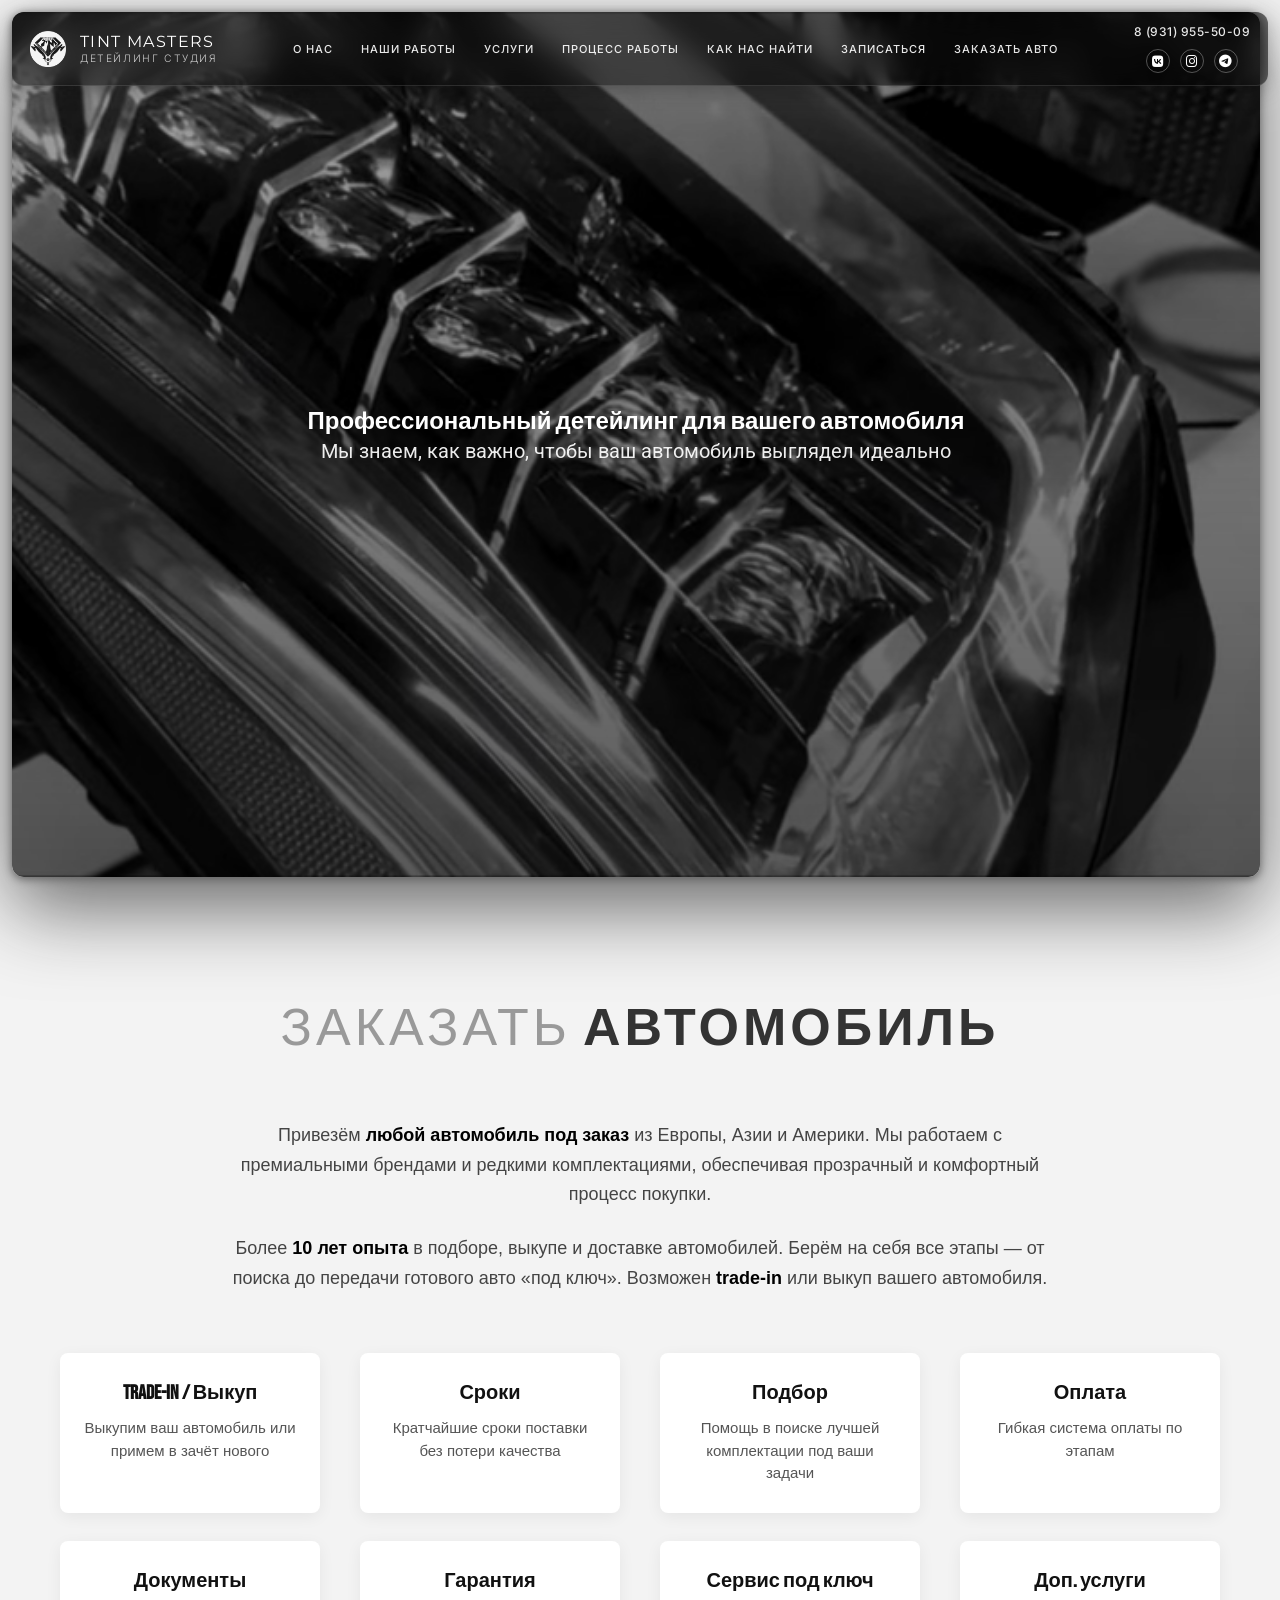
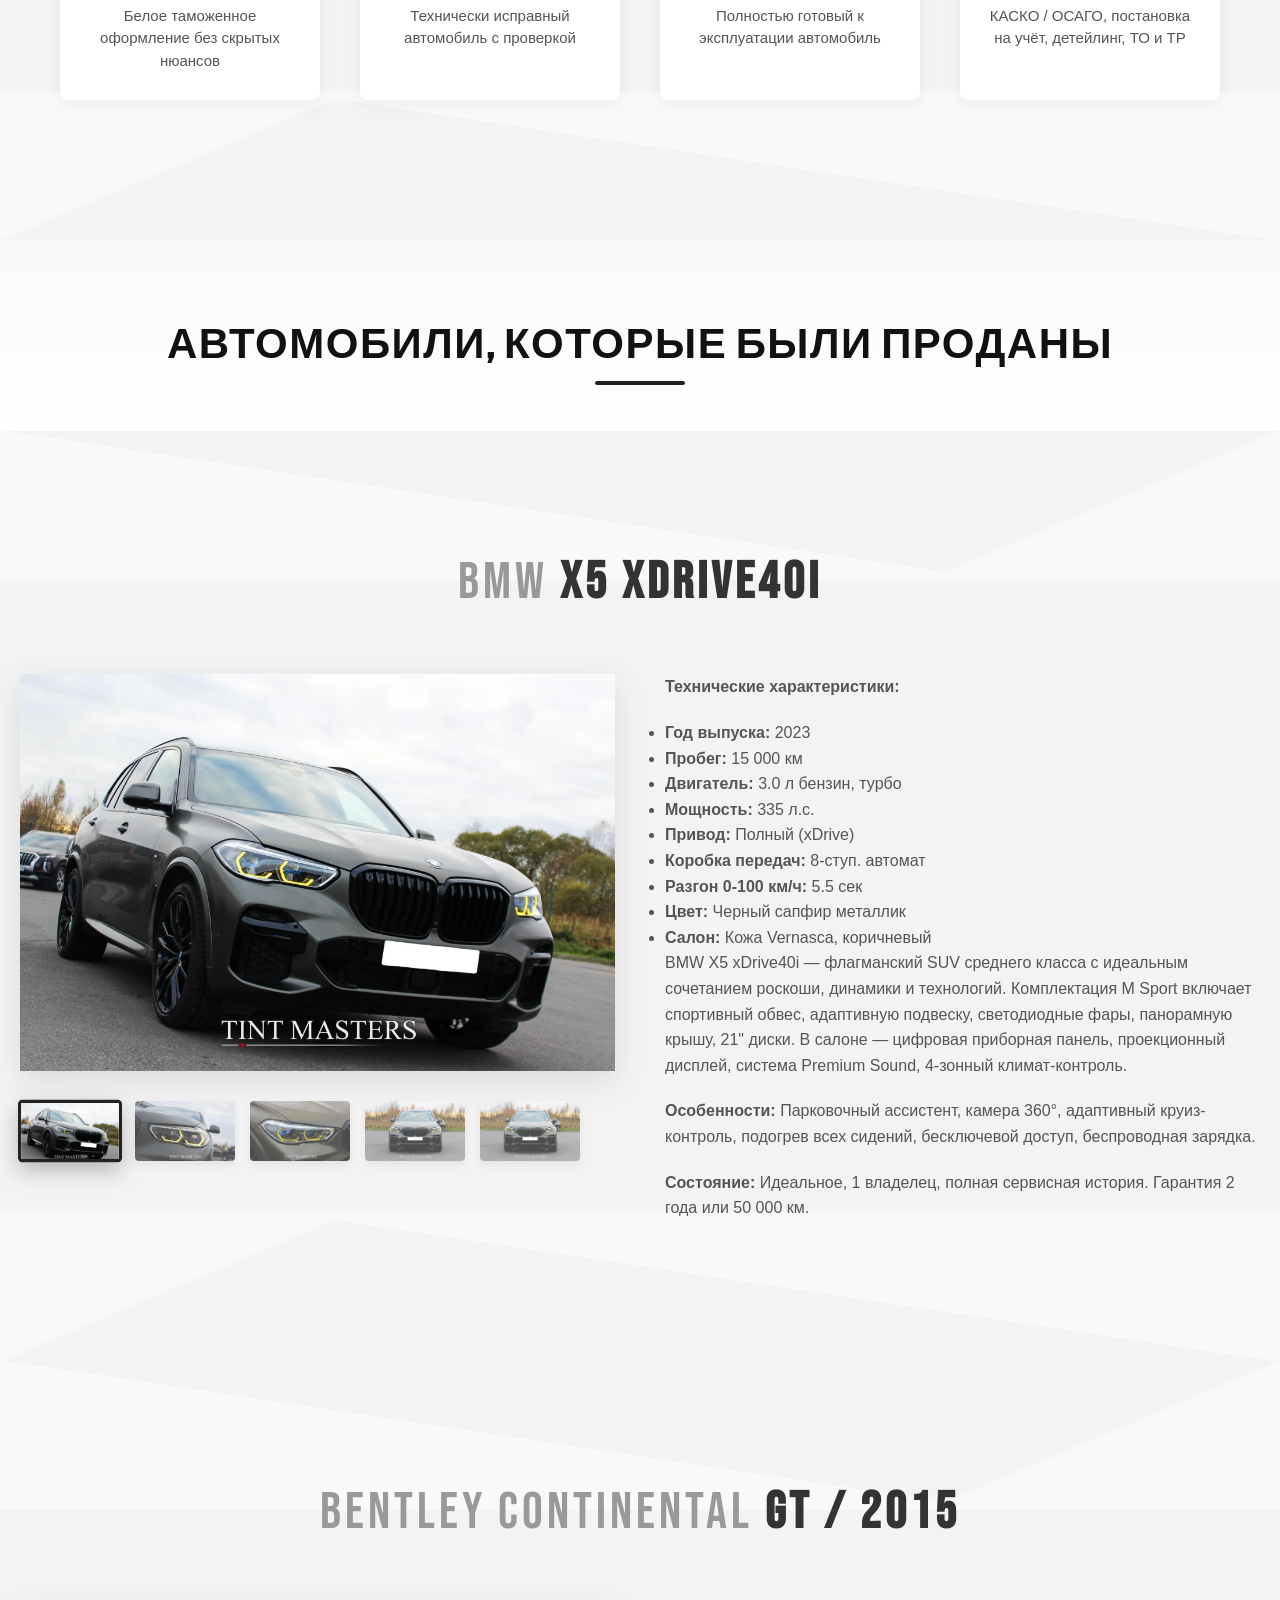
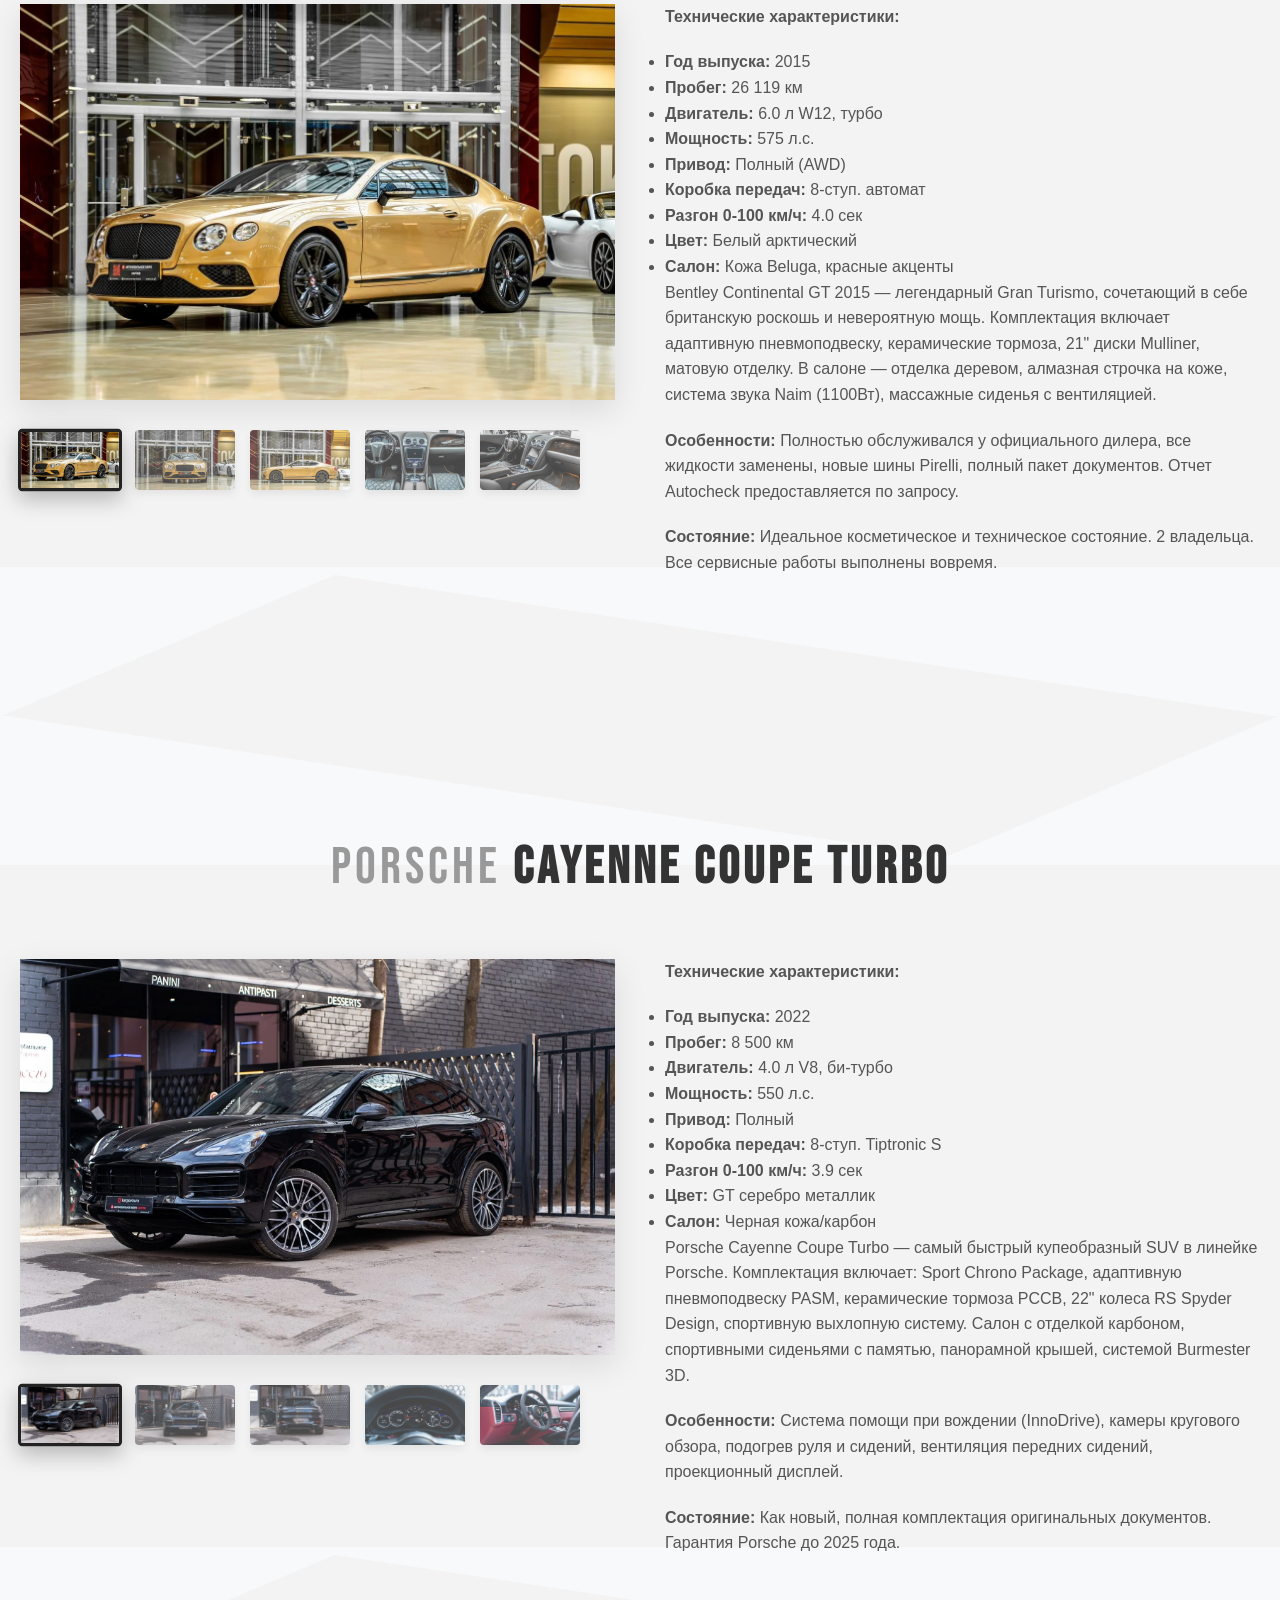
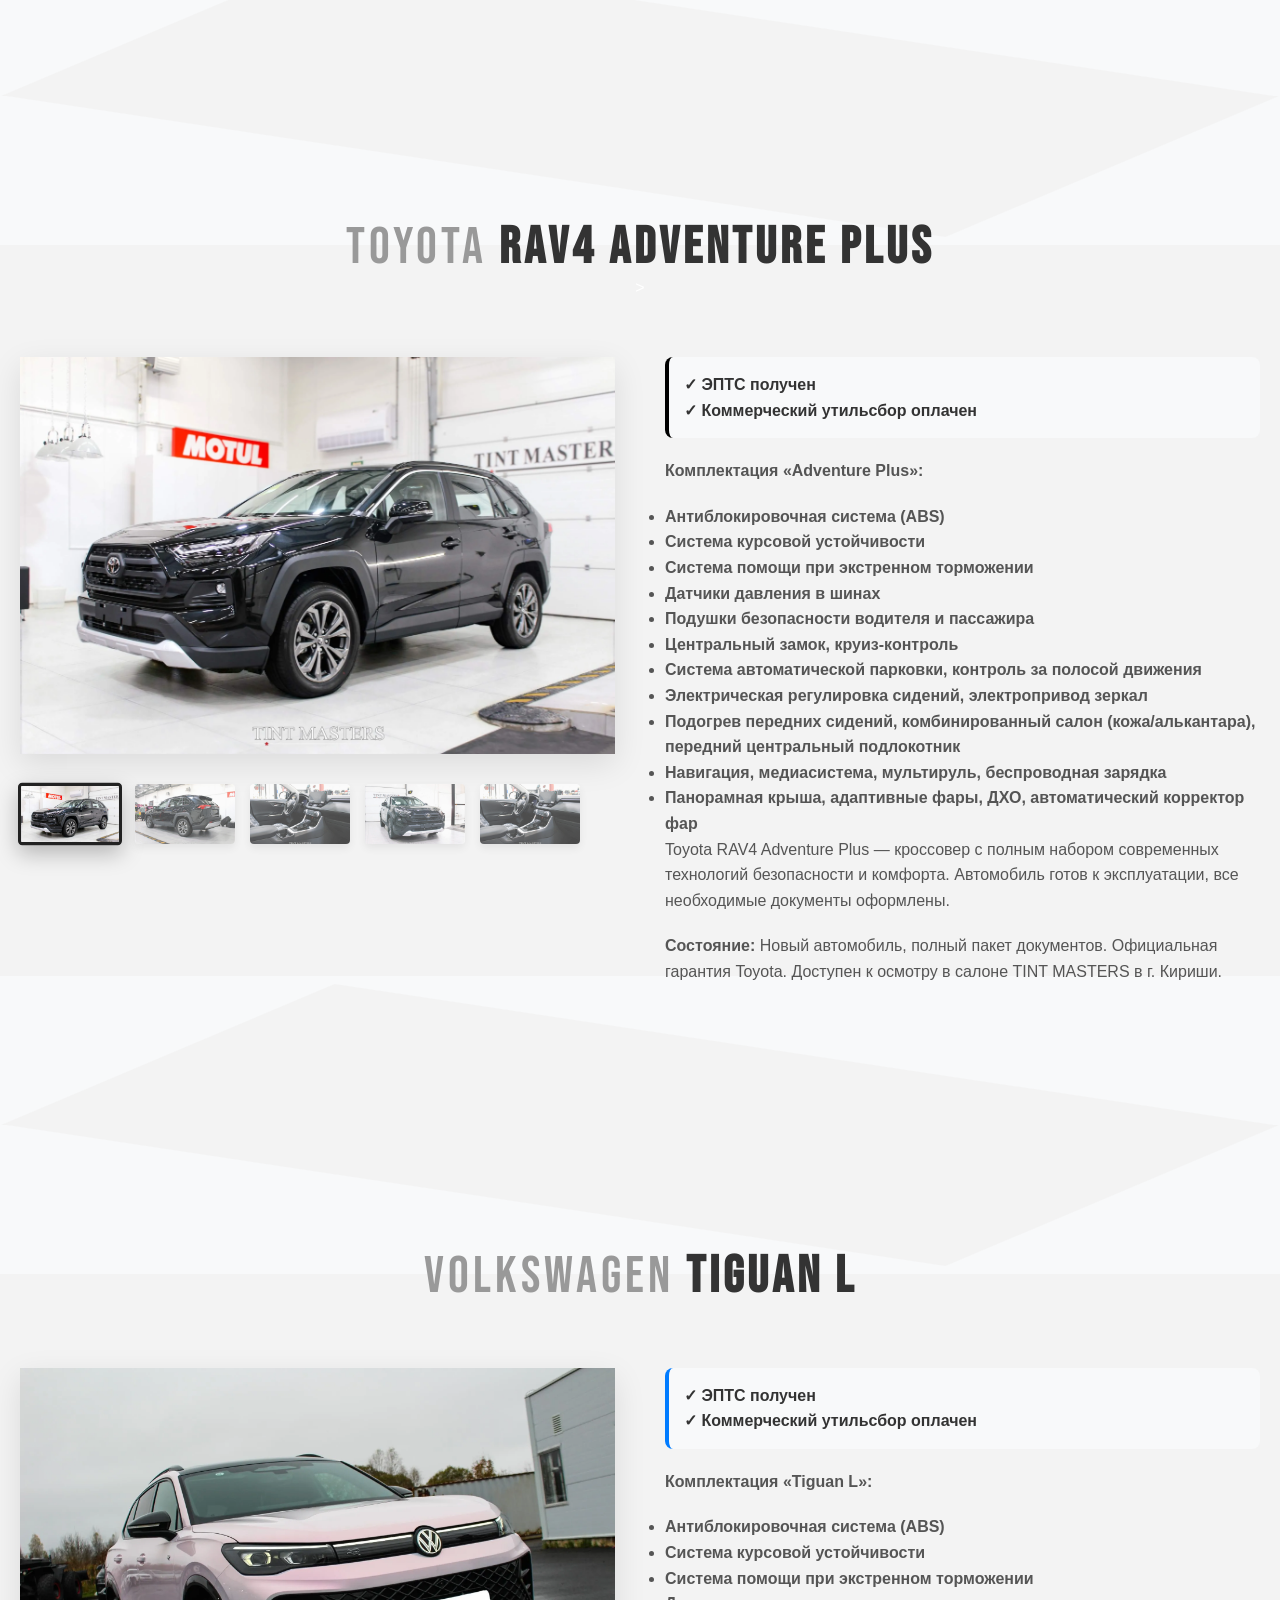
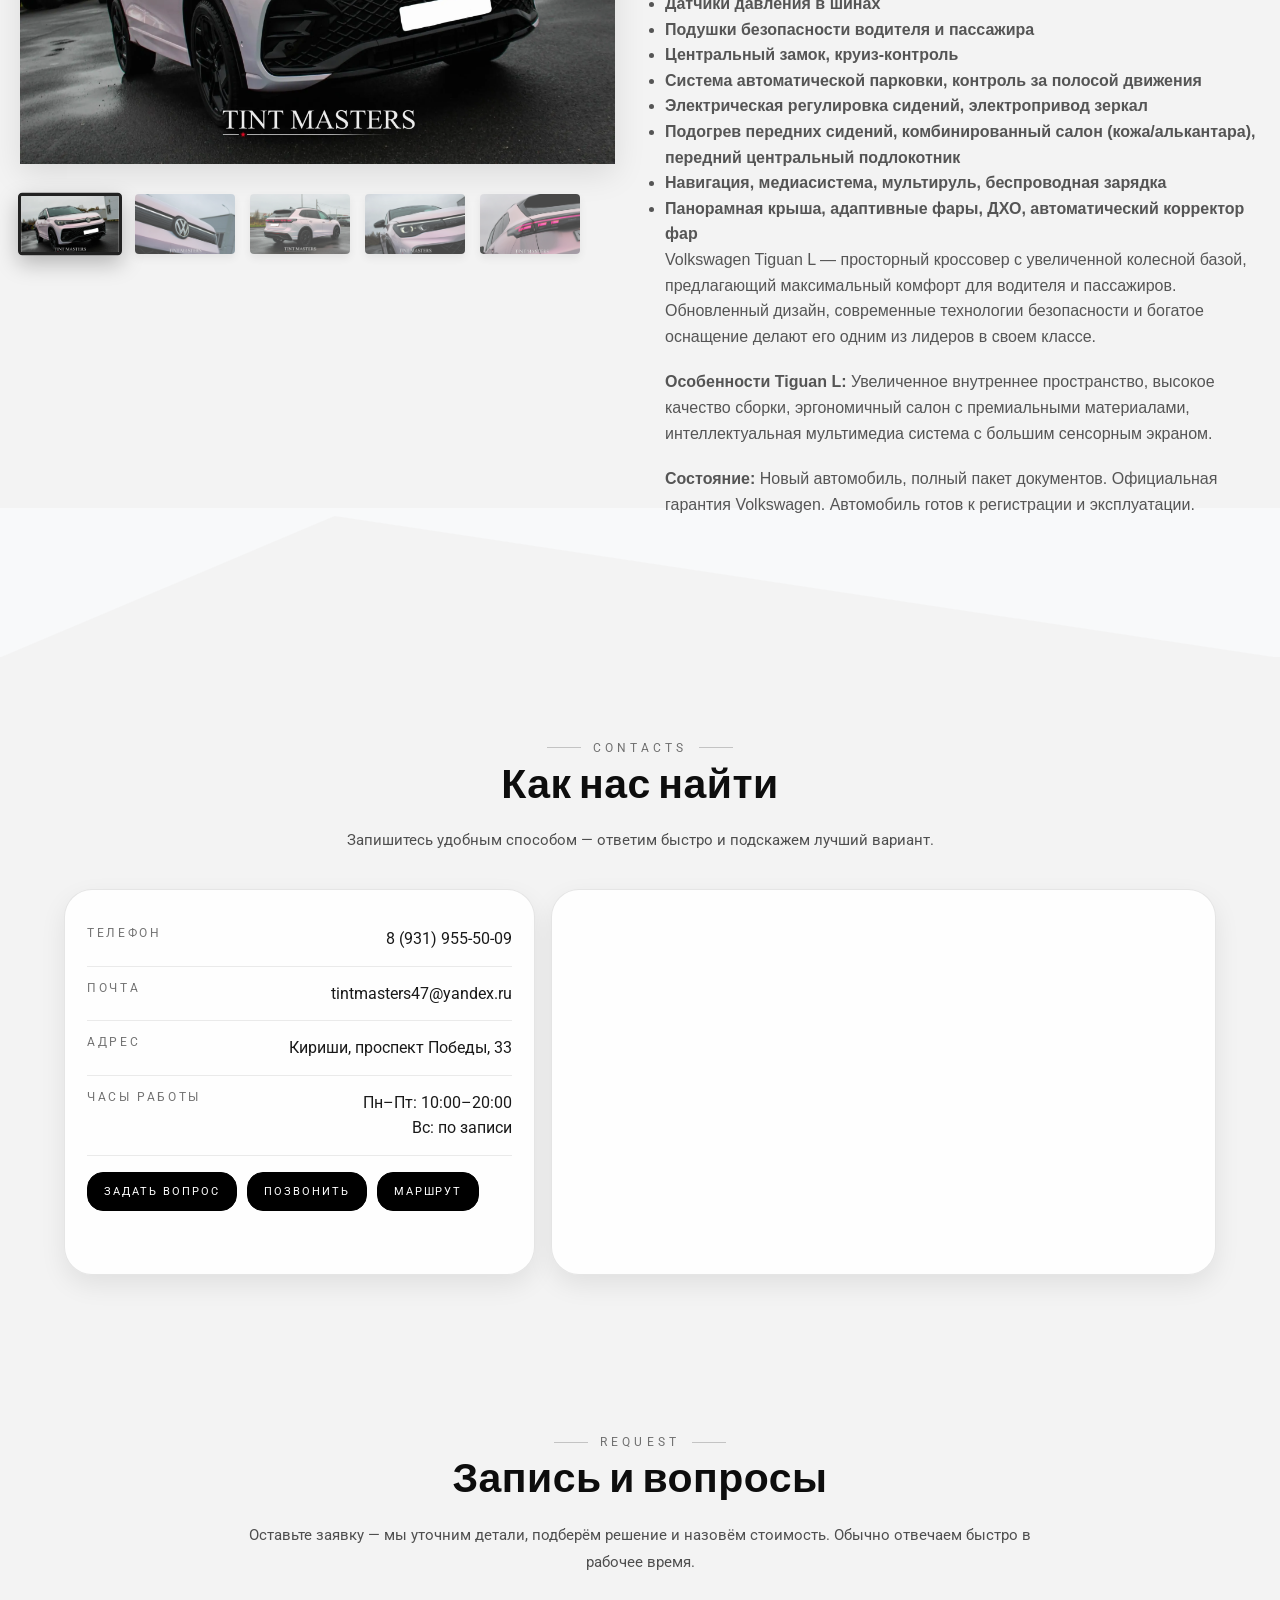
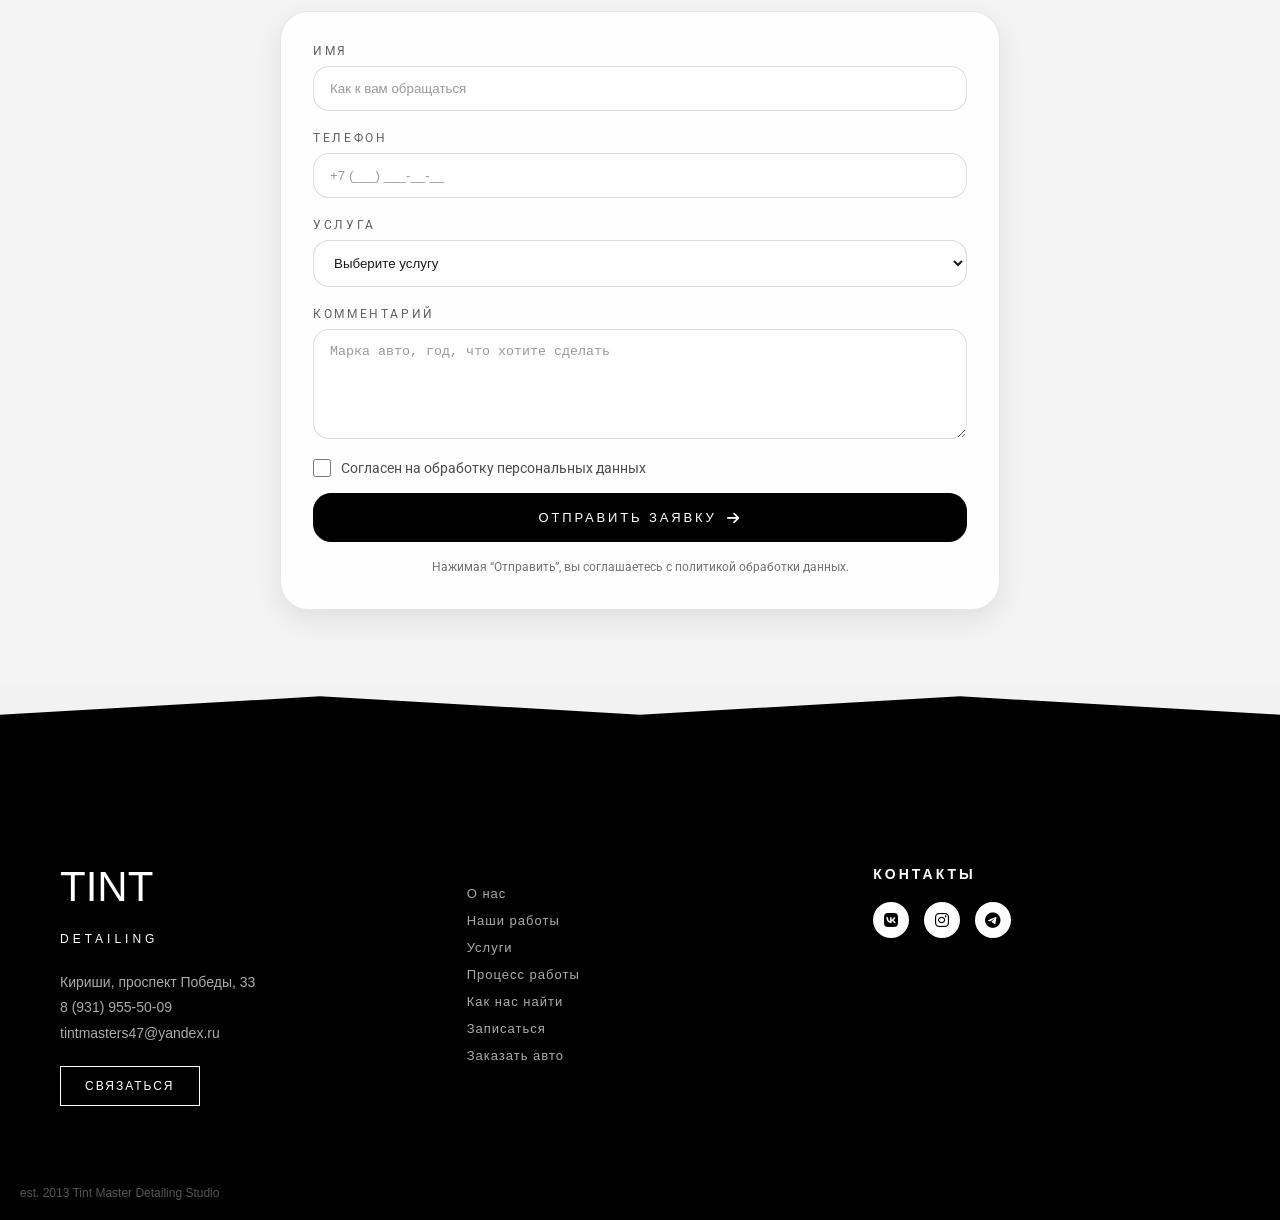
<file: index-Avto.html>
﻿<!DOCTYPE html>
<html lang="ru">

<head>
    <meta charset="UTF-8">
    <meta name="viewport" content="width=device-width, initial-scale=1.0">
    <meta http-equiv="X-UA-Compatible" content="ie=edge">
    <title>TINT MASTERS - Детейлинг автомобилей</title>
    <link href="https://fonts.googleapis.com/css2?family=Bebas+Neue&family=Roboto:wght@400;500&display=swap"
        rel="stylesheet">
    <link rel="stylesheet" href="https://cdnjs.cloudflare.com/ajax/libs/font-awesome/6.5.1/css/all.min.css">
    <!-- Favicon (иконка сайта) -->
    <link rel="icon" href="./Logo-Tint.webp" type="image/png">
    <link rel="stylesheet" href="./static/style.css">
    <script src="./static/burger.js" defer></script>


    <!-- Вариант 1 (Inter + Montserrat) -->
    <link rel="preconnect" href="https://fonts.googleapis.com">
    <link rel="preconnect" href="https://fonts.gstatic.com" crossorigin>
    <link
        href="https://fonts.googleapis.com/css2?family=Inter:wght@300;400;500;600&family=Montserrat:wght@300;400;500&display=swap"
        rel="stylesheet">




</head>

<body>
    <!-- Header -->
    <header class="site-header">
        <div class="header-inner">
            <a class="brand" href="/index.html">
                <img src="./Logo-Tint.webp" alt="TINT MASTERS Logo" class="brand-logo" />
                <div class="brand-text">
                    <div class="brand-name">TINT MASTERS</div>
                    <div class="brand-sub">Детейлинг студия</div>
                </div>
            </a>

            <!-- Десктоп меню -->
            <nav class="nav" aria-label="Главная навигация">
                <ul class="nav-list">
                    <li><a class="nav-link" href="/index.html#about">О нас</a></li>
                    <li><a class="nav-link" href="/index.html#works">Наши работы</a></li>
                    <li><a class="nav-link" href="/index.html#services">Услуги</a></li>
                    <li><a class="nav-link" href="/index.html#process">Процесс работы</a></li>
                    <li><a class="nav-link" href="#contacts">Как нас найти</a></li>
                    <li><a class="nav-link" href="#form">Записаться</a></li>
                    <li><a class="nav-link" href="/index-Avto.html">Заказать Авто</a></li>
                </ul>
            </nav>

            <!-- Бургер справа -->
            <button class="burger" id="burger" aria-label="Открыть меню" aria-expanded="false"
                aria-controls="mobileNav">
                <span></span><span></span><span></span>
            </button>
            <div class="header-contacts">
                <a href="tel:89319555009" class="header-phone">
                    8&nbsp;(931)&nbsp;955-50-09
                </a>

                <div class="header-socials">
                    <a href="https://vk.com/tint_ms" target="_blank">
                        <i class="fa-brands fa-vk"></i>
                    </a>
                    <a href="https://instagram.com/tint_masters_kirishi" target="_blank">
                        <i class="fa-brands fa-instagram"></i>
                    </a>
                    <a href="https://youtube.com/yourpage" target="_blank">
                        <i class="fa-brands fa-telegram"></i>
                    </a>
                </div>
            </div>
        </div>

        <!-- Затемнение -->
        <div class="nav-overlay" id="navOverlay" hidden></div>

        <!-- Мобильное меню (выезжает справа) -->
        <nav class="mobile-nav" id="mobileNav" aria-label="Мобильная навигация" aria-hidden="true">
            <div class="mobile-nav__top">
                <div class="mobile-nav__title">МЕНЮ</div>
                <button class="mobile-nav__close" id="mobileClose" aria-label="Закрыть меню">×</button>
            </div>

            <ul class="mobile-nav__list">
                <li><a class="mobile-nav__link" href="/index.html#about">О нас</a></li>
                <li><a class="mobile-nav__link" href="/index.html#works">Наши работы</a></li>
                <li><a class="mobile-nav__link" href="/index.html#services">Услуги</a></li>
                <li><a class="mobile-nav__link" href="/index.html#process">Процесс работы</a></li>
                <li><a class="mobile-nav__link" href="#contacts">Как нас найти</a></li>
                <li><a class="mobile-nav__link" href="#form">Записаться</a></li>
                <li><a class="mobile-nav__link" href="/index-Avto.html">Заказать Авто</a></li>
            </ul>

            <!-- CONTACTS (внизу бургера) -->
            <div class="mobile-nav__contacts">
                <div class="mobile-contact">
                    <span class="mobile-contact__label">Телефон</span>
                    <a href="tel:+79319555009" class="mobile-contact__value">
                        8 (931) 955-50-09
                    </a>
                </div>

                <div class="mobile-contact">
                    <span class="mobile-contact__label">Адрес</span>
                    <span class="mobile-contact__value">
                        Кириши<br>
                        ул. проспект Победы, 33
                    </span>
                </div>

                <div class="mobile-contact">
                    <span class="mobile-contact__label">Время работы</span>
                    <span class="mobile-contact__value">
                        Пн–Пт 10:00–20:00<br>
                        Вс — по записи
                    </span>
                </div>
            </div>

            <div class="mobile-nav__socials">
                <a href="https://vk.com/tint_ms" target="_blank" aria-label="VK">
                    <i class="fa-brands fa-vk"></i>
                </a>

                <a href="https://instagram.com/tint_masters_kirishi" target="_blank" aria-label="Instagram">
                    <i class="fa-brands fa-instagram"></i>
                </a>

                <a href="https://youtube.com/yourpage" target="_blank" aria-label="Telegram">
                    <i class="fa-brands fa-telegram"></i>
                </a>
            </div>
        </nav>
    </header>

    <!-- Hero Section (Главный баннер с видео) -->
    <section class="hero">
        <video autoplay muted loop id="hero-video">
            <source src="./IMG_1879.webm" type="video/webm">
        </video>

        <div class="hero-content">
            <h1>Профессиональный детейлинг для вашего автомобиля</h1>
            <p>Мы знаем, как важно, чтобы ваш автомобиль выглядел идеально</p>
        </div>
    </section>
    <section class="after-hero"></section>

    <section class="product-detail-section order-section">


        <div class="product-wrapper">
            <div class="product-title">
                <h1>
                    <span class="title-light">Заказать</span>
                    <span class="title-bold">автомобиль</span>
                </h1>
            </div>

            <div class="order-intro">
                <p>
                    Привезём <strong>любой автомобиль под заказ</strong> из Европы, Азии и Америки.
                    Мы работаем с премиальными брендами и редкими комплектациями,
                    обеспечивая прозрачный и комфортный процесс покупки.
                </p>

                <p>
                    Более <strong>10 лет опыта</strong> в подборе, выкупе и доставке автомобилей.
                    Берём на себя все этапы — от поиска до передачи готового авто «под ключ».
                    Возможен <strong>trade-in</strong> или выкуп вашего автомобиля.
                </p>
            </div>

            <div class="order-features">
                <div class="feature-item">
                    <h3>Trade-in / Выкуп</h3>
                    <p>Выкупим ваш автомобиль или примем в зачёт нового</p>
                </div>

                <div class="feature-item">
                    <h3>Сроки</h3>
                    <p>Кратчайшие сроки поставки без потери качества</p>
                </div>

                <div class="feature-item">
                    <h3>Подбор</h3>
                    <p>Помощь в поиске лучшей комплектации под ваши задачи</p>
                </div>

                <div class="feature-item">
                    <h3>Оплата</h3>
                    <p>Гибкая система оплаты по этапам</p>
                </div>

                <div class="feature-item">
                    <h3>Документы</h3>
                    <p>Белое таможенное оформление без скрытых нюансов</p>
                </div>

                <div class="feature-item">
                    <h3>Гарантия</h3>
                    <p>Технически исправный автомобиль с проверкой</p>
                </div>

                <div class="feature-item">
                    <h3>Сервис под ключ</h3>
                    <p>Полностью готовый к эксплуатации автомобиль</p>
                </div>

                <div class="feature-item">
                    <h3>Доп. услуги</h3>
                    <p>КАСКО / ОСАГО, постановка на учёт, детейлинг, ТО и ТР</p>
                </div>
            </div>
        </div>

        <div class="section-divider bottom-divider">
            <svg xmlns="http://www.w3.org/2000/svg" viewBox="0 0 1000 100" preserveAspectRatio="none">
                <path class="divider-fill" d="M737.9,94.7L0,0v100h1000V0L737.9,94.7z"></path>
            </svg>
        </div>
    </section>


    <section class="sold-cars-title">
        <h2>Автомобили, которые были проданы</h2>
    </section>


    <style>
        /* ============================================
   СЕКЦИЯ ЗАКАЗА АВТОМОБИЛЯ (order-section)
   ============================================ */

        .product-detail-section.order-section {
            position: relative;
            width: 100%;
            padding: 100px 0 140px;
            background-color: #f3f3f3;
            overflow: hidden;
            font-family: 'Segoe UI', Tahoma, Geneva, Verdana, sans-serif;
        }

        /* Заголовок */
        .product-title {
            text-align: center;
            margin-bottom: 50px;
        }

        .product-title h1 {
            font-size: 48px;
            font-weight: 700;
            text-transform: uppercase;
            letter-spacing: 3px;
            color: #222;
            margin: 0;
        }

        .title-light {
            color: #888;
            font-weight: 300;
        }



        /* Вступительный текст */
        .order-intro {
            max-width: 820px;
            margin: 0 auto 60px;
            text-align: center;
            font-size: 18px;
            line-height: 1.65;
            color: #444;
        }

        .order-intro p {
            margin: 0 0 24px;
        }

        .order-intro strong {
            color: #000;
            font-weight: 600;
        }

        /* Преимущества / фичи */
        .order-features {
            max-width: 1200px;
            margin: 0 auto;
            display: grid;
            grid-template-columns: repeat(auto-fit, minmax(260px, 1fr));
            gap: 28px 40px;
            padding: 0 20px;
        }

        .feature-item {
            background: #fff;
            padding: 28px 24px;
            border-radius: 8px;
            box-shadow: 0 4px 16px rgba(0, 0, 0, 0.06);
            transition: all 0.28s ease;
            text-align: center;
        }

        .feature-item:hover {
            transform: translateY(-6px);
            box-shadow: 0 12px 32px rgba(0, 0, 0, 0.1);
        }

        .feature-item h3 {
            margin: 0 0 12px;
            font-size: 20px;
            font-weight: 700;
            color: #111;
        }

        .feature-item p {
            margin: 0;
            font-size: 15px;
            line-height: 1.5;
            color: #555;
        }

        /* Адаптив */
        @media (max-width: 768px) {
            .product-title h1 {
                font-size: 38px;
                letter-spacing: 2px;
            }

            .order-intro {
                font-size: 16.5px;
                padding: 0 15px;
            }

            .order-features {
                grid-template-columns: 1fr;
                gap: 24px;
            }
        }

        @media (max-width: 480px) {
            .product-detail-section.order-section {
                padding: 80px 0 110px;
            }

            .product-title h1 {
                font-size: 32px;
            }
        }

        /* ============================================
   СЕКЦИЯ ПРОДАННЫХ АВТОМОБИЛЕЙ
   ============================================ */

        .sold-cars-title {
            position: relative;
            padding: 80px 0 60px;
            background: #fff;
            text-align: center;
            overflow: hidden;
        }

        .sold-cars-title h2 {
            font-size: 42px;
            color: #111;
            margin: 0;
            letter-spacing: 1.5px;
            text-transform: uppercase;
            position: relative;
            display: inline-block;
        }

        .sold-cars-title h2::after {
            content: '';
            position: absolute;
            bottom: -14px;
            left: 50%;
            transform: translateX(-50%);
            width: 90px;
            height: 4px;
            background: #222;
            border-radius: 2px;
        }

        /* Если хочешь сделать фон чуть другой или добавить лёгкий градиент */
        .sold-cars-title {
            /* Вариант с лёгким отличием от предыдущей секции */
            background: linear-gradient(to bottom, #f8f9fa 0%, #ffffff 100%);
        }

        /* Адаптив */
        @media (max-width: 768px) {
            .sold-cars-title {
                padding: 60px 0 40px;
            }

            .sold-cars-title h2 {
                font-size: 34px;
            }
        }

        @media (max-width: 480px) {
            .sold-cars-title h2 {
                font-size: 28px;
            }

            .sold-cars-title h2::after {
                width: 70px;
            }
        }
    </style>


    <!-- BMW X5 -->
    <section class="product-detail-section">
        <div class="section-divider top-divider">
            <svg xmlns="http://www.w3.org/2000/svg" viewBox="0 0 1000 100" preserveAspectRatio="none">
                <path class="divider-fill" d="M737.9,94.7L0,0v100h1000V0L737.9,94.7z"></path>
            </svg>
        </div>

        <div class="product-wrapper">
            <div class="product-title">
                <h1>
                    <span class="title-light">BMW</span>
                    <span class="title-bold">X5 xDrive40i</span>
                </h1>
            </div>

            <div class="product-grid">
                <div class="gallery-container">
                    <div class="main-image">
                        <img id="main-img-bmw" src="./static3/BWM.webp" alt="BMW X5 xDrive40i - Главное фото"
                            loading="lazy">
                    </div>

                    <div class="thumbnails">
                        <img class="thumb active" src="./static3/BWM.webp" alt="Вид спереди"
                            onclick="changeImage(this, 'main-img-bmw')">
                        <img class="thumb" src="./static3/BWM2.webp" alt="Вид сбоку"
                            onclick="changeImage(this, 'main-img-bmw')">
                        <img class="thumb" src="./static3/BWM3.webp" alt="Вид сзади"
                            onclick="changeImage(this, 'main-img-bmw')">
                        <img class="thumb" src="./static3/BWM4.webp" alt="Интерьер"
                            onclick="changeImage(this, 'main-img-bmw')">
                        <img class="thumb" src="./static3/BWM4.webp" alt="Двигатель"
                            onclick="changeImage(this, 'main-img-bmw')">
                    </div>
                </div>

                <div class="product-info">


                    <div class="description">
                        <p><strong>Технические характеристики:</strong></p>
                        <ul class="specs-list">
                            <li><strong>Год выпуска:</strong> 2023</li>
                            <li><strong>Пробег:</strong> 15 000 км</li>
                            <li><strong>Двигатель:</strong> 3.0 л бензин, турбо</li>
                            <li><strong>Мощность:</strong> 335 л.с.</li>
                            <li><strong>Привод:</strong> Полный (xDrive)</li>
                            <li><strong>Коробка передач:</strong> 8-ступ. автомат</li>
                            <li><strong>Разгон 0-100 км/ч:</strong> 5.5 сек</li>
                            <li><strong>Цвет:</strong> Черный сапфир металлик</li>
                            <li><strong>Салон:</strong> Кожа Vernasca, коричневый</li>
                        </ul>

                        <p>BMW X5 xDrive40i — флагманский SUV среднего класса с идеальным сочетанием роскоши, динамики и
                            технологий. Комплектация M Sport включает спортивный обвес, адаптивную подвеску,
                            светодиодные фары, панорамную крышу, 21" диски. В салоне — цифровая приборная панель,
                            проекционный дисплей, система Premium Sound, 4-зонный климат-контроль.</p>

                        <p><strong>Особенности:</strong> Парковочный ассистент, камера 360°, адаптивный круиз-контроль,
                            подогрев всех сидений, бесключевой доступ, беспроводная зарядка.</p>

                        <p><strong>Состояние:</strong> Идеальное, 1 владелец, полная сервисная история. Гарантия 2 года
                            или 50 000 км.</p>
                    </div>


                </div>
            </div>
        </div>

        <div class="section-divider bottom-divider">
            <svg xmlns="http://www.w3.org/2000/svg" viewBox="0 0 1000 100" preserveAspectRatio="none">
                <path class="divider-fill" d="M737.9,94.7L0,0v100h1000V0L737.9,94.7z"></path>
            </svg>
        </div>
    </section>

    <!-- Bentley Continental GT 2015 -->
    <section class="product-detail-section">
        <div class="section-divider top-divider">
            <svg xmlns="http://www.w3.org/2000/svg" viewBox="0 0 1000 100" preserveAspectRatio="none">
                <path class="divider-fill" d="M737.9,94.7L0,0v100h1000V0L737.9,94.7z"></path>
            </svg>
        </div>

        <div class="product-wrapper">
            <div class="product-title">
                <h1>
                    <span class="title-light">Bentley Continental</span>
                    <span class="title-bold">GT / 2015</span>
                </h1>
            </div>

            <div class="product-grid">
                <div class="gallery-container">
                    <div class="main-image">
                        <img id="main-img-bentley" src="./static3/Bently.webp"
                            alt="Bentley Continental GT 2015 - Главное фото" loading="lazy">
                    </div>

                    <div class="thumbnails">
                        <img class="thumb active" src="./static3/Bently.webp" alt="Вид спереди"
                            onclick="changeImage(this, 'main-img-bentley')">
                        <img class="thumb" src="./static3/Bently2.webp" alt="Вид сбоку"
                            onclick="changeImage(this, 'main-img-bentley')">
                        <img class="thumb" src="./static3/Bently3.webp" alt="Вид сзади"
                            onclick="changeImage(this, 'main-img-bentley')">
                        <img class="thumb" src="./static3/Bently4.webp" alt="Интерьер"
                            onclick="changeImage(this, 'main-img-bentley')">
                        <img class="thumb" src="./static3/Bently5.webp" alt="Двигатель"
                            onclick="changeImage(this, 'main-img-bentley')">
                    </div>
                </div>

                <div class="product-info">


                    <div class="description">
                        <p><strong>Технические характеристики:</strong></p>
                        <ul class="specs-list">
                            <li><strong>Год выпуска:</strong> 2015</li>
                            <li><strong>Пробег:</strong> 26 119 км</li>
                            <li><strong>Двигатель:</strong> 6.0 л W12, турбо</li>
                            <li><strong>Мощность:</strong> 575 л.с.</li>
                            <li><strong>Привод:</strong> Полный (AWD)</li>
                            <li><strong>Коробка передач:</strong> 8-ступ. автомат</li>
                            <li><strong>Разгон 0-100 км/ч:</strong> 4.0 сек</li>
                            <li><strong>Цвет:</strong> Белый арктический</li>
                            <li><strong>Салон:</strong> Кожа Beluga, красные акценты</li>
                        </ul>

                        <p>Bentley Continental GT 2015 — легендарный Gran Turismo, сочетающий в себе британскую роскошь
                            и невероятную мощь. Комплектация включает адаптивную пневмоподвеску, керамические тормоза,
                            21" диски Mulliner, матовую отделку. В салоне — отделка деревом, алмазная строчка на коже,
                            система звука Naim (1100Вт), массажные сиденья с вентиляцией.</p>

                        <p><strong>Особенности:</strong> Полностью обслуживался у официального дилера, все жидкости
                            заменены, новые шины Pirelli, полный пакет документов. Отчет Autocheck предоставляется по
                            запросу.</p>

                        <p><strong>Состояние:</strong> Идеальное косметическое и техническое состояние. 2 владельца. Все
                            сервисные работы выполнены вовремя.</p>
                    </div>


                </div>
            </div>
        </div>

        <div class="section-divider bottom-divider">
            <svg xmlns="http://www.w3.org/2000/svg" viewBox="0 0 1000 100" preserveAspectRatio="none">
                <path class="divider-fill" d="M737.9,94.7L0,0v100h1000V0L737.9,94.7z"></path>
            </svg>
        </div>
    </section>

    <!-- Porsche Cayenne Coupe -->
    <section class="product-detail-section">
        <div class="section-divider top-divider">
            <svg xmlns="http://www.w3.org/2000/svg" viewBox="0 0 1000 100" preserveAspectRatio="none">
                <path class="divider-fill" d="M737.9,94.7L0,0v100h1000V0L737.9,94.7z"></path>
            </svg>
        </div>

        <div class="product-wrapper">
            <div class="product-title">
                <h1>
                    <span class="title-light">Porsche</span>
                    <span class="title-bold">Cayenne Coupe Turbo</span>
                </h1>
            </div>

            <div class="product-grid">
                <div class="gallery-container">
                    <div class="main-image">
                        <img id="main-img-porsche" src="./static3/Porshe.webp"
                            alt="Porsche Cayenne Coupe Turbo - Главное фото" loading="lazy">
                    </div>

                    <div class="thumbnails">
                        <img class="thumb active" src="./static3/Porshe.webp" alt="Вид спереди"
                            onclick="changeImage(this, 'main-img-porsche')">
                        <img class="thumb" src="./static3/Porshe2.webp" alt="Вид сбоку"
                            onclick="changeImage(this, 'main-img-porsche')">
                        <img class="thumb" src="./static3/Porshe3.webp" alt="Вид сзади"
                            onclick="changeImage(this, 'main-img-porsche')">
                        <img class="thumb" src="./static3/Porshe4.webp" alt="Интерьер"
                            onclick="changeImage(this, 'main-img-porsche')">
                        <img class="thumb" src="./static3/porshe5.webp" alt="Двигатель"
                            onclick="changeImage(this, 'main-img-porsche')">
                    </div>
                </div>

                <div class="product-info">


                    <div class="description">
                        <p><strong>Технические характеристики:</strong></p>
                        <ul class="specs-list">
                            <li><strong>Год выпуска:</strong> 2022</li>
                            <li><strong>Пробег:</strong> 8 500 км</li>
                            <li><strong>Двигатель:</strong> 4.0 л V8, би-турбо</li>
                            <li><strong>Мощность:</strong> 550 л.с.</li>
                            <li><strong>Привод:</strong> Полный</li>
                            <li><strong>Коробка передач:</strong> 8-ступ. Tiptronic S</li>
                            <li><strong>Разгон 0-100 км/ч:</strong> 3.9 сек</li>
                            <li><strong>Цвет:</strong> GT серебро металлик</li>
                            <li><strong>Салон:</strong> Черная кожа/карбон</li>
                        </ul>

                        <p>Porsche Cayenne Coupe Turbo — самый быстрый купеобразный SUV в линейке Porsche. Комплектация
                            включает: Sport Chrono Package, адаптивную пневмоподвеску PASM, керамические тормоза PCCB,
                            22" колеса RS Spyder Design, спортивную выхлопную систему. Салон с отделкой карбоном,
                            спортивными сиденьями с памятью, панорамной крышей, системой Burmester 3D.</p>

                        <p><strong>Особенности:</strong> Система помощи при вождении (InnoDrive), камеры кругового
                            обзора, подогрев руля и сидений, вентиляция передних сидений, проекционный дисплей.</p>

                        <p><strong>Состояние:</strong> Как новый, полная комплектация оригинальных документов. Гарантия
                            Porsche до 2025 года.</p>
                    </div>


                </div>
            </div>
        </div>

        <div class="section-divider bottom-divider">
            <svg xmlns="http://www.w3.org/2000/svg" viewBox="0 0 1000 100" preserveAspectRatio="none">
                <path class="divider-fill" d="M737.9,94.7L0,0v100h1000V0L737.9,94.7z"></path>
            </svg>
        </div>
    </section>

    <!-- Toyota RAV4 Adventure Plus -->
    <section class="product-detail-section">
        <div class="section-divider top-divider">
            <svg xmlns="http://www.w3.org/2000/svg" viewBox="0 0 1000 100" preserveAspectRatio="none">
                <path class="divider-fill" d="M737.9,94.7L0,0v100h1000V0L737.9,94.7z"></path>
            </svg>
        </div>

        <div class="product-wrapper">
            <div class="product-title">
                <h1>
                    <span class="title-light">Toyota</span>
                    <span class="title-bold">RAV4 Adventure Plus</span>
                </h1>
                >
            </div>

            <div class="product-grid">
                <div class="gallery-container">
                    <div class="main-image">
                        <img id="main-img-toyota" src="./static3/Toyota.webp"
                            alt="Toyota RAV4 Adventure Plus - Главное фото" loading="lazy">
                    </div>

                    <div class="thumbnails">
                        <img class="thumb active" src="./static3/Toyota.webp" alt="Вид спереди"
                            onclick="changeImage(this, 'main-img-toyota')">
                        <img class="thumb" src="./static3/Toyota2.webp" alt="Вид сбоку"
                            onclick="changeImage(this, 'main-img-toyota')">
                        <img class="thumb" src="./static3/Toyota3.webp" alt="Вид сзади"
                            onclick="changeImage(this, 'main-img-toyota')">
                        <img class="thumb" src="./static3/Toyota4.webp" alt="Интерьер"
                            onclick="changeImage(this, 'main-img-toyota')">
                        <img class="thumb" src="./static3/Toyota5.webp" alt="Двигатель"
                            onclick="changeImage(this, 'main-img-toyota')">
                    </div>
                </div>

                <div class="product-info">


                    <div class="description">
                        <p
                            style="background-color: #f8f9fa; padding: 15px; border-radius: 8px; margin-bottom: 20px; border-left: 4px solid #000000;">
                            <strong style="color: #333;">✓ ЭПТС получен</strong><br>
                            <strong style="color: #333;">✓ Коммерческий утильсбор оплачен</strong>
                        </p>

                        <p><strong>Комплектация «Adventure Plus»:</strong></p>
                        <ul class="specs-list">
                            <li><strong>Антиблокировочная система (ABS)</strong></li>
                            <li><strong>Система курсовой устойчивости</strong></li>
                            <li><strong>Система помощи при экстренном торможении</strong></li>
                            <li><strong>Датчики давления в шинах</strong></li>
                            <li><strong>Подушки безопасности водителя и пассажира</strong></li>
                            <li><strong>Центральный замок, круиз‑контроль</strong></li>
                            <li><strong>Система автоматической парковки, контроль за полосой движения</strong></li>
                            <li><strong>Электрическая регулировка сидений, электропривод зеркал</strong></li>
                            <li><strong>Подогрев передних сидений, комбинированный салон (кожа/алькантара), передний
                                    центральный подлокотник</strong></li>
                            <li><strong>Навигация, медиасистема, мультируль, беспроводная зарядка</strong></li>
                            <li><strong>Панорамная крыша, адаптивные фары, ДХО, автоматический корректор фар</strong>
                            </li>
                        </ul>

                        <p>Toyota RAV4 Adventure Plus — кроссовер с полным набором современных технологий безопасности и
                            комфорта. Автомобиль готов к эксплуатации, все необходимые документы оформлены.</p>

                        <p><strong>Состояние:</strong> Новый автомобиль, полный пакет документов. Официальная гарантия
                            Toyota. Доступен к осмотру в салоне TINT MASTERS в г. Кириши.</p>
                    </div>


                </div>
            </div>
        </div>

        <div class="section-divider bottom-divider">
            <svg xmlns="http://www.w3.org/2000/svg" viewBox="0 0 1000 100" preserveAspectRatio="none">
                <path class="divider-fill" d="M737.9,94.7L0,0v100h1000V0L737.9,94.7z"></path>
            </svg>
        </div>
    </section>

    <section class="product-detail-section">
        <div class="section-divider top-divider">
            <svg xmlns="http://www.w3.org/2000/svg" viewBox="0 0 1000 100" preserveAspectRatio="none">
                <path class="divider-fill" d="M737.9,94.7L0,0v100h1000V0L737.9,94.7z"></path>
            </svg>
        </div>

        <div class="product-wrapper">
            <div class="product-title">
                <h1>
                    <span class="title-light">Volkswagen</span>
                    <span class="title-bold">Tiguan L</span>
                </h1>
            </div>

            <div class="product-grid">
                <div class="gallery-container">
                    <div class="main-image">
                        <img id="main-img-tiguan" src="./static3/Volkswagen.webp"
                            alt="Volkswagen Tiguan L - Главное фото" loading="lazy">
                    </div>

                    <div class="thumbnails">
                        <img class="thumb active" src="./static3/Volkswagen.webp" alt="Вид спереди"
                            onclick="changeImage(this, 'main-img-tiguan')">
                        <img class="thumb" src="./static3/Volkswagen2.webp" alt="Вид сбоку"
                            onclick="changeImage(this, 'main-img-tiguan')">
                        <img class="thumb" src="./static3/Volkswagen3.webp" alt="Вид сзади"
                            onclick="changeImage(this, 'main-img-tiguan')">
                        <img class="thumb" src="./static3/Volkswagen4.webp" alt="Интерьер"
                            onclick="changeImage(this, 'main-img-tiguan')">
                        <img class="thumb" src="./static3/Volkswagen5.webp" alt="Двигатель"
                            onclick="changeImage(this, 'main-img-tiguan')">
                    </div>
                </div>

                <div class="product-info">


                    <div class="description">
                        <p
                            style="background-color: #f8f9fa; padding: 15px; border-radius: 8px; margin-bottom: 20px; border-left: 4px solid #007bff;">
                            <strong style="color: #333;">✓ ЭПТС получен</strong><br>
                            <strong style="color: #333;">✓ Коммерческий утильсбор оплачен</strong>
                        </p>

                        <p><strong>Комплектация «Tiguan L»:</strong></p>
                        <ul class="specs-list">
                            <li><strong>Антиблокировочная система (ABS)</strong></li>
                            <li><strong>Система курсовой устойчивости</strong></li>
                            <li><strong>Система помощи при экстренном торможении</strong></li>
                            <li><strong>Датчики давления в шинах</strong></li>
                            <li><strong>Подушки безопасности водителя и пассажира</strong></li>
                            <li><strong>Центральный замок, круиз‑контроль</strong></li>
                            <li><strong>Система автоматической парковки, контроль за полосой движения</strong></li>
                            <li><strong>Электрическая регулировка сидений, электропривод зеркал</strong></li>
                            <li><strong>Подогрев передних сидений, комбинированный салон (кожа/алькантара), передний
                                    центральный подлокотник</strong></li>
                            <li><strong>Навигация, медиасистема, мультируль, беспроводная зарядка</strong></li>
                            <li><strong>Панорамная крыша, адаптивные фары, ДХО, автоматический корректор фар</strong>
                            </li>
                        </ul>

                        <p>Volkswagen Tiguan L — просторный кроссовер с увеличенной колесной базой, предлагающий
                            максимальный комфорт для водителя и пассажиров. Обновленный дизайн, современные технологии
                            безопасности и богатое оснащение делают его одним из лидеров в своем классе.</p>

                        <p><strong>Особенности Tiguan L:</strong> Увеличенное внутреннее пространство, высокое качество
                            сборки, эргономичный салон с премиальными материалами, интеллектуальная мультимедиа система
                            с большим сенсорным экраном.</p>

                        <p><strong>Состояние:</strong> Новый автомобиль, полный пакет документов. Официальная гарантия
                            Volkswagen. Автомобиль готов к регистрации и эксплуатации.</p>
                    </div>


                </div>
            </div>
        </div>

        <div class="section-divider bottom-divider">
            <svg xmlns="http://www.w3.org/2000/svg" viewBox="0 0 1000 100" preserveAspectRatio="none">
                <path class="divider-fill" d="M737.9,94.7L0,0v100h1000V0L737.9,94.7z"></path>
            </svg>
        </div>
    </section>


    <!-- JavaScript для смены изображений -->
    <script>
        function changeImage(thumb) {
            // Находим контейнер галереи
            const gallery = thumb.closest('.gallery-container');
            if (!gallery) return;

            // Основное изображение внутри этой галереи
            const mainImg = gallery.querySelector('.main-image img');
            if (mainImg) {
                mainImg.src = thumb.src;
            }

            // Переключение active
            gallery.querySelectorAll('.thumb').forEach(t => t.classList.remove('active'));
            thumb.classList.add('active');
        }

        // Функция для открытия полноэкранного просмотра
        function openFullscreen(imgElement) {
            // Создаем контейнер для полноэкранного просмотра
            const overlay = document.createElement('div');
            overlay.style.cssText = `
        position: fixed;
        top: 0;
        left: 0;
        width: 100%;
        height: 100%;
        background-color: rgba(0, 0, 0, 0.9);
        display: flex;
        justify-content: center;
        align-items: center;
        z-index: 9999;
        cursor: pointer;
    `;

            // Создаем крестик для закрытия
            const closeBtn = document.createElement('div');
            closeBtn.style.cssText = `
        position: fixed;
        top: 20px;
        right: 20px;
        width: 40px;
        height: 40px;
        background: rgba(255, 255, 255, 0.1);
        border-radius: 50%;
        display: flex;
        justify-content: center;
        align-items: center;
        cursor: pointer;
        z-index: 10000;
        transition: background 0.3s;
    `;

            // Добавляем крестик внутри
            closeBtn.innerHTML = `
        <svg width="20" height="20" viewBox="0 0 24 24" fill="none" stroke="white" stroke-width="2">
            <line x1="18" y1="6" x2="6" y2="18"></line>
            <line x1="6" y1="6" x2="18" y2="18"></line>
        </svg>
    `;

            // Создаем контейнер для изображения с отступами
            const imgContainer = document.createElement('div');
            imgContainer.style.cssText = `
    max-width: 1200px;    // Фиксированная максимальная ширина
    max-height: 800px;    // Фиксированная максимальная высота
    width: 90%;           // На мобильных - 90% экрана
    height: auto;
    cursor: default;
    display: flex;
    justify-content: center;
    align-items: center;
    margin: auto;
`;

            // Создаем изображение для полноэкранного просмотра
            const fullscreenImg = document.createElement('img');
            fullscreenImg.src = imgElement.src;
            fullscreenImg.alt = imgElement.alt;
            fullscreenImg.style.cssText = `
        max-width: 100%;
        max-height: 100%;
        object-fit: contain;
        display: block;
        cursor: default;
    `;

            // Функция для закрытия
            function closeFullscreen() {
                document.body.removeChild(overlay);
                document.body.style.overflow = 'auto'; // Возвращаем скролл
            }

            // Добавляем элементы
            imgContainer.appendChild(fullscreenImg);
            overlay.appendChild(imgContainer);
            overlay.appendChild(closeBtn);
            document.body.appendChild(overlay);

            // Блокируем скролл страницы
            document.body.style.overflow = 'hidden';

            // Обработчики событий
            closeBtn.addEventListener('click', function (e) {
                e.stopPropagation(); // Останавливаем всплытие
                closeFullscreen();
            });

            overlay.addEventListener('click', function (e) {
                // Закрываем только при клике на фон (не на изображение и не на крестик)
                if (e.target === overlay) {
                    closeFullscreen();
                }
            });

            // Закрытие по клавише ESC
            document.addEventListener('keydown', function closeOnEsc(e) {
                if (e.key === 'Escape') {
                    closeFullscreen();
                    // Удаляем обработчик после использования
                    document.removeEventListener('keydown', closeOnEsc);
                }
            });
        }

        // Добавляем обработчики на все основные изображения
        document.addEventListener('DOMContentLoaded', function () {
            // Находим все основные изображения в галереях
            const mainImages = document.querySelectorAll('.main-image img');

            mainImages.forEach(img => {
                // Добавляем курсор при наведении
                img.style.cursor = 'zoom-in';

                // Добавляем обработчик клика
                img.addEventListener('click', function () {
                    openFullscreen(this);
                });
            });
        });
    </script>
    <style>
        /* СЕКЦИЯ ПРОДУКТА */
        .product-detail-section {
            position: relative;
            width: 100%;
            padding: 120px 0;
            background-color: #f3f3f3;
            overflow: hidden;
            font-family: 'Segoe UI', Tahoma, Geneva, Verdana, sans-serif;
        }

        /* РАЗДЕЛИТЕЛИ */
        .section-divider.top-divider {
            position: absolute;
            top: -1px;
            left: 0;
            width: 100%;
            height: 150px;
            overflow: hidden;
            line-height: 0;
            transform: rotate(0deg);
            /* Для верха - без поворота */
            z-index: 1;
        }

        .section-divider.bottom-divider {
            position: absolute;
            bottom: -1px;
            left: 0;
            width: 100%;
            height: 150px;
            overflow: hidden;
            line-height: 0;
            transform: rotate(180deg);
            z-index: 1;
        }

        .section-divider svg {
            position: relative;
            display: block;
            width: calc(100% + 1.3px);
            height: 150px;
        }

        .divider-fill {
            fill: #f8f9fa;
        }

        /* КОНТЕЙНЕР */
        .product-wrapper {
            max-width: 1400px;
            margin: 0 auto;
            padding: 0 20px;
            position: relative;
            z-index: 2;
        }

        /* ЗАГОЛОВОК ПРОДУКТА */
        .product-title {
            text-align: center;
            margin-bottom: 60px;
        }

        .product-title h1 {
            font-size: 52px;
            font-weight: 700;
            text-transform: uppercase;
            letter-spacing: 4px;
            color: #333;
        }

        .title-light {
            color: #999;
            font-weight: 300;
        }



        /* ГРИД: ГАЛЕРЕЯ + ИНФО */
        .product-grid {
            display: grid;
            grid-template-columns: 1fr 1fr;
            gap: 50px;
        }

        /* ГАЛЕРЕЯ */
        .gallery-container {
            display: flex;
            flex-direction: column;
            gap: 20px;
        }

        .main-image {
            position: relative;
            overflow: hidden;
            border-radius: 0;
            box-shadow: 0 10px 30px rgba(0, 0, 0, 0.1);
            transition: box-shadow 0.4s ease;
        }

        .main-image:hover {
            box-shadow: 0 15px 35px rgba(0, 0, 0, 0.15);
        }

        .main-image img {
            width: 100%;
            height: auto;
            display: block;
            transition: transform 0.6s ease;
        }

        .main-image:hover img {
            transform: scale(1.05);
        }

        /* МИНИАТЮРЫ — перенос на новую строку после 6 штук, без скролла */
        .thumbnails {
            display: flex;
            flex-wrap: wrap;
            /* ← разрешаем перенос на следующую строку */
            justify-content: flex-start;
            /* выравнивание слева */
            gap: 15px;
            max-width: 100%;
            /* не вылезает за границы */
            padding: 10px 0;
            /* немного воздуха сверху/снизу */
        }

        /* Фиксируем размер миниатюр — они не растягиваются */
        .thumb {
            width: 100px;
            height: 60px;
            flex: 0 0 auto;
            /* не растягиваются, сохраняют размер */
            object-fit: cover;
            border-radius: 4px;
            /* можно оставить 0, если хочешь строго */
            cursor: pointer;
            opacity: 0.7;
            transition: opacity 0.3s ease, transform 0.3s ease, box-shadow 0.3s ease;
            box-shadow: 0 4px 10px rgba(0, 0, 0, 0.1);
        }

        /* При наведении и active — чуть красивее */
        .thumb:hover {
            opacity: 1;
            transform: scale(1.08);
            box-shadow: 0 8px 18px rgba(0, 0, 0, 0.2);
        }

        .thumb.active {
            opacity: 1;
            border: 3px solid #222;
            transform: scale(1.04);
            box-shadow: 0 8px 20px rgba(0, 0, 0, 0.25);
        }

        /* Самое важное — основной блок с фото не должен "расти" из-за миниатюр */
        .gallery-container {
            display: flex;
            flex-direction: column;
            gap: 20px;
        }

        /* Фиксируем пропорции основного изображения, чтобы высота не менялась */
        .main-image {
            position: relative;
            overflow: hidden;
            border-radius: 0;
            box-shadow: 0 10px 30px rgba(0, 0, 0, 0.1);
            transition: box-shadow 0.4s ease;
            aspect-ratio: 3 / 2;
            /* ← подбери под свои фото: 3/2, 4/3, 16/9, 5/4 и т.д. */
            width: 100%;
            background: #0a0a0a;
            /* запасной фон, если фото не загрузилось */
        }

        .main-image img {
            width: 100%;
            height: 100%;
            object-fit: cover;
            /* cover → красиво заполняет без искажений */
            object-position: center;
            transition: transform 0.6s ease;
        }

        .main-image:hover img {
            transform: scale(1.04);
        }

        /* ИНФОРМАЦИЯ О ПРОДУКТЕ */
        .product-info {
            display: flex;
            flex-direction: column;
            justify-content: flex-start;
            gap: 30px;
        }





        .description {
            font-size: 16px;
            line-height: 1.6;
            color: #555;
        }

        .description p {
            margin-bottom: 20px;
        }





        /* Стиль для текста под кнопкой */
        .small-note {
            margin-top: 10px;
            color: rgba(0, 0, 0, 0.55);
            font-size: 12px;
            line-height: 1.6;
            text-align: center;
            font-family: 'Inter', sans-serif;
        }

        /* Адаптивность */
        @media (max-width: 768px) {}

        /* Для светлого фона (в product-info) */
        .product-info .small-note {
            color: rgba(255, 255, 255, 0.7);
        }

        /* АДАПТИВНОСТЬ */

        /* ПЛАНШЕТЫ */
        @media (max-width: 1024px) {
            .product-grid {
                grid-template-columns: 1fr;
                gap: 40px;
            }

            .product-title h1 {
                font-size: 44px;
            }



            .thumbnails {
                justify-content: center;
            }
        }

        /* МОБИЛЬНЫЕ */
        @media (max-width: 768px) {
            .product-detail-section {
                padding: 80px 0;
            }

            .product-title {
                margin-bottom: 40px;
            }

            .product-title h1 {
                font-size: 36px;
                letter-spacing: 2px;
            }

            .thumb {
                width: 80px;
                height: 50px;
            }



            .description {
                font-size: 15px;
                margin: 20px;
            }




        }

        /* МАЛЕНЬКИЕ ТЕЛЕФОНЫ */
        @media (max-width: 480px) {
            .thumbnails {
                gap: 10px;
            }

            .thumb {
                width: 70px;
                height: 45px;
            }


        }
    </style>





    <!-- КОНТАКТЫ + КАРТА -->
    <section id="contacts" class="section section--dark reveal">
        <div class="container">
            <div class="sec-head">
                <div class="sec-kicker">CONTACTS</div>
                <h2 class="sec-title">Как нас найти</h2>
                <p class="sec-sub">Запишитесь удобным способом — ответим быстро и подскажем лучший вариант.</p>
            </div>

            <div class="contacts-grid">
                <div class="contact-card">
                    <div class="contact-row">
                        <div class="contact-label">Телефон</div>
                        <a class="contact-value" href="tel:+79319555009">8 (931) 955-50-09</a>
                    </div>

                    <div class="contact-row">
                        <div class="contact-label">Почта</div>
                        <a class="contact-value" href="mailto:tintmasters47@yandex.ru">tintmasters47@yandex.ru</a>
                    </div>

                    <div class="contact-row">
                        <div class="contact-label">Адрес</div>
                        <div class="contact-value">Кириши, проспект Победы, 33</div>
                    </div>

                    <div class="contact-row">
                        <div class="contact-label">Часы работы</div>
                        <div class="contact-value">
                            Пн–Пт: 10:00–20:00<br>
                            Вс: по записи
                        </div>
                    </div>

                    <div class="contact-actions">
                        <a class="cbtn cbtn--primary" href="#form">Задать вопрос</a>
                        <a class="cbtn" href="tel:+79319555009">Позвонить</a>
                        <a class="cbtn" target="_blank" href="https://yandex.ru/maps/">Маршрут</a>
                    </div>


                </div>

                <div class="map-card">
                    <!-- Вставь сюда iframe карты (Яндекс/Google/2ГИС). Это заглушка. -->
                    <iframe
                        src="https://yandex.ru/map-widget/v1/?um=constructor%3A4cd0efb5db2f6d3b6871fe1e7adf350610385e0592f680a6e86d6a1855d10b58&amp;source=constructor"
                        width="800" height="500" frameborder="0"></iframe>
                </div>
            </div>
        </div>
    </section>







      <!-- СТИЛЬНАЯ ФОРМА (вопрос/запись) -->
 <section id="form" class="section section--dark section--cta reveal">
    <div class="sec-head">
      <div class="sec-kicker">REQUEST</div>
      <h2 class="sec-title">Запись и вопросы</h2>
      <p class="sec-sub">
        Оставьте заявку — мы уточним детали, подберём решение и назовём стоимость.
        Обычно отвечаем быстро в рабочее время.
      </p>
    </div>
    
    <div class="container">
      <div class="cta-grid">
        <form class="cta-form" action="#" method="post">
          <div class="field">
            <label>Имя</label>
            <input type="text" name="name" placeholder="Как к вам обращаться" required>
          </div>

          <div class="field">
            <label>Телефон</label>
            <input type="tel" name="phone" placeholder="+7 (___) ___-__-__" required>
          </div>

          <div class="field">
            <label>Услуга</label>
            <select name="service" required>
              <option value="" disabled selected>Выберите услугу</option>
              <option>Защита кузова</option>
              <option>Техническое обслуживание</option>
              <option>Уход за кузовом</option>
              <option>Уход за салоном</option>
              <option>Автостёкла</option>
              <option>Мототехника</option>
              <option>Подарочные сертификаты</option>
              <option>Другое</option>
            </select>
          </div>

          <div class="field">
            <label>Комментарий</label>
            <textarea name="message" rows="4" placeholder="Марка авто, год, что хотите сделать"></textarea>
          </div>

          <label class="agree">
            <input type="checkbox" required>
            <span>Согласен на обработку персональных данных</span>
          </label>

          <button class="submit" type="submit">
            Отправить заявку <i class="fa-solid fa-arrow-right"></i>
          </button>

          <div class="small">
            Нажимая “Отправить”, вы соглашаетесь с политикой обработки данных.
          </div>
        </form>
      </div>
    </div>
  </section>


    <!-- Уведомление об отправке -->
    <div class="toast" id="toast" role="status" aria-live="polite" aria-hidden="true">
        <div class="toast__icon">✓</div>
        <div class="toast__text">
            <div class="toast__title">Заявка отправлена</div>
            <div class="toast__desc">Мы свяжемся с вами в ближайшее время.</div>
        </div>
        <button class="toast__close" id="toastClose" type="button" aria-label="Закрыть">×</button>
    </div>





    <!-- Footer (Низ страницы) -->
    <footer class="footer">
        <div class="footer-wave"></div>

        <div class="footer-container">
            <!-- LEFT -->
            <div class="footer-col">
                <div class="logo">TINT<br><span>DETAILING</span></div>

                <p class="footer-text">
                    Кириши, проспект Победы, 33<br>
                    8 (931) 955-50-09<br>
                    tintmasters47@yandex.ru
                </p>

                <a href="#contacts" class="footer-btn">СВЯЗАТЬСЯ</a>
            </div>

            <!-- CENTER -->
            <div class="footer-col">
                <h4></h4>
                <ul>
                    <li><a href="#about">О нас</a></li>
                    <li><a href="#works">Наши работы</a></li>
                    <li><a href="#services">Услуги</a></li>
                    <li><a href="#process">Процесс работы</a></li>
                    <li><a href="#contacts">Как нас найти</a></li>
                    <li><a href="#form">Записаться</a></li>
                    <li><a href="/index-Avto.html">Заказать авто</a></li>

                </ul>
            </div>

            <!-- RIGHT -->
            <div class="footer-col">
                <h4>КОНТАКТЫ</h4>

                <div class="socials">
                    <a href="https://vk.com/tint_ms" target="_blank">
                        <i class="fa-brands fa-vk"></i>
                    </a>

                    <a href="https://instagram.com/tint_masters_kirishi" target="_blank">
                        <i class="fa-brands fa-instagram"></i>
                    </a>

                    <a href="https://youtube.com/yourpage" target="_blank">
                        <i class="fa-brands fa-telegram"></i>
                    </a>
                </div>
            </div>

        </div>

        <div class="footer-bottom">
            est. 2013 Tint Master Detailing Studio
        </div>
    </footer>


    <!-- =========================
     HEADER: эффект при скролле
     Добавляет класс .is-scrolled,
     когда страница прокручена вниз
========================= -->
    <script>
        const header = document.querySelector('.site-header');

        window.addEventListener(
            'scroll',
            () => {
                header.classList.toggle('is-scrolled', window.scrollY > 10);
            },
            { passive: true }
        );
    </script>





    <!-- =========================
     ПЛАВНЫЙ СКРОЛЛ ПО МЕНЮ
     Desktop + Mobile
     с учётом высоты header
========================= -->
    <script>
        document.addEventListener('DOMContentLoaded', () => {
            const header = document.querySelector('.site-header');
            const headerHeight = header ? header.offsetHeight : 0;

            const menuLinks = document.querySelectorAll(
                '.nav-link[href^="#"], .mobile-nav__link[href^="#"]'
            );

            menuLinks.forEach(link => {
                link.addEventListener('click', e => {
                    const targetId = link.getAttribute('href');
                    if (!targetId || targetId === '#') return;

                    const target = document.querySelector(targetId);
                    if (!target) return;

                    e.preventDefault();

                    const targetPosition =
                        target.getBoundingClientRect().top +
                        window.pageYOffset -
                        headerHeight;

                    window.scrollTo({
                        top: targetPosition,
                        behavior: 'smooth'
                    });

                    // закрываем мобильное меню
                    document.body.classList.remove('no-scroll');
                    document.querySelector('.site-header')?.classList.remove('menu-open');
                    document.getElementById('navOverlay')?.setAttribute('hidden', '');
                });
            });
        });
    </script>


    <!-- =========================
     FORM SUBMIT
     Показ уведомления (toast)
     и очистка формы
========================= -->
    <script>
        document.addEventListener('DOMContentLoaded', () => {
            const form = document.querySelector('#form form.cta-form');
            const toast = document.getElementById('toast');
            const toastClose = document.getElementById('toastClose');

            if (!form || !toast || !toastClose) return;

            let toastTimer = null;

            // показать уведомление
            function showToast() {
                toast.classList.add('is-show');
                toast.setAttribute('aria-hidden', 'false');

                clearTimeout(toastTimer);
                toastTimer = setTimeout(hideToast, 4000);
            }

            // скрыть уведомление
            function hideToast() {
                toast.classList.remove('is-show');
                toast.setAttribute('aria-hidden', 'true');
            }

            toastClose.addEventListener('click', hideToast);

            // отправка формы
            form.addEventListener('submit', (e) => {
                e.preventDefault(); // отменяем реальную отправку

                // здесь позже можно добавить fetch / ajax

                showToast();   // показываем уведомление
                form.reset();  // очищаем поля
            });
        });
    </script>


</body>

</html>
</file>
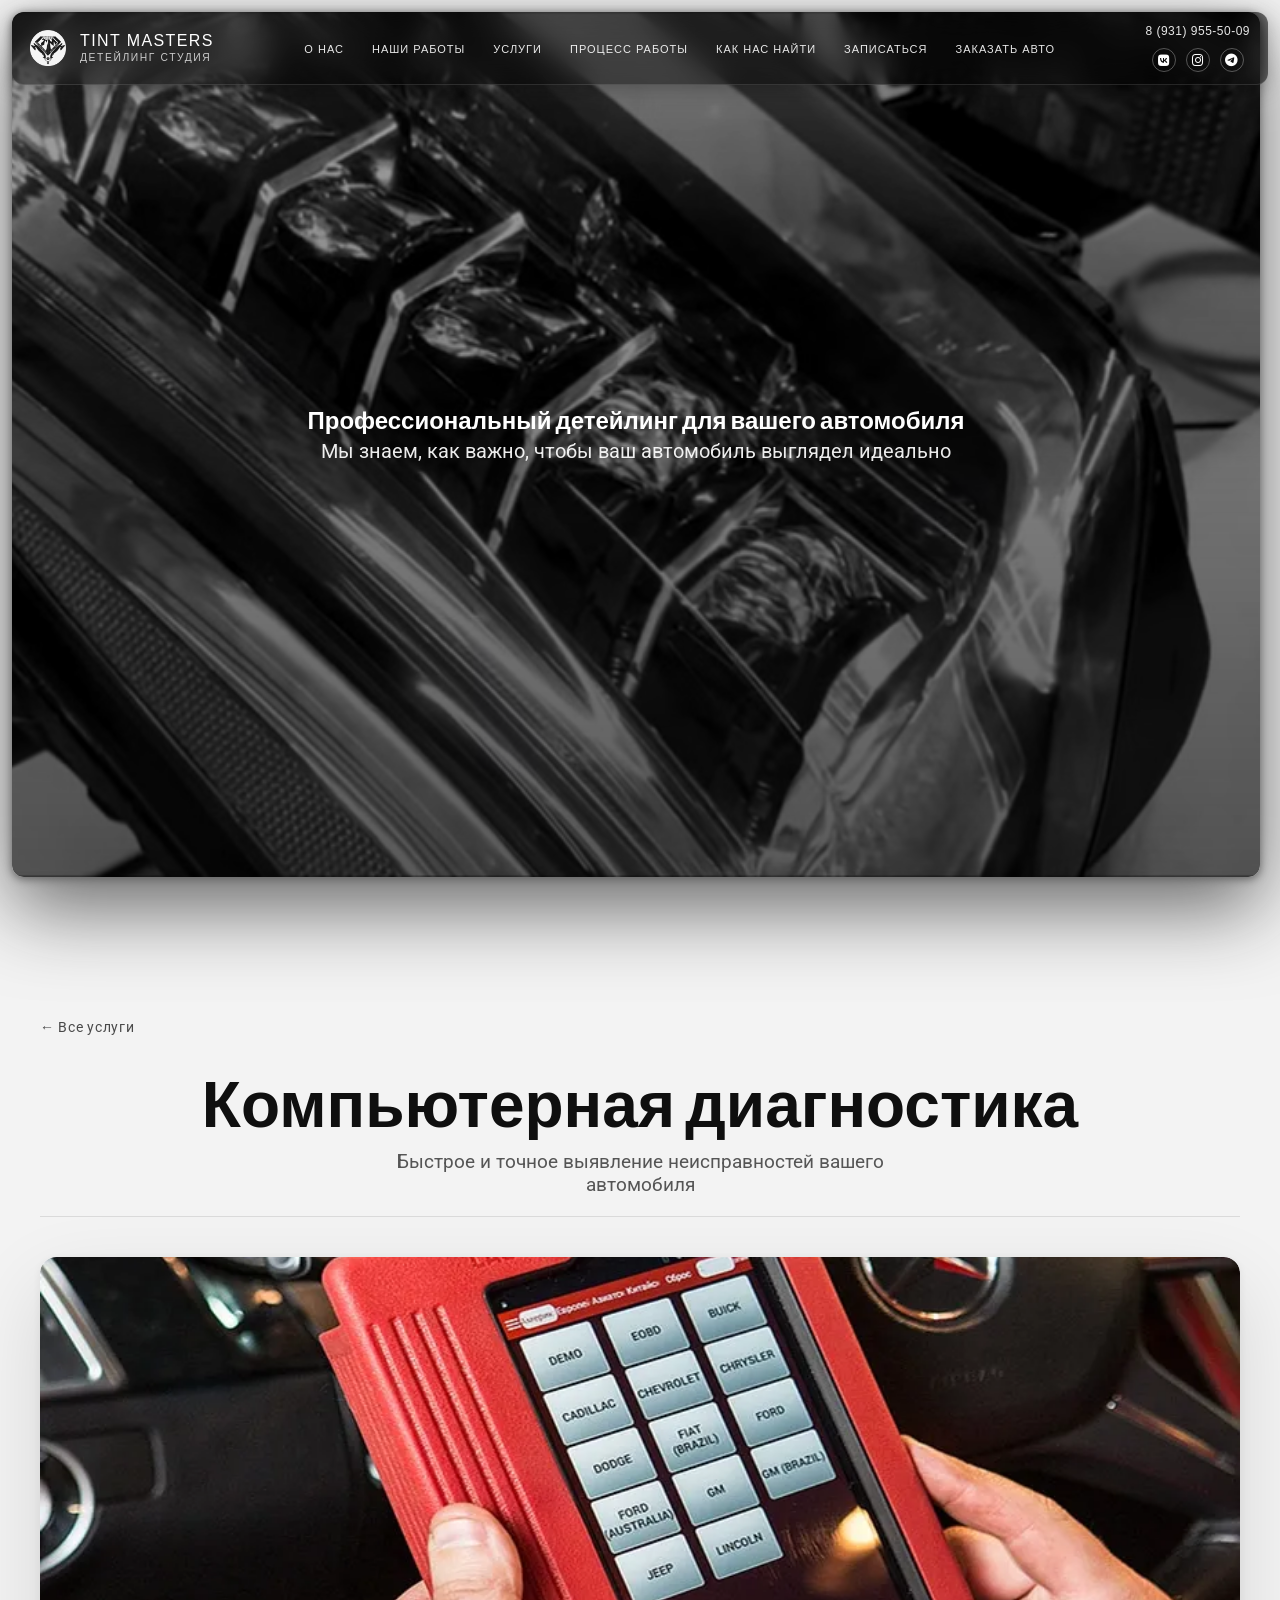
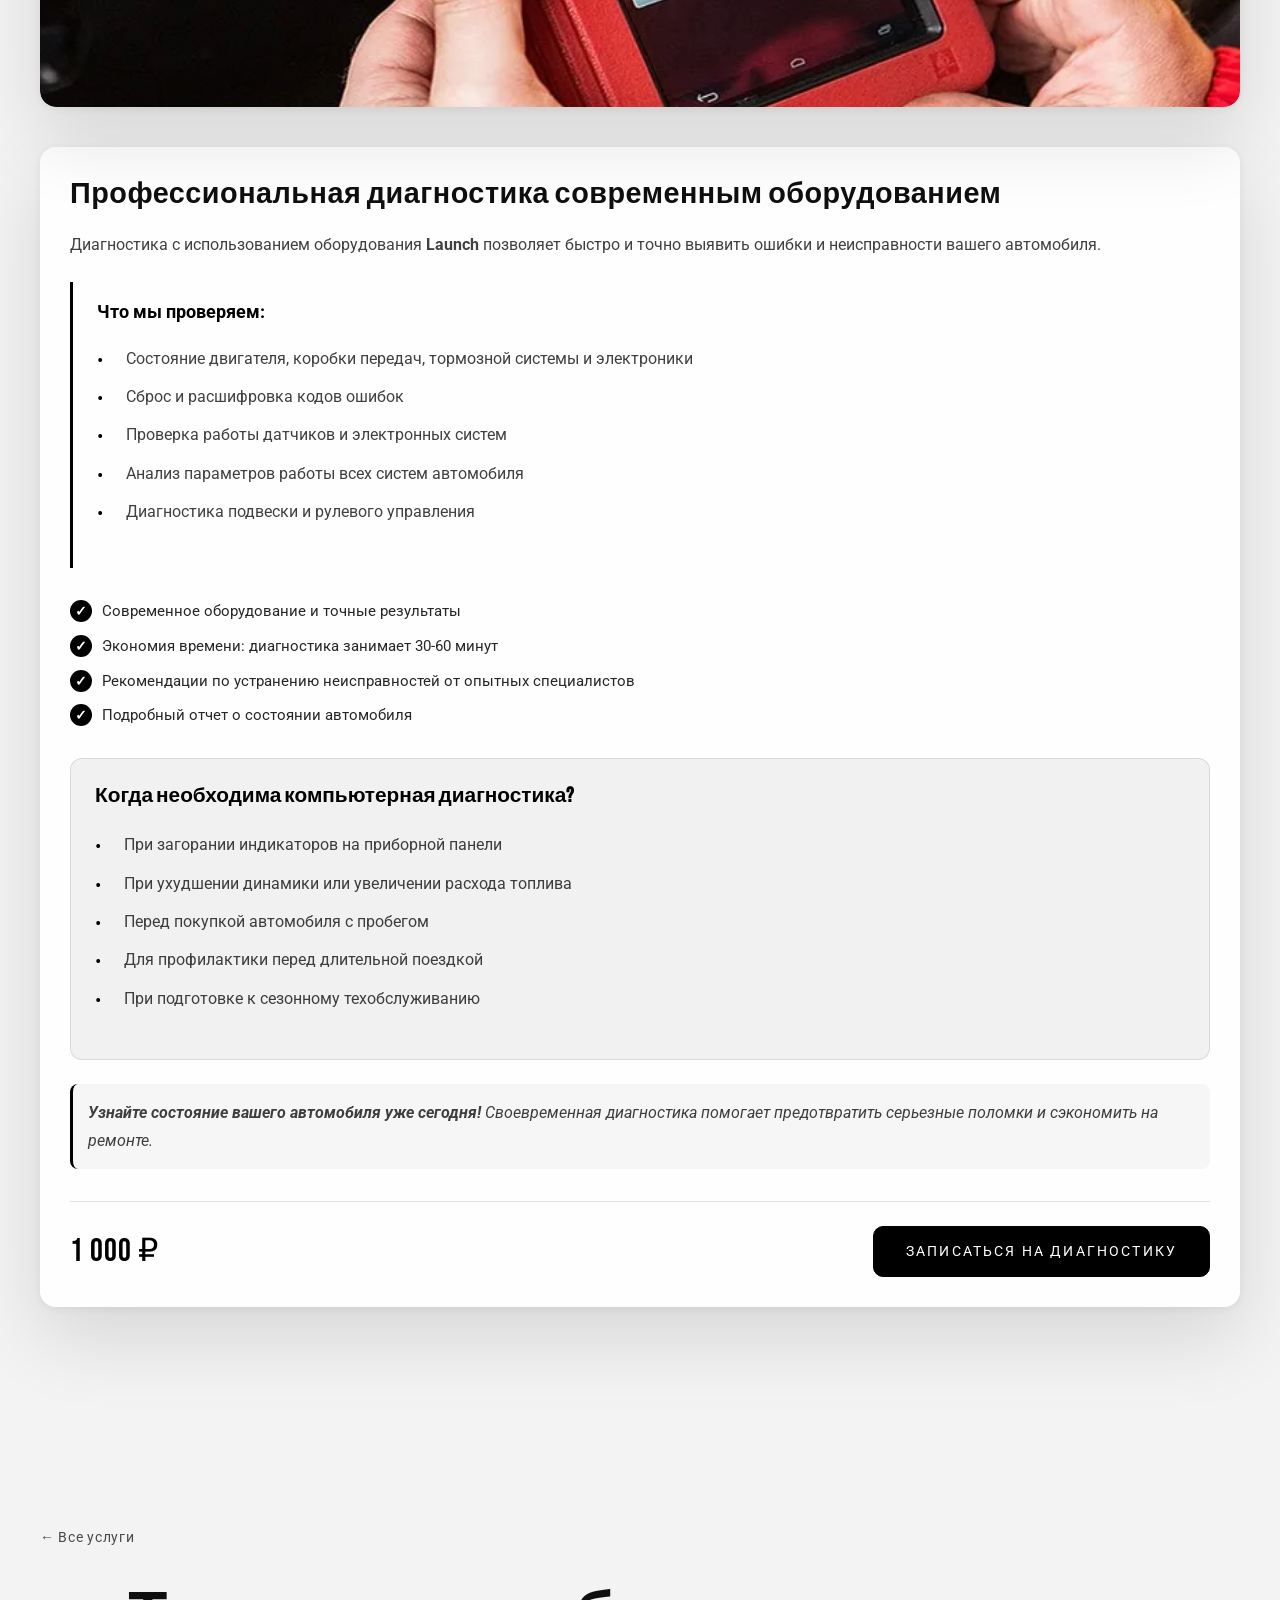
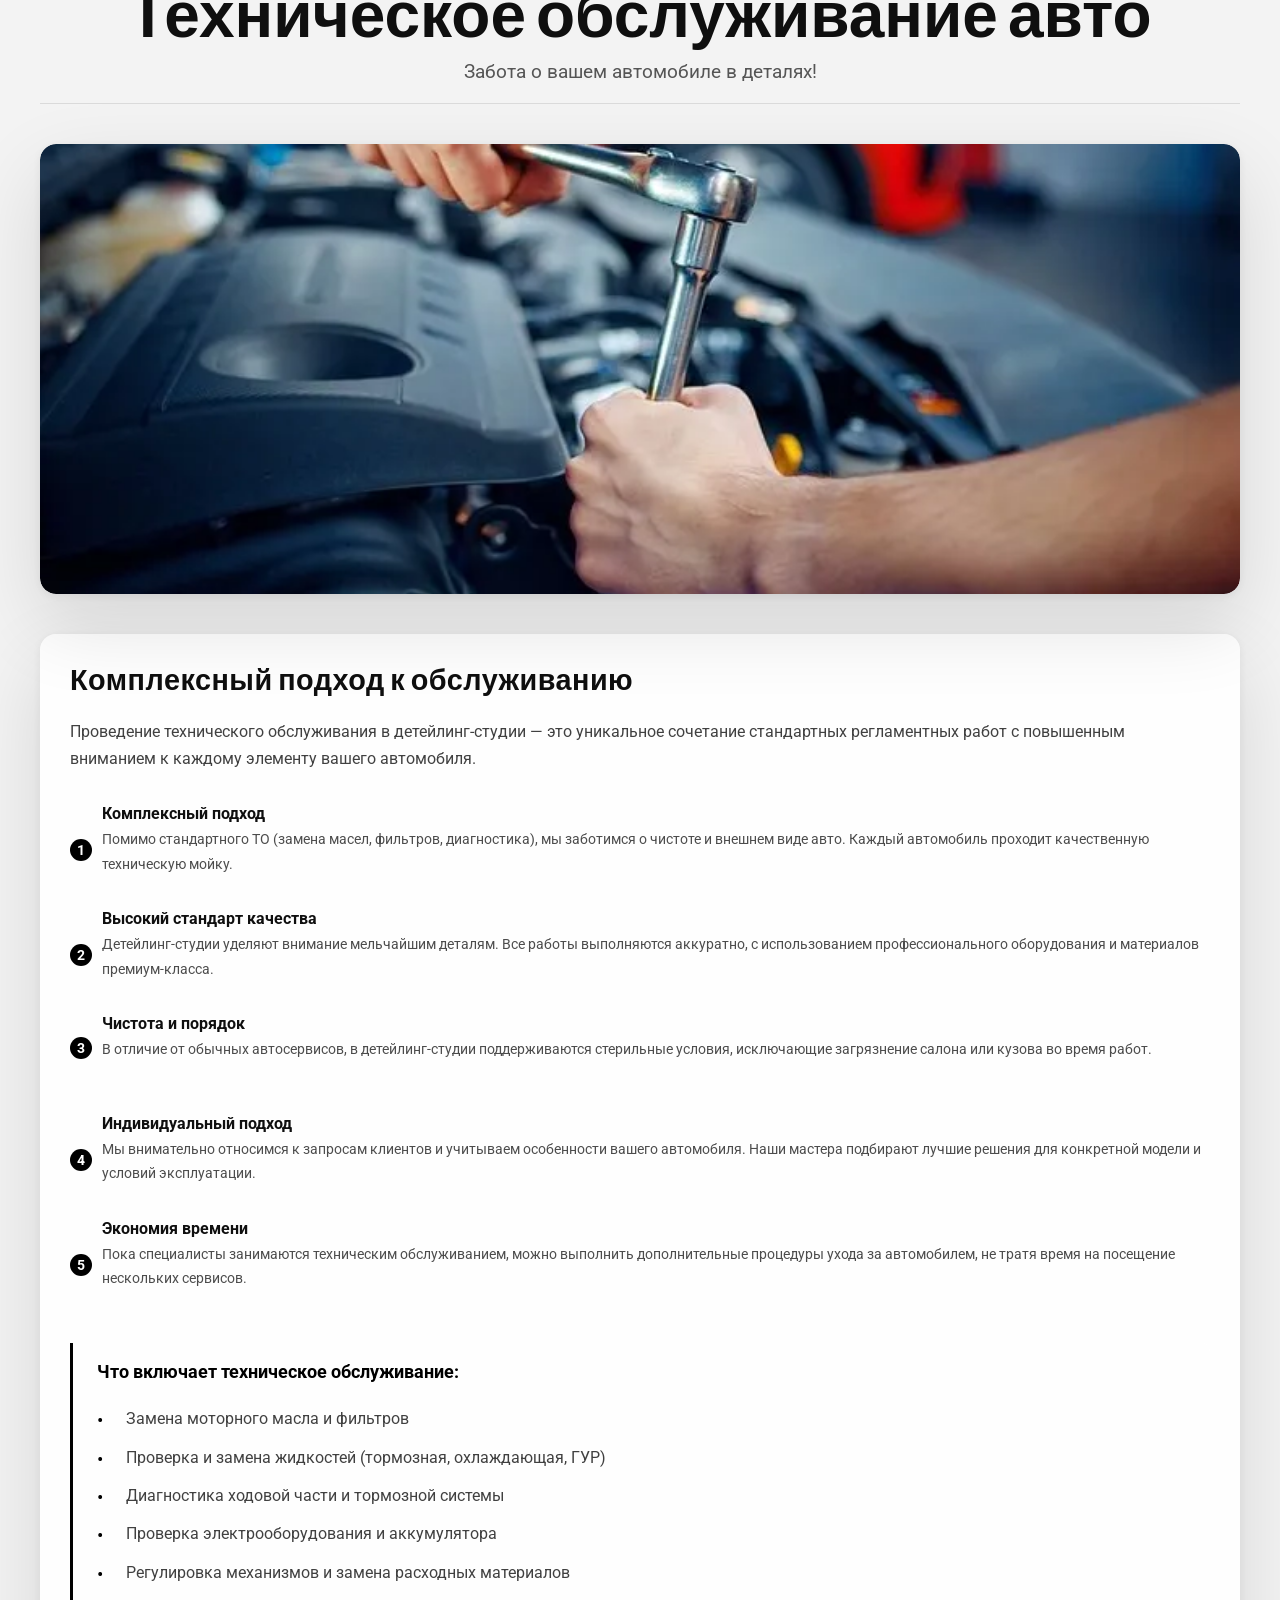
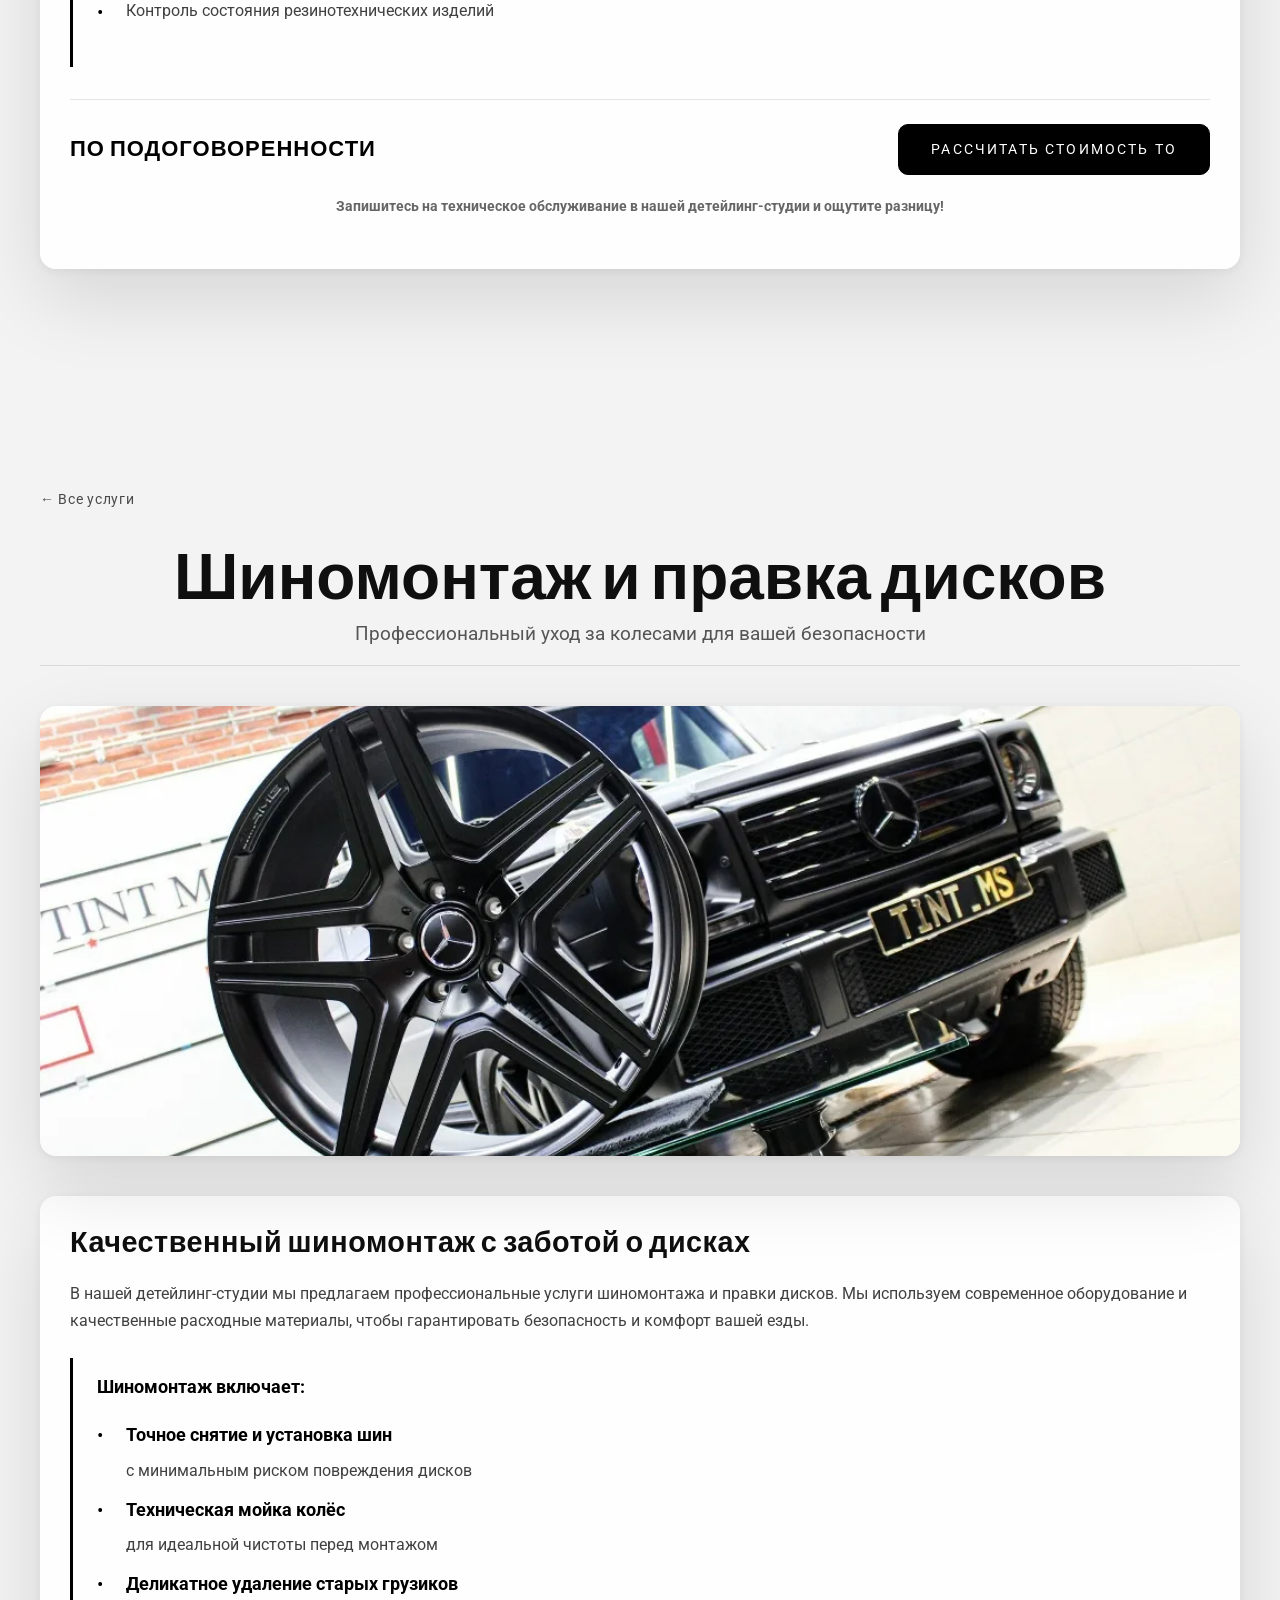
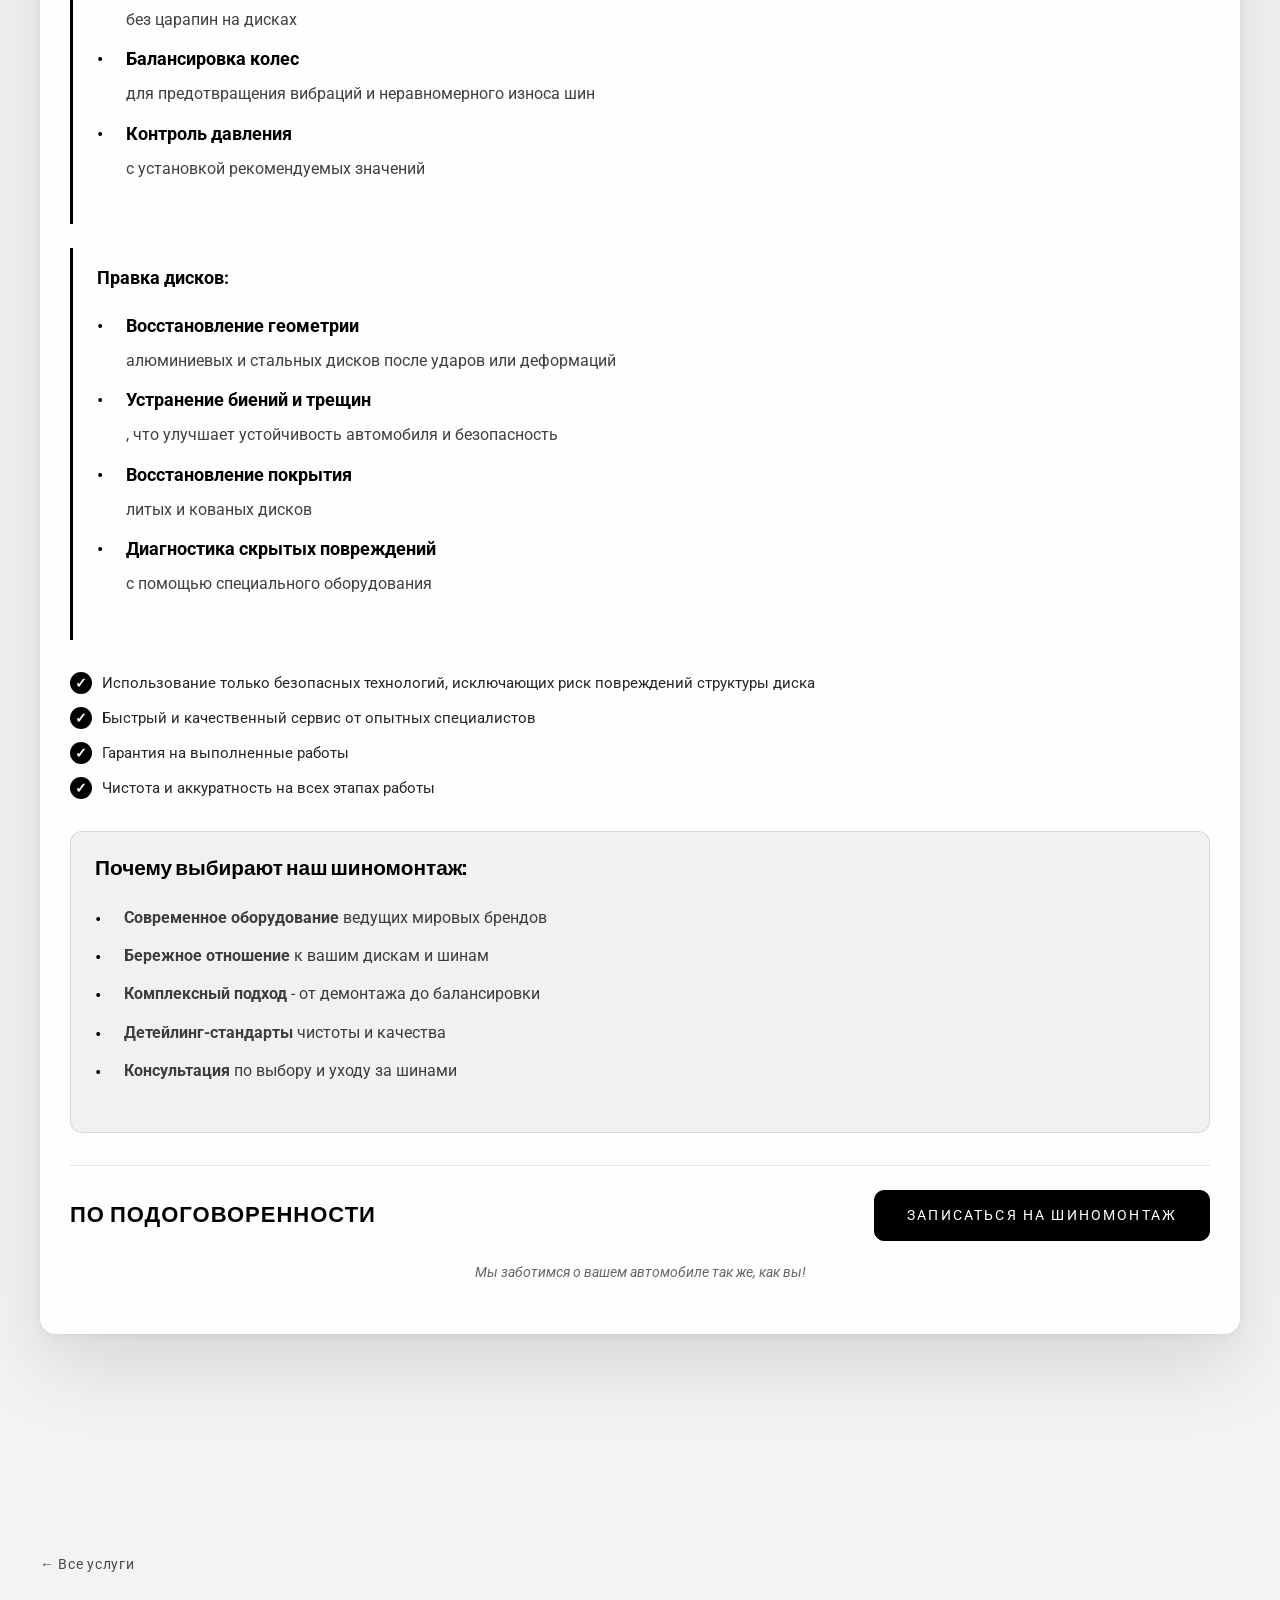
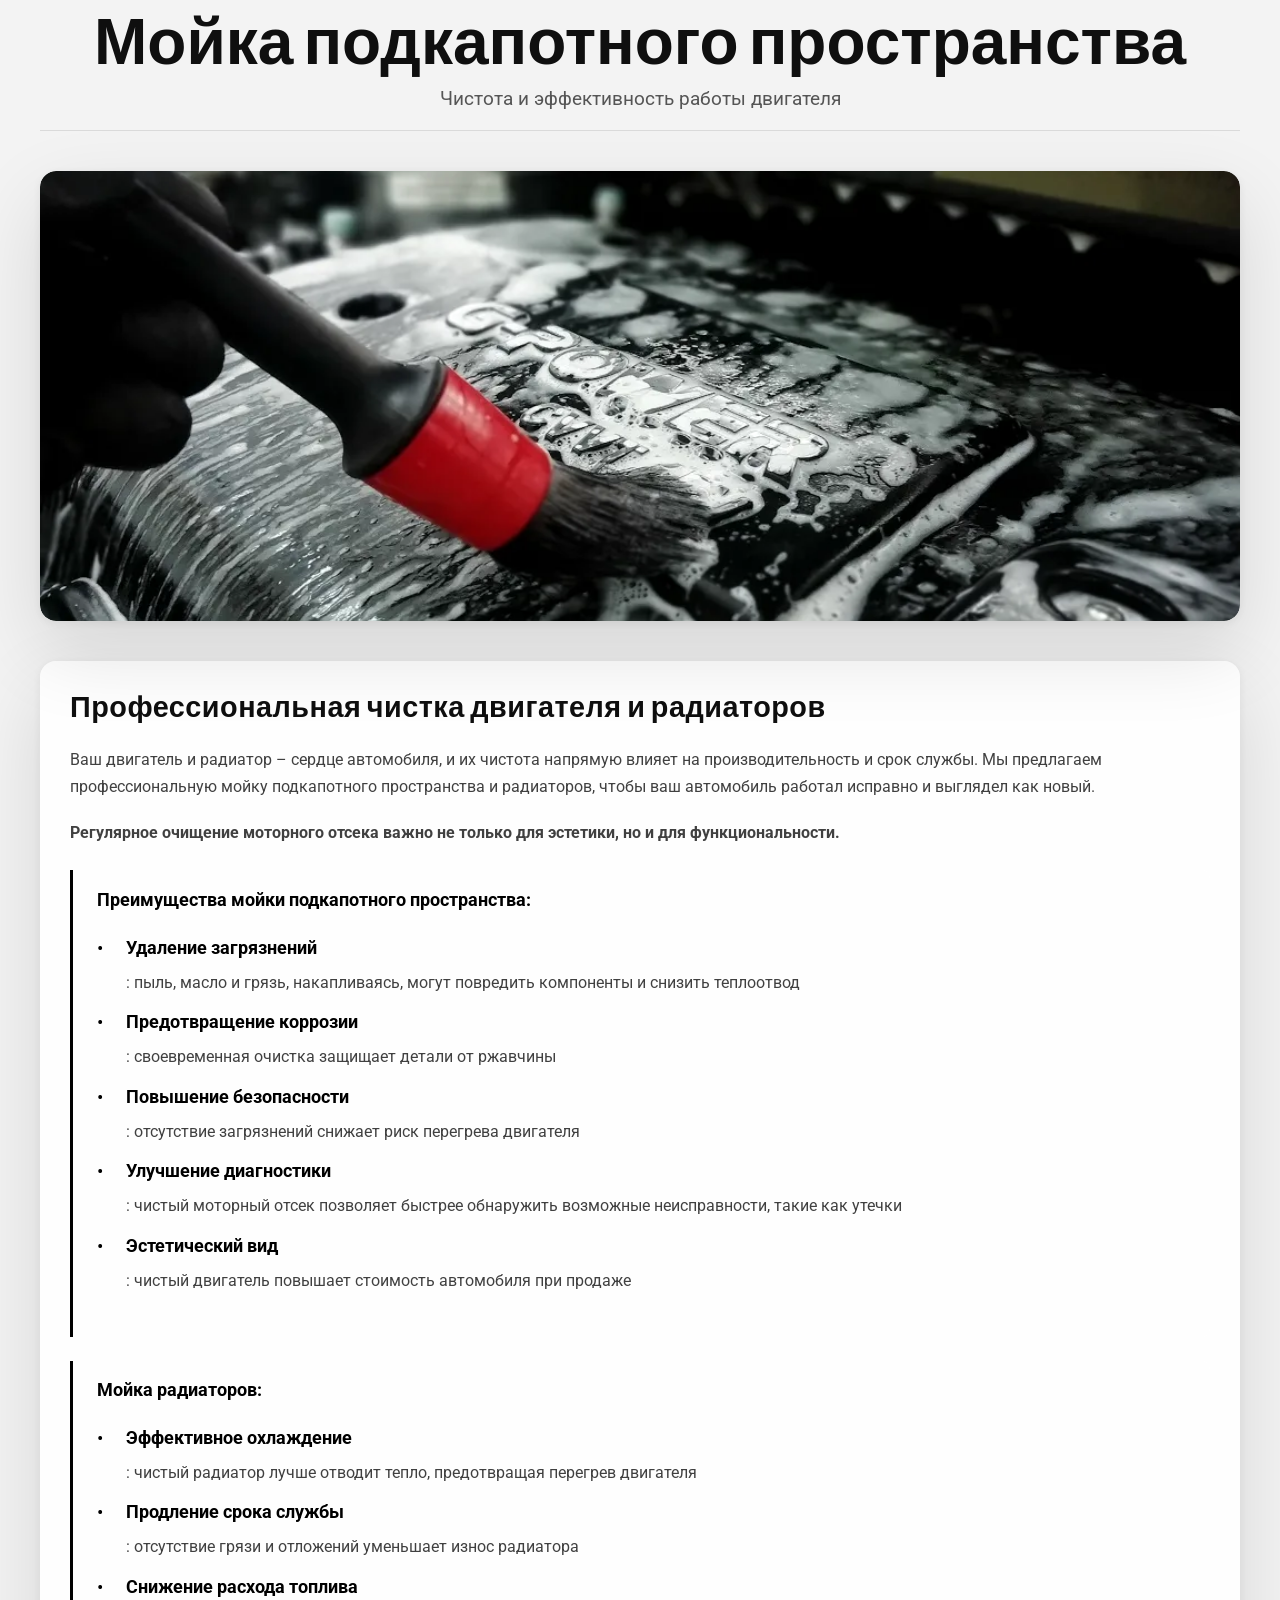
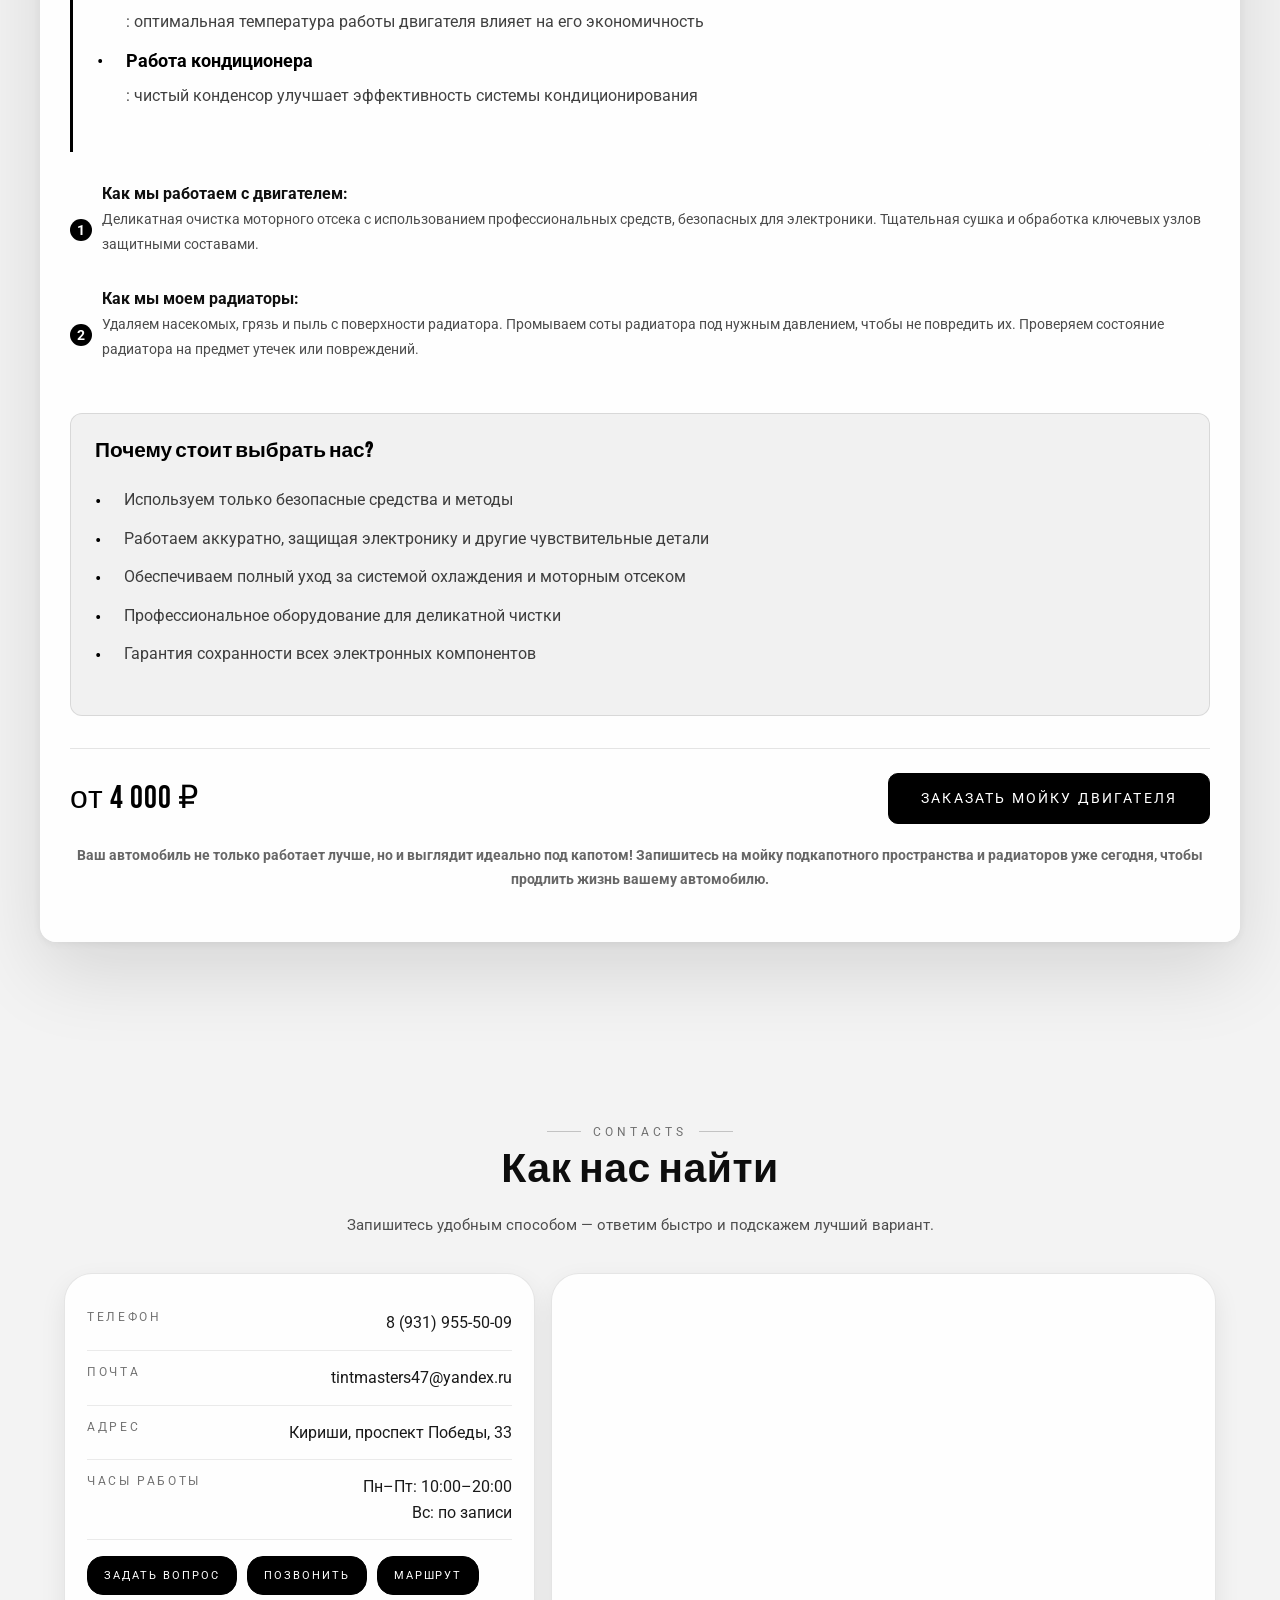
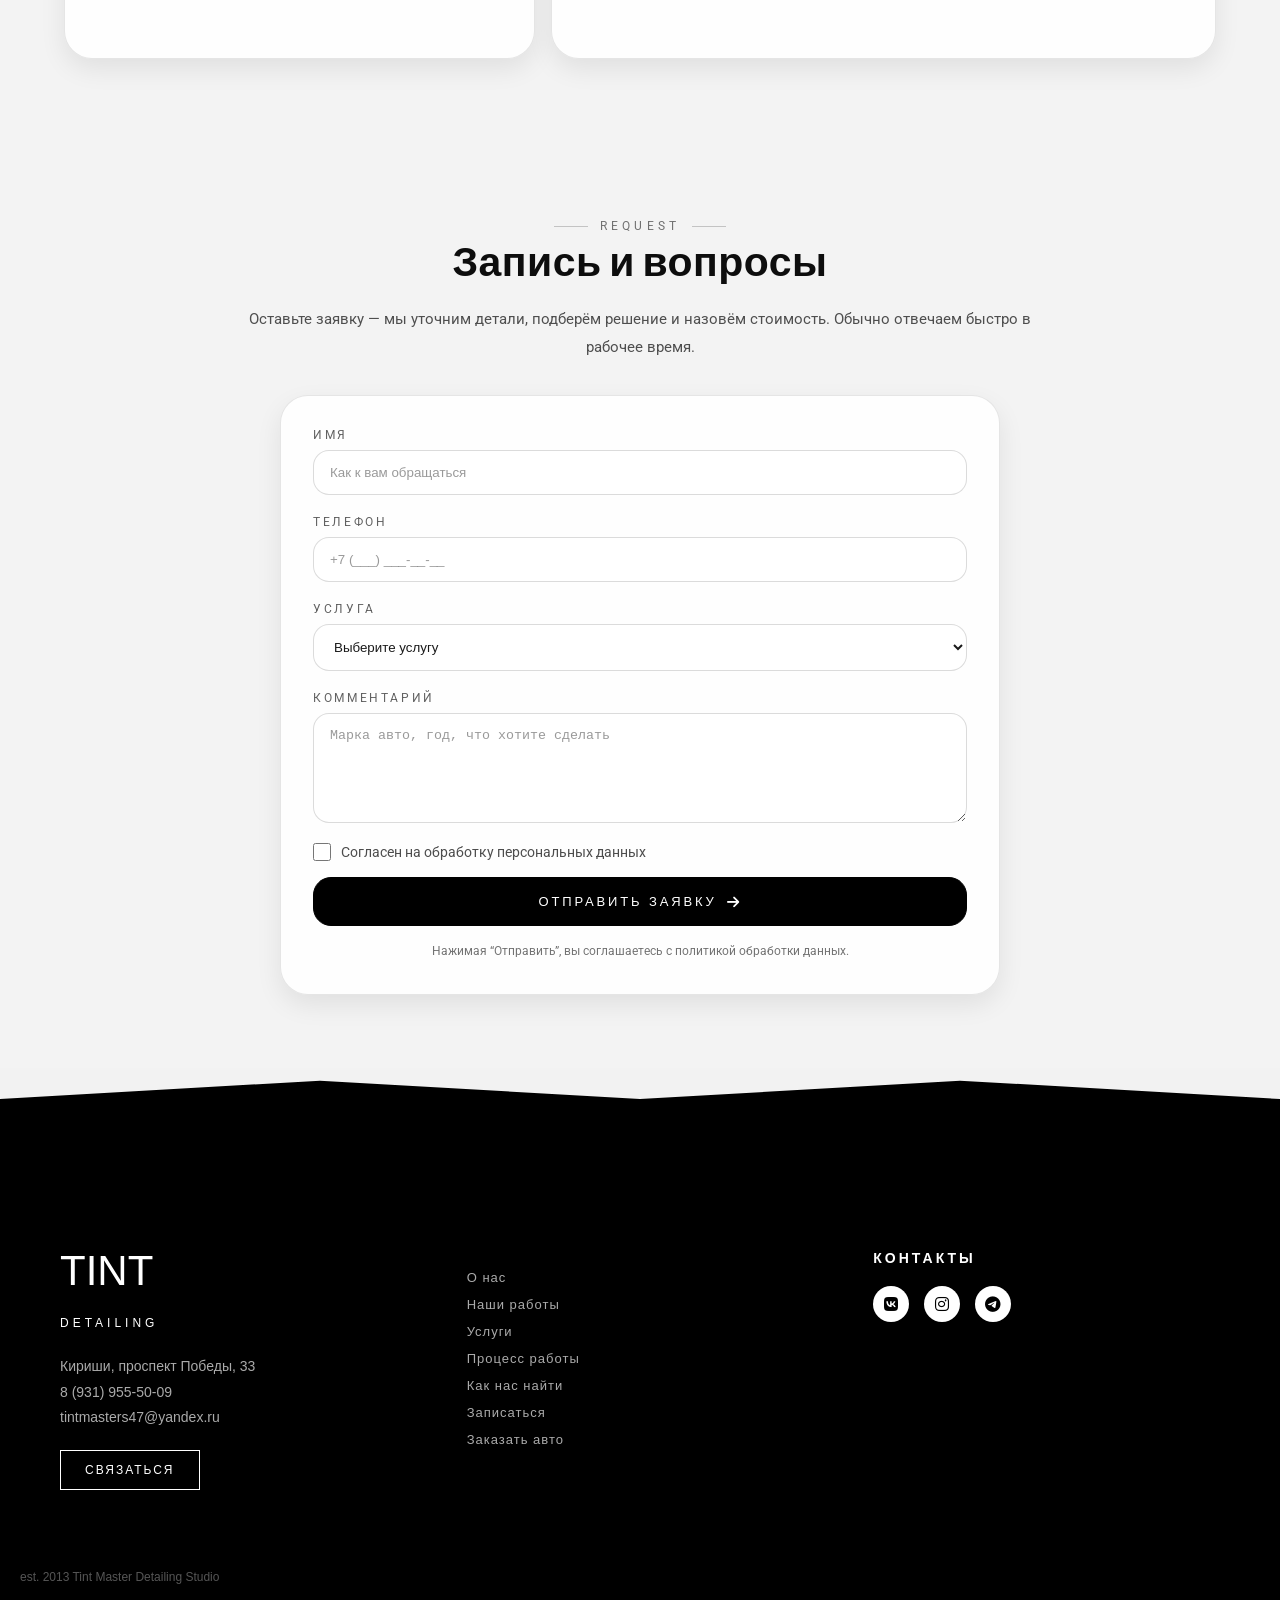
<file: index-service2.html>
﻿<!DOCTYPE html>
<html lang="ru">

<head>
  <meta charset="UTF-8">
  <meta name="viewport" content="width=device-width, initial-scale=1.0">
  <meta http-equiv="X-UA-Compatible" content="ie=edge">
  <title>TINT MASTERS - Детейлинг автомобилей</title>
  <link href="https://fonts.googleapis.com/css2?family=Bebas+Neue&family=Roboto:wght@400;500&display=swap"
    rel="stylesheet">
  <link rel="stylesheet" href="https://cdnjs.cloudflare.com/ajax/libs/font-awesome/6.5.1/css/all.min.css">
  <!-- Favicon (иконка сайта) -->
  <link rel="icon" href="./Logo-Tint.webp" type="image/png">
  <link rel="stylesheet" href="./static/style.css">
  <link rel="stylesheet" href="./static2/style2.css">
  <script src="./static/burger.js" defer></script>

</head>

<body>
  <!-- Header -->
  <header class="site-header">
    <div class="header-inner">
      <a class="brand" href="/index.html">
        <img src="./Logo-Tint.webp" alt="TINT MASTERS Logo" class="brand-logo" />
        <div class="brand-text">
          <div class="brand-name">TINT MASTERS</div>
          <div class="brand-sub">Детейлинг студия</div>
        </div>
      </a>

      <!-- Десктоп меню -->
      <nav class="nav" aria-label="Главная навигация">
        <ul class="nav-list">
          <li><a class="nav-link" href="/index.html#about">О нас</a></li>
          <li><a class="nav-link" href="/index.html#works">Наши работы</a></li>
          <li><a class="nav-link" href="/index.html#services">Услуги</a></li>
          <li><a class="nav-link" href="/index.html#process">Процесс работы</a></li>
          <li><a class="nav-link" href="#contacts">Как нас найти</a></li>
          <li><a class="nav-link" href="#form">Записаться</a></li>
          <li><a class="nav-link" href="/index-Avto.html">Заказать Авто</a></li>
        </ul>
      </nav>

      <!-- Бургер справа -->
      <button class="burger" id="burger" aria-label="Открыть меню" aria-expanded="false" aria-controls="mobileNav">
        <span></span><span></span><span></span>
      </button>
      <div class="header-contacts">
        <a href="tel:89319555009" class="header-phone">
          8&nbsp;(931)&nbsp;955-50-09
        </a>

        <div class="header-socials">
          <a href="https://vk.com/tint_ms" target="_blank">
            <i class="fa-brands fa-vk"></i>
          </a>
          <a href="https://instagram.com/tint_masters_kirishi" target="_blank">
            <i class="fa-brands fa-instagram"></i>
          </a>
          <a href="https://youtube.com/yourpage" target="_blank">
            <i class="fa-brands fa-telegram"></i>
          </a>
        </div>
      </div>
    </div>

    <!-- Затемнение -->
    <div class="nav-overlay" id="navOverlay" hidden></div>

    <!-- Мобильное меню (выезжает справа) -->
    <nav class="mobile-nav" id="mobileNav" aria-label="Мобильная навигация" aria-hidden="true">
      <div class="mobile-nav__top">
        <div class="mobile-nav__title">МЕНЮ</div>
        <button class="mobile-nav__close" id="mobileClose" aria-label="Закрыть меню">×</button>
      </div>

      <ul class="mobile-nav__list">
        <li><a class="mobile-nav__link" href="/index.html#about">О нас</a></li>
        <li><a class="mobile-nav__link" href="/index.html#works">Наши работы</a></li>
        <li><a class="mobile-nav__link" href="/index.html#services">Услуги</a></li>
        <li><a class="mobile-nav__link" href="/index.html#process">Процесс работы</a></li>
        <li><a class="mobile-nav__link" href="#contacts">Как нас найти</a></li>
        <li><a class="mobile-nav__link" href="#form">Записаться</a></li>
        <li><a class="mobile-nav__link" href="/index-Avto.html">Заказать Авто</a></li>
      </ul>

      <!-- CONTACTS (внизу бургера) -->
      <div class="mobile-nav__contacts">
        <div class="mobile-contact">
          <span class="mobile-contact__label">Телефон</span>
          <a href="tel:+79319555009" class="mobile-contact__value">
            8 (931) 955-50-09
          </a>
        </div>

        <div class="mobile-contact">
          <span class="mobile-contact__label">Адрес</span>
          <span class="mobile-contact__value">
            Кириши<br>
            ул. проспект Победы, 33
          </span>
        </div>

        <div class="mobile-contact">
          <span class="mobile-contact__label">Время работы</span>
          <span class="mobile-contact__value">
            Пн–Пт 10:00–20:00<br>
            Вс — по записи
          </span>
        </div>
      </div>

      <div class="mobile-nav__socials">
        <a href="https://vk.com/tint_ms" target="_blank" aria-label="VK">
          <i class="fa-brands fa-vk"></i>
        </a>

        <a href="https://instagram.com/tint_masters_kirishi" target="_blank" aria-label="Instagram">
          <i class="fa-brands fa-instagram"></i>
        </a>

        <a href="https://youtube.com/yourpage" target="_blank" aria-label="Telegram">
          <i class="fa-brands fa-telegram"></i>
        </a>
      </div>
    </nav>
  </header>

  <!-- Hero Section (Главный баннер с видео) -->
  <section class="hero">
  <video autoplay muted loop id="hero-video">
    <source src="./IMG_1879.webm" type="video/webm">
  </video>

  <div class="hero-content">
    <h1>Профессиональный детейлинг для вашего автомобиля</h1>
    <p>Мы знаем, как важно, чтобы ваш автомобиль выглядел идеально</p>
  </div>
</section>
<section class="after-hero"></section>

  <!-- СЕКЦИЯ 1: Компьютерная диагностика Launch -->
  <section class="service-page" id="computer-diagnostics">
    <div class="container">
      <a href="/index.html#services" class="back-link">← Все услуги</a>
    </div>

    <div class="service-hero container">
      <div class="service-header">
        <h1 class="service-title">Компьютерная диагностика</h1>
        <p class="service-subtitle">Быстрое и точное выявление неисправностей вашего автомобиля</p>
      </div>

      <div class="service-layout layout-1">
        <div class="service-media">
          <div class="image-wrapper">
            <img src="./static2/technical1.webp" alt="Компьютерная диагностика автомобиля">
          </div>
        </div>

        <div class="service-content">
          <div class="content-wrapper">
            <h2>Профессиональная диагностика современным оборудованием</h2>
            <p>Диагностика с использованием оборудования <strong>Launch</strong> позволяет быстро и точно выявить ошибки
              и неисправности вашего автомобиля.</p>

            <div class="highlight-list">
              <strong>Что мы проверяем:</strong>
              <ul>
                <li>Состояние двигателя, коробки передач, тормозной системы и электроники</li>
                <li>Сброс и расшифровка кодов ошибок</li>
                <li>Проверка работы датчиков и электронных систем</li>
                <li>Анализ параметров работы всех систем автомобиля</li>
                <li>Диагностика подвески и рулевого управления</li>
              </ul>
            </div>

            <div class="features">
              <div class="feature">
                <span class="feature-icon">✓</span>
                <span class="feature-text">Современное оборудование и точные результаты</span>
              </div>
              <div class="feature">
                <span class="feature-icon">✓</span>
                <span class="feature-text">Экономия времени: диагностика занимает 30-60 минут</span>
              </div>
              <div class="feature">
                <span class="feature-icon">✓</span>
                <span class="feature-text">Рекомендации по устранению неисправностей от опытных специалистов</span>
              </div>
              <div class="feature">
                <span class="feature-icon">✓</span>
                <span class="feature-text">Подробный отчет о состоянии автомобиля</span>
              </div>
            </div>

            <div class="why-choose">
              <h3>Когда необходима компьютерная диагностика?</h3>
              <ul>
                <li>При загорании индикаторов на приборной панели</li>
                <li>При ухудшении динамики или увеличении расхода топлива</li>
                <li>Перед покупкой автомобиля с пробегом</li>
                <li>Для профилактики перед длительной поездкой</li>
                <li>При подготовке к сезонному техобслуживанию</li>
              </ul>
            </div>

            <p
              style="font-style: italic; background: rgba(0,0,0,0.03); padding: 15px; border-radius: 8px; border-left: 3px solid #000;">
              <strong>Узнайте состояние вашего автомобиля уже сегодня!</strong> Своевременная диагностика помогает
              предотвратить серьезные поломки и сэкономить на ремонте.
            </p>

            <div class="price-action">
              <div class="price-final">1 000 ₽</div>
              <a href="#form" class="service-cta">Записаться на диагностику</a>
            </div>
          </div>
        </div>
      </div>
    </div>
  </section>

  <!-- СЕКЦИЯ 2: Техническое обслуживание авто -->
  <section class="service-page" id="technical-service">
    <div class="container">
      <a href="/index.html#services" class="back-link">← Все услуги</a>
    </div>

    <div class="service-hero container">
      <div class="service-header">
        <h1 class="service-title">Техническое обслуживание авто</h1>
        <p class="service-subtitle">Забота о вашем автомобиле в деталях!</p>
      </div>

      <div class="service-layout layout-1">
        <div class="service-media">
          <div class="image-wrapper framed">
            <img src="./static2/technical2.webp" alt="Техническое обслуживание автомобиля">
          </div>
        </div>

        <div class="service-content">
          <div class="content-wrapper framed">
            <h2>Комплексный подход к обслуживанию</h2>
            <p>Проведение технического обслуживания в детейлинг-студии — это уникальное сочетание стандартных
              регламентных работ с повышенным вниманием к каждому элементу вашего автомобиля.</p>

            <div class="features">
              <div class="feature">
                <span class="feature-icon">1</span>
                <div>
                  <strong>Комплексный подход</strong>
                  <p style="font-size: 0.9rem; color: rgba(0,0,0,0.7); margin-top: 5px;">
                    Помимо стандартного ТО (замена масел, фильтров, диагностика), мы заботимся о чистоте и внешнем виде
                    авто. Каждый автомобиль проходит качественную техническую мойку.
                  </p>
                </div>
              </div>

              <div class="feature">
                <span class="feature-icon">2</span>
                <div>
                  <strong>Высокий стандарт качества</strong>
                  <p style="font-size: 0.9rem; color: rgba(0,0,0,0.7); margin-top: 5px;">
                    Детейлинг-студии уделяют внимание мельчайшим деталям. Все работы выполняются аккуратно, с
                    использованием профессионального оборудования и материалов премиум-класса.
                  </p>
                </div>
              </div>

              <div class="feature">
                <span class="feature-icon">3</span>
                <div>
                  <strong>Чистота и порядок</strong>
                  <p style="font-size: 0.9rem; color: rgba(0,0,0,0.7); margin-top: 5px;">
                    В отличие от обычных автосервисов, в детейлинг-студии поддерживаются стерильные условия, исключающие
                    загрязнение салона или кузова во время работ.
                  </p>
                </div>
              </div>
            </div>

            <div class="features">
              <div class="feature">
                <span class="feature-icon">4</span>
                <div>
                  <strong>Индивидуальный подход</strong>
                  <p style="font-size: 0.9rem; color: rgba(0,0,0,0.7); margin-top: 5px;">
                    Мы внимательно относимся к запросам клиентов и учитываем особенности вашего автомобиля. Наши мастера
                    подбирают лучшие решения для конкретной модели и условий эксплуатации.
                  </p>
                </div>
              </div>

              <div class="feature">
                <span class="feature-icon">5</span>
                <div>
                  <strong>Экономия времени</strong>
                  <p style="font-size: 0.9rem; color: rgba(0,0,0,0.7); margin-top: 5px;">
                    Пока специалисты занимаются техническим обслуживанием, можно выполнить дополнительные процедуры
                    ухода за автомобилем, не тратя время на посещение нескольких сервисов.
                  </p>
                </div>
              </div>
            </div>

            <div class="highlight-list">
              <strong>Что включает техническое обслуживание:</strong>
              <ul>
                <li>Замена моторного масла и фильтров</li>
                <li>Проверка и замена жидкостей (тормозная, охлаждающая, ГУР)</li>
                <li>Диагностика ходовой части и тормозной системы</li>
                <li>Проверка электрооборудования и аккумулятора</li>
                <li>Регулировка механизмов и замена расходных материалов</li>
                <li>Контроль состояния резинотехнических изделий</li>
              </ul>
            </div>

            <div class="price-action">
              <div class="price-final" style="font-size: 22px; font-weight: bold;">ПО ПОДОГОВОРЕННОСТИ</div>
              <a href="#form" class="service-cta">Рассчитать стоимость ТО</a>
            </div>

            <p style="text-align: center; margin-top: 20px; font-size: 0.9rem; color: rgba(0,0,0,0.6);">
              <strong>Запишитесь на техническое обслуживание в нашей детейлинг-студии и ощутите разницу!</strong>
            </p>
          </div>
        </div>
      </div>
    </div>
  </section>

  <!-- СЕКЦИЯ 3: Шиномонтаж -->
  <section class="service-page" id="tire-service">
    <div class="container">
      <a href="/index.html#services" class="back-link">← Все услуги</a>
    </div>

    <div class="service-hero container">
      <div class="service-header">
        <h1 class="service-title">Шиномонтаж и правка дисков</h1>
        <p class="service-subtitle">Профессиональный уход за колесами для вашей безопасности</p>
      </div>

      <div class="service-layout layout-1">
        <div class="service-media">
          <div class="image-wrapper">
            <img src="./static2/technical3.webp" alt="Шиномонтаж и балансировка колес">
          </div>
        </div>

        <div class="service-content">
          <div class="content-wrapper">
            <h2>Качественный шиномонтаж с заботой о дисках</h2>
            <p>В нашей детейлинг-студии мы предлагаем профессиональные услуги шиномонтажа и правки дисков. Мы используем
              современное оборудование и качественные расходные материалы, чтобы гарантировать безопасность и комфорт
              вашей езды.</p>

            <div class="highlight-list">
              <strong>Шиномонтаж включает:</strong>
              <ul>
                <li><strong>Точное снятие и установка шин</strong> с минимальным риском повреждения дисков</li>
                <li><strong>Техническая мойка колёс</strong> для идеальной чистоты перед монтажом</li>
                <li><strong>Деликатное удаление старых грузиков</strong> без царапин на дисках</li>
                <li><strong>Балансировка колес</strong> для предотвращения вибраций и неравномерного износа шин</li>
                <li><strong>Контроль давления</strong> с установкой рекомендуемых значений</li>
              </ul>
            </div>

            <div class="highlight-list">
              <strong>Правка дисков:</strong>
              <ul>
                <li><strong>Восстановление геометрии</strong> алюминиевых и стальных дисков после ударов или деформаций
                </li>
                <li><strong>Устранение биений и трещин</strong>, что улучшает устойчивость автомобиля и безопасность
                </li>
                <li><strong>Восстановление покрытия</strong> литых и кованых дисков</li>
                <li><strong>Диагностика скрытых повреждений</strong> с помощью специального оборудования</li>
              </ul>
            </div>

            <div class="features">
              <div class="feature">
                <span class="feature-icon">✓</span>
                <span class="feature-text">Использование только безопасных технологий, исключающих риск повреждений
                  структуры диска</span>
              </div>
              <div class="feature">
                <span class="feature-icon">✓</span>
                <span class="feature-text">Быстрый и качественный сервис от опытных специалистов</span>
              </div>
              <div class="feature">
                <span class="feature-icon">✓</span>
                <span class="feature-text">Гарантия на выполненные работы</span>
              </div>
              <div class="feature">
                <span class="feature-icon">✓</span>
                <span class="feature-text">Чистота и аккуратность на всех этапах работы</span>
              </div>
            </div>

            <div class="why-choose">
              <h3>Почему выбирают наш шиномонтаж:</h3>
              <ul>
                <li><strong>Современное оборудование</strong> ведущих мировых брендов</li>
                <li><strong>Бережное отношение</strong> к вашим дискам и шинам</li>
                <li><strong>Комплексный подход</strong> - от демонтажа до балансировки</li>
                <li><strong>Детейлинг-стандарты</strong> чистоты и качества</li>
                <li><strong>Консультация</strong> по выбору и уходу за шинами</li>
              </ul>
            </div>

            <div class="price-action">
              <div class="price-final" style="font-size: 22px; font-weight: bold;" bis_skin_checked="1">ПО ПОДОГОВОРЕННОСТИ</div>
              <a href="#form" class="service-cta">Записаться на шиномонтаж</a>
            </div>

            <p style="text-align: center; margin-top: 20px; font-size: 0.9rem; color: rgba(0,0,0,0.6);">
              <em>Мы заботимся о вашем автомобиле так же, как вы!</em>
            </p>
          </div>
        </div>
      </div>
    </div>
  </section>

  <!-- СЕКЦИЯ 4: Мойка подкапотного пространства -->
  <section class="service-page" id="engine-cleaning">
    <div class="container">
      <a href="/index.html#services" class="back-link">← Все услуги</a>
    </div>

    <div class="service-hero container">
      <div class="service-header">
        <h1 class="service-title">Мойка подкапотного пространства</h1>
        <p class="service-subtitle">Чистота и эффективность работы двигателя</p>
      </div>

      <div class="service-layout layout-1">
        <div class="service-media">
          <div class="image-wrapper framed">
            <img src="./static2/technical4.webp" alt="Мойка подкапотного пространства">
          </div>
        </div>

        <div class="service-content">
          <div class="content-wrapper framed">
            <h2>Профессиональная чистка двигателя и радиаторов</h2>
            <p>Ваш двигатель и радиатор – сердце автомобиля, и их чистота напрямую влияет на производительность и срок
              службы. Мы предлагаем профессиональную мойку подкапотного пространства и радиаторов, чтобы ваш автомобиль
              работал исправно и выглядел как новый.</p>

            <p><strong>Регулярное очищение моторного отсека важно не только для эстетики, но и для
                функциональности.</strong></p>

            <div class="highlight-list">
              <strong>Преимущества мойки подкапотного пространства:</strong>
              <ul>
                <li><strong>Удаление загрязнений</strong>: пыль, масло и грязь, накапливаясь, могут повредить компоненты
                  и снизить теплоотвод</li>
                <li><strong>Предотвращение коррозии</strong>: своевременная очистка защищает детали от ржавчины</li>
                <li><strong>Повышение безопасности</strong>: отсутствие загрязнений снижает риск перегрева двигателя
                </li>
                <li><strong>Улучшение диагностики</strong>: чистый моторный отсек позволяет быстрее обнаружить возможные
                  неисправности, такие как утечки</li>
                <li><strong>Эстетический вид</strong>: чистый двигатель повышает стоимость автомобиля при продаже</li>
              </ul>
            </div>

            <div class="highlight-list">
              <strong>Мойка радиаторов:</strong>
              <ul>
                <li><strong>Эффективное охлаждение</strong>: чистый радиатор лучше отводит тепло, предотвращая перегрев
                  двигателя</li>
                <li><strong>Продление срока службы</strong>: отсутствие грязи и отложений уменьшает износ радиатора</li>
                <li><strong>Снижение расхода топлива</strong>: оптимальная температура работы двигателя влияет на его
                  экономичность</li>
                <li><strong>Работа кондиционера</strong>: чистый конденсор улучшает эффективность системы
                  кондиционирования</li>
              </ul>
            </div>

            <div class="features">
              <div class="feature">
                <span class="feature-icon">1</span>
                <div>
                  <strong>Как мы работаем с двигателем:</strong>
                  <p style="font-size: 0.9rem; color: rgba(0,0,0,0.7); margin-top: 5px;">
                    Деликатная очистка моторного отсека с использованием профессиональных средств, безопасных для
                    электроники. Тщательная сушка и обработка ключевых узлов защитными составами.
                  </p>
                </div>
              </div>

              <div class="feature">
                <span class="feature-icon">2</span>
                <div>
                  <strong>Как мы моем радиаторы:</strong>
                  <p style="font-size: 0.9rem; color: rgba(0,0,0,0.7); margin-top: 5px;">
                    Удаляем насекомых, грязь и пыль с поверхности радиатора. Промываем соты радиатора под нужным
                    давлением, чтобы не повредить их. Проверяем состояние радиатора на предмет утечек или повреждений.
                  </p>
                </div>
              </div>
            </div>

            <div class="why-choose">
              <h3>Почему стоит выбрать нас?</h3>
              <ul>
                <li>Используем только безопасные средства и методы</li>
                <li>Работаем аккуратно, защищая электронику и другие чувствительные детали</li>
                <li>Обеспечиваем полный уход за системой охлаждения и моторным отсеком</li>
                <li>Профессиональное оборудование для деликатной чистки</li>
                <li>Гарантия сохранности всех электронных компонентов</li>
              </ul>
            </div>

            <div class="price-action">
              <div class="price-final">от 4 000 ₽</div>
              <a href="#form" class="service-cta">Заказать мойку двигателя</a>
            </div>

            <p style="text-align: center; margin-top: 20px; font-size: 0.9rem; color: rgba(0,0,0,0.6);">
              <strong>Ваш автомобиль не только работает лучше, но и выглядит идеально под капотом! Запишитесь на мойку
                подкапотного пространства и радиаторов уже сегодня, чтобы продлить жизнь вашему автомобилю.</strong>
            </p>
          </div>
        </div>
      </div>
    </div>
  </section>




  <!-- КОНТАКТЫ + КАРТА -->
  <section id="contacts" class="section section--dark reveal">
    <div class="container">
      <div class="sec-head">
        <div class="sec-kicker">CONTACTS</div>
        <h2 class="sec-title">Как нас найти</h2>
        <p class="sec-sub">Запишитесь удобным способом — ответим быстро и подскажем лучший вариант.</p>
      </div>

      <div class="contacts-grid">
        <div class="contact-card">
          <div class="contact-row">
            <div class="contact-label">Телефон</div>
            <a class="contact-value" href="tel:+79319555009">8 (931) 955-50-09</a>
          </div>

          <div class="contact-row">
            <div class="contact-label">Почта</div>
            <a class="contact-value" href="mailto:tintmasters47@yandex.ru">tintmasters47@yandex.ru</a>
          </div>

          <div class="contact-row">
            <div class="contact-label">Адрес</div>
            <div class="contact-value">Кириши, проспект Победы, 33</div>
          </div>

          <div class="contact-row">
            <div class="contact-label">Часы работы</div>
            <div class="contact-value">
              Пн–Пт: 10:00–20:00<br>
              Вс: по записи
            </div>
          </div>

          <div class="contact-actions">
            <a class="cbtn cbtn--primary" href="#form">Задать вопрос</a>
            <a class="cbtn" href="tel:+79319555009">Позвонить</a>
            <a class="cbtn" target="_blank" href="https://yandex.ru/maps/">Маршрут</a>
          </div>


        </div>

        <div class="map-card">
          <!-- Вставь сюда iframe карты (Яндекс/Google/2ГИС). Это заглушка. -->
          <iframe
            src="https://yandex.ru/map-widget/v1/?um=constructor%3A4cd0efb5db2f6d3b6871fe1e7adf350610385e0592f680a6e86d6a1855d10b58&amp;source=constructor"
            width="800" height="500" frameborder="0"></iframe>
        </div>
      </div>
    </div>
  </section>







   <!-- СТИЛЬНАЯ ФОРМА (вопрос/запись) -->
 <section id="form" class="section section--dark section--cta reveal">
    <div class="sec-head">
      <div class="sec-kicker">REQUEST</div>
      <h2 class="sec-title">Запись и вопросы</h2>
      <p class="sec-sub">
        Оставьте заявку — мы уточним детали, подберём решение и назовём стоимость.
        Обычно отвечаем быстро в рабочее время.
      </p>
    </div>
    
    <div class="container">
      <div class="cta-grid">
        <form class="cta-form" action="#" method="post">
          <div class="field">
            <label>Имя</label>
            <input type="text" name="name" placeholder="Как к вам обращаться" required>
          </div>

          <div class="field">
            <label>Телефон</label>
            <input type="tel" name="phone" placeholder="+7 (___) ___-__-__" required>
          </div>

          <div class="field">
            <label>Услуга</label>
            <select name="service" required>
              <option value="" disabled selected>Выберите услугу</option>
              <option>Защита кузова</option>
              <option>Техническое обслуживание</option>
              <option>Уход за кузовом</option>
              <option>Уход за салоном</option>
              <option>Автостёкла</option>
              <option>Мототехника</option>
              <option>Подарочные сертификаты</option>
              <option>Другое</option>
            </select>
          </div>

          <div class="field">
            <label>Комментарий</label>
            <textarea name="message" rows="4" placeholder="Марка авто, год, что хотите сделать"></textarea>
          </div>

          <label class="agree">
            <input type="checkbox" required>
            <span>Согласен на обработку персональных данных</span>
          </label>

          <button class="submit" type="submit">
            Отправить заявку <i class="fa-solid fa-arrow-right"></i>
          </button>

          <div class="small">
            Нажимая “Отправить”, вы соглашаетесь с политикой обработки данных.
          </div>
        </form>
      </div>
    </div>
  </section>


  <!-- Уведомление об отправке -->
  <div class="toast" id="toast" role="status" aria-live="polite" aria-hidden="true">
    <div class="toast__icon">✓</div>
    <div class="toast__text">
      <div class="toast__title">Заявка отправлена</div>
      <div class="toast__desc">Мы свяжемся с вами в ближайшее время.</div>
    </div>
    <button class="toast__close" id="toastClose" type="button" aria-label="Закрыть">×</button>
  </div>





  <!-- Footer (Низ страницы) -->
  <footer class="footer">
    <div class="footer-wave"></div>

    <div class="footer-container">
      <!-- LEFT -->
      <div class="footer-col">
        <div class="logo">TINT<br><span>DETAILING</span></div>

        <p class="footer-text">
          Кириши, проспект Победы, 33<br>
          8 (931) 955-50-09<br>
          tintmasters47@yandex.ru
        </p>

        <a href="#contacts" class="footer-btn">СВЯЗАТЬСЯ</a>
      </div>

      <!-- CENTER -->
      <div class="footer-col">
        <h4></h4>
        <ul>
          <li><a href="#about">О нас</a></li>
          <li><a href="#works">Наши работы</a></li>
          <li><a href="#services">Услуги</a></li>
          <li><a href="#process">Процесс работы</a></li>
          <li><a href="#contacts">Как нас найти</a></li>
          <li><a href="#form">Записаться</a></li>
          <li><a href="/index-Avto.html">Заказать авто</a></li>

        </ul>
      </div>

      <!-- RIGHT -->
      <div class="footer-col">
        <h4>КОНТАКТЫ</h4>

        <div class="socials">
          <a href="https://vk.com/tint_ms" target="_blank">
            <i class="fa-brands fa-vk"></i>
          </a>

          <a href="https://instagram.com/tint_masters_kirishi" target="_blank">
            <i class="fa-brands fa-instagram"></i>
          </a>

          <a href="https://youtube.com/yourpage" target="_blank">
            <i class="fa-brands fa-telegram"></i>
          </a>
        </div>
      </div>

    </div>

    <div class="footer-bottom">
      est. 2013 Tint Master Detailing Studio
    </div>
  </footer>


  <!-- =========================
     HEADER: эффект при скролле
     Добавляет класс .is-scrolled,
     когда страница прокручена вниз
========================= -->
  <script>
    const header = document.querySelector('.site-header');

    window.addEventListener(
      'scroll',
      () => {
        header.classList.toggle('is-scrolled', window.scrollY > 10);
      },
      { passive: true }
    );
  </script>





  <!-- =========================
     ПЛАВНЫЙ СКРОЛЛ ПО МЕНЮ
     Desktop + Mobile
     с учётом высоты header
========================= -->
  <script>
    document.addEventListener('DOMContentLoaded', () => {
      const header = document.querySelector('.site-header');
      const headerHeight = header ? header.offsetHeight : 0;

      const menuLinks = document.querySelectorAll(
        '.nav-link[href^="#"], .mobile-nav__link[href^="#"]'
      );

      menuLinks.forEach(link => {
        link.addEventListener('click', e => {
          const targetId = link.getAttribute('href');
          if (!targetId || targetId === '#') return;

          const target = document.querySelector(targetId);
          if (!target) return;

          e.preventDefault();

          const targetPosition =
            target.getBoundingClientRect().top +
            window.pageYOffset -
            headerHeight;

          window.scrollTo({
            top: targetPosition,
            behavior: 'smooth'
          });

          // закрываем мобильное меню
          document.body.classList.remove('no-scroll');
          document.querySelector('.site-header')?.classList.remove('menu-open');
          document.getElementById('navOverlay')?.setAttribute('hidden', '');
        });
      });
    });
  </script>


  <!-- =========================
     FORM SUBMIT
     Показ уведомления (toast)
     и очистка формы
========================= -->
  <script>
    document.addEventListener('DOMContentLoaded', () => {
      const form = document.querySelector('#form form.cta-form');
      const toast = document.getElementById('toast');
      const toastClose = document.getElementById('toastClose');

      if (!form || !toast || !toastClose) return;

      let toastTimer = null;

      // показать уведомление
      function showToast() {
        toast.classList.add('is-show');
        toast.setAttribute('aria-hidden', 'false');

        clearTimeout(toastTimer);
        toastTimer = setTimeout(hideToast, 4000);
      }

      // скрыть уведомление
      function hideToast() {
        toast.classList.remove('is-show');
        toast.setAttribute('aria-hidden', 'true');
      }

      toastClose.addEventListener('click', hideToast);

      // отправка формы
      form.addEventListener('submit', (e) => {
        e.preventDefault(); // отменяем реальную отправку

        // здесь позже можно добавить fetch / ajax

        showToast();   // показываем уведомление
        form.reset();  // очищаем поля
      });
    });
  </script>


</body>

</html>
</file>
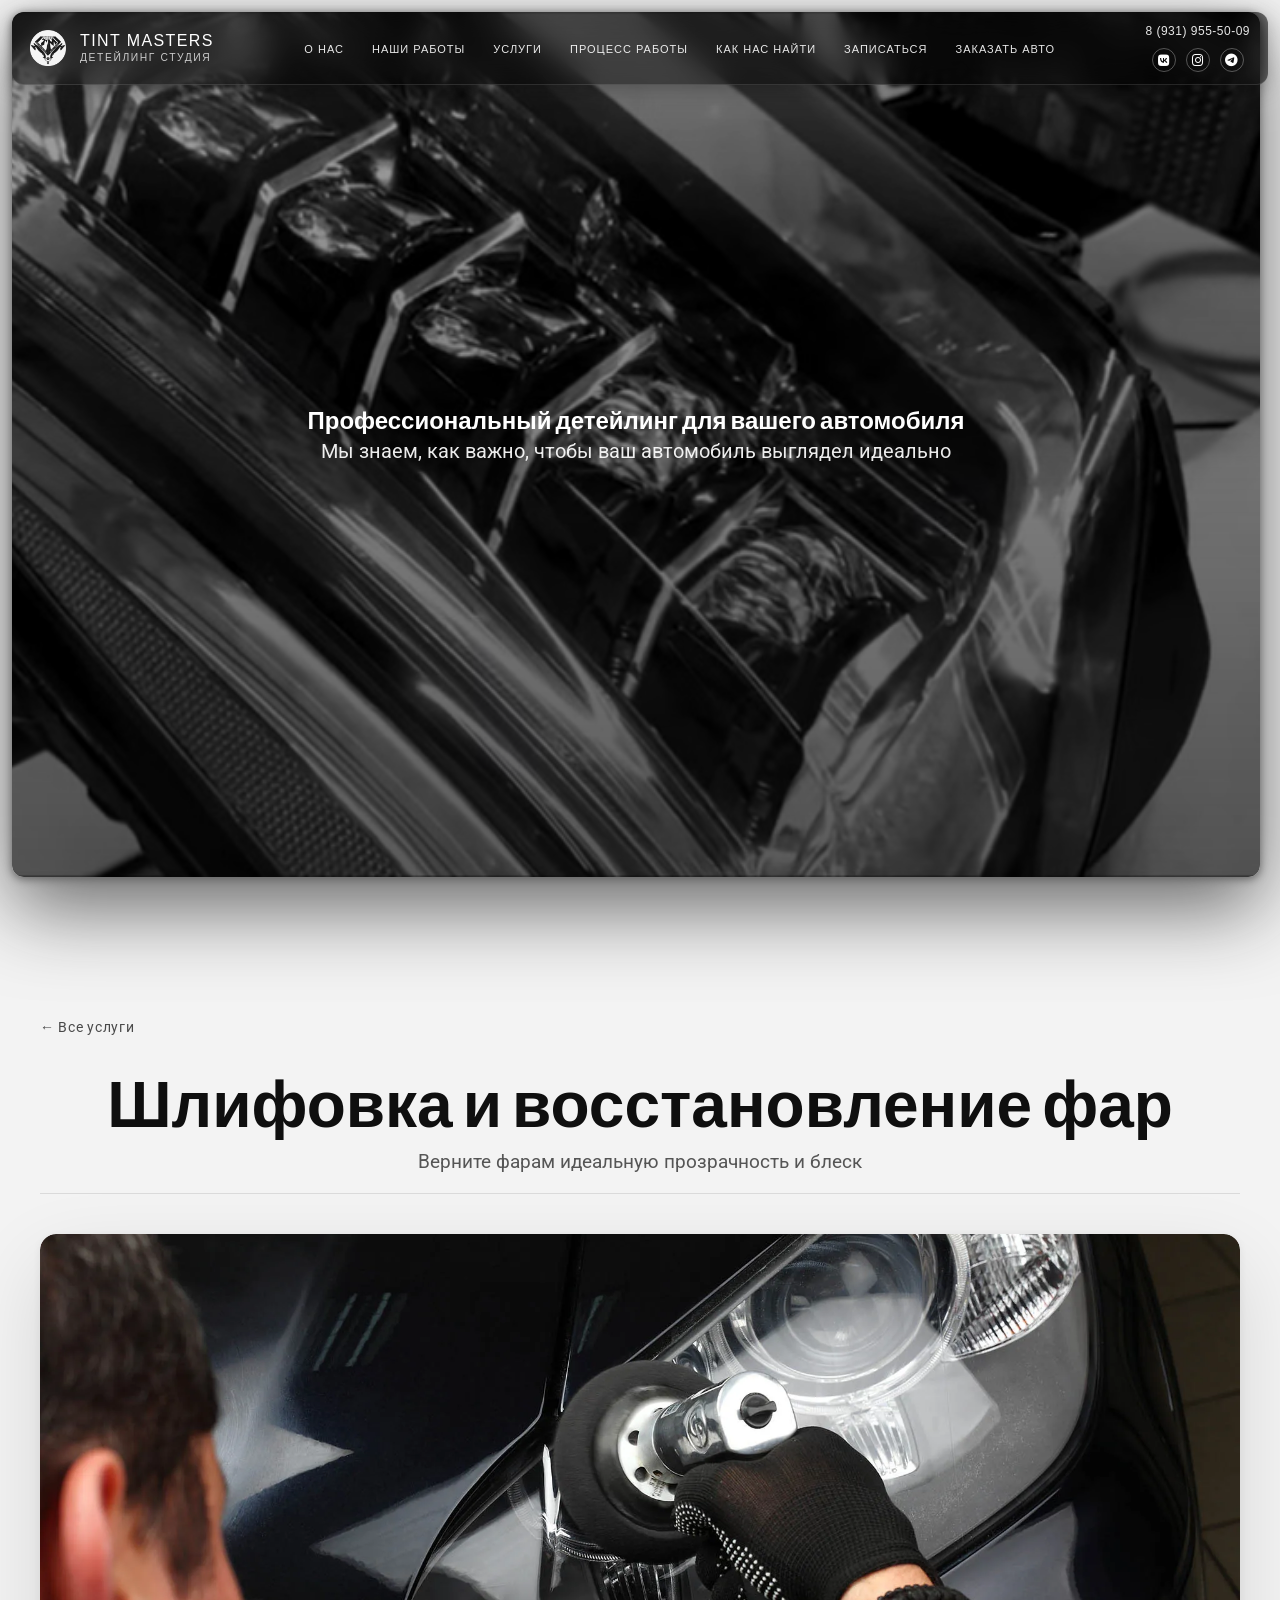
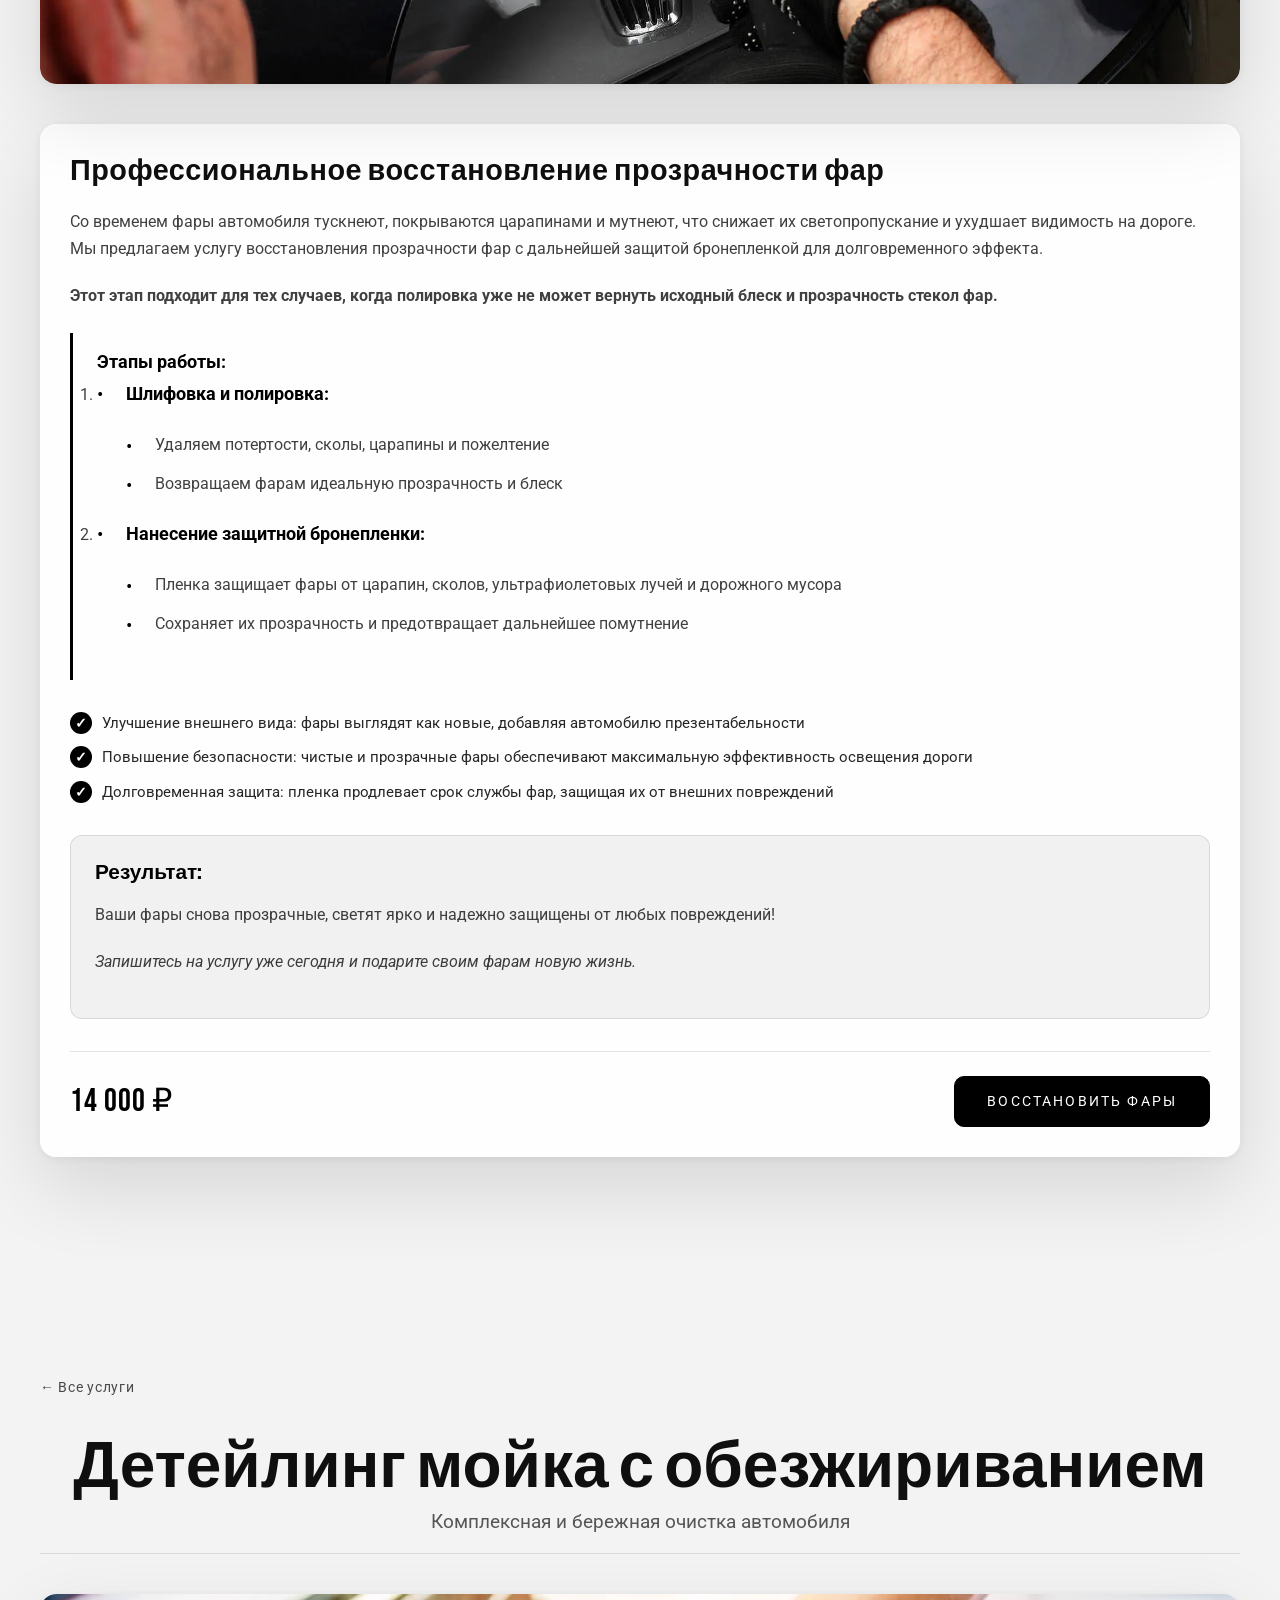
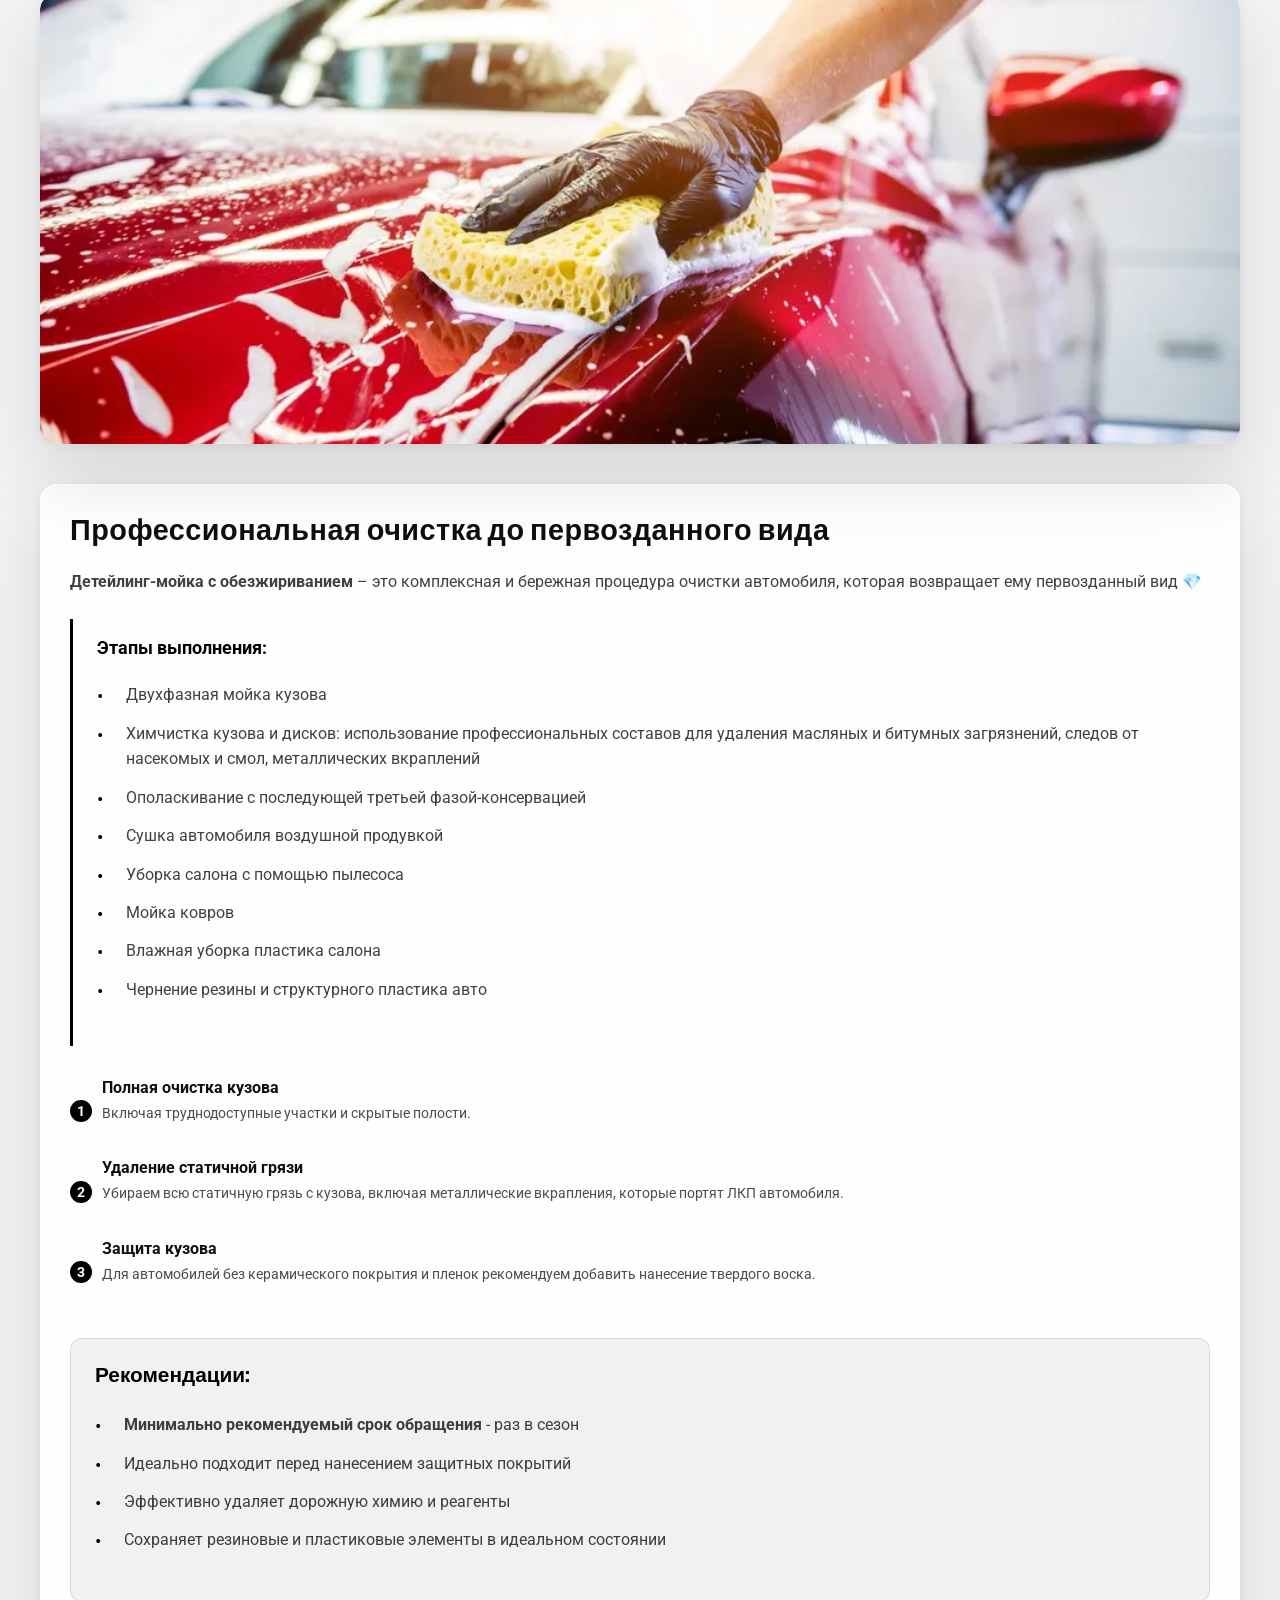
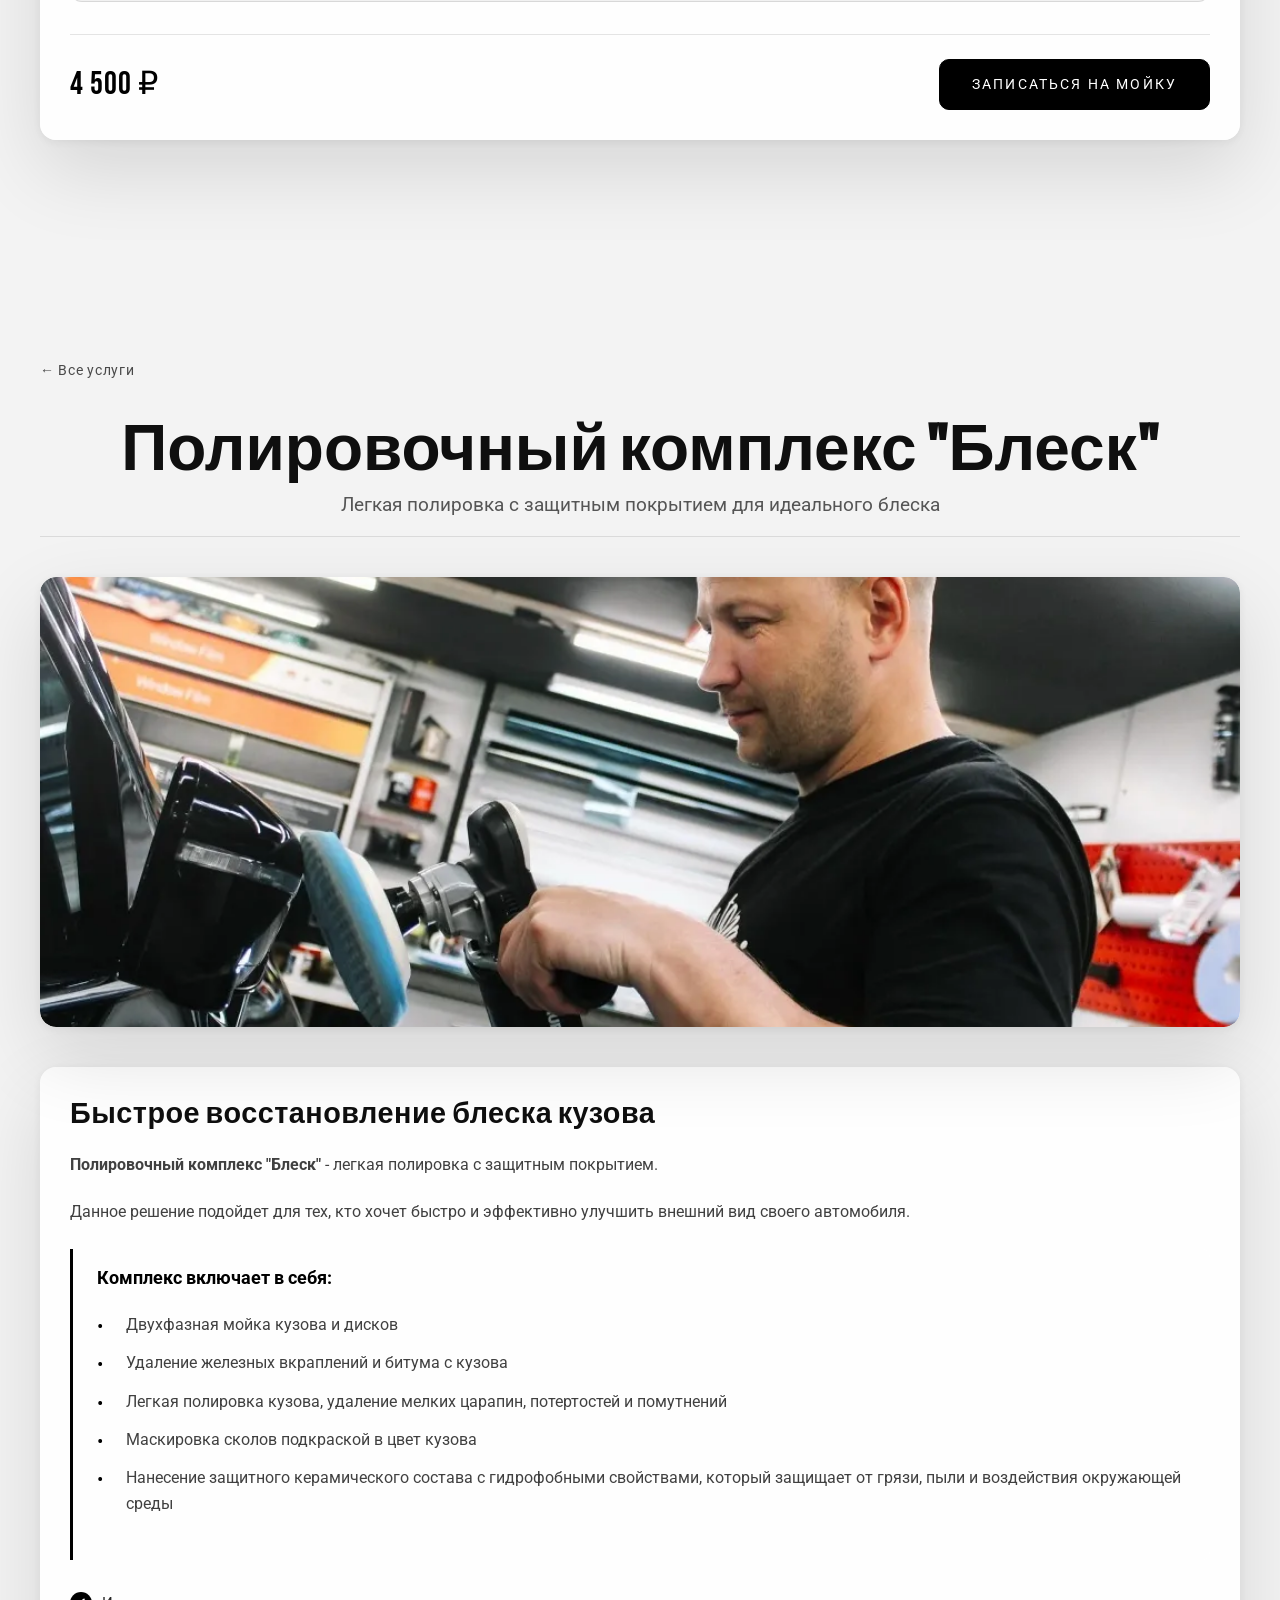
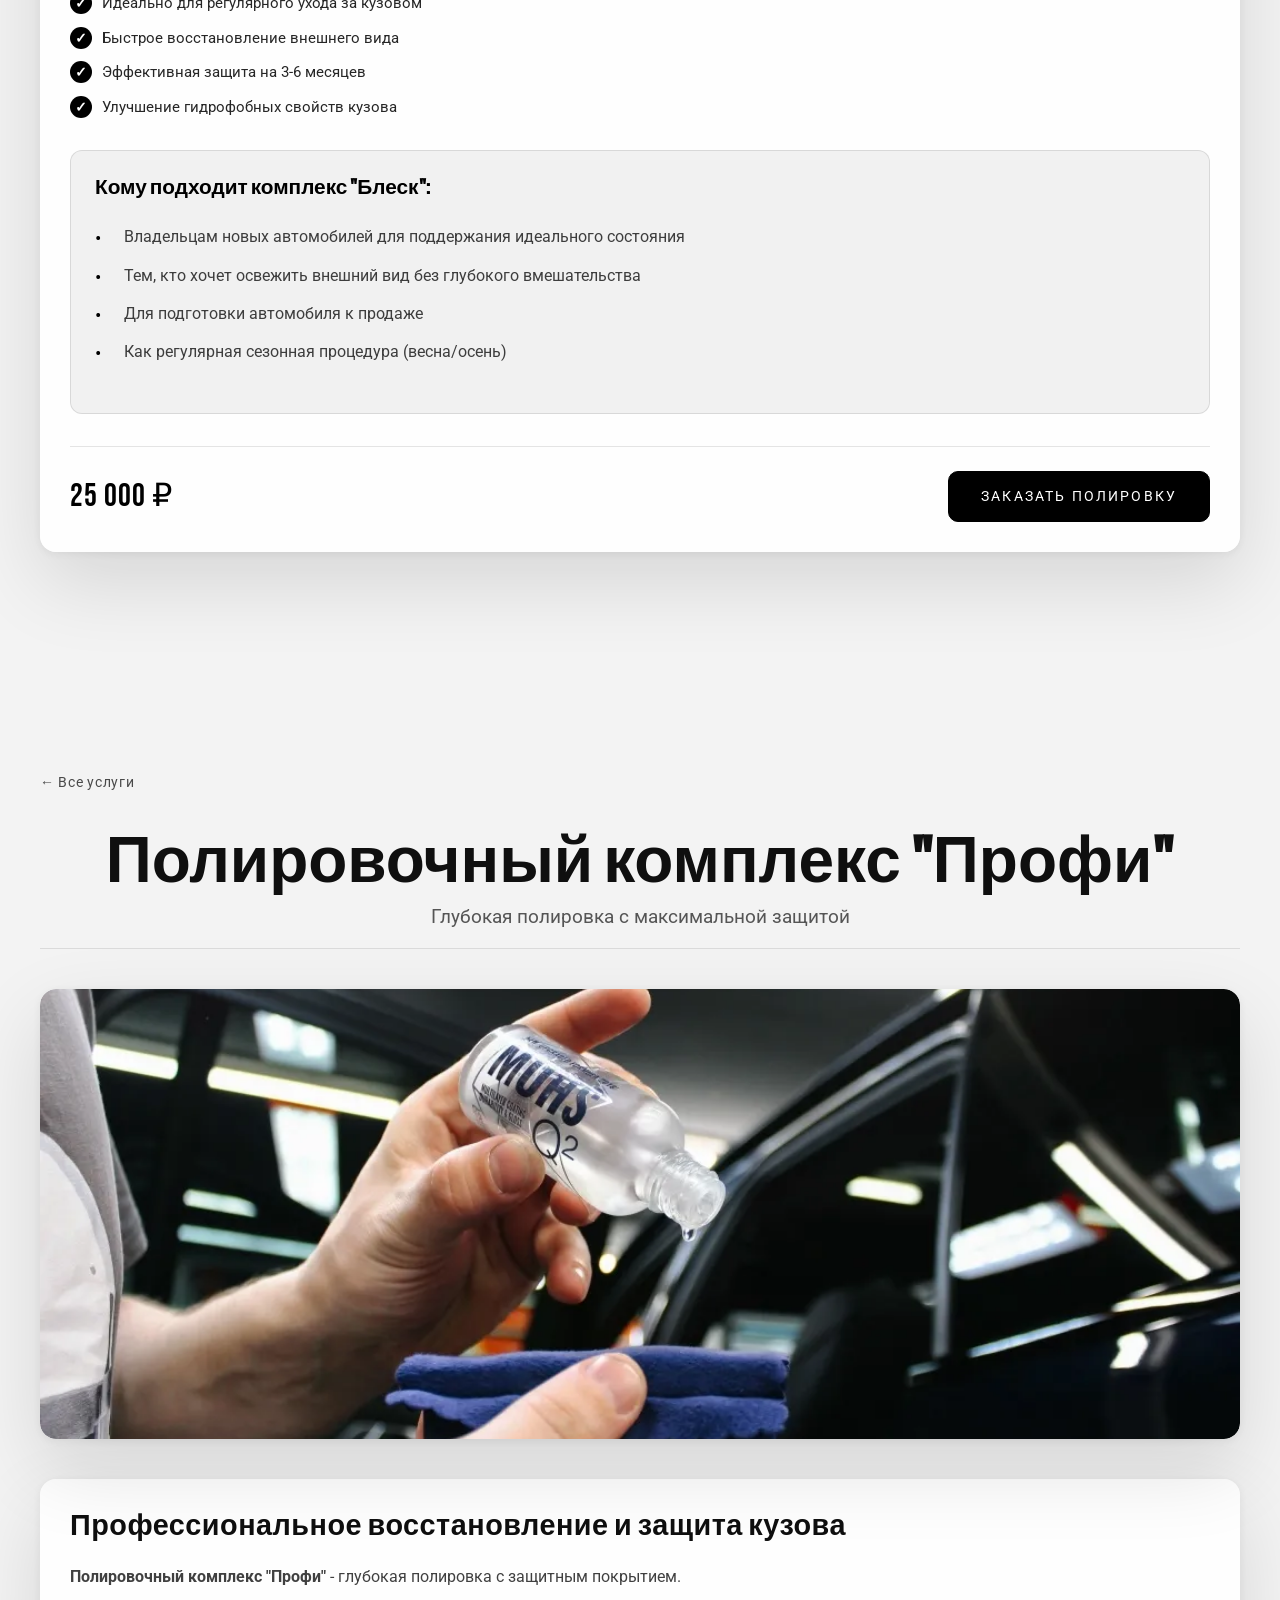
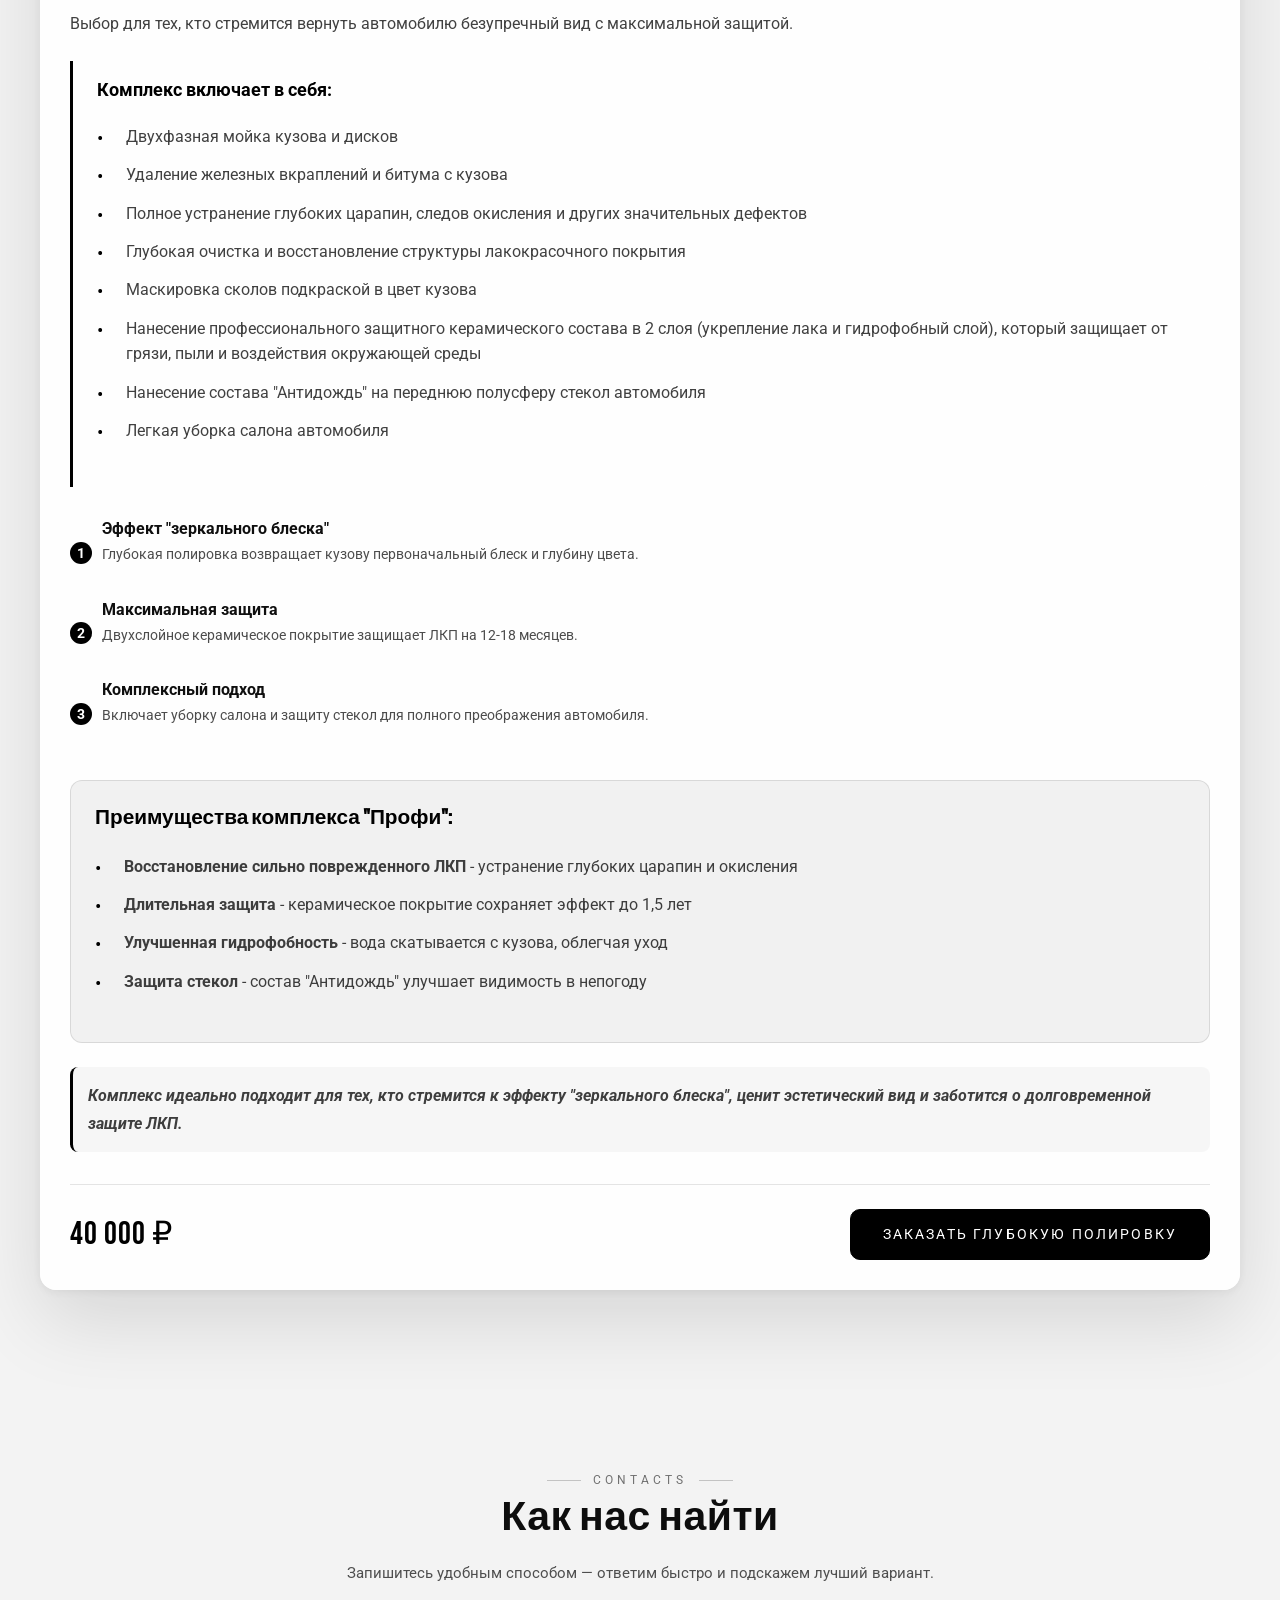
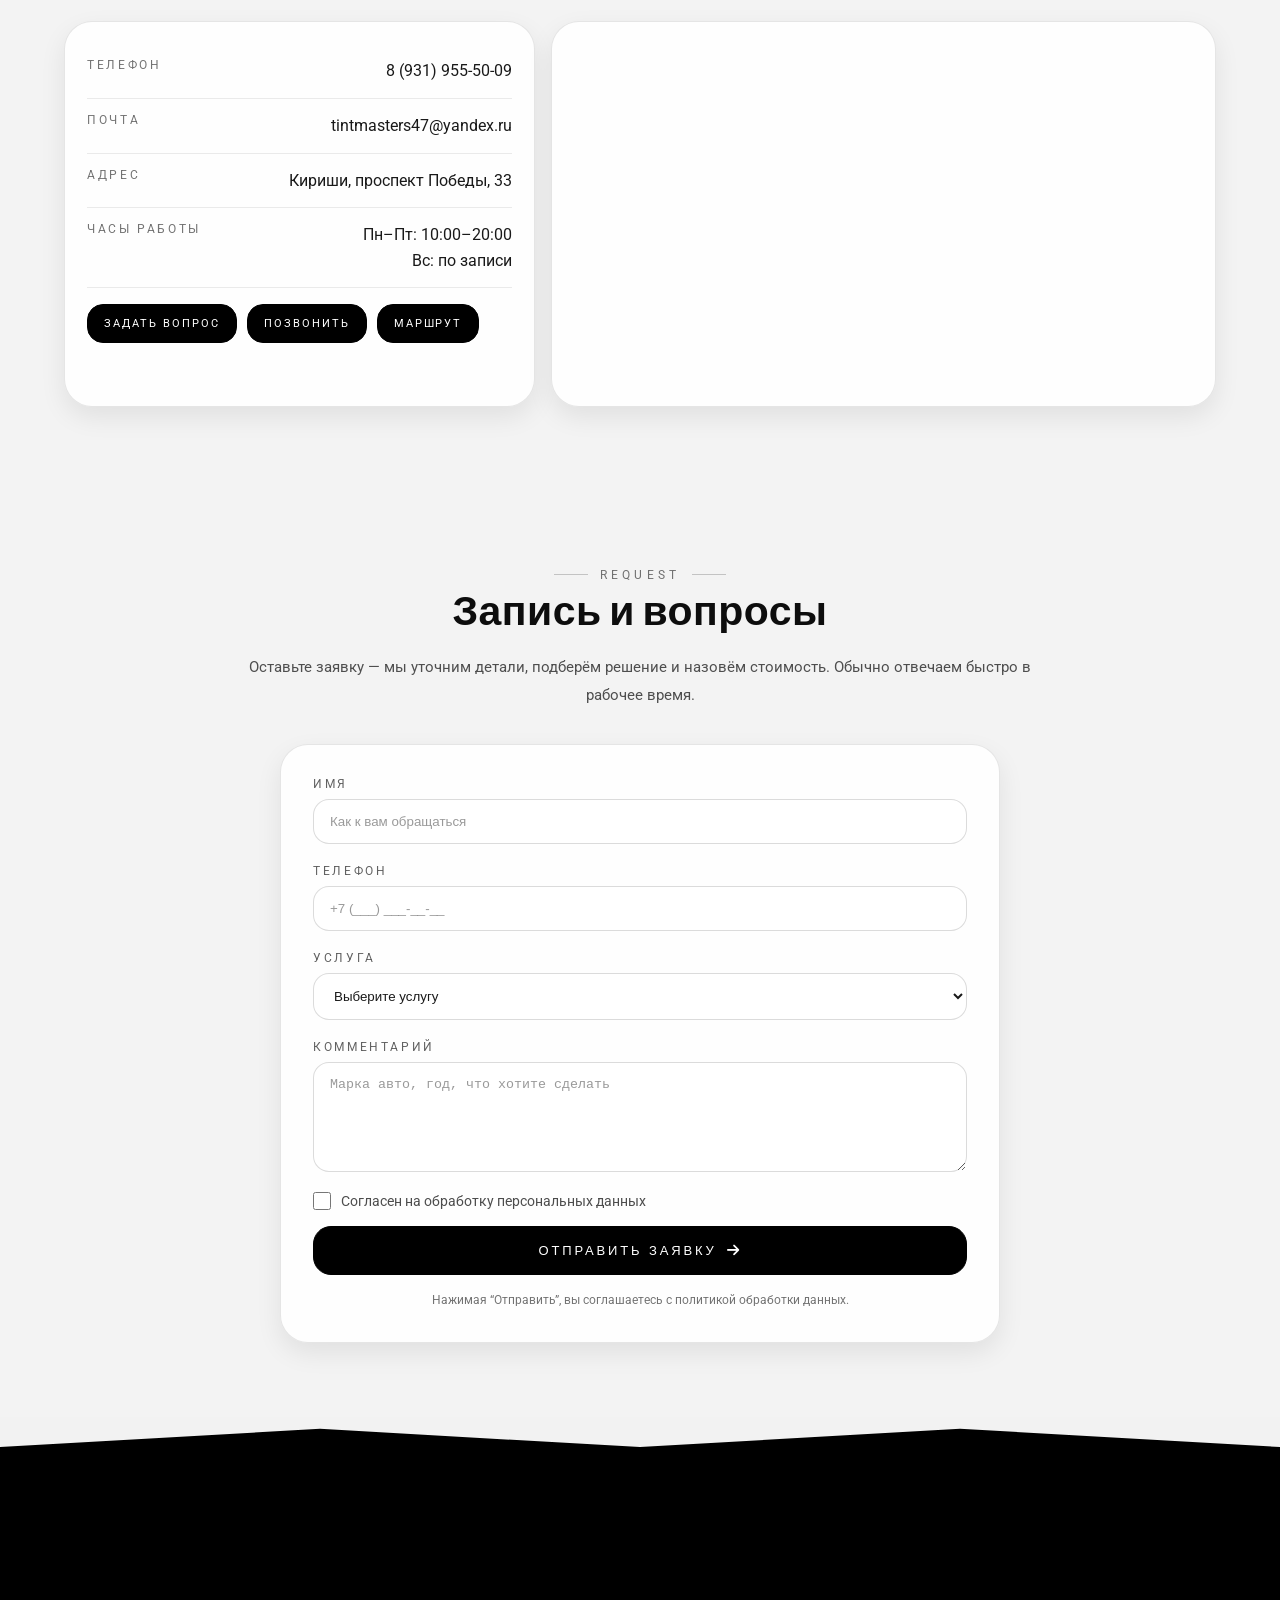
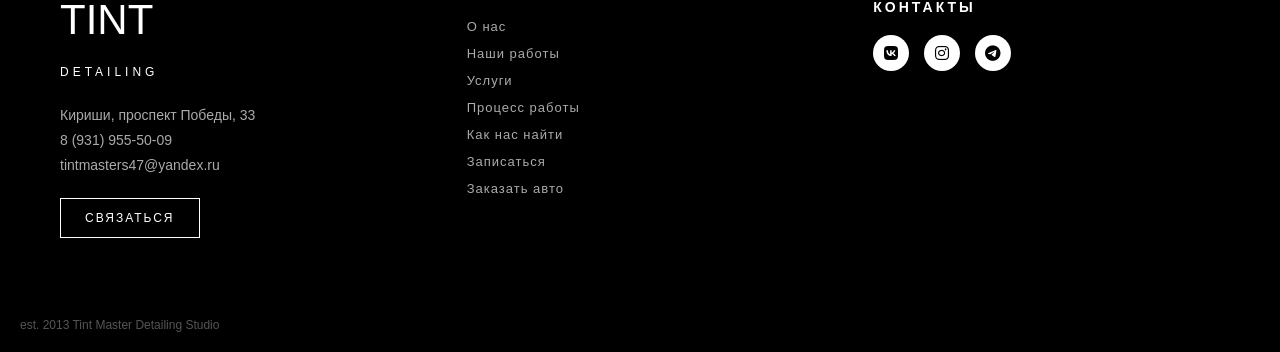
<file: index-service3.html>
﻿<!DOCTYPE html>
<html lang="ru">

<head>
  <meta charset="UTF-8">
  <meta name="viewport" content="width=device-width, initial-scale=1.0">
  <meta http-equiv="X-UA-Compatible" content="ie=edge">
  <title>TINT MASTERS - Детейлинг автомобилей</title>
  <link href="https://fonts.googleapis.com/css2?family=Bebas+Neue&family=Roboto:wght@400;500&display=swap"
    rel="stylesheet">
  <link rel="stylesheet" href="https://cdnjs.cloudflare.com/ajax/libs/font-awesome/6.5.1/css/all.min.css">
  <!-- Favicon (иконка сайта) -->
  <link rel="icon" href="./Logo-Tint.webp" type="image/png">
  <link rel="stylesheet" href="./static/style.css">
  <link rel="stylesheet" href="./static2/style2.css">
  <script src="./static/burger.js" defer></script>

</head>

<body>
  <!-- Header -->
  <header class="site-header">
    <div class="header-inner">
      <a class="brand" href="/index.html">
        <img src="./Logo-Tint.webp" alt="TINT MASTERS Logo" class="brand-logo" />
        <div class="brand-text">
          <div class="brand-name">TINT MASTERS</div>
          <div class="brand-sub">Детейлинг студия</div>
        </div>
      </a>

      <!-- Десктоп меню -->
      <nav class="nav" aria-label="Главная навигация">
        <ul class="nav-list">
          <li><a class="nav-link" href="/index.html#about">О нас</a></li>
          <li><a class="nav-link" href="/index.html#works">Наши работы</a></li>
          <li><a class="nav-link" href="/index.html#services">Услуги</a></li>
          <li><a class="nav-link" href="/index.html#process">Процесс работы</a></li>
          <li><a class="nav-link" href="#contacts">Как нас найти</a></li>
          <li><a class="nav-link" href="#form">Записаться</a></li>
          <li><a class="nav-link" href="/index-Avto.html">Заказать Авто</a></li>
        </ul>
      </nav>

      <!-- Бургер справа -->
      <button class="burger" id="burger" aria-label="Открыть меню" aria-expanded="false" aria-controls="mobileNav">
        <span></span><span></span><span></span>
      </button>
      <div class="header-contacts">
        <a href="tel:89319555009" class="header-phone">
          8&nbsp;(931)&nbsp;955-50-09
        </a>

        <div class="header-socials">
          <a href="https://vk.com/tint_ms" target="_blank">
            <i class="fa-brands fa-vk"></i>
          </a>
          <a href="https://instagram.com/tint_masters_kirishi" target="_blank">
            <i class="fa-brands fa-instagram"></i>
          </a>
          <a href="https://youtube.com/yourpage" target="_blank">
            <i class="fa-brands fa-telegram"></i>
          </a>
        </div>
      </div>
    </div>

    <!-- Затемнение -->
    <div class="nav-overlay" id="navOverlay" hidden></div>

    <!-- Мобильное меню (выезжает справа) -->
    <nav class="mobile-nav" id="mobileNav" aria-label="Мобильная навигация" aria-hidden="true">
      <div class="mobile-nav__top">
        <div class="mobile-nav__title">МЕНЮ</div>
        <button class="mobile-nav__close" id="mobileClose" aria-label="Закрыть меню">×</button>
      </div>

      <ul class="mobile-nav__list">
        <li><a class="mobile-nav__link" href="/index.html#about">О нас</a></li>
        <li><a class="mobile-nav__link" href="/index.html#works">Наши работы</a></li>
        <li><a class="mobile-nav__link" href="/index.html#services">Услуги</a></li>
        <li><a class="mobile-nav__link" href="/index.html#process">Процесс работы</a></li>
        <li><a class="mobile-nav__link" href="#contacts">Как нас найти</a></li>
        <li><a class="mobile-nav__link" href="#form">Записаться</a></li>
        <li><a class="mobile-nav__link" href="/index-Avto.html">Заказать Авто</a></li>
      </ul>

      <!-- CONTACTS (внизу бургера) -->
      <div class="mobile-nav__contacts">
        <div class="mobile-contact">
          <span class="mobile-contact__label">Телефон</span>
          <a href="tel:+79319555009" class="mobile-contact__value">
            8 (931) 955-50-09
          </a>
        </div>

        <div class="mobile-contact">
          <span class="mobile-contact__label">Адрес</span>
          <span class="mobile-contact__value">
            Кириши<br>
            ул. проспект Победы, 33
          </span>
        </div>

        <div class="mobile-contact">
          <span class="mobile-contact__label">Время работы</span>
          <span class="mobile-contact__value">
            Пн–Пт 10:00–20:00<br>
            Вс — по записи
          </span>
        </div>
      </div>

      <div class="mobile-nav__socials">
        <a href="https://vk.com/tint_ms" target="_blank" aria-label="VK">
          <i class="fa-brands fa-vk"></i>
        </a>

        <a href="https://instagram.com/tint_masters_kirishi" target="_blank" aria-label="Instagram">
          <i class="fa-brands fa-instagram"></i>
        </a>

        <a href="https://youtube.com/yourpage" target="_blank" aria-label="Telegram">
          <i class="fa-brands fa-telegram"></i>
        </a>
      </div>
    </nav>
  </header>

  <!-- Hero Section (Главный баннер с видео) -->
  <section class="hero">
  <video autoplay muted loop id="hero-video">
    <source src="./IMG_1879.webm" type="video/webm">
  </video>

  <div class="hero-content">
    <h1>Профессиональный детейлинг для вашего автомобиля</h1>
    <p>Мы знаем, как важно, чтобы ваш автомобиль выглядел идеально</p>
  </div>
</section>
<section class="after-hero"></section>

  <!-- СЕКЦИЯ 1: Шлифовка и восстановление фар -->
  <section class="service-page" id="headlight-restoration">
    <div class="container">
      <a href="/index.html#services" class="back-link">← Все услуги</a>
    </div>

    <div class="service-hero container">
      <div class="service-header">
        <h1 class="service-title">Шлифовка и восстановление фар</h1>
        <p class="service-subtitle">Верните фарам идеальную прозрачность и блеск</p>
      </div>

      <div class="service-layout layout-1">
        <div class="service-media">
          <div class="image-wrapper">
            <img src="./static2/body1.webp" alt="Восстановление фар автомобиля">
          </div>
        </div>

        <div class="service-content">
          <div class="content-wrapper">
            <h2>Профессиональное восстановление прозрачности фар</h2>
            <p>Со временем фары автомобиля тускнеют, покрываются царапинами и мутнеют, что снижает их светопропускание и
              ухудшает видимость на дороге. Мы предлагаем услугу восстановления прозрачности фар с дальнейшей защитой
              бронепленкой для долговременного эффекта.</p>

            <p><strong>Этот этап подходит для тех случаев, когда полировка уже не может вернуть исходный блеск и
                прозрачность стекол фар.</strong></p>

            <div class="highlight-list">
              <strong>Этапы работы:</strong>
              <ol>
                <li><strong>Шлифовка и полировка:</strong>
                  <ul>
                    <li>Удаляем потертости, сколы, царапины и пожелтение</li>
                    <li>Возвращаем фарам идеальную прозрачность и блеск</li>
                  </ul>
                </li>
                <li><strong>Нанесение защитной бронепленки:</strong>
                  <ul>
                    <li>Пленка защищает фары от царапин, сколов, ультрафиолетовых лучей и дорожного мусора</li>
                    <li>Сохраняет их прозрачность и предотвращает дальнейшее помутнение</li>
                  </ul>
                </li>
              </ol>
            </div>

            <div class="features">
              <div class="feature">
                <span class="feature-icon">✓</span>
                <span class="feature-text">Улучшение внешнего вида: фары выглядят как новые, добавляя автомобилю
                  презентабельности</span>
              </div>
              <div class="feature">
                <span class="feature-icon">✓</span>
                <span class="feature-text">Повышение безопасности: чистые и прозрачные фары обеспечивают максимальную
                  эффективность освещения дороги</span>
              </div>
              <div class="feature">
                <span class="feature-icon">✓</span>
                <span class="feature-text">Долговременная защита: пленка продлевает срок службы фар, защищая их от
                  внешних повреждений</span>
              </div>
            </div>

            <div class="why-choose">
              <h3>Результат:</h3>
              <p>Ваши фары снова прозрачные, светят ярко и надежно защищены от любых повреждений!</p>
              <p><em>Запишитесь на услугу уже сегодня и подарите своим фарам новую жизнь.</em></p>
            </div>

            <div class="price-action">
              <div class="price-final">14 000 ₽</div>
              <a href="#form" class="service-cta">Восстановить фары</a>
            </div>
          </div>
        </div>
      </div>
    </div>
  </section>

  <!-- СЕКЦИЯ 2: Детейлинг мойка с обезжириванием -->
  <section class="service-page" id="detailing-wash">
    <div class="container">
      <a href="/index.html#services" class="back-link">← Все услуги</a>
    </div>

    <div class="service-hero container">
      <div class="service-header">
        <h1 class="service-title">Детейлинг мойка с обезжириванием</h1>
        <p class="service-subtitle">Комплексная и бережная очистка автомобиля</p>
      </div>

      <div class="service-layout layout-1">
        <div class="service-media">
          <div class="image-wrapper framed">
            <img src="./static2/body2.webp" alt="Детейлинг мойка автомобиля">
          </div>
        </div>

        <div class="service-content">
          <div class="content-wrapper framed">
            <h2>Профессиональная очистка до первозданного вида</h2>
            <p><strong>Детейлинг-мойка с обезжириванием</strong> – это комплексная и бережная процедура очистки
              автомобиля, которая возвращает ему первозданный вид 💎</p>

            <div class="highlight-list">
              <strong>Этапы выполнения:</strong>
              <ul>
                <li>Двухфазная мойка кузова</li>
                <li>Химчистка кузова и дисков: использование профессиональных составов для удаления масляных и битумных
                  загрязнений, следов от насекомых и смол, металлических вкраплений</li>
                <li>Ополаскивание с последующей третьей фазой-консервацией</li>
                <li>Сушка автомобиля воздушной продувкой</li>
                <li>Уборка салона с помощью пылесоса</li>
                <li>Мойка ковров</li>
                <li>Влажная уборка пластика салона</li>
                <li>Чернение резины и структурного пластика авто</li>
              </ul>
            </div>

            <div class="features">
              <div class="feature">
                <span class="feature-icon">1</span>
                <div>
                  <strong>Полная очистка кузова</strong>
                  <p style="font-size: 0.9rem; color: rgba(0,0,0,0.7); margin-top: 5px;">
                    Включая труднодоступные участки и скрытые полости.
                  </p>
                </div>
              </div>

              <div class="feature">
                <span class="feature-icon">2</span>
                <div>
                  <strong>Удаление статичной грязи</strong>
                  <p style="font-size: 0.9rem; color: rgba(0,0,0,0.7); margin-top: 5px;">
                    Убираем всю статичную грязь с кузова, включая металлические вкрапления, которые портят ЛКП
                    автомобиля.
                  </p>
                </div>
              </div>

              <div class="feature">
                <span class="feature-icon">3</span>
                <div>
                  <strong>Защита кузова</strong>
                  <p style="font-size: 0.9rem; color: rgba(0,0,0,0.7); margin-top: 5px;">
                    Для автомобилей без керамического покрытия и пленок рекомендуем добавить нанесение твердого воска.
                  </p>
                </div>
              </div>
            </div>

            <div class="why-choose">
              <h3>Рекомендации:</h3>
              <ul>
                <li><strong>Минимально рекомендуемый срок обращения</strong> - раз в сезон</li>
                <li>Идеально подходит перед нанесением защитных покрытий</li>
                <li>Эффективно удаляет дорожную химию и реагенты</li>
                <li>Сохраняет резиновые и пластиковые элементы в идеальном состоянии</li>
              </ul>
            </div>

            <div class="price-action">
              <div class="price-final">4 500 ₽</div>
              <a href="#form" class="service-cta">Записаться на мойку</a>
            </div>
          </div>
        </div>
      </div>
    </div>
  </section>

  <!-- СЕКЦИЯ 3: Полировочный комплекс "Блеск" -->
  <section class="service-page" id="polishing-blesk">
    <div class="container">
      <a href="/index.html#services" class="back-link">← Все услуги</a>
    </div>

    <div class="service-hero container">
      <div class="service-header">
        <h1 class="service-title">Полировочный комплекс "Блеск"</h1>
        <p class="service-subtitle">Легкая полировка с защитным покрытием для идеального блеска</p>
      </div>

      <div class="service-layout layout-1">
        <div class="service-media">
          <div class="image-wrapper">
            <img src="./static2/body3.webp" alt="Полировка автомобиля">
          </div>
        </div>

        <div class="service-content">
          <div class="content-wrapper">
            <h2>Быстрое восстановление блеска кузова</h2>
            <p><strong>Полировочный комплекс "Блеск"</strong> - легкая полировка с защитным покрытием.</p>

            <p>Данное решение подойдет для тех, кто хочет быстро и эффективно улучшить внешний вид своего автомобиля.
            </p>

            <div class="highlight-list">
              <strong>Комплекс включает в себя:</strong>
              <ul>
                <li>Двухфазная мойка кузова и дисков</li>
                <li>Удаление железных вкраплений и битума с кузова</li>
                <li>Легкая полировка кузова, удаление мелких царапин, потертостей и помутнений</li>
                <li>Маскировка сколов подкраской в цвет кузова</li>
                <li>Нанесение защитного керамического состава с гидрофобными свойствами, который защищает от грязи, пыли
                  и воздействия окружающей среды</li>
              </ul>
            </div>

            <div class="features">
              <div class="feature">
                <span class="feature-icon">✓</span>
                <span class="feature-text">Идеально для регулярного ухода за кузовом</span>
              </div>
              <div class="feature">
                <span class="feature-icon">✓</span>
                <span class="feature-text">Быстрое восстановление внешнего вида</span>
              </div>
              <div class="feature">
                <span class="feature-icon">✓</span>
                <span class="feature-text">Эффективная защита на 3-6 месяцев</span>
              </div>
              <div class="feature">
                <span class="feature-icon">✓</span>
                <span class="feature-text">Улучшение гидрофобных свойств кузова</span>
              </div>
            </div>

            <div class="why-choose">
              <h3>Кому подходит комплекс "Блеск":</h3>
              <ul>
                <li>Владельцам новых автомобилей для поддержания идеального состояния</li>
                <li>Тем, кто хочет освежить внешний вид без глубокого вмешательства</li>
                <li>Для подготовки автомобиля к продаже</li>
                <li>Как регулярная сезонная процедура (весна/осень)</li>
              </ul>
            </div>

            <div class="price-action">
              <div class="price-final">25 000 ₽</div>
              <a href="#form" class="service-cta">Заказать полировку</a>
            </div>
          </div>
        </div>
      </div>
    </div>
  </section>

  <!-- СЕКЦИЯ 4: Полировочный комплекс "Профи" -->
  <section class="service-page" id="polishing-profi">
    <div class="container">
      <a href="/index.html#services" class="back-link">← Все услуги</a>
    </div>

    <div class="service-hero container">
      <div class="service-header">
        <h1 class="service-title">Полировочный комплекс "Профи"</h1>
        <p class="service-subtitle">Глубокая полировка с максимальной защитой</p>
      </div>

      <div class="service-layout layout-1">
        <div class="service-media">
          <div class="image-wrapper framed">
            <img src="./static2/body4.webp" alt="Глубокая полировка автомобиля">
          </div>
        </div>

        <div class="service-content">
          <div class="content-wrapper framed">
            <h2>Профессиональное восстановление и защита кузова</h2>
            <p><strong>Полировочный комплекс "Профи"</strong> - глубокая полировка с защитным покрытием.</p>

            <p>Выбор для тех, кто стремится вернуть автомобилю безупречный вид с максимальной защитой.</p>

            <div class="highlight-list">
              <strong>Комплекс включает в себя:</strong>
              <ul>
                <li>Двухфазная мойка кузова и дисков</li>
                <li>Удаление железных вкраплений и битума с кузова</li>
                <li>Полное устранение глубоких царапин, следов окисления и других значительных дефектов</li>
                <li>Глубокая очистка и восстановление структуры лакокрасочного покрытия</li>
                <li>Маскировка сколов подкраской в цвет кузова</li>
                <li>Нанесение профессионального защитного керамического состава в 2 слоя (укрепление лака и гидрофобный
                  слой), который защищает от грязи, пыли и воздействия окружающей среды</li>
                <li>Нанесение состава "Антидождь" на переднюю полусферу стекол автомобиля</li>
                <li>Легкая уборка салона автомобиля</li>
              </ul>
            </div>

            <div class="features">
              <div class="feature">
                <span class="feature-icon">1</span>
                <div>
                  <strong>Эффект "зеркального блеска"</strong>
                  <p style="font-size: 0.9rem; color: rgba(0,0,0,0.7); margin-top: 5px;">
                    Глубокая полировка возвращает кузову первоначальный блеск и глубину цвета.
                  </p>
                </div>
              </div>

              <div class="feature">
                <span class="feature-icon">2</span>
                <div>
                  <strong>Максимальная защита</strong>
                  <p style="font-size: 0.9rem; color: rgba(0,0,0,0.7); margin-top: 5px;">
                    Двухслойное керамическое покрытие защищает ЛКП на 12-18 месяцев.
                  </p>
                </div>
              </div>

              <div class="feature">
                <span class="feature-icon">3</span>
                <div>
                  <strong>Комплексный подход</strong>
                  <p style="font-size: 0.9rem; color: rgba(0,0,0,0.7); margin-top: 5px;">
                    Включает уборку салона и защиту стекол для полного преображения автомобиля.
                  </p>
                </div>
              </div>
            </div>

            <div class="why-choose">
              <h3>Преимущества комплекса "Профи":</h3>
              <ul>
                <li><strong>Восстановление сильно поврежденного ЛКП</strong> - устранение глубоких царапин и окисления
                </li>
                <li><strong>Длительная защита</strong> - керамическое покрытие сохраняет эффект до 1,5 лет</li>
                <li><strong>Улучшенная гидрофобность</strong> - вода скатывается с кузова, облегчая уход</li>
                <li><strong>Защита стекол</strong> - состав "Антидождь" улучшает видимость в непогоду</li>
              </ul>
            </div>

            <p
              style="font-style: italic; background: rgba(0,0,0,0.03); padding: 15px; border-radius: 8px; border-left: 3px solid #000;">
              <strong>Комплекс идеально подходит для тех, кто стремится к эффекту "зеркального блеска", ценит
                эстетический вид и заботится о долговременной защите ЛКП.</strong>
            </p>

            <div class="price-action">
              <div class="price-final">40 000 ₽</div>
              <a href="#form" class="service-cta">Заказать глубокую полировку</a>
            </div>
          </div>
        </div>
      </div>
    </div>
  </section>




  <!-- КОНТАКТЫ + КАРТА -->
  <section id="contacts" class="section section--dark reveal">
    <div class="container">
      <div class="sec-head">
        <div class="sec-kicker">CONTACTS</div>
        <h2 class="sec-title">Как нас найти</h2>
        <p class="sec-sub">Запишитесь удобным способом — ответим быстро и подскажем лучший вариант.</p>
      </div>

      <div class="contacts-grid">
        <div class="contact-card">
          <div class="contact-row">
            <div class="contact-label">Телефон</div>
            <a class="contact-value" href="tel:+79319555009">8 (931) 955-50-09</a>
          </div>

          <div class="contact-row">
            <div class="contact-label">Почта</div>
            <a class="contact-value" href="mailto:tintmasters47@yandex.ru">tintmasters47@yandex.ru</a>
          </div>

          <div class="contact-row">
            <div class="contact-label">Адрес</div>
            <div class="contact-value">Кириши, проспект Победы, 33</div>
          </div>

          <div class="contact-row">
            <div class="contact-label">Часы работы</div>
            <div class="contact-value">
              Пн–Пт: 10:00–20:00<br>
              Вс: по записи
            </div>
          </div>

          <div class="contact-actions">
            <a class="cbtn cbtn--primary" href="#form">Задать вопрос</a>
            <a class="cbtn" href="tel:+79319555009">Позвонить</a>
            <a class="cbtn" target="_blank" href="https://yandex.ru/maps/">Маршрут</a>
          </div>


        </div>

        <div class="map-card">
          <!-- Вставь сюда iframe карты (Яндекс/Google/2ГИС). Это заглушка. -->
          <iframe
            src="https://yandex.ru/map-widget/v1/?um=constructor%3A4cd0efb5db2f6d3b6871fe1e7adf350610385e0592f680a6e86d6a1855d10b58&amp;source=constructor"
            width="800" height="500" frameborder="0"></iframe>
        </div>
      </div>
    </div>
  </section>







    <!-- СТИЛЬНАЯ ФОРМА (вопрос/запись) -->
 <section id="form" class="section section--dark section--cta reveal">
    <div class="sec-head">
      <div class="sec-kicker">REQUEST</div>
      <h2 class="sec-title">Запись и вопросы</h2>
      <p class="sec-sub">
        Оставьте заявку — мы уточним детали, подберём решение и назовём стоимость.
        Обычно отвечаем быстро в рабочее время.
      </p>
    </div>
    
    <div class="container">
      <div class="cta-grid">
        <form class="cta-form" action="#" method="post">
          <div class="field">
            <label>Имя</label>
            <input type="text" name="name" placeholder="Как к вам обращаться" required>
          </div>

          <div class="field">
            <label>Телефон</label>
            <input type="tel" name="phone" placeholder="+7 (___) ___-__-__" required>
          </div>

          <div class="field">
            <label>Услуга</label>
            <select name="service" required>
              <option value="" disabled selected>Выберите услугу</option>
              <option>Защита кузова</option>
              <option>Техническое обслуживание</option>
              <option>Уход за кузовом</option>
              <option>Уход за салоном</option>
              <option>Автостёкла</option>
              <option>Мототехника</option>
              <option>Подарочные сертификаты</option>
              <option>Другое</option>
            </select>
          </div>

          <div class="field">
            <label>Комментарий</label>
            <textarea name="message" rows="4" placeholder="Марка авто, год, что хотите сделать"></textarea>
          </div>

          <label class="agree">
            <input type="checkbox" required>
            <span>Согласен на обработку персональных данных</span>
          </label>

          <button class="submit" type="submit">
            Отправить заявку <i class="fa-solid fa-arrow-right"></i>
          </button>

          <div class="small">
            Нажимая “Отправить”, вы соглашаетесь с политикой обработки данных.
          </div>
        </form>
      </div>
    </div>
  </section>


  <!-- Уведомление об отправке -->
  <div class="toast" id="toast" role="status" aria-live="polite" aria-hidden="true">
    <div class="toast__icon">✓</div>
    <div class="toast__text">
      <div class="toast__title">Заявка отправлена</div>
      <div class="toast__desc">Мы свяжемся с вами в ближайшее время.</div>
    </div>
    <button class="toast__close" id="toastClose" type="button" aria-label="Закрыть">×</button>
  </div>





  <!-- Footer (Низ страницы) -->
  <footer class="footer">
    <div class="footer-wave"></div>

    <div class="footer-container">
      <!-- LEFT -->
      <div class="footer-col">
        <div class="logo">TINT<br><span>DETAILING</span></div>

        <p class="footer-text">
          Кириши, проспект Победы, 33<br>
          8 (931) 955-50-09<br>
          tintmasters47@yandex.ru
        </p>

        <a href="#contacts" class="footer-btn">СВЯЗАТЬСЯ</a>
      </div>

      <!-- CENTER -->
      <div class="footer-col">
        <h4></h4>
        <ul>
          <li><a href="#about">О нас</a></li>
          <li><a href="#works">Наши работы</a></li>
          <li><a href="#services">Услуги</a></li>
          <li><a href="#process">Процесс работы</a></li>
          <li><a href="#contacts">Как нас найти</a></li>
          <li><a href="#form">Записаться</a></li>
          <li><a href="/index-Avto.html">Заказать авто</a></li>

        </ul>
      </div>

      <!-- RIGHT -->
      <div class="footer-col">
        <h4>КОНТАКТЫ</h4>

        <div class="socials">
          <a href="https://vk.com/tint_ms" target="_blank">
            <i class="fa-brands fa-vk"></i>
          </a>

          <a href="https://instagram.com/tint_masters_kirishi" target="_blank">
            <i class="fa-brands fa-instagram"></i>
          </a>

          <a href="https://youtube.com/yourpage" target="_blank">
            <i class="fa-brands fa-telegram"></i>
          </a>
        </div>
      </div>

    </div>

    <div class="footer-bottom">
      est. 2013 Tint Master Detailing Studio
    </div>
  </footer>


  <!-- =========================
     HEADER: эффект при скролле
     Добавляет класс .is-scrolled,
     когда страница прокручена вниз
========================= -->
  <script>
    const header = document.querySelector('.site-header');

    window.addEventListener(
      'scroll',
      () => {
        header.classList.toggle('is-scrolled', window.scrollY > 10);
      },
      { passive: true }
    );
  </script>





  <!-- =========================
     ПЛАВНЫЙ СКРОЛЛ ПО МЕНЮ
     Desktop + Mobile
     с учётом высоты header
========================= -->
  <script>
    document.addEventListener('DOMContentLoaded', () => {
      const header = document.querySelector('.site-header');
      const headerHeight = header ? header.offsetHeight : 0;

      const menuLinks = document.querySelectorAll(
        '.nav-link[href^="#"], .mobile-nav__link[href^="#"]'
      );

      menuLinks.forEach(link => {
        link.addEventListener('click', e => {
          const targetId = link.getAttribute('href');
          if (!targetId || targetId === '#') return;

          const target = document.querySelector(targetId);
          if (!target) return;

          e.preventDefault();

          const targetPosition =
            target.getBoundingClientRect().top +
            window.pageYOffset -
            headerHeight;

          window.scrollTo({
            top: targetPosition,
            behavior: 'smooth'
          });

          // закрываем мобильное меню
          document.body.classList.remove('no-scroll');
          document.querySelector('.site-header')?.classList.remove('menu-open');
          document.getElementById('navOverlay')?.setAttribute('hidden', '');
        });
      });
    });
  </script>


  <!-- =========================
     FORM SUBMIT
     Показ уведомления (toast)
     и очистка формы
========================= -->
  <script>
    document.addEventListener('DOMContentLoaded', () => {
      const form = document.querySelector('#form form.cta-form');
      const toast = document.getElementById('toast');
      const toastClose = document.getElementById('toastClose');

      if (!form || !toast || !toastClose) return;

      let toastTimer = null;

      // показать уведомление
      function showToast() {
        toast.classList.add('is-show');
        toast.setAttribute('aria-hidden', 'false');

        clearTimeout(toastTimer);
        toastTimer = setTimeout(hideToast, 4000);
      }

      // скрыть уведомление
      function hideToast() {
        toast.classList.remove('is-show');
        toast.setAttribute('aria-hidden', 'true');
      }

      toastClose.addEventListener('click', hideToast);

      // отправка формы
      form.addEventListener('submit', (e) => {
        e.preventDefault(); // отменяем реальную отправку

        // здесь позже можно добавить fetch / ajax

        showToast();   // показываем уведомление
        form.reset();  // очищаем поля
      });
    });
  </script>


</body>

</html>
</file>
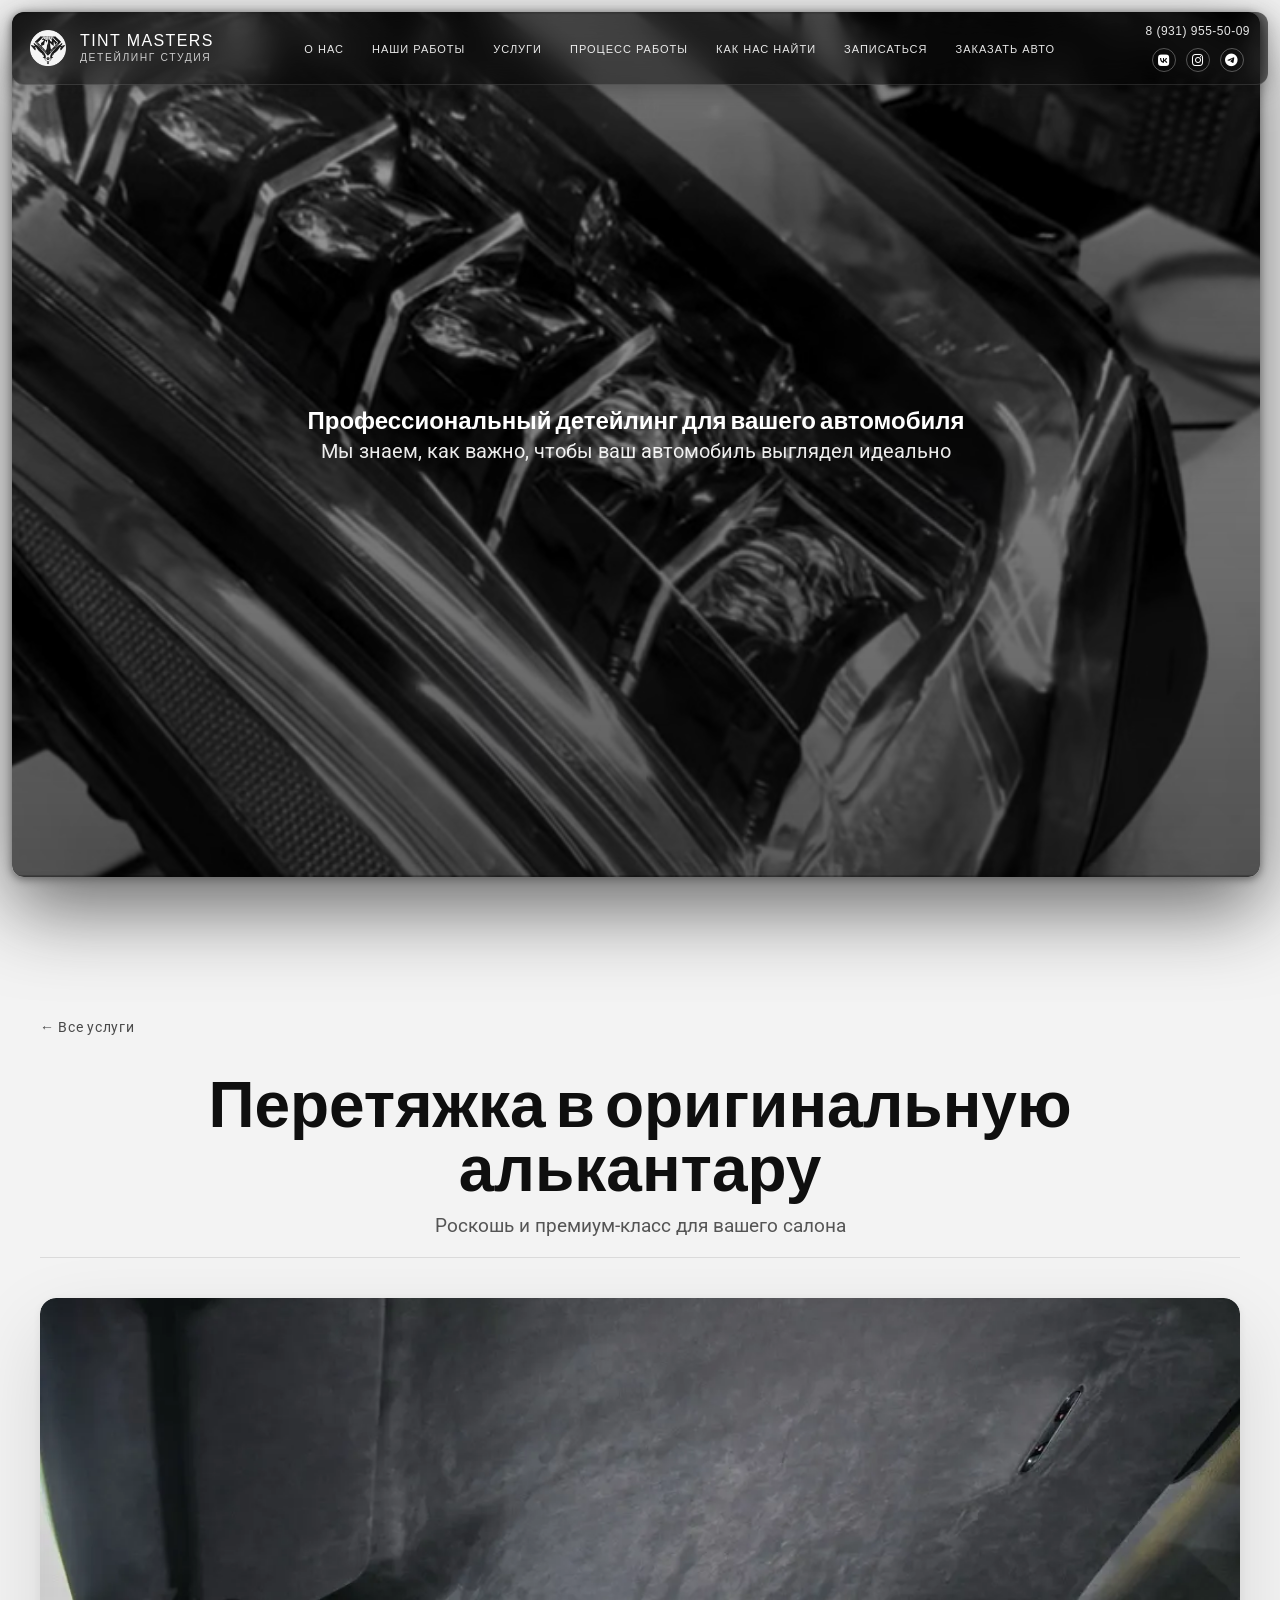
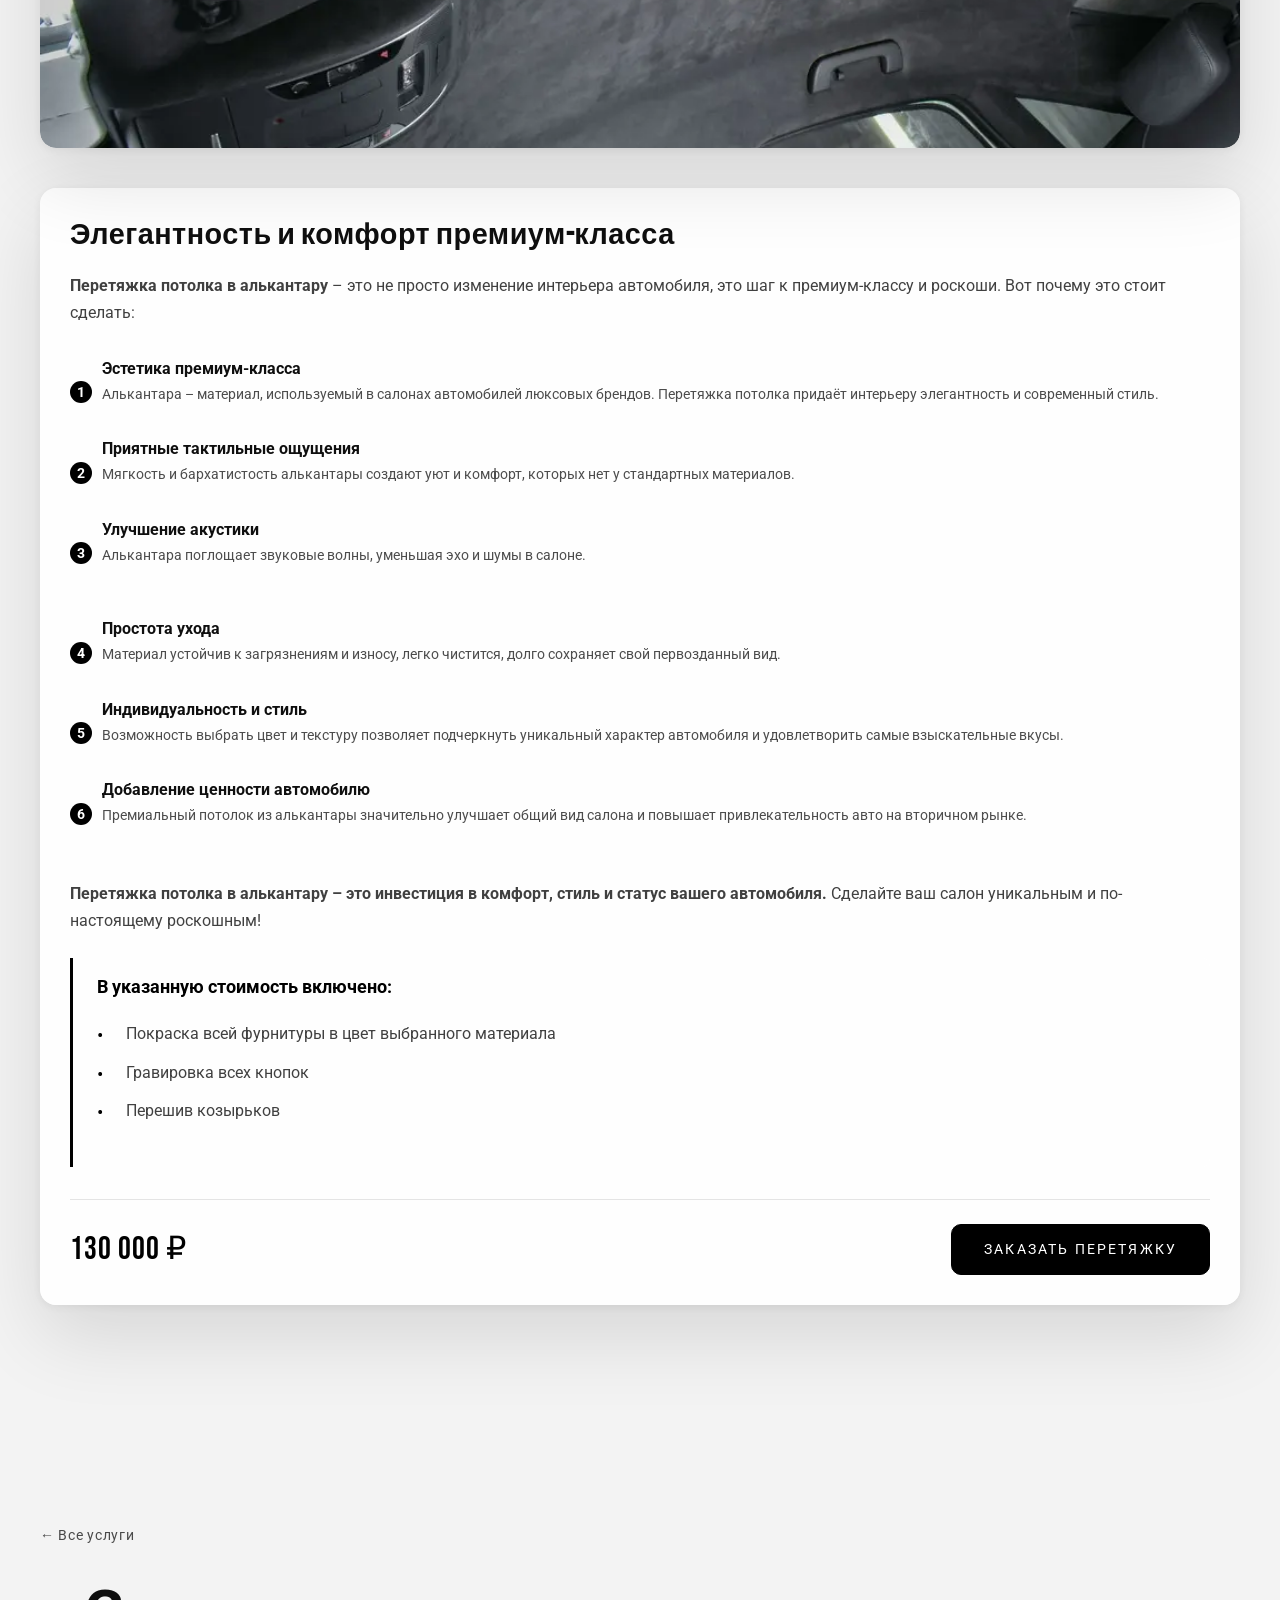
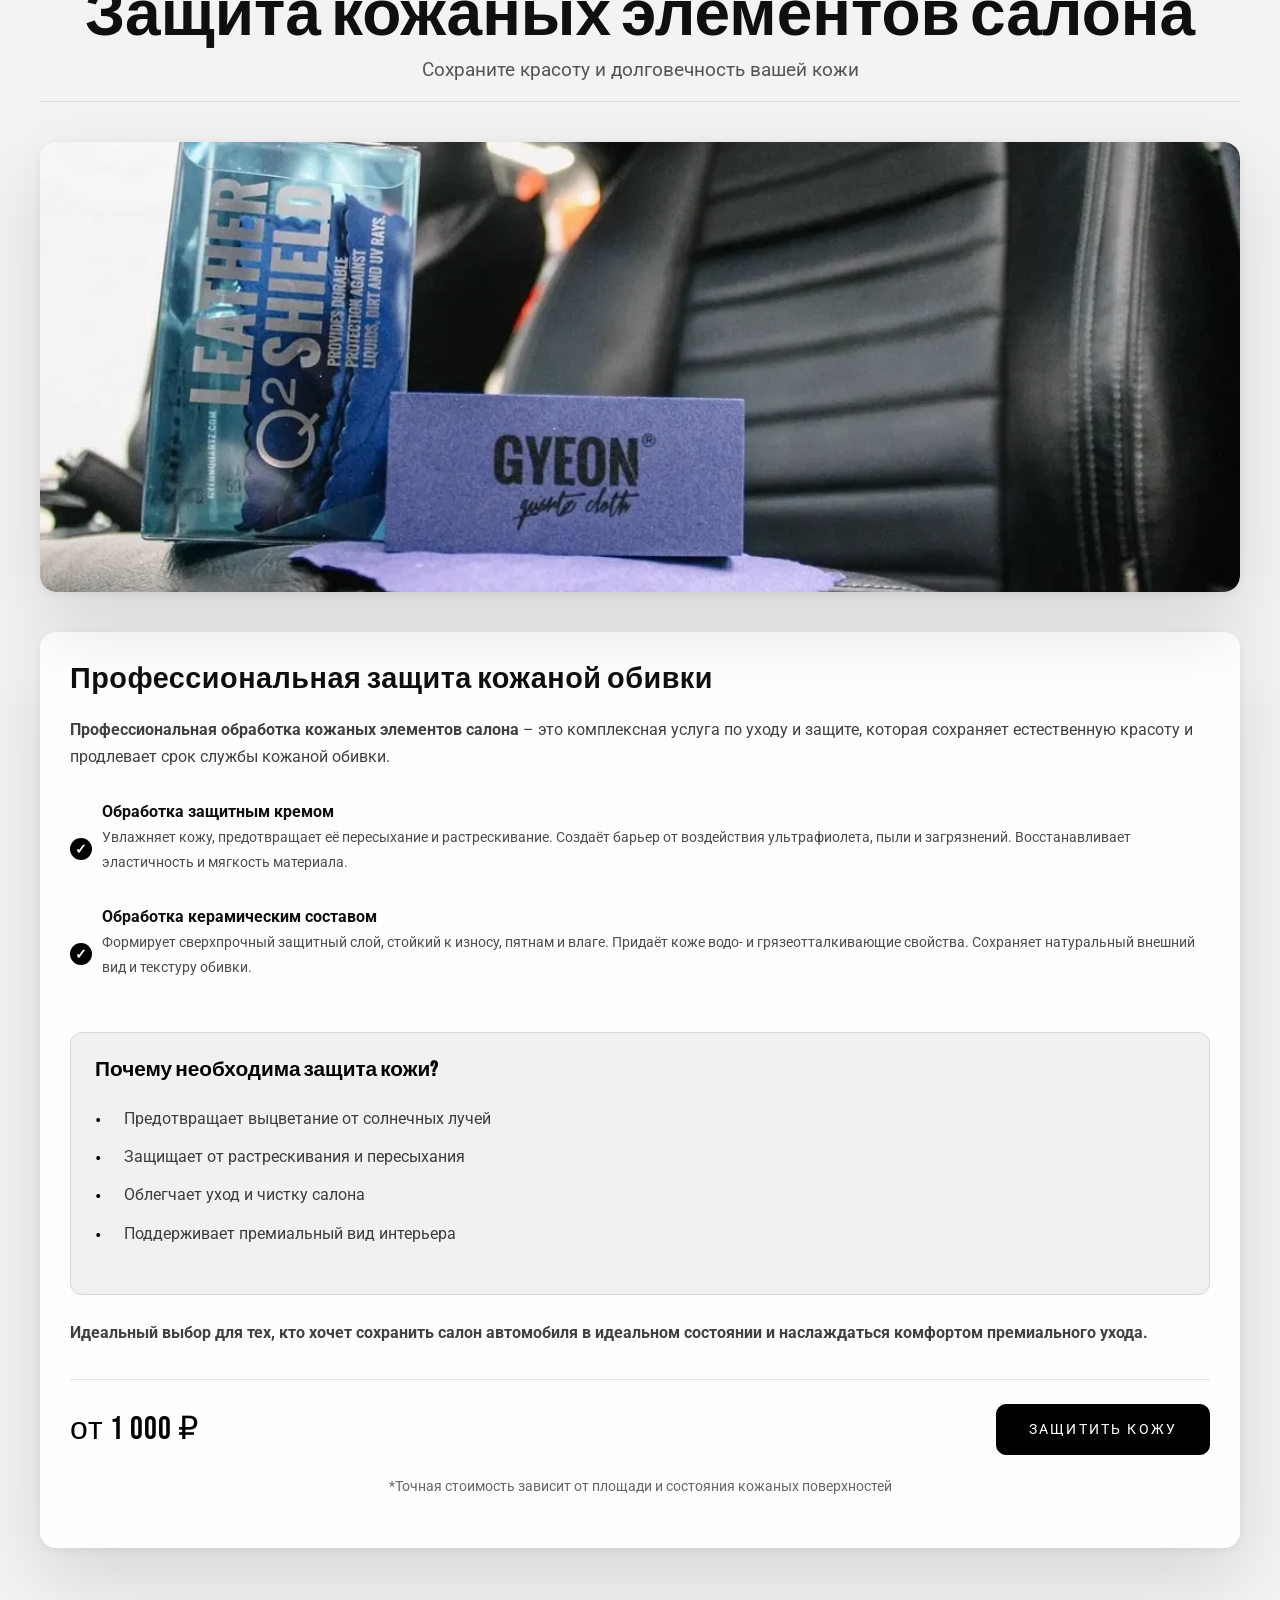
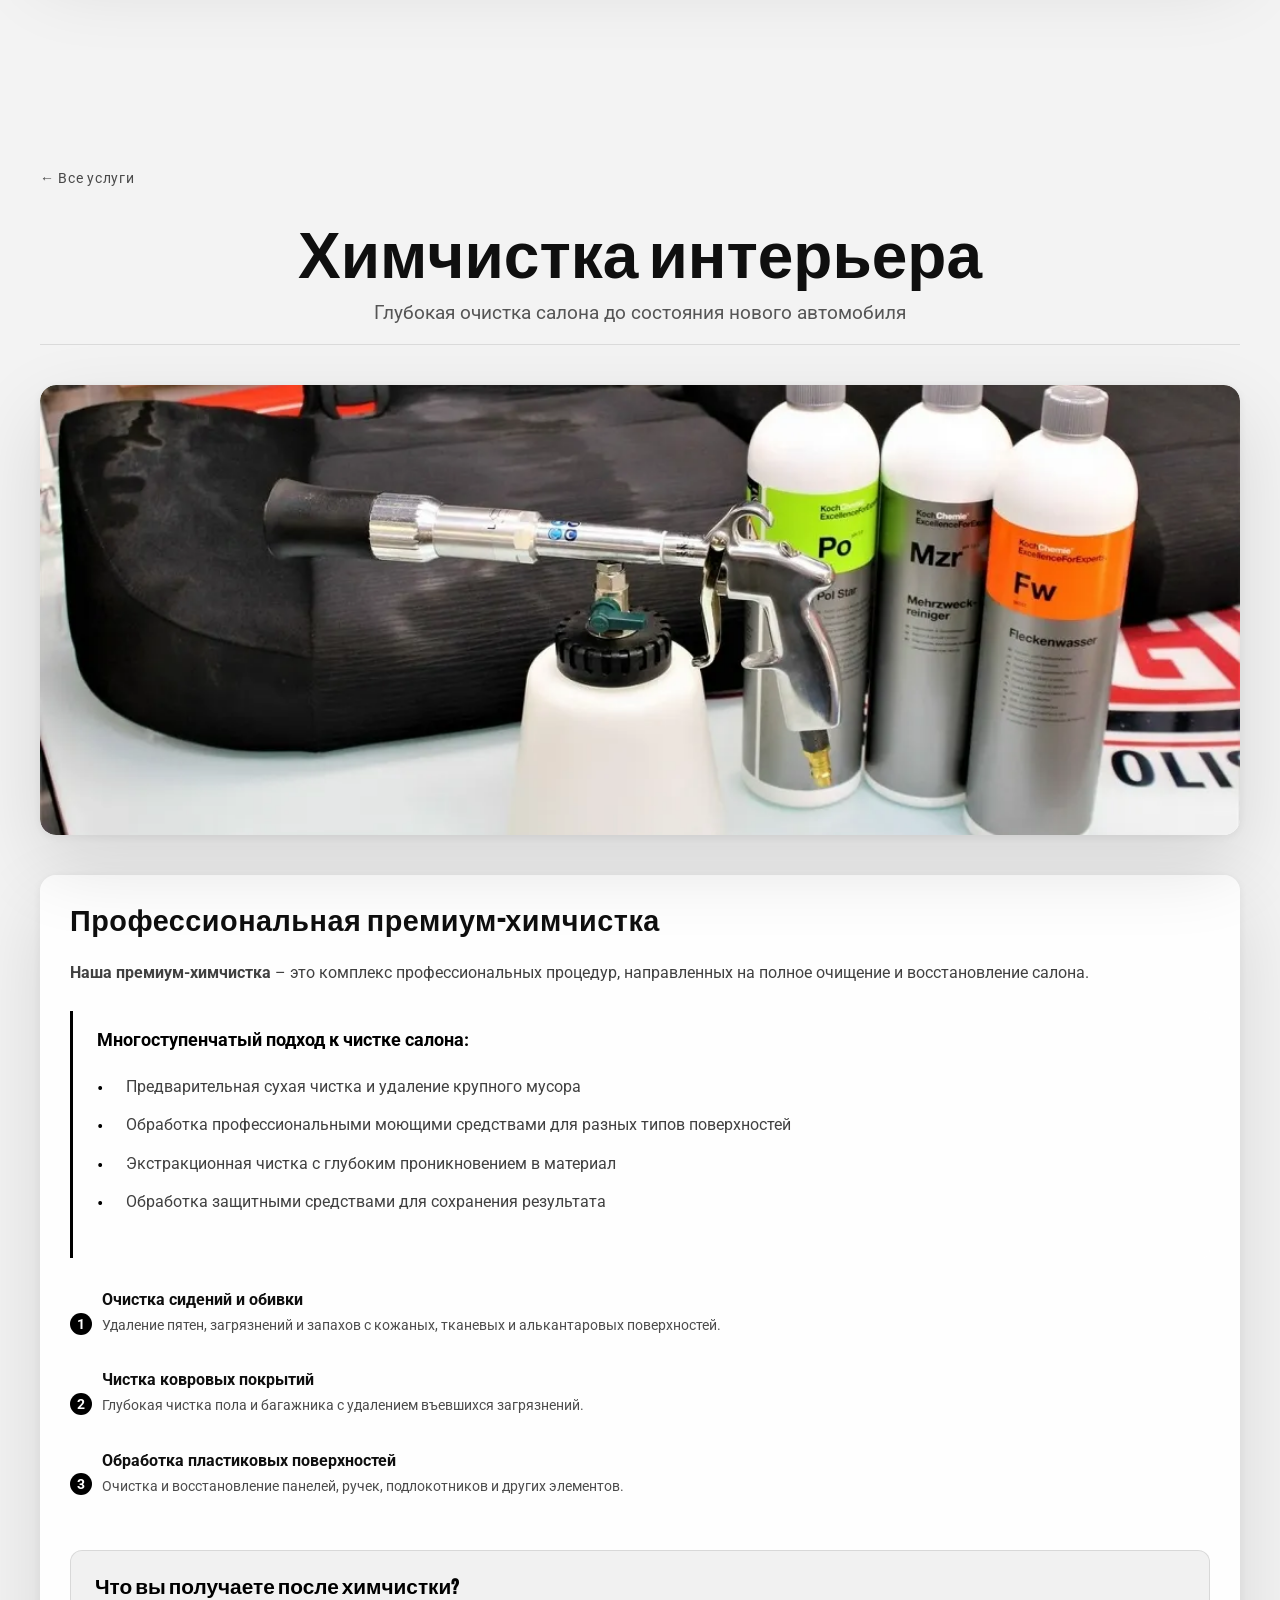
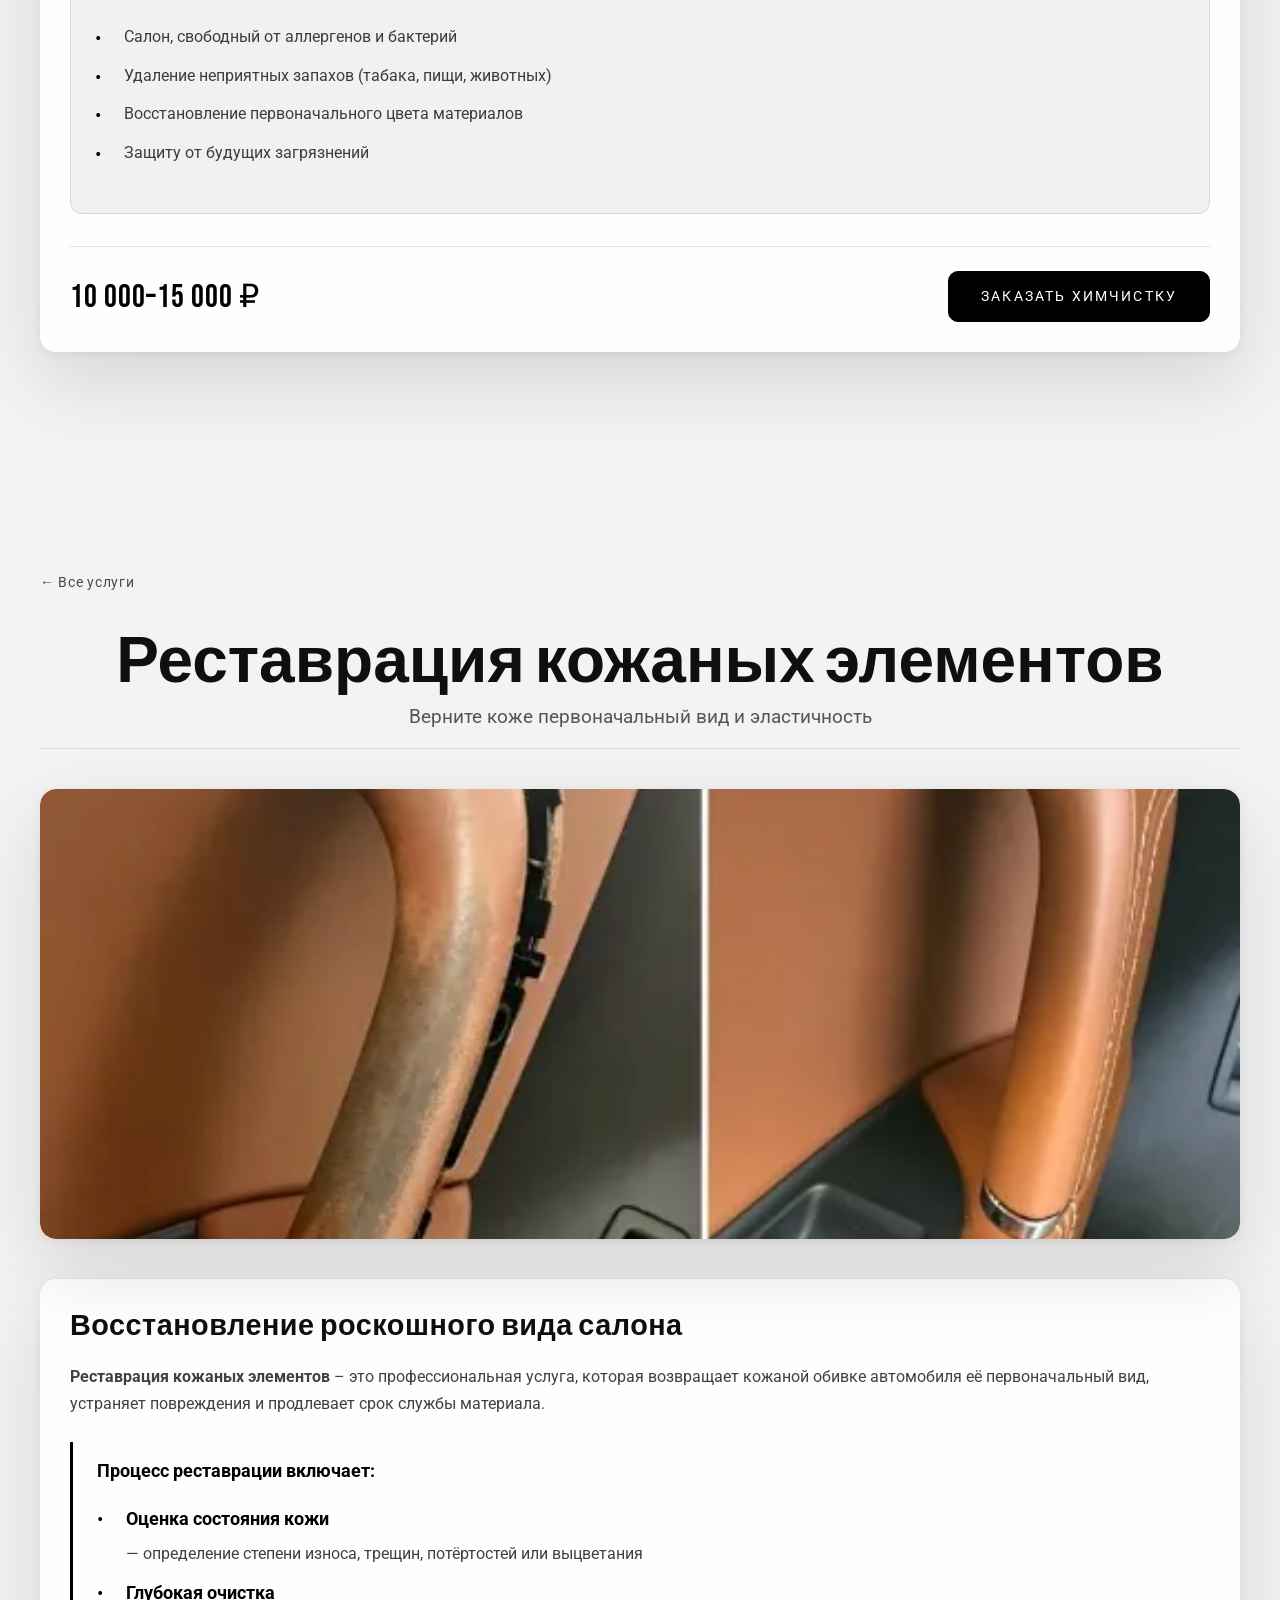
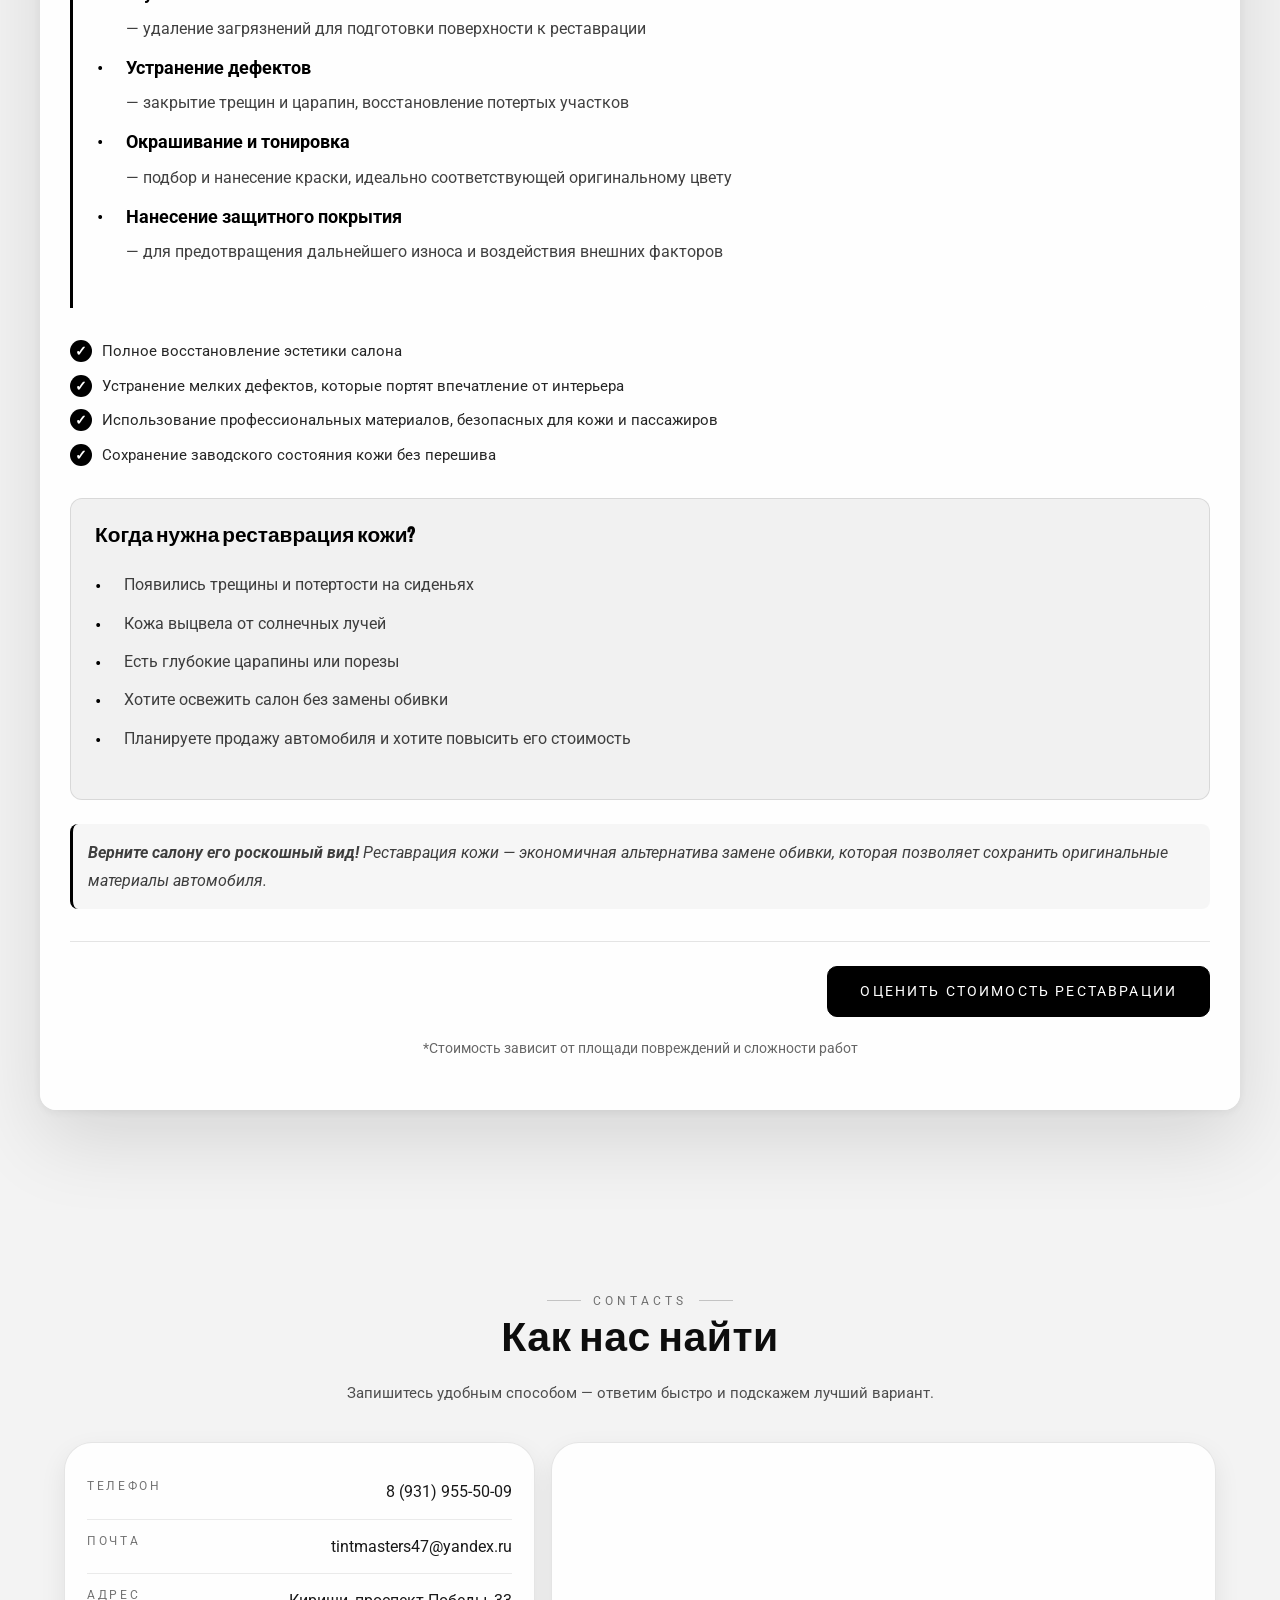
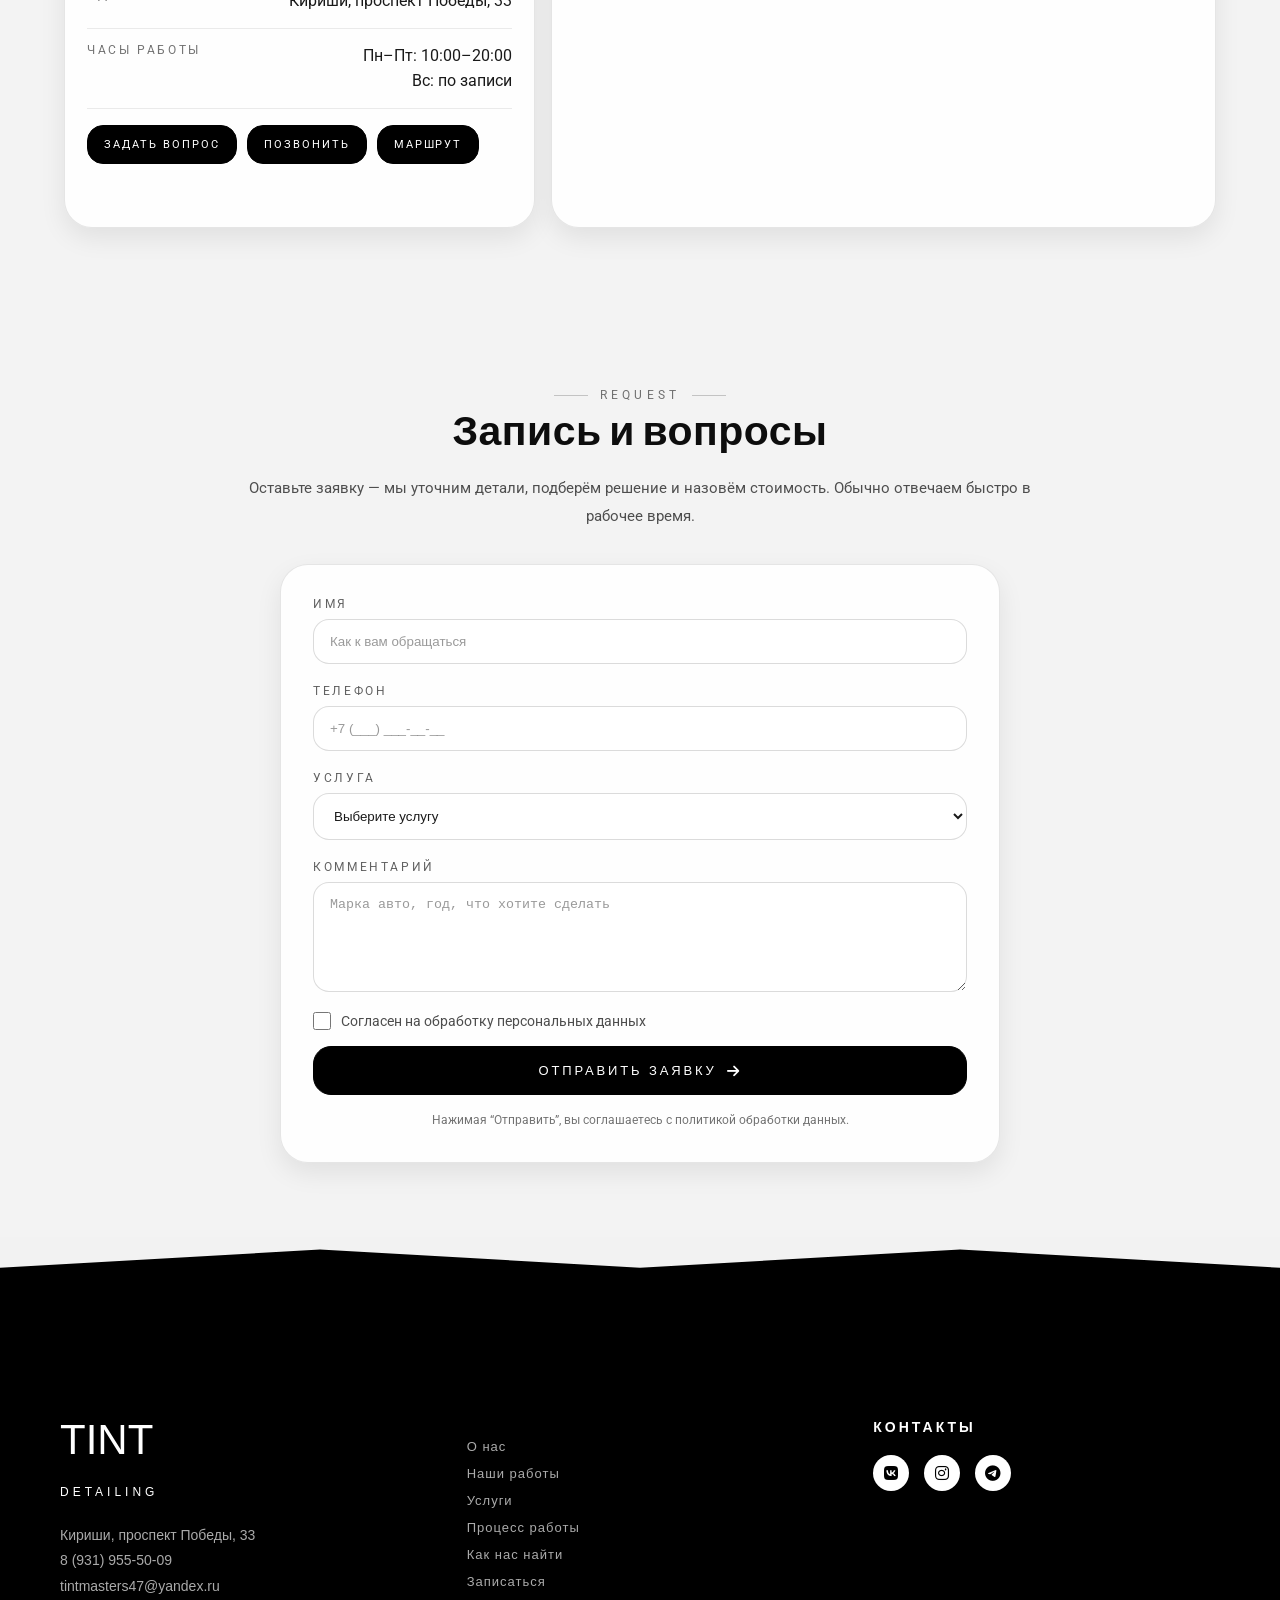
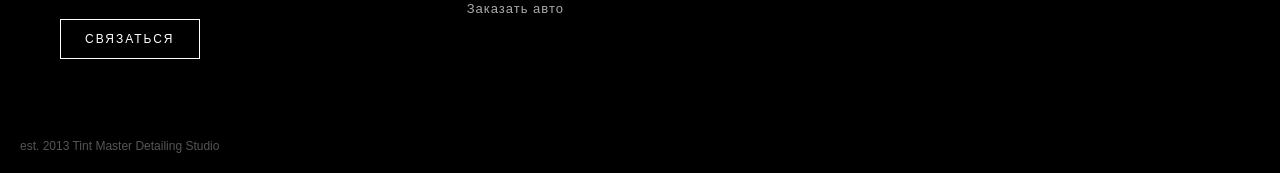
<file: index-service4.html>
﻿<!DOCTYPE html>
<html lang="ru">

<head>
  <meta charset="UTF-8">
  <meta name="viewport" content="width=device-width, initial-scale=1.0">
  <meta http-equiv="X-UA-Compatible" content="ie=edge">
  <title>TINT MASTERS - Детейлинг автомобилей</title>
  <link href="https://fonts.googleapis.com/css2?family=Bebas+Neue&family=Roboto:wght@400;500&display=swap"
    rel="stylesheet">
  <link rel="stylesheet" href="https://cdnjs.cloudflare.com/ajax/libs/font-awesome/6.5.1/css/all.min.css">
  <!-- Favicon (иконка сайта) -->
  <link rel="icon" href="./Logo-Tint.webp" type="image/png">
  <link rel="stylesheet" href="./static/style.css">
  <link rel="stylesheet" href="./static2/style2.css">
  <script src="./static/burger.js" defer></script>

</head>

<body>
  <!-- Header -->
  <header class="site-header">
    <div class="header-inner">
      <a class="brand" href="/index.html">
        <img src="./Logo-Tint.webp" alt="TINT MASTERS Logo" class="brand-logo" />
        <div class="brand-text">
          <div class="brand-name">TINT MASTERS</div>
          <div class="brand-sub">Детейлинг студия</div>
        </div>
      </a>

      <!-- Десктоп меню -->
      <nav class="nav" aria-label="Главная навигация">
        <ul class="nav-list">
          <li><a class="nav-link" href="/index.html#about">О нас</a></li>
          <li><a class="nav-link" href="/index.html#works">Наши работы</a></li>
          <li><a class="nav-link" href="/index.html#services">Услуги</a></li>
          <li><a class="nav-link" href="/index.html#process">Процесс работы</a></li>
          <li><a class="nav-link" href="#contacts">Как нас найти</a></li>
          <li><a class="nav-link" href="#form">Записаться</a></li>
          <li><a class="nav-link" href="/index-Avto.html">Заказать Авто</a></li>
        </ul>
      </nav>

      <!-- Бургер справа -->
      <button class="burger" id="burger" aria-label="Открыть меню" aria-expanded="false" aria-controls="mobileNav">
        <span></span><span></span><span></span>
      </button>
      <div class="header-contacts">
        <a href="tel:89319555009" class="header-phone">
          8&nbsp;(931)&nbsp;955-50-09
        </a>

        <div class="header-socials">
          <a href="https://vk.com/tint_ms" target="_blank">
            <i class="fa-brands fa-vk"></i>
          </a>
          <a href="https://instagram.com/tint_masters_kirishi" target="_blank">
            <i class="fa-brands fa-instagram"></i>
          </a>
          <a href="https://youtube.com/yourpage" target="_blank">
            <i class="fa-brands fa-telegram"></i>
          </a>
        </div>
      </div>
    </div>

    <!-- Затемнение -->
    <div class="nav-overlay" id="navOverlay" hidden></div>

    <!-- Мобильное меню (выезжает справа) -->
    <nav class="mobile-nav" id="mobileNav" aria-label="Мобильная навигация" aria-hidden="true">
      <div class="mobile-nav__top">
        <div class="mobile-nav__title">МЕНЮ</div>
        <button class="mobile-nav__close" id="mobileClose" aria-label="Закрыть меню">×</button>
      </div>

      <ul class="mobile-nav__list">
        <li><a class="mobile-nav__link" href="/index.html#about">О нас</a></li>
        <li><a class="mobile-nav__link" href="/index.html#works">Наши работы</a></li>
        <li><a class="mobile-nav__link" href="/index.html#services">Услуги</a></li>
        <li><a class="mobile-nav__link" href="/index.html#process">Процесс работы</a></li>
        <li><a class="mobile-nav__link" href="#contacts">Как нас найти</a></li>
        <li><a class="mobile-nav__link" href="#form">Записаться</a></li>
        <li><a class="mobile-nav__link" href="/index-Avto.html">Заказать Авто</a></li>
      </ul>

      <!-- CONTACTS (внизу бургера) -->
      <div class="mobile-nav__contacts">
        <div class="mobile-contact">
          <span class="mobile-contact__label">Телефон</span>
          <a href="tel:+79319555009" class="mobile-contact__value">
            8 (931) 955-50-09
          </a>
        </div>

        <div class="mobile-contact">
          <span class="mobile-contact__label">Адрес</span>
          <span class="mobile-contact__value">
            Кириши<br>
            ул. проспект Победы, 33
          </span>
        </div>

        <div class="mobile-contact">
          <span class="mobile-contact__label">Время работы</span>
          <span class="mobile-contact__value">
            Пн–Пт 10:00–20:00<br>
            Вс — по записи
          </span>
        </div>
      </div>

      <div class="mobile-nav__socials">
        <a href="https://vk.com/tint_ms" target="_blank" aria-label="VK">
          <i class="fa-brands fa-vk"></i>
        </a>

        <a href="https://instagram.com/tint_masters_kirishi" target="_blank" aria-label="Instagram">
          <i class="fa-brands fa-instagram"></i>
        </a>

        <a href="https://youtube.com/yourpage" target="_blank" aria-label="Telegram">
          <i class="fa-brands fa-telegram"></i>
        </a>
      </div>
    </nav>
  </header>

  <!-- Hero Section (Главный баннер с видео) -->
  <section class="hero">
  <video autoplay muted loop id="hero-video">
    <source src="./IMG_1879.webm" type="video/webm">
  </video>

  <div class="hero-content">
    <h1>Профессиональный детейлинг для вашего автомобиля</h1>
    <p>Мы знаем, как важно, чтобы ваш автомобиль выглядел идеально</p>
  </div>
</section>
<section class="after-hero"></section>

  <!-- СЕКЦИЯ 1: Перетяжка в оригинальную алькантару -->
  <section class="service-page" id="alcantara-restyling">
    <div class="container">
      <a href="/index.html#services" class="back-link">← Все услуги</a>
    </div>

    <div class="service-hero container">
      <div class="service-header">
        <h1 class="service-title">Перетяжка в оригинальную алькантару</h1>
        <p class="service-subtitle">Роскошь и премиум-класс для вашего салона</p>
      </div>

      <div class="service-layout layout-1">
        <div class="service-media">
          <div class="image-wrapper">
            <img src="./static2/salon1.webp" alt="Перетяжка потолка в алькантару">
          </div>
        </div>

        <div class="service-content">
          <div class="content-wrapper">
            <h2>Элегантность и комфорт премиум-класса</h2>
            <p><strong>Перетяжка потолка в алькантару</strong> – это не просто изменение интерьера автомобиля, это шаг к
              премиум-классу и роскоши. Вот почему это стоит сделать:</p>

            <div class="features">
              <div class="feature">
                <span class="feature-icon">1</span>
                <div>
                  <strong>Эстетика премиум-класса</strong>
                  <p style="font-size: 0.9rem; color: rgba(0,0,0,0.7); margin-top: 5px;">
                    Алькантара – материал, используемый в салонах автомобилей люксовых брендов. Перетяжка потолка
                    придаёт интерьеру элегантность и современный стиль.
                  </p>
                </div>
              </div>

              <div class="feature">
                <span class="feature-icon">2</span>
                <div>
                  <strong>Приятные тактильные ощущения</strong>
                  <p style="font-size: 0.9rem; color: rgba(0,0,0,0.7); margin-top: 5px;">
                    Мягкость и бархатистость алькантары создают уют и комфорт, которых нет у стандартных материалов.
                  </p>
                </div>
              </div>

              <div class="feature">
                <span class="feature-icon">3</span>
                <div>
                  <strong>Улучшение акустики</strong>
                  <p style="font-size: 0.9rem; color: rgba(0,0,0,0.7); margin-top: 5px;">
                    Алькантара поглощает звуковые волны, уменьшая эхо и шумы в салоне.
                  </p>
                </div>
              </div>
            </div>

            <div class="features">
              <div class="feature">
                <span class="feature-icon">4</span>
                <div>
                  <strong>Простота ухода</strong>
                  <p style="font-size: 0.9rem; color: rgba(0,0,0,0.7); margin-top: 5px;">
                    Материал устойчив к загрязнениям и износу, легко чистится, долго сохраняет свой первозданный вид.
                  </p>
                </div>
              </div>

              <div class="feature">
                <span class="feature-icon">5</span>
                <div>
                  <strong>Индивидуальность и стиль</strong>
                  <p style="font-size: 0.9rem; color: rgba(0,0,0,0.7); margin-top: 5px;">
                    Возможность выбрать цвет и текстуру позволяет подчеркнуть уникальный характер автомобиля и
                    удовлетворить самые взыскательные вкусы.
                  </p>
                </div>
              </div>

              <div class="feature">
                <span class="feature-icon">6</span>
                <div>
                  <strong>Добавление ценности автомобилю</strong>
                  <p style="font-size: 0.9rem; color: rgba(0,0,0,0.7); margin-top: 5px;">
                    Премиальный потолок из алькантары значительно улучшает общий вид салона и повышает привлекательность
                    авто на вторичном рынке.
                  </p>
                </div>
              </div>
            </div>

            <p><strong>Перетяжка потолка в алькантару – это инвестиция в комфорт, стиль и статус вашего
                автомобиля.</strong> Сделайте ваш салон уникальным и по-настоящему роскошным!</p>

            <div class="highlight-list">
              <strong>В указанную стоимость включено:</strong>
              <ul>
                <li>Покраска всей фурнитуры в цвет выбранного материала</li>
                <li>Гравировка всех кнопок</li>
                <li>Перешив козырьков</li>
              </ul>
            </div>

            <div class="price-action">
              <div class="price-final">130 000 ₽</div>
              <a href="#form" class="service-cta">Заказать перетяжку</a>
            </div>
          </div>
        </div>
      </div>
    </div>
  </section>

  <!-- СЕКЦИЯ 2: Защита кожаных элементов салона -->
  <section class="service-page" id="leather-protection">
    <div class="container">
      <a href="/index.html#services" class="back-link">← Все услуги</a>
    </div>

    <div class="service-hero container">
      <div class="service-header">
        <h1 class="service-title">Защита кожаных элементов салона</h1>
        <p class="service-subtitle">Сохраните красоту и долговечность вашей кожи</p>
      </div>

      <div class="service-layout layout-1">
        <div class="service-media">
          <div class="image-wrapper framed">
            <img src="./static2/salon2.webp" alt="Защита кожаных элементов салона">
          </div>
        </div>

        <div class="service-content">
          <div class="content-wrapper framed">
            <h2>Профессиональная защита кожаной обивки</h2>
            <p><strong>Профессиональная обработка кожаных элементов салона</strong> – это комплексная услуга по уходу и
              защите, которая сохраняет естественную красоту и продлевает срок службы кожаной обивки.</p>

            <div class="features">
              <div class="feature">
                <span class="feature-icon">✓</span>
                <div>
                  <strong>Обработка защитным кремом</strong>
                  <p style="font-size: 0.9rem; color: rgba(0,0,0,0.7); margin-top: 5px;">
                    Увлажняет кожу, предотвращает её пересыхание и растрескивание. Создаёт барьер от воздействия
                    ультрафиолета, пыли и загрязнений. Восстанавливает эластичность и мягкость материала.
                  </p>
                </div>
              </div>

              <div class="feature">
                <span class="feature-icon">✓</span>
                <div>
                  <strong>Обработка керамическим составом</strong>
                  <p style="font-size: 0.9rem; color: rgba(0,0,0,0.7); margin-top: 5px;">
                    Формирует сверхпрочный защитный слой, стойкий к износу, пятнам и влаге. Придаёт коже водо- и
                    грязеотталкивающие свойства. Сохраняет натуральный внешний вид и текстуру обивки.
                  </p>
                </div>
              </div>
            </div>

            <div class="why-choose">
              <h3>Почему необходима защита кожи?</h3>
              <ul>
                <li>Предотвращает выцветание от солнечных лучей</li>
                <li>Защищает от растрескивания и пересыхания</li>
                <li>Облегчает уход и чистку салона</li>
                <li>Поддерживает премиальный вид интерьера</li>
              </ul>
            </div>

            <p><strong>Идеальный выбор для тех, кто хочет сохранить салон автомобиля в идеальном состоянии и
                наслаждаться комфортом премиального ухода.</strong></p>

            <div class="price-action">
              <div class="price-final">от 1 000 ₽</div>
              <a href="#form" class="service-cta">Защитить кожу</a>
            </div>

            <p style="text-align: center; margin-top: 20px; font-size: 0.9rem; color: rgba(0,0,0,0.6);">
              *Точная стоимость зависит от площади и состояния кожаных поверхностей
            </p>
          </div>
        </div>
      </div>
    </div>
  </section>

  <!-- СЕКЦИЯ 3: Химчистка интерьера -->
  <section class="service-page" id="interior-cleaning">
    <div class="container">
      <a href="/index.html#services" class="back-link">← Все услуги</a>
    </div>

    <div class="service-hero container">
      <div class="service-header">
        <h1 class="service-title">Химчистка интерьера</h1>
        <p class="service-subtitle">Глубокая очистка салона до состояния нового автомобиля</p>
      </div>

      <div class="service-layout layout-1">
        <div class="service-media">
          <div class="image-wrapper">
            <img src="./static2/salon3.webp" alt="Химчистка салона автомобиля">
          </div>
        </div>

        <div class="service-content">
          <div class="content-wrapper">
            <h2>Профессиональная премиум-химчистка</h2>
            <p><strong>Наша премиум-химчистка</strong> – это комплекс профессиональных процедур, направленных на полное
              очищение и восстановление салона.</p>

            <div class="highlight-list">
              <strong>Многоступенчатый подход к чистке салона:</strong>
              <ul>
                <li>Предварительная сухая чистка и удаление крупного мусора</li>
                <li>Обработка профессиональными моющими средствами для разных типов поверхностей</li>
                <li>Экстракционная чистка с глубоким проникновением в материал</li>
                <li>Обработка защитными средствами для сохранения результата</li>
              </ul>
            </div>

            <div class="features">
              <div class="feature">
                <span class="feature-icon">1</span>
                <div>
                  <strong>Очистка сидений и обивки</strong>
                  <p style="font-size: 0.9rem; color: rgba(0,0,0,0.7); margin-top: 5px;">
                    Удаление пятен, загрязнений и запахов с кожаных, тканевых и алькантаровых поверхностей.
                  </p>
                </div>
              </div>

              <div class="feature">
                <span class="feature-icon">2</span>
                <div>
                  <strong>Чистка ковровых покрытий</strong>
                  <p style="font-size: 0.9rem; color: rgba(0,0,0,0.7); margin-top: 5px;">
                    Глубокая чистка пола и багажника с удалением въевшихся загрязнений.
                  </p>
                </div>
              </div>

              <div class="feature">
                <span class="feature-icon">3</span>
                <div>
                  <strong>Обработка пластиковых поверхностей</strong>
                  <p style="font-size: 0.9rem; color: rgba(0,0,0,0.7); margin-top: 5px;">
                    Очистка и восстановление панелей, ручек, подлокотников и других элементов.
                  </p>
                </div>
              </div>
            </div>

            <div class="why-choose">
              <h3>Что вы получаете после химчистки?</h3>
              <ul>
                <li>Салон, свободный от аллергенов и бактерий</li>
                <li>Удаление неприятных запахов (табака, пищи, животных)</li>
                <li>Восстановление первоначального цвета материалов</li>
                <li>Защиту от будущих загрязнений</li>
              </ul>
            </div>

            <div class="price-action">
              <div class="price-final">10 000–15 000 ₽</div>
              <a href="#form" class="service-cta">Заказать химчистку</a>
            </div>
          </div>
        </div>
      </div>
    </div>
  </section>

  <!-- СЕКЦИЯ 4: Реставрация кожаных элементов -->
  <section class="service-page" id="leather-restoration">
    <div class="container">
      <a href="/index.html#services" class="back-link">← Все услуги</a>
    </div>

    <div class="service-hero container">
      <div class="service-header">
        <h1 class="service-title">Реставрация кожаных элементов</h1>
        <p class="service-subtitle">Верните коже первоначальный вид и эластичность</p>
      </div>

      <div class="service-layout layout-1">
        <div class="service-media">
          <div class="image-wrapper framed">
            <img src="./static2/salon4.webp" alt="Реставрация кожаных элементов">
          </div>
        </div>

        <div class="service-content">
          <div class="content-wrapper framed">
            <h2>Восстановление роскошного вида салона</h2>
            <p><strong>Реставрация кожаных элементов</strong> – это профессиональная услуга, которая возвращает кожаной
              обивке автомобиля её первоначальный вид, устраняет повреждения и продлевает срок службы материала.</p>

            <div class="highlight-list">
              <strong>Процесс реставрации включает:</strong>
              <ul>
                <li><strong>Оценка состояния кожи</strong> — определение степени износа, трещин, потёртостей или
                  выцветания</li>
                <li><strong>Глубокая очистка</strong> — удаление загрязнений для подготовки поверхности к реставрации
                </li>
                <li><strong>Устранение дефектов</strong> — закрытие трещин и царапин, восстановление потертых участков
                </li>
                <li><strong>Окрашивание и тонировка</strong> — подбор и нанесение краски, идеально соответствующей
                  оригинальному цвету</li>
                <li><strong>Нанесение защитного покрытия</strong> — для предотвращения дальнейшего износа и воздействия
                  внешних факторов</li>
              </ul>
            </div>

            <div class="features">
              <div class="feature">
                <span class="feature-icon">✓</span>
                <span class="feature-text">Полное восстановление эстетики салона</span>
              </div>
              <div class="feature">
                <span class="feature-icon">✓</span>
                <span class="feature-text">Устранение мелких дефектов, которые портят впечатление от интерьера</span>
              </div>
              <div class="feature">
                <span class="feature-icon">✓</span>
                <span class="feature-text">Использование профессиональных материалов, безопасных для кожи и
                  пассажиров</span>
              </div>
              <div class="feature">
                <span class="feature-icon">✓</span>
                <span class="feature-text">Сохранение заводского состояния кожи без перешива</span>
              </div>
            </div>

            <div class="why-choose">
              <h3>Когда нужна реставрация кожи?</h3>
              <ul>
                <li>Появились трещины и потертости на сиденьях</li>
                <li>Кожа выцвела от солнечных лучей</li>
                <li>Есть глубокие царапины или порезы</li>
                <li>Хотите освежить салон без замены обивки</li>
                <li>Планируете продажу автомобиля и хотите повысить его стоимость</li>
              </ul>
            </div>

            <p
              style="font-style: italic; background: rgba(0,0,0,0.03); padding: 15px; border-radius: 8px; border-left: 3px solid #000;">
              <strong>Верните салону его роскошный вид!</strong> Реставрация кожи — экономичная альтернатива замене
              обивки, которая позволяет сохранить оригинальные материалы автомобиля.
            </p>

            <div class="price-action">
              <div class="price-final"></div>
              <a href="#form" class="service-cta">Оценить стоимость реставрации</a>
            </div>

            <p style="text-align: center; margin-top: 20px; font-size: 0.9rem; color: rgba(0,0,0,0.6);">
              *Стоимость зависит от площади повреждений и сложности работ
            </p>
          </div>
        </div>
      </div>
    </div>
  </section>





  <!-- КОНТАКТЫ + КАРТА -->
  <section id="contacts" class="section section--dark reveal">
    <div class="container">
      <div class="sec-head">
        <div class="sec-kicker">CONTACTS</div>
        <h2 class="sec-title">Как нас найти</h2>
        <p class="sec-sub">Запишитесь удобным способом — ответим быстро и подскажем лучший вариант.</p>
      </div>

      <div class="contacts-grid">
        <div class="contact-card">
          <div class="contact-row">
            <div class="contact-label">Телефон</div>
            <a class="contact-value" href="tel:+79319555009">8 (931) 955-50-09</a>
          </div>

          <div class="contact-row">
            <div class="contact-label">Почта</div>
            <a class="contact-value" href="mailto:tintmasters47@yandex.ru">tintmasters47@yandex.ru</a>
          </div>

          <div class="contact-row">
            <div class="contact-label">Адрес</div>
            <div class="contact-value">Кириши, проспект Победы, 33</div>
          </div>

          <div class="contact-row">
            <div class="contact-label">Часы работы</div>
            <div class="contact-value">
              Пн–Пт: 10:00–20:00<br>
              Вс: по записи
            </div>
          </div>

          <div class="contact-actions">
            <a class="cbtn cbtn--primary" href="#form">Задать вопрос</a>
            <a class="cbtn" href="tel:+79319555009">Позвонить</a>
            <a class="cbtn" target="_blank" href="https://yandex.ru/maps/">Маршрут</a>
          </div>


        </div>

        <div class="map-card">
          <!-- Вставь сюда iframe карты (Яндекс/Google/2ГИС). Это заглушка. -->
          <iframe
            src="https://yandex.ru/map-widget/v1/?um=constructor%3A4cd0efb5db2f6d3b6871fe1e7adf350610385e0592f680a6e86d6a1855d10b58&amp;source=constructor"
            width="800" height="500" frameborder="0"></iframe>
        </div>
      </div>
    </div>
  </section>







    <!-- СТИЛЬНАЯ ФОРМА (вопрос/запись) -->
 <section id="form" class="section section--dark section--cta reveal">
    <div class="sec-head">
      <div class="sec-kicker">REQUEST</div>
      <h2 class="sec-title">Запись и вопросы</h2>
      <p class="sec-sub">
        Оставьте заявку — мы уточним детали, подберём решение и назовём стоимость.
        Обычно отвечаем быстро в рабочее время.
      </p>
    </div>
    
    <div class="container">
      <div class="cta-grid">
        <form class="cta-form" action="#" method="post">
          <div class="field">
            <label>Имя</label>
            <input type="text" name="name" placeholder="Как к вам обращаться" required>
          </div>

          <div class="field">
            <label>Телефон</label>
            <input type="tel" name="phone" placeholder="+7 (___) ___-__-__" required>
          </div>

          <div class="field">
            <label>Услуга</label>
            <select name="service" required>
              <option value="" disabled selected>Выберите услугу</option>
              <option>Защита кузова</option>
              <option>Техническое обслуживание</option>
              <option>Уход за кузовом</option>
              <option>Уход за салоном</option>
              <option>Автостёкла</option>
              <option>Мототехника</option>
              <option>Подарочные сертификаты</option>
              <option>Другое</option>
            </select>
          </div>

          <div class="field">
            <label>Комментарий</label>
            <textarea name="message" rows="4" placeholder="Марка авто, год, что хотите сделать"></textarea>
          </div>

          <label class="agree">
            <input type="checkbox" required>
            <span>Согласен на обработку персональных данных</span>
          </label>

          <button class="submit" type="submit">
            Отправить заявку <i class="fa-solid fa-arrow-right"></i>
          </button>

          <div class="small">
            Нажимая “Отправить”, вы соглашаетесь с политикой обработки данных.
          </div>
        </form>
      </div>
    </div>
  </section>


  <!-- Уведомление об отправке -->
  <div class="toast" id="toast" role="status" aria-live="polite" aria-hidden="true">
    <div class="toast__icon">✓</div>
    <div class="toast__text">
      <div class="toast__title">Заявка отправлена</div>
      <div class="toast__desc">Мы свяжемся с вами в ближайшее время.</div>
    </div>
    <button class="toast__close" id="toastClose" type="button" aria-label="Закрыть">×</button>
  </div>





  <!-- Footer (Низ страницы) -->
  <footer class="footer">
    <div class="footer-wave"></div>

    <div class="footer-container">
      <!-- LEFT -->
      <div class="footer-col">
        <div class="logo">TINT<br><span>DETAILING</span></div>

        <p class="footer-text">
          Кириши, проспект Победы, 33<br>
          8 (931) 955-50-09<br>
          tintmasters47@yandex.ru
        </p>

        <a href="#contacts" class="footer-btn">СВЯЗАТЬСЯ</a>
      </div>

      <!-- CENTER -->
      <div class="footer-col">
        <h4></h4>
        <ul>
          <li><a href="#about">О нас</a></li>
          <li><a href="#works">Наши работы</a></li>
          <li><a href="#services">Услуги</a></li>
          <li><a href="#process">Процесс работы</a></li>
          <li><a href="#contacts">Как нас найти</a></li>
          <li><a href="#form">Записаться</a></li>
          <li><a href="/index-Avto.html">Заказать авто</a></li>

        </ul>
      </div>

      <!-- RIGHT -->
      <div class="footer-col">
        <h4>КОНТАКТЫ</h4>

        <div class="socials">
          <a href="https://vk.com/tint_ms" target="_blank">
            <i class="fa-brands fa-vk"></i>
          </a>

          <a href="https://instagram.com/tint_masters_kirishi" target="_blank">
            <i class="fa-brands fa-instagram"></i>
          </a>

          <a href="https://youtube.com/yourpage" target="_blank">
            <i class="fa-brands fa-telegram"></i>
          </a>
        </div>
      </div>

    </div>

    <div class="footer-bottom">
      est. 2013 Tint Master Detailing Studio
    </div>
  </footer>


  <!-- =========================
     HEADER: эффект при скролле
     Добавляет класс .is-scrolled,
     когда страница прокручена вниз
========================= -->
  <script>
    const header = document.querySelector('.site-header');

    window.addEventListener(
      'scroll',
      () => {
        header.classList.toggle('is-scrolled', window.scrollY > 10);
      },
      { passive: true }
    );
  </script>





  <!-- =========================
     ПЛАВНЫЙ СКРОЛЛ ПО МЕНЮ
     Desktop + Mobile
     с учётом высоты header
========================= -->
  <script>
    document.addEventListener('DOMContentLoaded', () => {
      const header = document.querySelector('.site-header');
      const headerHeight = header ? header.offsetHeight : 0;

      const menuLinks = document.querySelectorAll(
        '.nav-link[href^="#"], .mobile-nav__link[href^="#"]'
      );

      menuLinks.forEach(link => {
        link.addEventListener('click', e => {
          const targetId = link.getAttribute('href');
          if (!targetId || targetId === '#') return;

          const target = document.querySelector(targetId);
          if (!target) return;

          e.preventDefault();

          const targetPosition =
            target.getBoundingClientRect().top +
            window.pageYOffset -
            headerHeight;

          window.scrollTo({
            top: targetPosition,
            behavior: 'smooth'
          });

          // закрываем мобильное меню
          document.body.classList.remove('no-scroll');
          document.querySelector('.site-header')?.classList.remove('menu-open');
          document.getElementById('navOverlay')?.setAttribute('hidden', '');
        });
      });
    });
  </script>


  <!-- =========================
     FORM SUBMIT
     Показ уведомления (toast)
     и очистка формы
========================= -->
  <script>
    document.addEventListener('DOMContentLoaded', () => {
      const form = document.querySelector('#form form.cta-form');
      const toast = document.getElementById('toast');
      const toastClose = document.getElementById('toastClose');

      if (!form || !toast || !toastClose) return;

      let toastTimer = null;

      // показать уведомление
      function showToast() {
        toast.classList.add('is-show');
        toast.setAttribute('aria-hidden', 'false');

        clearTimeout(toastTimer);
        toastTimer = setTimeout(hideToast, 4000);
      }

      // скрыть уведомление
      function hideToast() {
        toast.classList.remove('is-show');
        toast.setAttribute('aria-hidden', 'true');
      }

      toastClose.addEventListener('click', hideToast);

      // отправка формы
      form.addEventListener('submit', (e) => {
        e.preventDefault(); // отменяем реальную отправку

        // здесь позже можно добавить fetch / ajax

        showToast();   // показываем уведомление
        form.reset();  // очищаем поля
      });
    });
  </script>


</body>

</html>
</file>
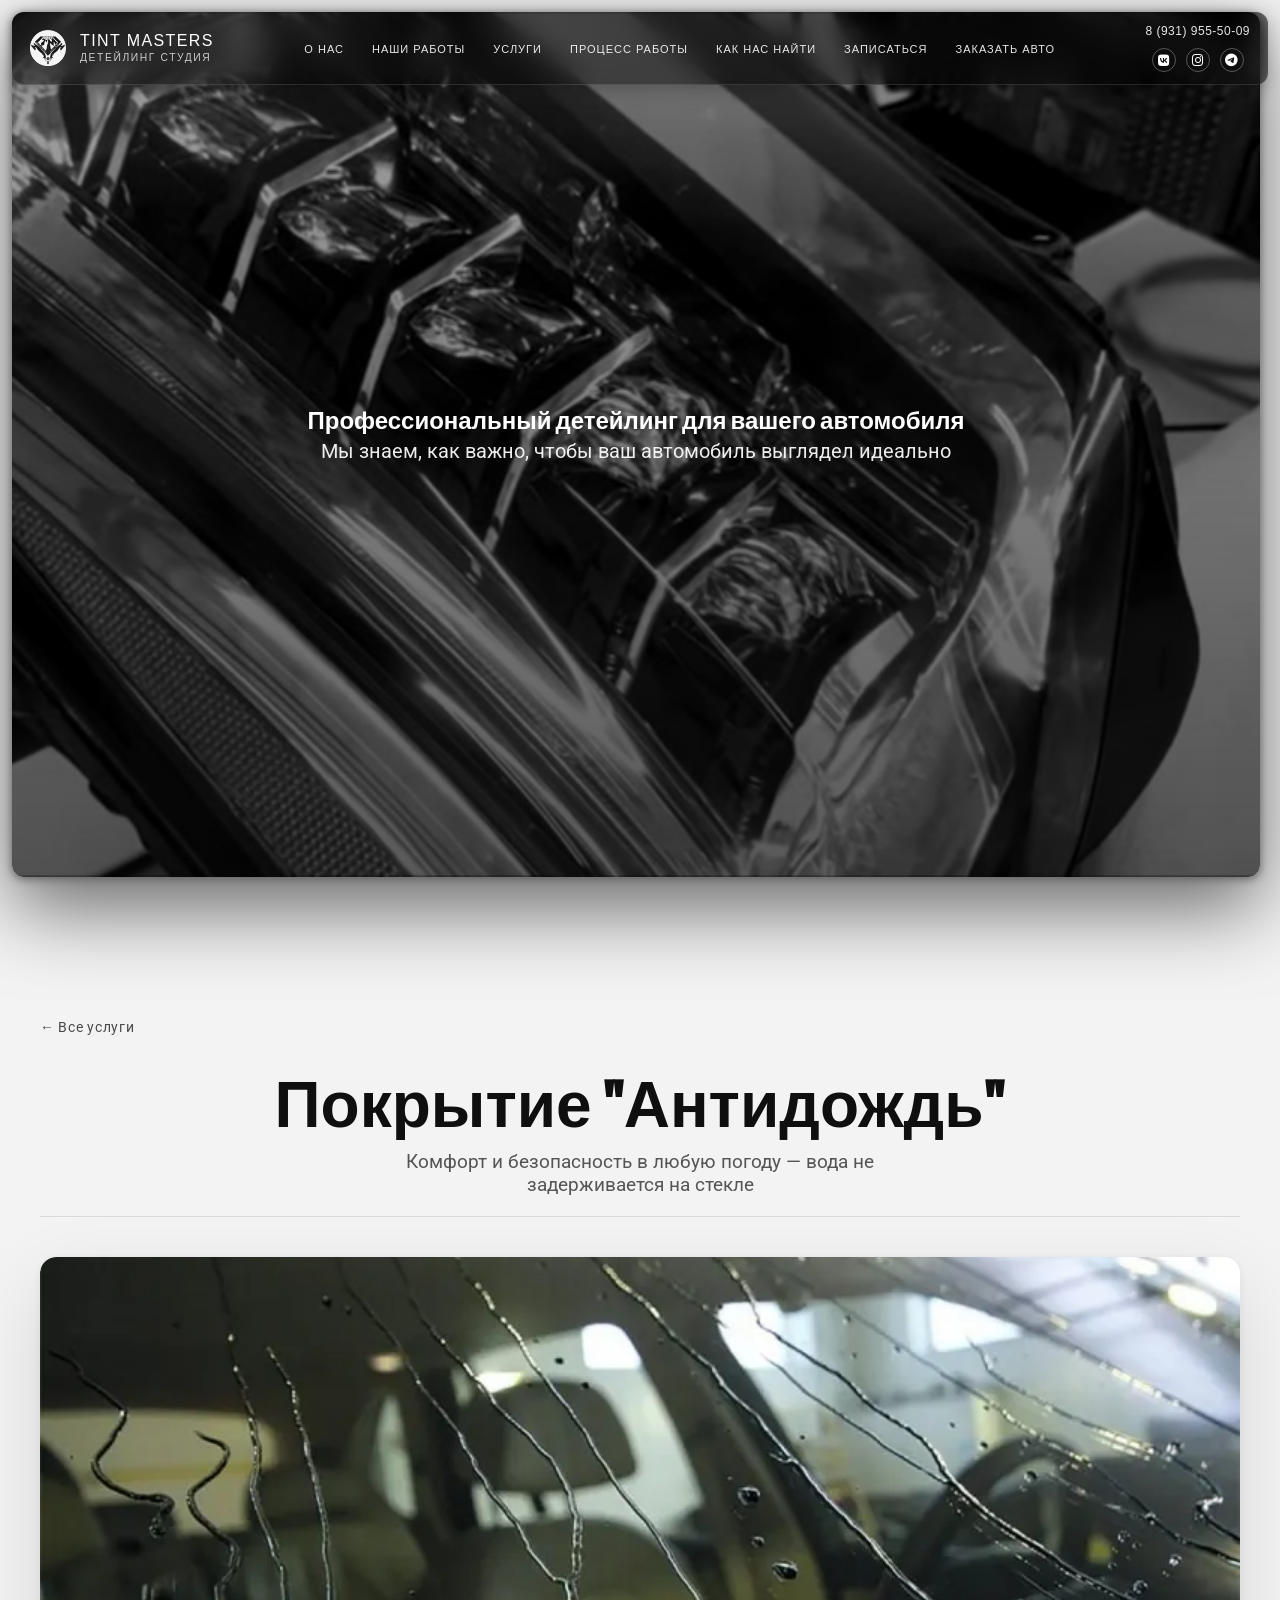
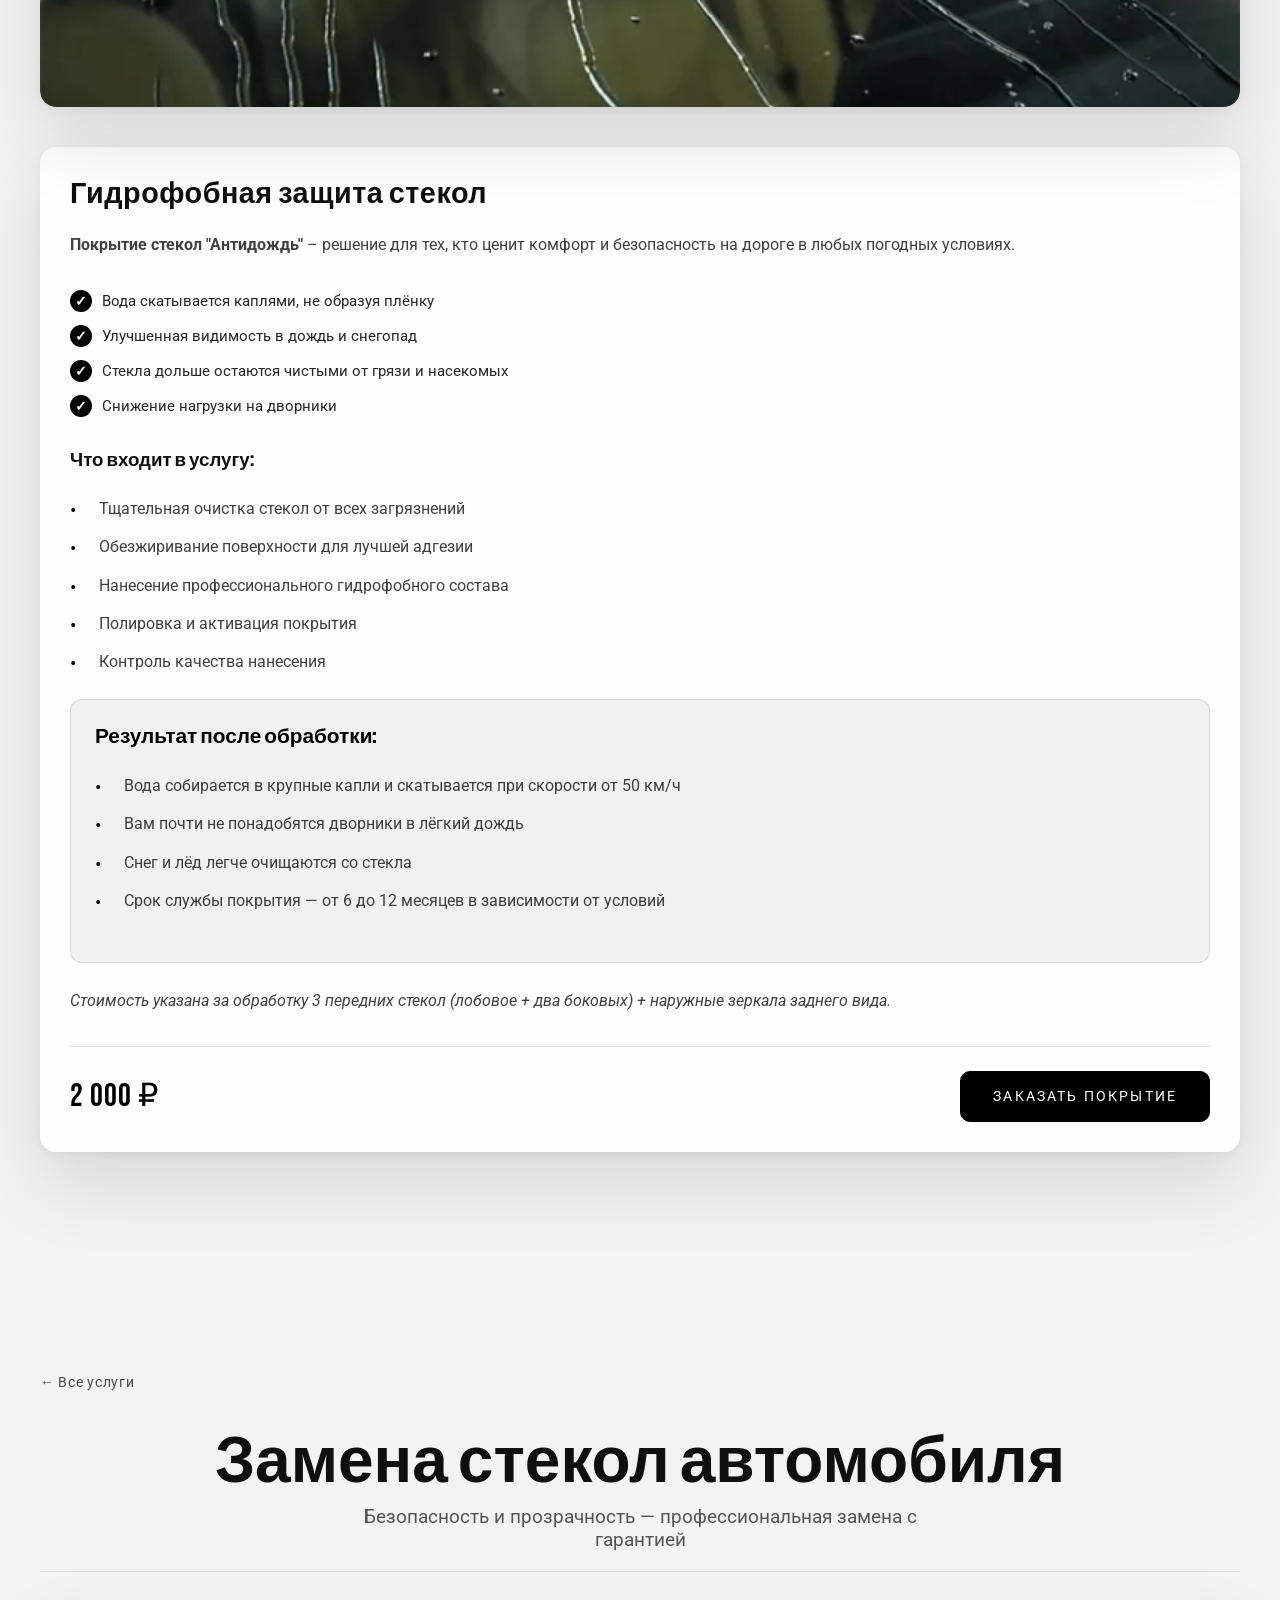
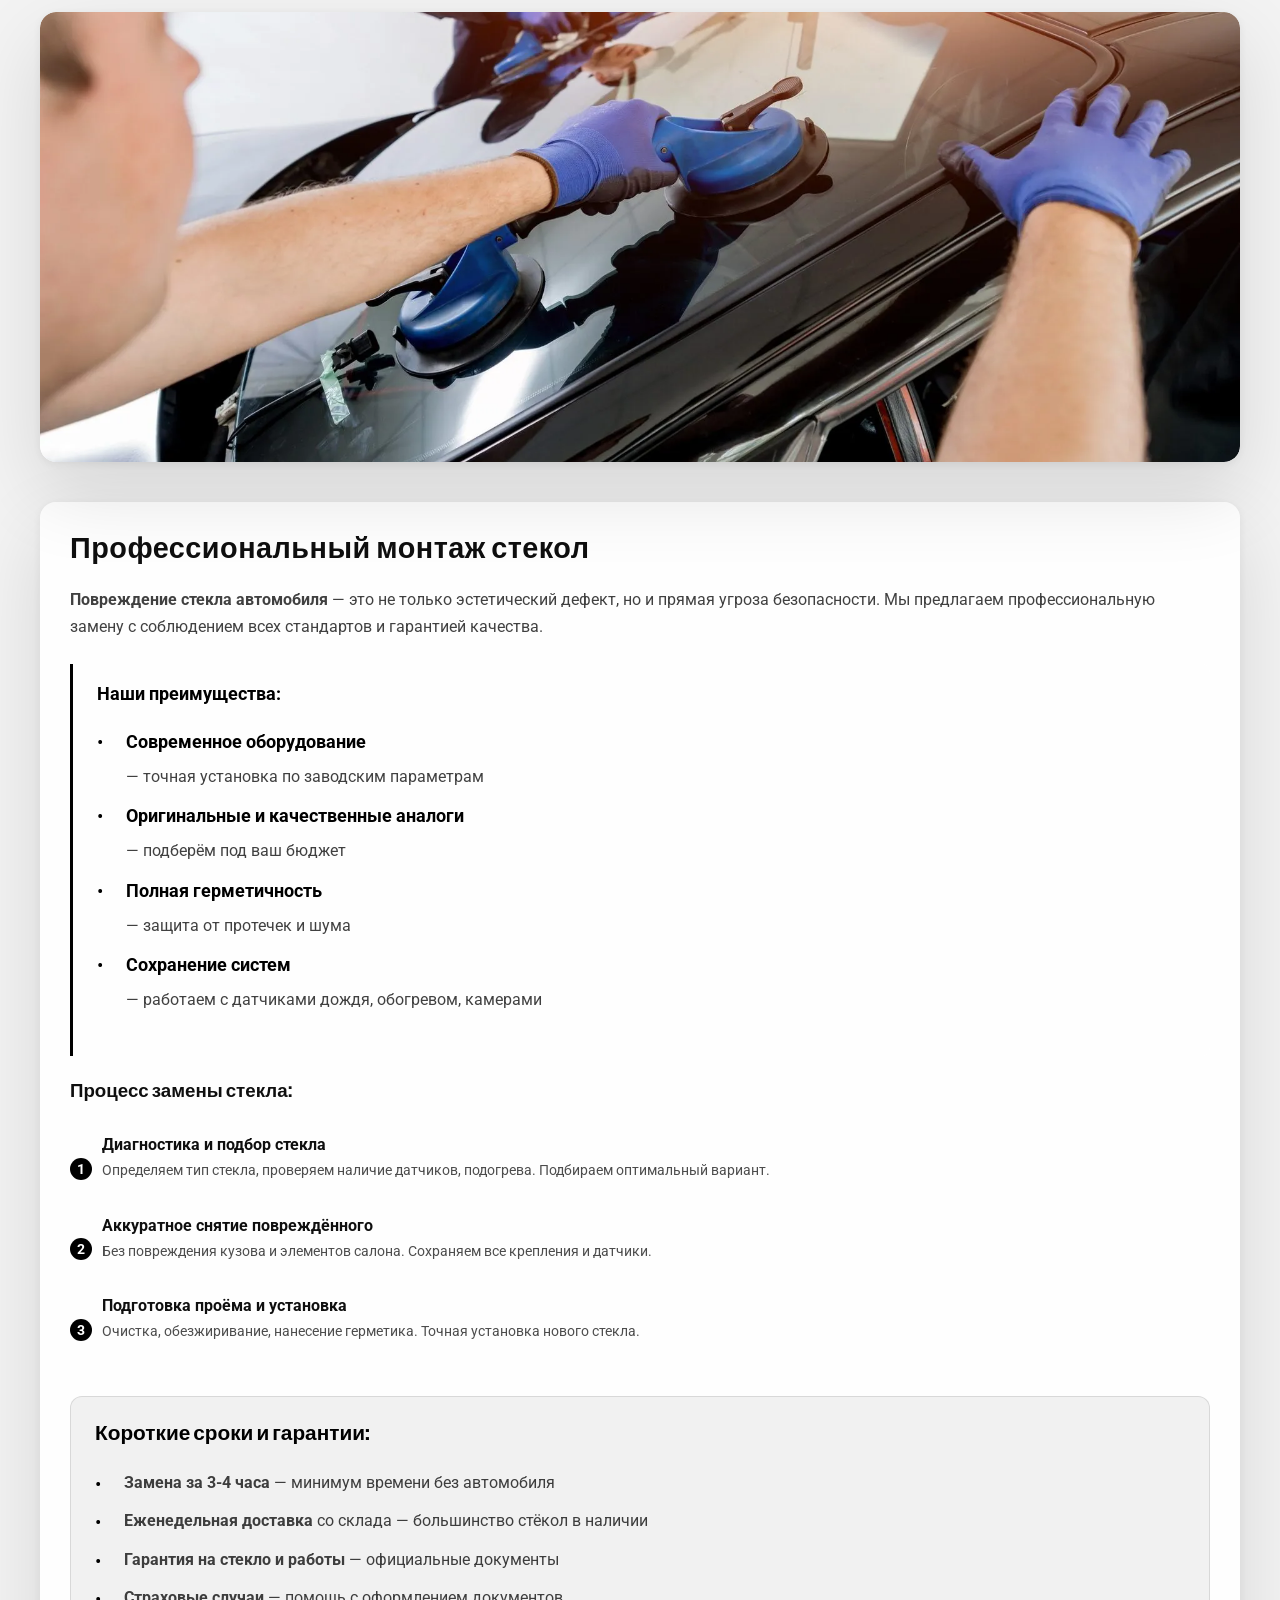
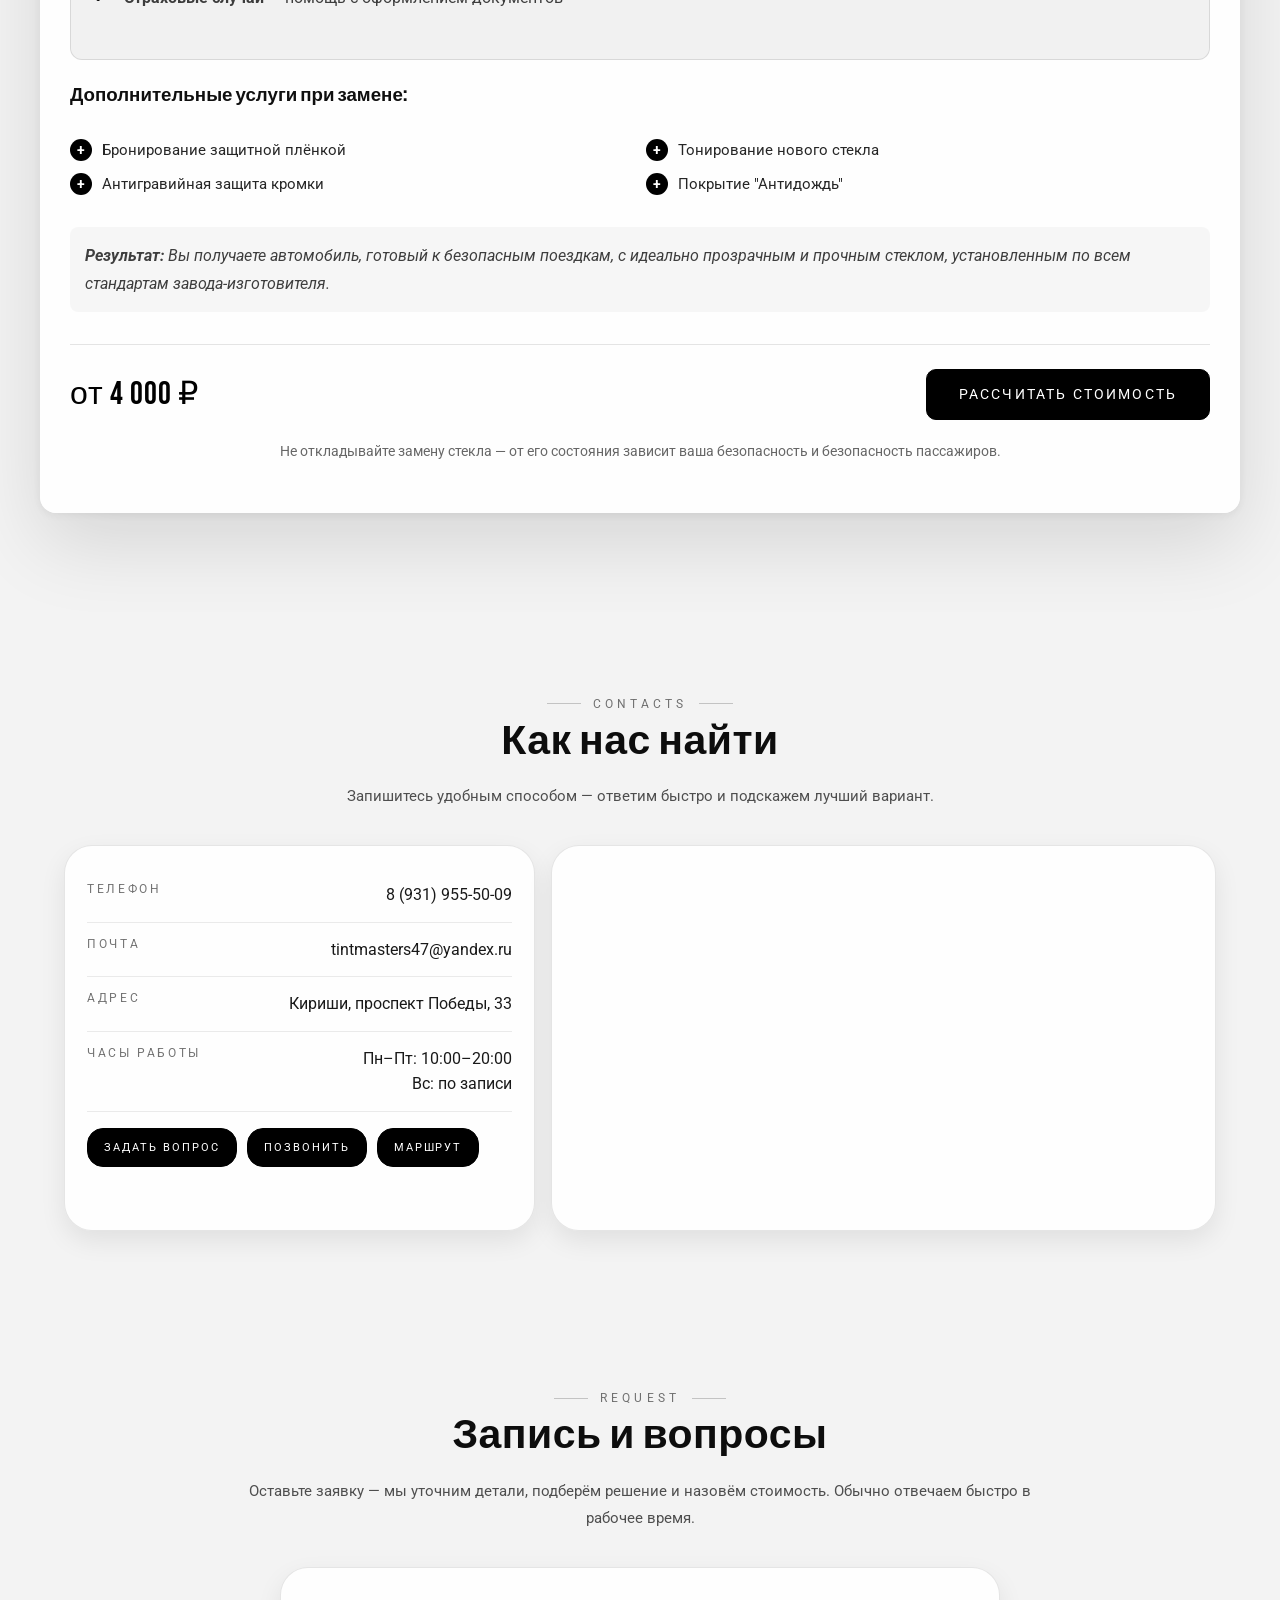
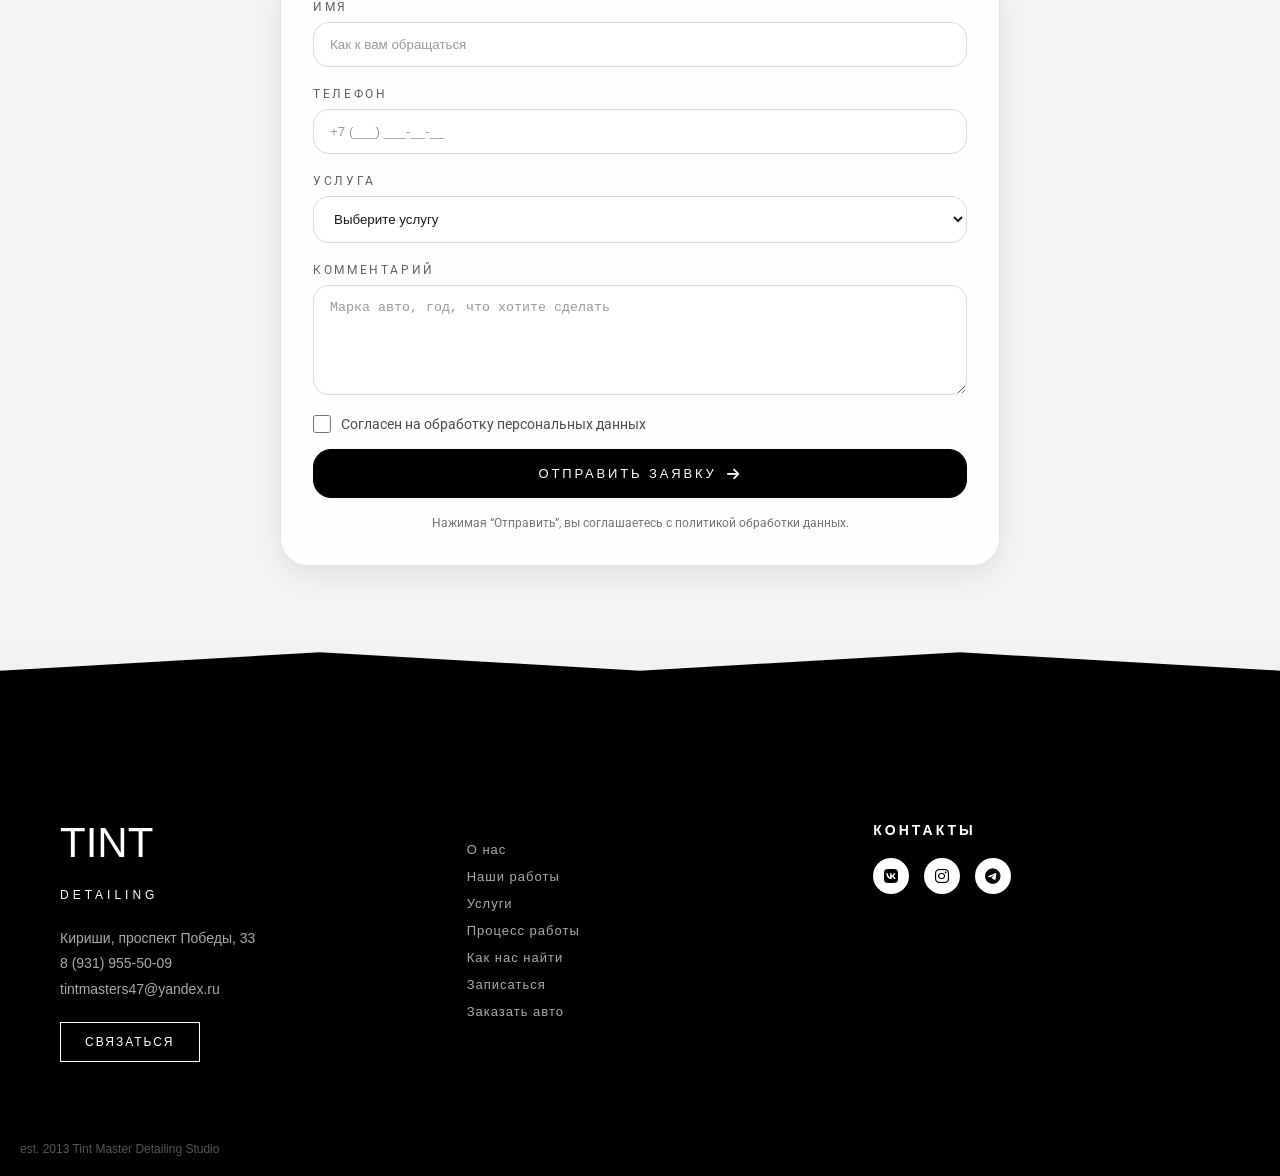
<file: index-service5.html>
﻿<!DOCTYPE html>
<html lang="ru">

<head>
  <meta charset="UTF-8">
  <meta name="viewport" content="width=device-width, initial-scale=1.0">
  <meta http-equiv="X-UA-Compatible" content="ie=edge">
  <title>TINT MASTERS - Детейлинг автомобилей</title>
  <link href="https://fonts.googleapis.com/css2?family=Bebas+Neue&family=Roboto:wght@400;500&display=swap"
    rel="stylesheet">
  <link rel="stylesheet" href="https://cdnjs.cloudflare.com/ajax/libs/font-awesome/6.5.1/css/all.min.css">
  <!-- Favicon (иконка сайта) -->
  <link rel="icon" href="./Logo-Tint.webp" type="image/png">
  <link rel="stylesheet" href="./static/style.css">
  <link rel="stylesheet" href="./static2/style2.css">
  <script src="./static/burger.js" defer></script>

</head>

<body>
  <!-- Header -->
  <header class="site-header">
    <div class="header-inner">
      <a class="brand" href="/index.html">
        <img src="./Logo-Tint.webp" alt="TINT MASTERS Logo" class="brand-logo" />
        <div class="brand-text">
          <div class="brand-name">TINT MASTERS</div>
          <div class="brand-sub">Детейлинг студия</div>
        </div>
      </a>

      <!-- Десктоп меню -->
      <nav class="nav" aria-label="Главная навигация">
        <ul class="nav-list">
          <li><a class="nav-link" href="/index.html#about">О нас</a></li>
          <li><a class="nav-link" href="/index.html#works">Наши работы</a></li>
          <li><a class="nav-link" href="/index.html#services">Услуги</a></li>
          <li><a class="nav-link" href="/index.html#process">Процесс работы</a></li>
          <li><a class="nav-link" href="#contacts">Как нас найти</a></li>
          <li><a class="nav-link" href="#form">Записаться</a></li>
          <li><a class="nav-link" href="/index-Avto.html">Заказать Авто</a></li>
        </ul>
      </nav>

      <!-- Бургер справа -->
      <button class="burger" id="burger" aria-label="Открыть меню" aria-expanded="false" aria-controls="mobileNav">
        <span></span><span></span><span></span>
      </button>
      <div class="header-contacts">
        <a href="tel:89319555009" class="header-phone">
          8&nbsp;(931)&nbsp;955-50-09
        </a>

        <div class="header-socials">
          <a href="https://vk.com/tint_ms" target="_blank">
            <i class="fa-brands fa-vk"></i>
          </a>
          <a href="https://instagram.com/tint_masters_kirishi" target="_blank">
            <i class="fa-brands fa-instagram"></i>
          </a>
          <a href="https://youtube.com/yourpage" target="_blank">
            <i class="fa-brands fa-telegram"></i>
          </a>
        </div>
      </div>
    </div>

    <!-- Затемнение -->
    <div class="nav-overlay" id="navOverlay" hidden></div>

    <!-- Мобильное меню (выезжает справа) -->
    <nav class="mobile-nav" id="mobileNav" aria-label="Мобильная навигация" aria-hidden="true">
      <div class="mobile-nav__top">
        <div class="mobile-nav__title">МЕНЮ</div>
        <button class="mobile-nav__close" id="mobileClose" aria-label="Закрыть меню">×</button>
      </div>

      <ul class="mobile-nav__list">
        <li><a class="mobile-nav__link" href="/index.html#about">О нас</a></li>
        <li><a class="mobile-nav__link" href="/index.html#works">Наши работы</a></li>
        <li><a class="mobile-nav__link" href="/index.html#services">Услуги</a></li>
        <li><a class="mobile-nav__link" href="/index.html#process">Процесс работы</a></li>
        <li><a class="mobile-nav__link" href="#contacts">Как нас найти</a></li>
        <li><a class="mobile-nav__link" href="#form">Записаться</a></li>
        <li><a class="mobile-nav__link" href="/index-Avto.html">Заказать Авто</a></li>
      </ul>

      <!-- CONTACTS (внизу бургера) -->
      <div class="mobile-nav__contacts">
        <div class="mobile-contact">
          <span class="mobile-contact__label">Телефон</span>
          <a href="tel:+79319555009" class="mobile-contact__value">
            8 (931) 955-50-09
          </a>
        </div>

        <div class="mobile-contact">
          <span class="mobile-contact__label">Адрес</span>
          <span class="mobile-contact__value">
            Кириши<br>
            ул. проспект Победы, 33
          </span>
        </div>

        <div class="mobile-contact">
          <span class="mobile-contact__label">Время работы</span>
          <span class="mobile-contact__value">
            Пн–Пт 10:00–20:00<br>
            Вс — по записи
          </span>
        </div>
      </div>

      <div class="mobile-nav__socials">
        <a href="https://vk.com/tint_ms" target="_blank" aria-label="VK">
          <i class="fa-brands fa-vk"></i>
        </a>

        <a href="https://instagram.com/tint_masters_kirishi" target="_blank" aria-label="Instagram">
          <i class="fa-brands fa-instagram"></i>
        </a>

        <a href="https://youtube.com/yourpage" target="_blank" aria-label="Telegram">
          <i class="fa-brands fa-telegram"></i>
        </a>
      </div>
    </nav>
  </header>

  <!-- Hero Section (Главный баннер с видео) -->
  <section class="hero">
  <video autoplay muted loop id="hero-video">
    <source src="./IMG_1879.webm" type="video/webm">
  </video>

  <div class="hero-content">
    <h1>Профессиональный детейлинг для вашего автомобиля</h1>
    <p>Мы знаем, как важно, чтобы ваш автомобиль выглядел идеально</p>
  </div>
</section>
<section class="after-hero"></section>

  <!-- СЕКЦИЯ: АНТИДОЖДЬ -->
  <section class="service-page" id="anti-rain">
    <div class="container">
      <a href="/index.html#services" class="back-link">← Все услуги</a>
    </div>

    <div class="service-hero container">
      <div class="service-header">
        <h1 class="service-title">Покрытие "Антидождь"</h1>
        <p class="service-subtitle">Комфорт и безопасность в любую погоду — вода не задерживается на стекле</p>
      </div>

      <div class="service-layout layout-1">
        <!-- Блок с изображением -->
        <div class="service-media">
          <div class="image-wrapper">
            <img src="./static2/glass1.webp" alt="Покрытие Антидождь на стекле автомобиля">
          </div>
        </div>

        <!-- Блок с описанием -->
        <div class="service-content">
          <div class="content-wrapper">
            <h2>Гидрофобная защита стекол</h2>
            <p><strong>Покрытие стекол "Антидождь"</strong> – решение для тех, кто ценит комфорт и безопасность на
              дороге в любых погодных условиях.</p>

            <div class="features">
              <div class="feature">
                <span class="feature-icon">✓</span>
                <span class="feature-text">Вода скатывается каплями, не образуя плёнку</span>
              </div>
              <div class="feature">
                <span class="feature-icon">✓</span>
                <span class="feature-text">Улучшенная видимость в дождь и снегопад</span>
              </div>
              <div class="feature">
                <span class="feature-icon">✓</span>
                <span class="feature-text">Стекла дольше остаются чистыми от грязи и насекомых</span>
              </div>
              <div class="feature">
                <span class="feature-icon">✓</span>
                <span class="feature-text">Снижение нагрузки на дворники</span>
              </div>
            </div>

            <h3>Что входит в услугу:</h3>
            <ul>
              <li>Тщательная очистка стекол от всех загрязнений</li>
              <li>Обезжиривание поверхности для лучшей адгезии</li>
              <li>Нанесение профессионального гидрофобного состава</li>
              <li>Полировка и активация покрытия</li>
              <li>Контроль качества нанесения</li>
            </ul>

            <div class="why-choose">
              <h3>Результат после обработки:</h3>
              <ul>
                <li>Вода собирается в крупные капли и скатывается при скорости от 50 км/ч</li>
                <li>Вам почти не понадобятся дворники в лёгкий дождь</li>
                <li>Снег и лёд легче очищаются со стекла</li>
                <li>Срок службы покрытия — от 6 до 12 месяцев в зависимости от условий</li>
              </ul>
            </div>

            <p><em>Стоимость указана за обработку 3 передних стекол (лобовое + два боковых) + наружные зеркала заднего
                вида.</em></p>

            <div class="price-action">
              <div class="price-final">2 000 ₽</div>
              <a href="#form" class="service-cta">Заказать покрытие</a>
            </div>
          </div>
        </div>
      </div>
    </div>
  </section>

  <!-- СЕКЦИЯ: ЗАМЕНА СТЕКОЛ -->
  <section class="service-page" id="glass-replacement">
    <div class="container">
      <a href="/index.html#services" class="back-link">← Все услуги</a>
    </div>

    <div class="service-hero container">
      <div class="service-header">
        <h1 class="service-title">Замена стекол автомобиля</h1>
        <p class="service-subtitle">Безопасность и прозрачность — профессиональная замена с гарантией</p>
      </div>

      <div class="service-layout layout-1">
        <!-- Блок с изображением -->
        <div class="service-media">
          <div class="image-wrapper">
            <img src="./static2/glass2.webp" alt="Замена лобового стекла автомобиля">
          </div>
        </div>

        <!-- Блок с описанием -->
        <div class="service-content">
          <div class="content-wrapper">
            <h2>Профессиональный монтаж стекол</h2>
            <p><strong>Повреждение стекла автомобиля</strong> — это не только эстетический дефект, но и прямая угроза
              безопасности. Мы предлагаем профессиональную замену с соблюдением всех стандартов и гарантией качества.
            </p>

            <div class="highlight-list">
              <strong>Наши преимущества:</strong>
              <ul>
                <li><strong>Современное оборудование</strong> — точная установка по заводским параметрам</li>
                <li><strong>Оригинальные и качественные аналоги</strong> — подберём под ваш бюджет</li>
                <li><strong>Полная герметичность</strong> — защита от протечек и шума</li>
                <li><strong>Сохранение систем</strong> — работаем с датчиками дождя, обогревом, камерами</li>
              </ul>
            </div>

            <h3>Процесс замены стекла:</h3>
            <div class="features">
              <div class="feature">
                <span class="feature-icon">1</span>
                <div>
                  <strong>Диагностика и подбор стекла</strong>
                  <p style="font-size: 0.9rem; color: rgba(0,0,0,0.7); margin-top: 5px;">
                    Определяем тип стекла, проверяем наличие датчиков, подогрева. Подбираем оптимальный вариант.
                  </p>
                </div>
              </div>

              <div class="feature">
                <span class="feature-icon">2</span>
                <div>
                  <strong>Аккуратное снятие повреждённого</strong>
                  <p style="font-size: 0.9rem; color: rgba(0,0,0,0.7); margin-top: 5px;">
                    Без повреждения кузова и элементов салона. Сохраняем все крепления и датчики.
                  </p>
                </div>
              </div>

              <div class="feature">
                <span class="feature-icon">3</span>
                <div>
                  <strong>Подготовка проёма и установка</strong>
                  <p style="font-size: 0.9rem; color: rgba(0,0,0,0.7); margin-top: 5px;">
                    Очистка, обезжиривание, нанесение герметика. Точная установка нового стекла.
                  </p>
                </div>
              </div>
            </div>

            <div class="why-choose">
              <h3>Короткие сроки и гарантии:</h3>
              <ul>
                <li><strong>Замена за 3-4 часа</strong> — минимум времени без автомобиля</li>
                <li><strong>Еженедельная доставка</strong> со склада — большинство стёкол в наличии</li>
                <li><strong>Гарантия на стекло и работы</strong> — официальные документы</li>
                <li><strong>Страховые случаи</strong> — помощь с оформлением документов</li>
              </ul>
            </div>

            <h3>Дополнительные услуги при замене:</h3>
            <div class="features" style="grid-template-columns: repeat(2, 1fr);">
              <div class="feature">
                <span class="feature-icon">+</span>
                <span class="feature-text">Бронирование защитной плёнкой</span>
              </div>
              <div class="feature">
                <span class="feature-icon">+</span>
                <span class="feature-text">Тонирование нового стекла</span>
              </div>
              <div class="feature">
                <span class="feature-icon">+</span>
                <span class="feature-text">Антигравийная защита кромки</span>
              </div>
              <div class="feature">
                <span class="feature-icon">+</span>
                <span class="feature-text">Покрытие "Антидождь"</span>
              </div>
            </div>

            <p
              style="font-style: italic; background: rgba(0,0,0,0.03); padding: 15px; border-radius: 8px; margin-top: 20px;">
              <strong>Результат:</strong> Вы получаете автомобиль, готовый к безопасным поездкам, с идеально прозрачным
              и прочным стеклом, установленным по всем стандартам завода-изготовителя.
            </p>

            <div class="price-action">
              <div class="price-final">от 4 000 ₽</div>
              <a href="#form" class="service-cta">Рассчитать стоимость</a>
            </div>

            <p style="text-align: center; margin-top: 20px; font-size: 0.9rem; color: rgba(0,0,0,0.6);">
              Не откладывайте замену стекла — от его состояния зависит ваша безопасность и безопасность пассажиров.
            </p>
          </div>
        </div>
      </div>
    </div>
  </section>





  <!-- КОНТАКТЫ + КАРТА -->
  <section id="contacts" class="section section--dark reveal">
    <div class="container">
      <div class="sec-head">
        <div class="sec-kicker">CONTACTS</div>
        <h2 class="sec-title">Как нас найти</h2>
        <p class="sec-sub">Запишитесь удобным способом — ответим быстро и подскажем лучший вариант.</p>
      </div>

      <div class="contacts-grid">
        <div class="contact-card">
          <div class="contact-row">
            <div class="contact-label">Телефон</div>
            <a class="contact-value" href="tel:+79319555009">8 (931) 955-50-09</a>
          </div>

          <div class="contact-row">
            <div class="contact-label">Почта</div>
            <a class="contact-value" href="mailto:tintmasters47@yandex.ru">tintmasters47@yandex.ru</a>
          </div>

          <div class="contact-row">
            <div class="contact-label">Адрес</div>
            <div class="contact-value">Кириши, проспект Победы, 33</div>
          </div>

          <div class="contact-row">
            <div class="contact-label">Часы работы</div>
            <div class="contact-value">
              Пн–Пт: 10:00–20:00<br>
              Вс: по записи
            </div>
          </div>

          <div class="contact-actions">
            <a class="cbtn cbtn--primary" href="#form">Задать вопрос</a>
            <a class="cbtn" href="tel:+79319555009">Позвонить</a>
            <a class="cbtn" target="_blank" href="https://yandex.ru/maps/">Маршрут</a>
          </div>


        </div>

        <div class="map-card">
          <!-- Вставь сюда iframe карты (Яндекс/Google/2ГИС). Это заглушка. -->
          <iframe
            src="https://yandex.ru/map-widget/v1/?um=constructor%3A4cd0efb5db2f6d3b6871fe1e7adf350610385e0592f680a6e86d6a1855d10b58&amp;source=constructor"
            width="800" height="500" frameborder="0"></iframe>
        </div>
      </div>
    </div>
  </section>







    <!-- СТИЛЬНАЯ ФОРМА (вопрос/запись) -->
 <section id="form" class="section section--dark section--cta reveal">
    <div class="sec-head">
      <div class="sec-kicker">REQUEST</div>
      <h2 class="sec-title">Запись и вопросы</h2>
      <p class="sec-sub">
        Оставьте заявку — мы уточним детали, подберём решение и назовём стоимость.
        Обычно отвечаем быстро в рабочее время.
      </p>
    </div>
    
    <div class="container">
      <div class="cta-grid">
        <form class="cta-form" action="#" method="post">
          <div class="field">
            <label>Имя</label>
            <input type="text" name="name" placeholder="Как к вам обращаться" required>
          </div>

          <div class="field">
            <label>Телефон</label>
            <input type="tel" name="phone" placeholder="+7 (___) ___-__-__" required>
          </div>

          <div class="field">
            <label>Услуга</label>
            <select name="service" required>
              <option value="" disabled selected>Выберите услугу</option>
              <option>Защита кузова</option>
              <option>Техническое обслуживание</option>
              <option>Уход за кузовом</option>
              <option>Уход за салоном</option>
              <option>Автостёкла</option>
              <option>Мототехника</option>
              <option>Подарочные сертификаты</option>
              <option>Другое</option>
            </select>
          </div>

          <div class="field">
            <label>Комментарий</label>
            <textarea name="message" rows="4" placeholder="Марка авто, год, что хотите сделать"></textarea>
          </div>

          <label class="agree">
            <input type="checkbox" required>
            <span>Согласен на обработку персональных данных</span>
          </label>

          <button class="submit" type="submit">
            Отправить заявку <i class="fa-solid fa-arrow-right"></i>
          </button>

          <div class="small">
            Нажимая “Отправить”, вы соглашаетесь с политикой обработки данных.
          </div>
        </form>
      </div>
    </div>
  </section>


  <!-- Уведомление об отправке -->
  <div class="toast" id="toast" role="status" aria-live="polite" aria-hidden="true">
    <div class="toast__icon">✓</div>
    <div class="toast__text">
      <div class="toast__title">Заявка отправлена</div>
      <div class="toast__desc">Мы свяжемся с вами в ближайшее время.</div>
    </div>
    <button class="toast__close" id="toastClose" type="button" aria-label="Закрыть">×</button>
  </div>





  <!-- Footer (Низ страницы) -->
  <footer class="footer">
    <div class="footer-wave"></div>

    <div class="footer-container">
      <!-- LEFT -->
      <div class="footer-col">
        <div class="logo">TINT<br><span>DETAILING</span></div>

        <p class="footer-text">
          Кириши, проспект Победы, 33<br>
          8 (931) 955-50-09<br>
          tintmasters47@yandex.ru
        </p>

        <a href="#contacts" class="footer-btn">СВЯЗАТЬСЯ</a>
      </div>

      <!-- CENTER -->
      <div class="footer-col">
        <h4></h4>
        <ul>
          <li><a href="#about">О нас</a></li>
          <li><a href="#works">Наши работы</a></li>
          <li><a href="#services">Услуги</a></li>
          <li><a href="#process">Процесс работы</a></li>
          <li><a href="#contacts">Как нас найти</a></li>
          <li><a href="#form">Записаться</a></li>
          <li><a href="/index-Avto.html">Заказать авто</a></li>

        </ul>
      </div>

      <!-- RIGHT -->
      <div class="footer-col">
        <h4>КОНТАКТЫ</h4>

        <div class="socials">
          <a href="https://vk.com/tint_ms" target="_blank">
            <i class="fa-brands fa-vk"></i>
          </a>

          <a href="https://instagram.com/tint_masters_kirishi" target="_blank">
            <i class="fa-brands fa-instagram"></i>
          </a>

          <a href="https://youtube.com/yourpage" target="_blank">
            <i class="fa-brands fa-telegram"></i>
          </a>
        </div>
      </div>

    </div>

    <div class="footer-bottom">
      est. 2013 Tint Master Detailing Studio
    </div>
  </footer>


  <!-- =========================
     HEADER: эффект при скролле
     Добавляет класс .is-scrolled,
     когда страница прокручена вниз
========================= -->
  <script>
    const header = document.querySelector('.site-header');

    window.addEventListener(
      'scroll',
      () => {
        header.classList.toggle('is-scrolled', window.scrollY > 10);
      },
      { passive: true }
    );
  </script>





  <!-- =========================
     ПЛАВНЫЙ СКРОЛЛ ПО МЕНЮ
     Desktop + Mobile
     с учётом высоты header
========================= -->
  <script>
    document.addEventListener('DOMContentLoaded', () => {
      const header = document.querySelector('.site-header');
      const headerHeight = header ? header.offsetHeight : 0;

      const menuLinks = document.querySelectorAll(
        '.nav-link[href^="#"], .mobile-nav__link[href^="#"]'
      );

      menuLinks.forEach(link => {
        link.addEventListener('click', e => {
          const targetId = link.getAttribute('href');
          if (!targetId || targetId === '#') return;

          const target = document.querySelector(targetId);
          if (!target) return;

          e.preventDefault();

          const targetPosition =
            target.getBoundingClientRect().top +
            window.pageYOffset -
            headerHeight;

          window.scrollTo({
            top: targetPosition,
            behavior: 'smooth'
          });

          // закрываем мобильное меню
          document.body.classList.remove('no-scroll');
          document.querySelector('.site-header')?.classList.remove('menu-open');
          document.getElementById('navOverlay')?.setAttribute('hidden', '');
        });
      });
    });
  </script>


  <!-- =========================
     FORM SUBMIT
     Показ уведомления (toast)
     и очистка формы
========================= -->
  <script>
    document.addEventListener('DOMContentLoaded', () => {
      const form = document.querySelector('#form form.cta-form');
      const toast = document.getElementById('toast');
      const toastClose = document.getElementById('toastClose');

      if (!form || !toast || !toastClose) return;

      let toastTimer = null;

      // показать уведомление
      function showToast() {
        toast.classList.add('is-show');
        toast.setAttribute('aria-hidden', 'false');

        clearTimeout(toastTimer);
        toastTimer = setTimeout(hideToast, 4000);
      }

      // скрыть уведомление
      function hideToast() {
        toast.classList.remove('is-show');
        toast.setAttribute('aria-hidden', 'true');
      }

      toastClose.addEventListener('click', hideToast);

      // отправка формы
      form.addEventListener('submit', (e) => {
        e.preventDefault(); // отменяем реальную отправку

        // здесь позже можно добавить fetch / ajax

        showToast();   // показываем уведомление
        form.reset();  // очищаем поля
      });
    });
  </script>


</body>

</html>
</file>
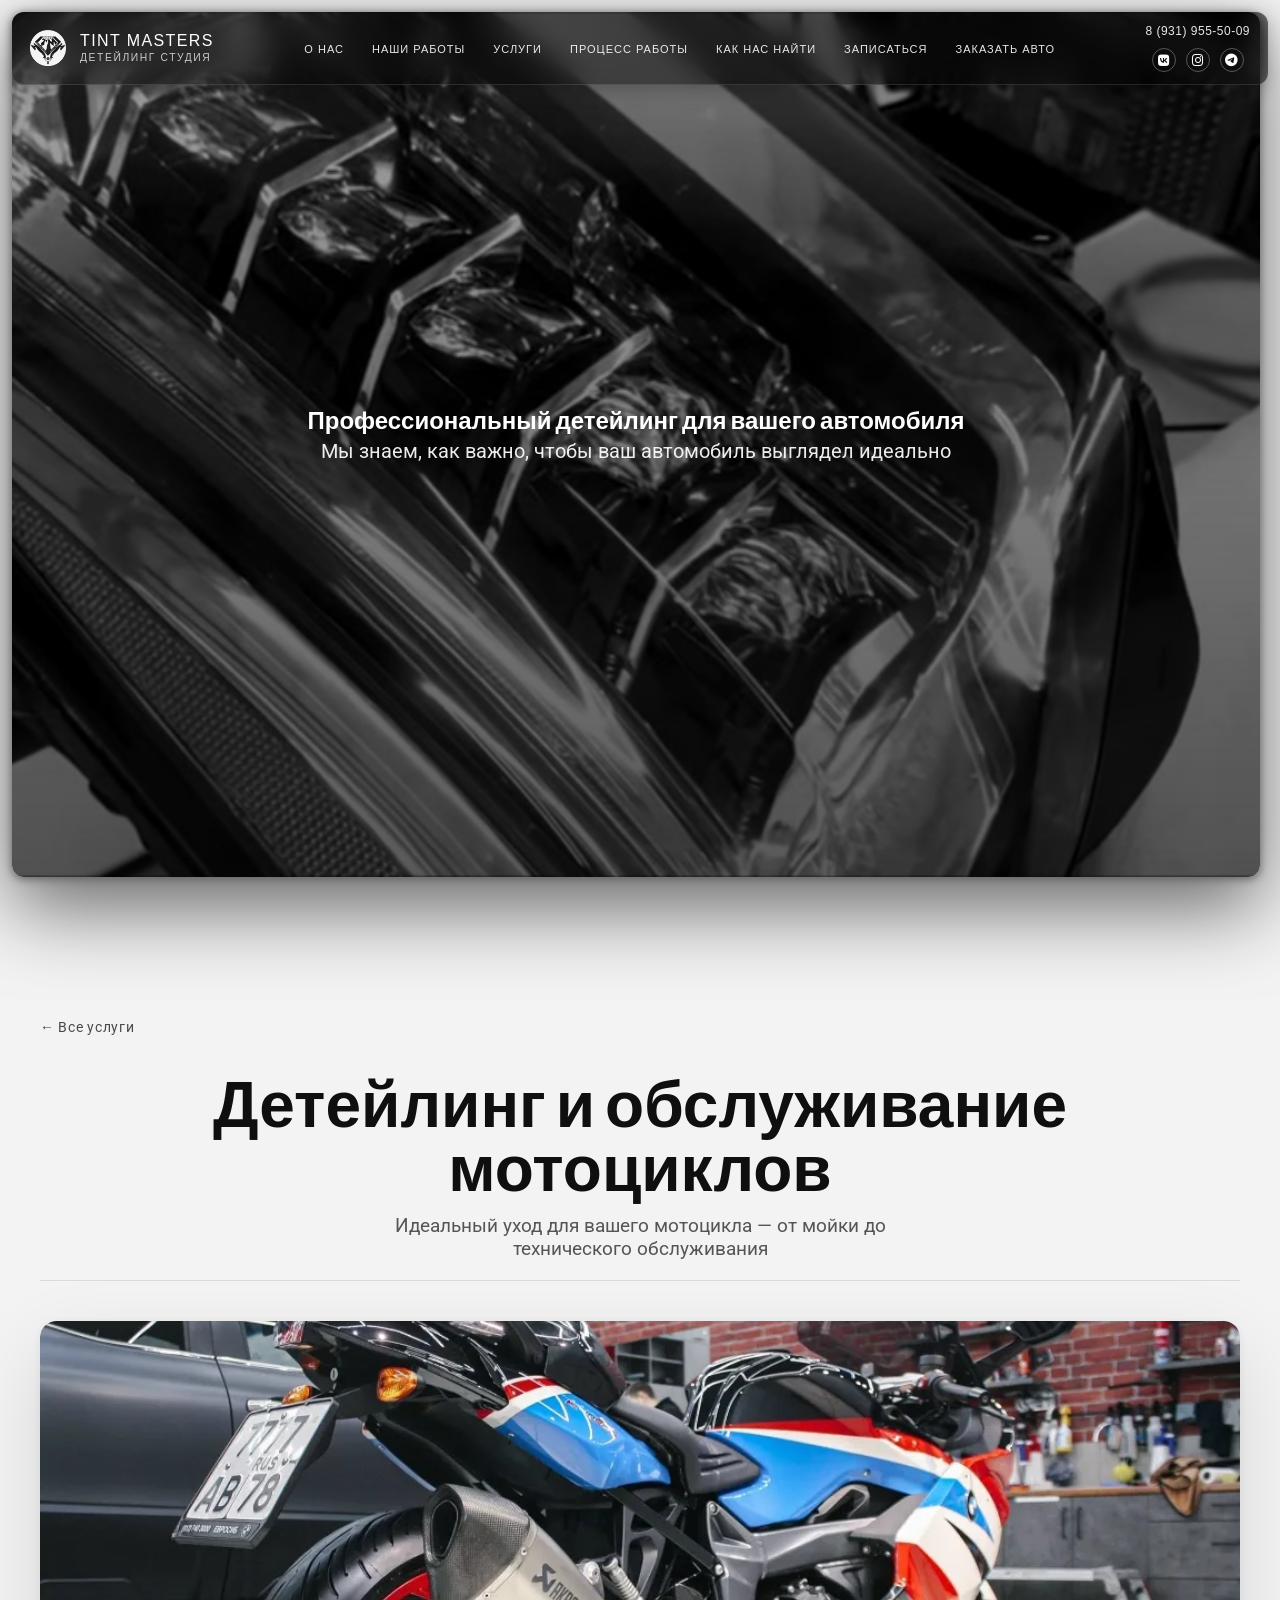
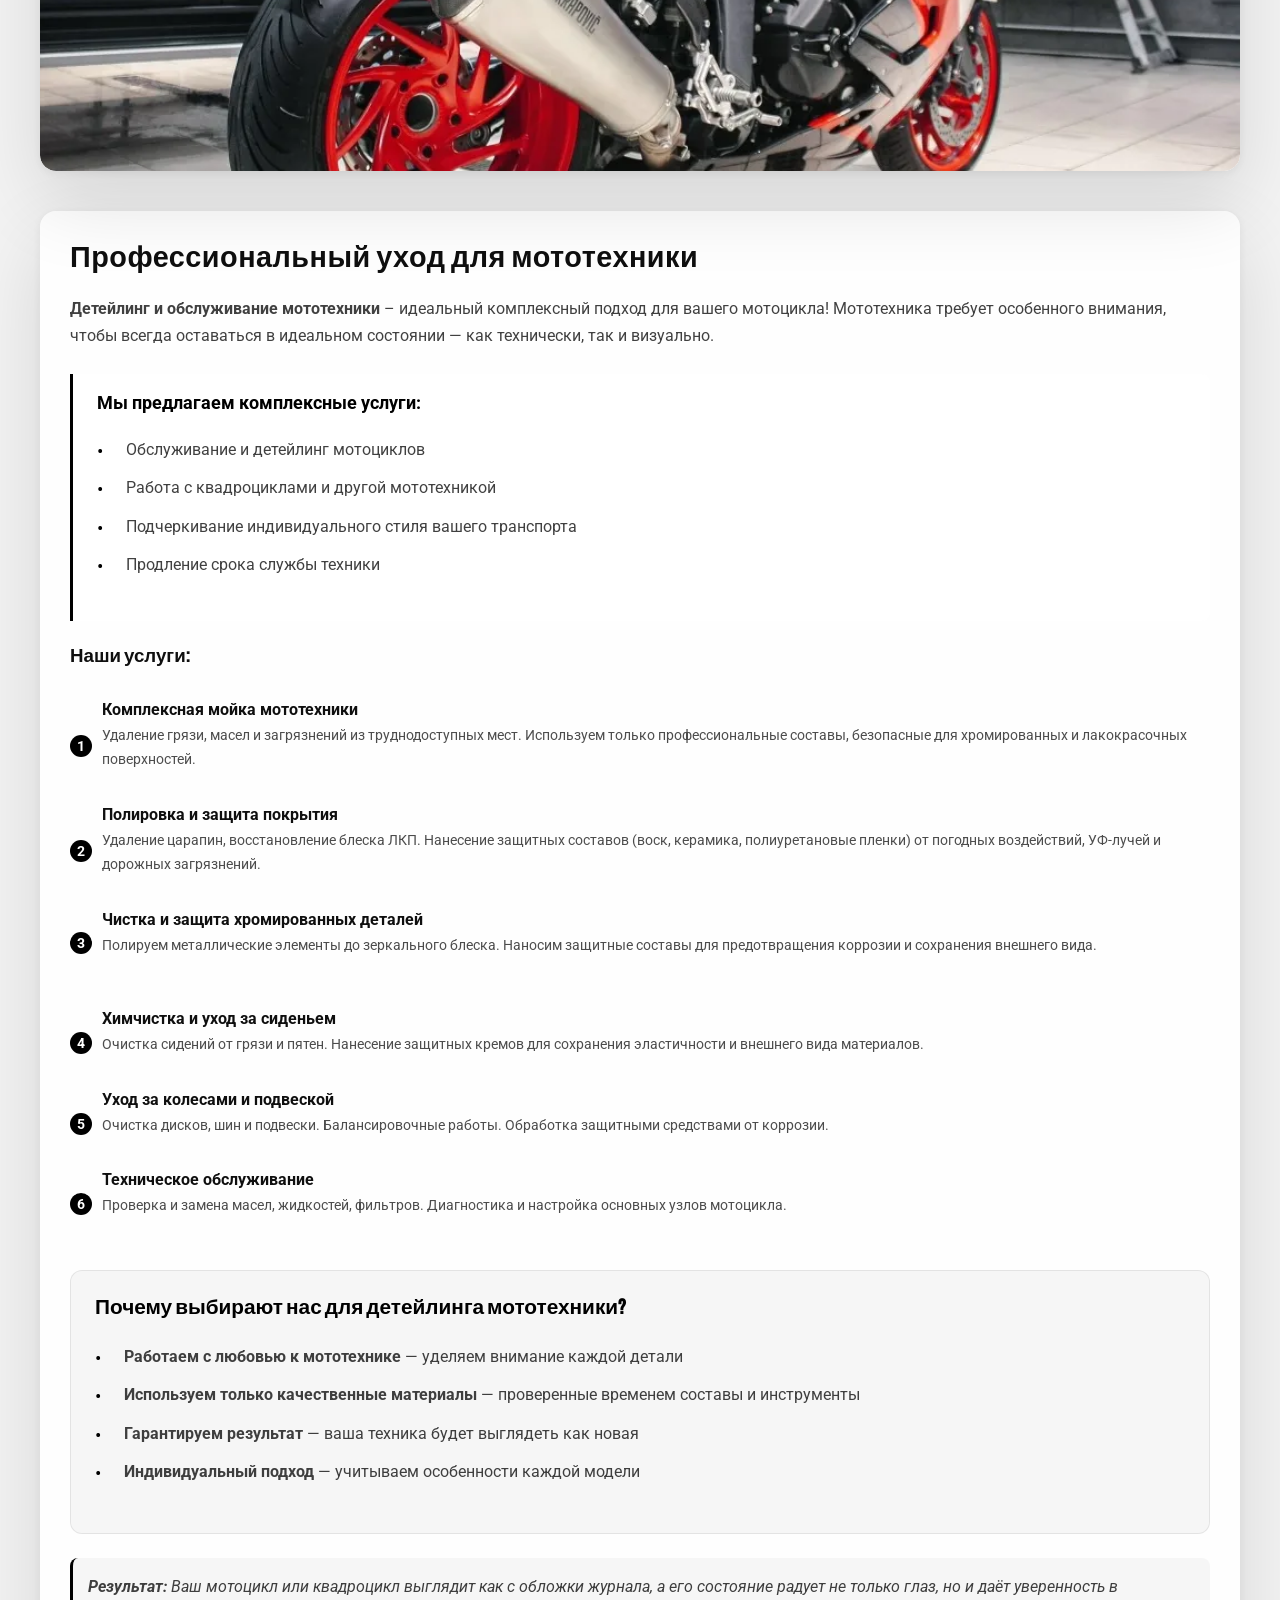
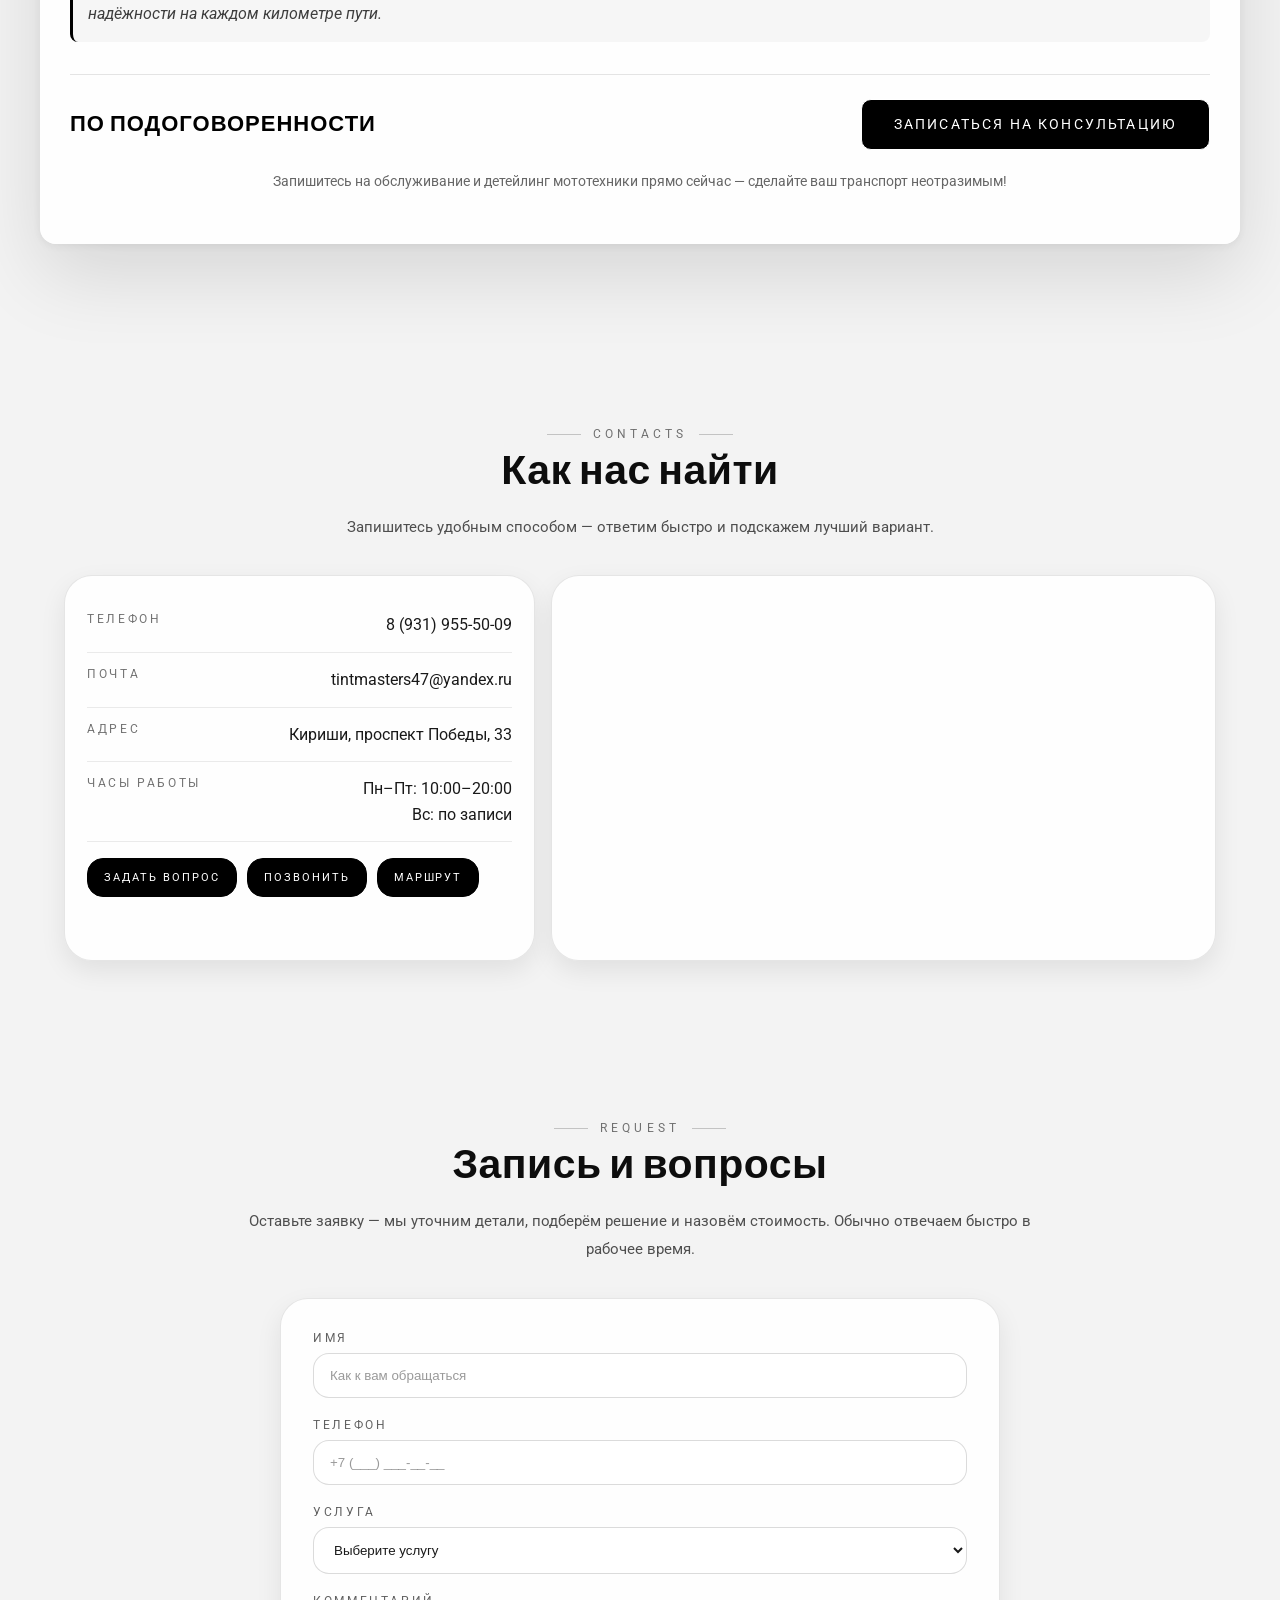
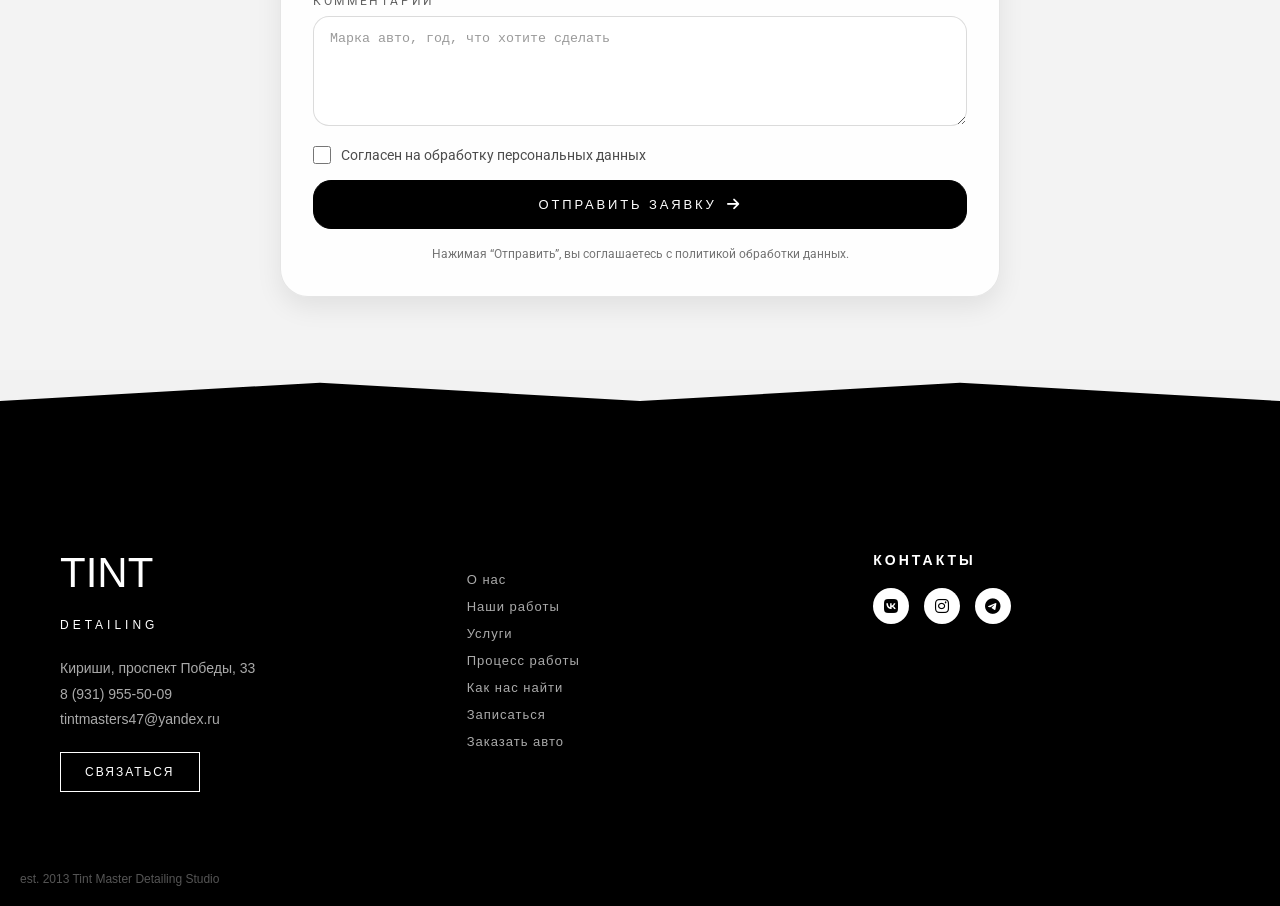
<file: index-service6.html>
﻿<!DOCTYPE html>
<html lang="ru">

<head>
  <meta charset="UTF-8">
  <meta name="viewport" content="width=device-width, initial-scale=1.0">
  <meta http-equiv="X-UA-Compatible" content="ie=edge">
  <title>TINT MASTERS - Детейлинг автомобилей</title>
  <link href="https://fonts.googleapis.com/css2?family=Bebas+Neue&family=Roboto:wght@400;500&display=swap"
    rel="stylesheet">
  <link rel="stylesheet" href="https://cdnjs.cloudflare.com/ajax/libs/font-awesome/6.5.1/css/all.min.css">
  <!-- Favicon (иконка сайта) -->
  <link rel="icon" href="./Logo-Tint.webp" type="image/png">
  <link rel="stylesheet" href="./static/style.css">
  <link rel="stylesheet" href="./static2/style2.css">
  <script src="./static/burger.js" defer></script>

</head>

<body>
  <!-- Header -->
  <header class="site-header">
    <div class="header-inner">
      <a class="brand" href="/index.html">
        <img src="./Logo-Tint.webp" alt="TINT MASTERS Logo" class="brand-logo" />
        <div class="brand-text">
          <div class="brand-name">TINT MASTERS</div>
          <div class="brand-sub">Детейлинг студия</div>
        </div>
      </a>

      <!-- Десктоп меню -->
      <nav class="nav" aria-label="Главная навигация">
        <ul class="nav-list">
          <li><a class="nav-link" href="/index.html#about">О нас</a></li>
          <li><a class="nav-link" href="/index.html#works">Наши работы</a></li>
          <li><a class="nav-link" href="/index.html#services">Услуги</a></li>
          <li><a class="nav-link" href="/index.html#process">Процесс работы</a></li>
          <li><a class="nav-link" href="#contacts">Как нас найти</a></li>
          <li><a class="nav-link" href="#form">Записаться</a></li>
          <li><a class="nav-link" href="/index-Avto.html">Заказать Авто</a></li>
        </ul>
      </nav>

      <!-- Бургер справа -->
      <button class="burger" id="burger" aria-label="Открыть меню" aria-expanded="false" aria-controls="mobileNav">
        <span></span><span></span><span></span>
      </button>
      <div class="header-contacts">
        <a href="tel:89319555009" class="header-phone">
          8&nbsp;(931)&nbsp;955-50-09
        </a>

        <div class="header-socials">
          <a href="https://vk.com/tint_ms" target="_blank">
            <i class="fa-brands fa-vk"></i>
          </a>
          <a href="https://instagram.com/tint_masters_kirishi" target="_blank">
            <i class="fa-brands fa-instagram"></i>
          </a>
          <a href="https://youtube.com/yourpage" target="_blank">
            <i class="fa-brands fa-telegram"></i>
          </a>
        </div>
      </div>
    </div>

    <!-- Затемнение -->
    <div class="nav-overlay" id="navOverlay" hidden></div>

    <!-- Мобильное меню (выезжает справа) -->
    <nav class="mobile-nav" id="mobileNav" aria-label="Мобильная навигация" aria-hidden="true">
      <div class="mobile-nav__top">
        <div class="mobile-nav__title">МЕНЮ</div>
        <button class="mobile-nav__close" id="mobileClose" aria-label="Закрыть меню">×</button>
      </div>

      <ul class="mobile-nav__list">
        <li><a class="mobile-nav__link" href="/index.html#about">О нас</a></li>
        <li><a class="mobile-nav__link" href="/index.html#works">Наши работы</a></li>
        <li><a class="mobile-nav__link" href="/index.html#services">Услуги</a></li>
        <li><a class="mobile-nav__link" href="/index.html#process">Процесс работы</a></li>
        <li><a class="mobile-nav__link" href="#contacts">Как нас найти</a></li>
        <li><a class="mobile-nav__link" href="#form">Записаться</a></li>
        <li><a class="mobile-nav__link" href="/index-Avto.html">Заказать Авто</a></li>
      </ul>

      <!-- CONTACTS (внизу бургера) -->
      <div class="mobile-nav__contacts">
        <div class="mobile-contact">
          <span class="mobile-contact__label">Телефон</span>
          <a href="tel:+79319555009" class="mobile-contact__value">
            8 (931) 955-50-09
          </a>
        </div>

        <div class="mobile-contact">
          <span class="mobile-contact__label">Адрес</span>
          <span class="mobile-contact__value">
            Кириши<br>
            ул. проспект Победы, 33
          </span>
        </div>

        <div class="mobile-contact">
          <span class="mobile-contact__label">Время работы</span>
          <span class="mobile-contact__value">
            Пн–Пт 10:00–20:00<br>
            Вс — по записи
          </span>
        </div>
      </div>

      <div class="mobile-nav__socials">
        <a href="https://vk.com/tint_ms" target="_blank" aria-label="VK">
          <i class="fa-brands fa-vk"></i>
        </a>

        <a href="https://instagram.com/tint_masters_kirishi" target="_blank" aria-label="Instagram">
          <i class="fa-brands fa-instagram"></i>
        </a>

        <a href="https://youtube.com/yourpage" target="_blank" aria-label="Telegram">
          <i class="fa-brands fa-telegram"></i>
        </a>
      </div>
    </nav>
  </header>

  <!-- Hero Section (Главный баннер с видео) -->
  <section class="hero">
  <video autoplay muted loop id="hero-video">
    <source src="./IMG_1879.webm" type="video/webm">
  </video>

  <div class="hero-content">
    <h1>Профессиональный детейлинг для вашего автомобиля</h1>
    <p>Мы знаем, как важно, чтобы ваш автомобиль выглядел идеально</p>
  </div>
</section>
<section class="after-hero"></section>

  <!-- СЕКЦИЯ ДЛЯ МОТОТЕХНИКИ -->
  <section class="service-page" id="moto-detailing">
    <div class="container">
      <a href="/index.html#services" class="back-link">← Все услуги</a>
    </div>

    <div class="service-hero container">
      <div class="service-header">
        <h1 class="service-title">Детейлинг и обслуживание мотоциклов</h1>
        <p class="service-subtitle">Идеальный уход для вашего мотоцикла — от мойки до технического обслуживания</p>
      </div>

      <div class="service-layout layout-1">
        <!-- Блок с изображением -->
        <div class="service-media">
          <div class="image-wrapper">
            <img src="./static2/moto1.webp" alt="Детейлинг мотоцикла">
          </div>
        </div>

        <!-- Блок с описанием -->
        <div class="service-content">
          <div class="content-wrapper">
            <h2>Профессиональный уход для мототехники</h2>
            <p><strong>Детейлинг и обслуживание мототехники</strong> – идеальный комплексный подход для вашего
              мотоцикла! Мототехника требует особенного внимания, чтобы всегда оставаться в идеальном состоянии — как
              технически, так и визуально.</p>

            <div class="highlight-list">
              <strong>Мы предлагаем комплексные услуги:</strong>
              <ul>
                <li>Обслуживание и детейлинг мотоциклов</li>
                <li>Работа с квадроциклами и другой мототехникой</li>
                <li>Подчеркивание индивидуального стиля вашего транспорта</li>
                <li>Продление срока службы техники</li>
              </ul>
            </div>

            <h3>Наши услуги:</h3>

            <div class="features">
              <div class="feature">
                <span class="feature-icon">1</span>
                <div>
                  <strong>Комплексная мойка мототехники</strong>
                  <p style="font-size: 0.9rem; color: rgba(0,0,0,0.7); margin-top: 5px;">
                    Удаление грязи, масел и загрязнений из труднодоступных мест. Используем только профессиональные
                    составы, безопасные для хромированных и лакокрасочных поверхностей.
                  </p>
                </div>
              </div>

              <div class="feature">
                <span class="feature-icon">2</span>
                <div>
                  <strong>Полировка и защита покрытия</strong>
                  <p style="font-size: 0.9rem; color: rgba(0,0,0,0.7); margin-top: 5px;">
                    Удаление царапин, восстановление блеска ЛКП. Нанесение защитных составов (воск, керамика,
                    полиуретановые пленки) от погодных воздействий, УФ-лучей и дорожных загрязнений.
                  </p>
                </div>
              </div>

              <div class="feature">
                <span class="feature-icon">3</span>
                <div>
                  <strong>Чистка и защита хромированных деталей</strong>
                  <p style="font-size: 0.9rem; color: rgba(0,0,0,0.7); margin-top: 5px;">
                    Полируем металлические элементы до зеркального блеска. Наносим защитные составы для предотвращения
                    коррозии и сохранения внешнего вида.
                  </p>
                </div>
              </div>
            </div>

            <div class="features">
              <div class="feature">
                <span class="feature-icon">4</span>
                <div>
                  <strong>Химчистка и уход за сиденьем</strong>
                  <p style="font-size: 0.9rem; color: rgba(0,0,0,0.7); margin-top: 5px;">
                    Очистка сидений от грязи и пятен. Нанесение защитных кремов для сохранения эластичности и внешнего
                    вида материалов.
                  </p>
                </div>
              </div>

              <div class="feature">
                <span class="feature-icon">5</span>
                <div>
                  <strong>Уход за колесами и подвеской</strong>
                  <p style="font-size: 0.9rem; color: rgba(0,0,0,0.7); margin-top: 5px;">
                    Очистка дисков, шин и подвески. Балансировочные работы. Обработка защитными средствами от коррозии.
                  </p>
                </div>
              </div>

              <div class="feature">
                <span class="feature-icon">6</span>
                <div>
                  <strong>Техническое обслуживание</strong>
                  <p style="font-size: 0.9rem; color: rgba(0,0,0,0.7); margin-top: 5px;">
                    Проверка и замена масел, жидкостей, фильтров. Диагностика и настройка основных узлов мотоцикла.
                  </p>
                </div>
              </div>
            </div>

            <div class="why-choose">
              <h3>Почему выбирают нас для детейлинга мототехники?</h3>
              <ul>
                <li><strong>Работаем с любовью к мототехнике</strong> — уделяем внимание каждой детали</li>
                <li><strong>Используем только качественные материалы</strong> — проверенные временем составы и
                  инструменты</li>
                <li><strong>Гарантируем результат</strong> — ваша техника будет выглядеть как новая</li>
                <li><strong>Индивидуальный подход</strong> — учитываем особенности каждой модели</li>
              </ul>
            </div>

            <p
              style="font-style: italic; background: rgba(0,0,0,0.03); padding: 15px; border-radius: 8px; border-left: 3px solid #000;">
              <strong>Результат:</strong> Ваш мотоцикл или квадроцикл выглядит как с обложки журнала, а его состояние
              радует не только глаз, но и даёт уверенность в надёжности на каждом километре пути.
            </p>

            <div class="price-action">
              <div class="price-final" style="font-size: 22px; font-weight: bold;" bis_skin_checked="1">ПО ПОДОГОВОРЕННОСТИ</div>
              <a href="#form" class="service-cta">Записаться на консультацию</a>
            </div>

            <p style="text-align: center; margin-top: 20px; font-size: 0.9rem; color: rgba(0,0,0,0.6);">
              Запишитесь на обслуживание и детейлинг мототехники прямо сейчас — сделайте ваш транспорт неотразимым!
            </p>
          </div>
        </div>
      </div>
    </div>
  </section>




  <!-- КОНТАКТЫ + КАРТА -->
  <section id="contacts" class="section section--dark reveal">
    <div class="container">
      <div class="sec-head">
        <div class="sec-kicker">CONTACTS</div>
        <h2 class="sec-title">Как нас найти</h2>
        <p class="sec-sub">Запишитесь удобным способом — ответим быстро и подскажем лучший вариант.</p>
      </div>

      <div class="contacts-grid">
        <div class="contact-card">
          <div class="contact-row">
            <div class="contact-label">Телефон</div>
            <a class="contact-value" href="tel:+79319555009">8 (931) 955-50-09</a>
          </div>

          <div class="contact-row">
            <div class="contact-label">Почта</div>
            <a class="contact-value" href="mailto:tintmasters47@yandex.ru">tintmasters47@yandex.ru</a>
          </div>

          <div class="contact-row">
            <div class="contact-label">Адрес</div>
            <div class="contact-value">Кириши, проспект Победы, 33</div>
          </div>

          <div class="contact-row">
            <div class="contact-label">Часы работы</div>
            <div class="contact-value">
              Пн–Пт: 10:00–20:00<br>
              Вс: по записи
            </div>
          </div>

          <div class="contact-actions">
            <a class="cbtn cbtn--primary" href="#form">Задать вопрос</a>
            <a class="cbtn" href="tel:+79319555009">Позвонить</a>
            <a class="cbtn" target="_blank" href="https://yandex.ru/maps/">Маршрут</a>
          </div>


        </div>

        <div class="map-card">
          <!-- Вставь сюда iframe карты (Яндекс/Google/2ГИС). Это заглушка. -->
          <iframe
            src="https://yandex.ru/map-widget/v1/?um=constructor%3A4cd0efb5db2f6d3b6871fe1e7adf350610385e0592f680a6e86d6a1855d10b58&amp;source=constructor"
            width="800" height="500" frameborder="0"></iframe>
        </div>
      </div>
    </div>
  </section>







    <!-- СТИЛЬНАЯ ФОРМА (вопрос/запись) -->
 <section id="form" class="section section--dark section--cta reveal">
    <div class="sec-head">
      <div class="sec-kicker">REQUEST</div>
      <h2 class="sec-title">Запись и вопросы</h2>
      <p class="sec-sub">
        Оставьте заявку — мы уточним детали, подберём решение и назовём стоимость.
        Обычно отвечаем быстро в рабочее время.
      </p>
    </div>
    
    <div class="container">
      <div class="cta-grid">
        <form class="cta-form" action="#" method="post">
          <div class="field">
            <label>Имя</label>
            <input type="text" name="name" placeholder="Как к вам обращаться" required>
          </div>

          <div class="field">
            <label>Телефон</label>
            <input type="tel" name="phone" placeholder="+7 (___) ___-__-__" required>
          </div>

          <div class="field">
            <label>Услуга</label>
            <select name="service" required>
              <option value="" disabled selected>Выберите услугу</option>
              <option>Защита кузова</option>
              <option>Техническое обслуживание</option>
              <option>Уход за кузовом</option>
              <option>Уход за салоном</option>
              <option>Автостёкла</option>
              <option>Мототехника</option>
              <option>Подарочные сертификаты</option>
              <option>Другое</option>
            </select>
          </div>

          <div class="field">
            <label>Комментарий</label>
            <textarea name="message" rows="4" placeholder="Марка авто, год, что хотите сделать"></textarea>
          </div>

          <label class="agree">
            <input type="checkbox" required>
            <span>Согласен на обработку персональных данных</span>
          </label>

          <button class="submit" type="submit">
            Отправить заявку <i class="fa-solid fa-arrow-right"></i>
          </button>

          <div class="small">
            Нажимая “Отправить”, вы соглашаетесь с политикой обработки данных.
          </div>
        </form>
      </div>
    </div>
  </section>


  <!-- Уведомление об отправке -->
  <div class="toast" id="toast" role="status" aria-live="polite" aria-hidden="true">
    <div class="toast__icon">✓</div>
    <div class="toast__text">
      <div class="toast__title">Заявка отправлена</div>
      <div class="toast__desc">Мы свяжемся с вами в ближайшее время.</div>
    </div>
    <button class="toast__close" id="toastClose" type="button" aria-label="Закрыть">×</button>
  </div>





  <!-- Footer (Низ страницы) -->
  <footer class="footer">
    <div class="footer-wave"></div>

    <div class="footer-container">
      <!-- LEFT -->
      <div class="footer-col">
        <div class="logo">TINT<br><span>DETAILING</span></div>

        <p class="footer-text">
          Кириши, проспект Победы, 33<br>
          8 (931) 955-50-09<br>
          tintmasters47@yandex.ru
        </p>

        <a href="#contacts" class="footer-btn">СВЯЗАТЬСЯ</a>
      </div>

      <!-- CENTER -->
      <div class="footer-col">
        <h4></h4>
        <ul>
          <li><a href="#about">О нас</a></li>
          <li><a href="#works">Наши работы</a></li>
          <li><a href="#services">Услуги</a></li>
          <li><a href="#process">Процесс работы</a></li>
          <li><a href="#contacts">Как нас найти</a></li>
          <li><a href="#form">Записаться</a></li>
          <li><a href="/index-Avto.html">Заказать авто</a></li>

        </ul>
      </div>

      <!-- RIGHT -->
      <div class="footer-col">
        <h4>КОНТАКТЫ</h4>

        <div class="socials">
          <a href="https://vk.com/tint_ms" target="_blank">
            <i class="fa-brands fa-vk"></i>
          </a>

          <a href="https://instagram.com/tint_masters_kirishi" target="_blank">
            <i class="fa-brands fa-instagram"></i>
          </a>

          <a href="https://youtube.com/yourpage" target="_blank">
            <i class="fa-brands fa-telegram"></i>
          </a>
        </div>
      </div>

    </div>

    <div class="footer-bottom">
      est. 2013 Tint Master Detailing Studio
    </div>
  </footer>


  <!-- =========================
     HEADER: эффект при скролле
     Добавляет класс .is-scrolled,
     когда страница прокручена вниз
========================= -->
  <script>
    const header = document.querySelector('.site-header');

    window.addEventListener(
      'scroll',
      () => {
        header.classList.toggle('is-scrolled', window.scrollY > 10);
      },
      { passive: true }
    );
  </script>





  <!-- =========================
     ПЛАВНЫЙ СКРОЛЛ ПО МЕНЮ
     Desktop + Mobile
     с учётом высоты header
========================= -->
  <script>
    document.addEventListener('DOMContentLoaded', () => {
      const header = document.querySelector('.site-header');
      const headerHeight = header ? header.offsetHeight : 0;

      const menuLinks = document.querySelectorAll(
        '.nav-link[href^="#"], .mobile-nav__link[href^="#"]'
      );

      menuLinks.forEach(link => {
        link.addEventListener('click', e => {
          const targetId = link.getAttribute('href');
          if (!targetId || targetId === '#') return;

          const target = document.querySelector(targetId);
          if (!target) return;

          e.preventDefault();

          const targetPosition =
            target.getBoundingClientRect().top +
            window.pageYOffset -
            headerHeight;

          window.scrollTo({
            top: targetPosition,
            behavior: 'smooth'
          });

          // закрываем мобильное меню
          document.body.classList.remove('no-scroll');
          document.querySelector('.site-header')?.classList.remove('menu-open');
          document.getElementById('navOverlay')?.setAttribute('hidden', '');
        });
      });
    });
  </script>


  <!-- =========================
     FORM SUBMIT
     Показ уведомления (toast)
     и очистка формы
========================= -->
  <script>
    document.addEventListener('DOMContentLoaded', () => {
      const form = document.querySelector('#form form.cta-form');
      const toast = document.getElementById('toast');
      const toastClose = document.getElementById('toastClose');

      if (!form || !toast || !toastClose) return;

      let toastTimer = null;

      // показать уведомление
      function showToast() {
        toast.classList.add('is-show');
        toast.setAttribute('aria-hidden', 'false');

        clearTimeout(toastTimer);
        toastTimer = setTimeout(hideToast, 4000);
      }

      // скрыть уведомление
      function hideToast() {
        toast.classList.remove('is-show');
        toast.setAttribute('aria-hidden', 'true');
      }

      toastClose.addEventListener('click', hideToast);

      // отправка формы
      form.addEventListener('submit', (e) => {
        e.preventDefault(); // отменяем реальную отправку

        // здесь позже можно добавить fetch / ajax

        showToast();   // показываем уведомление
        form.reset();  // очищаем поля
      });
    });
  </script>


</body>

</html>
</file>
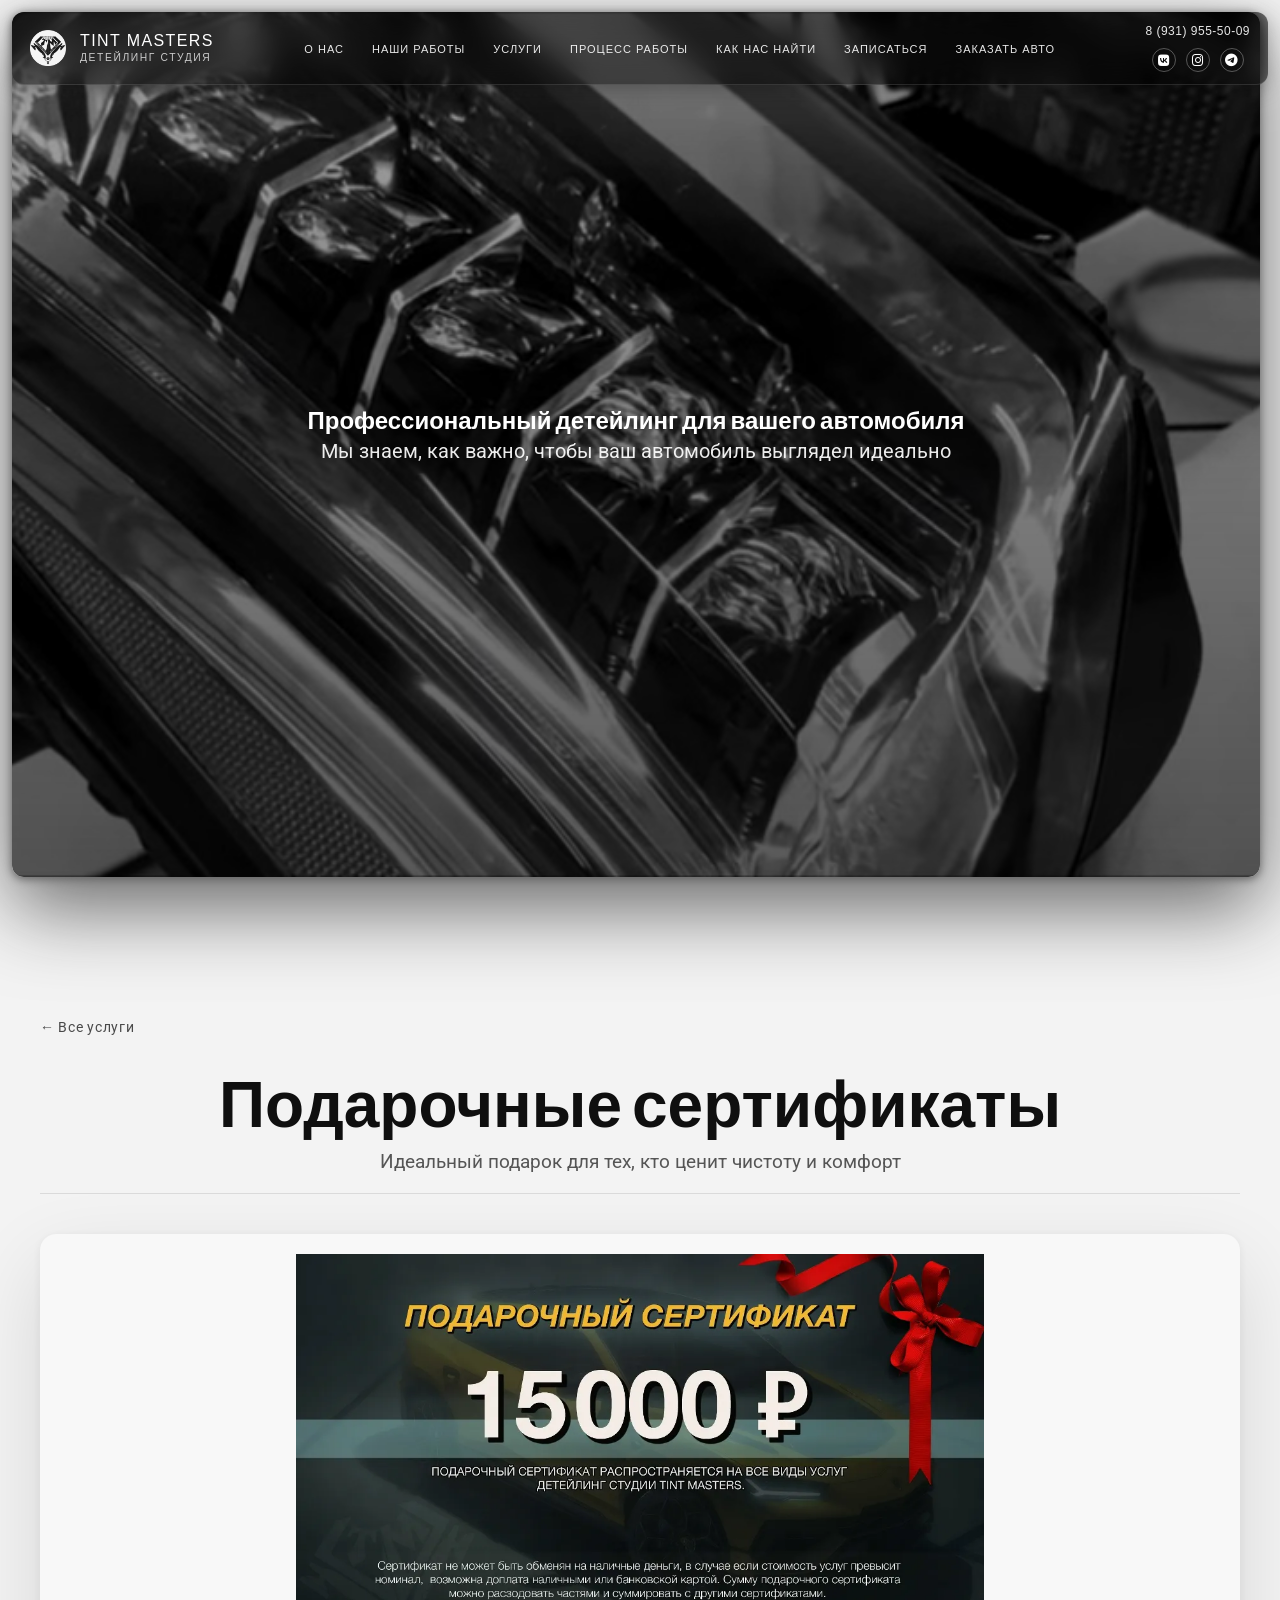
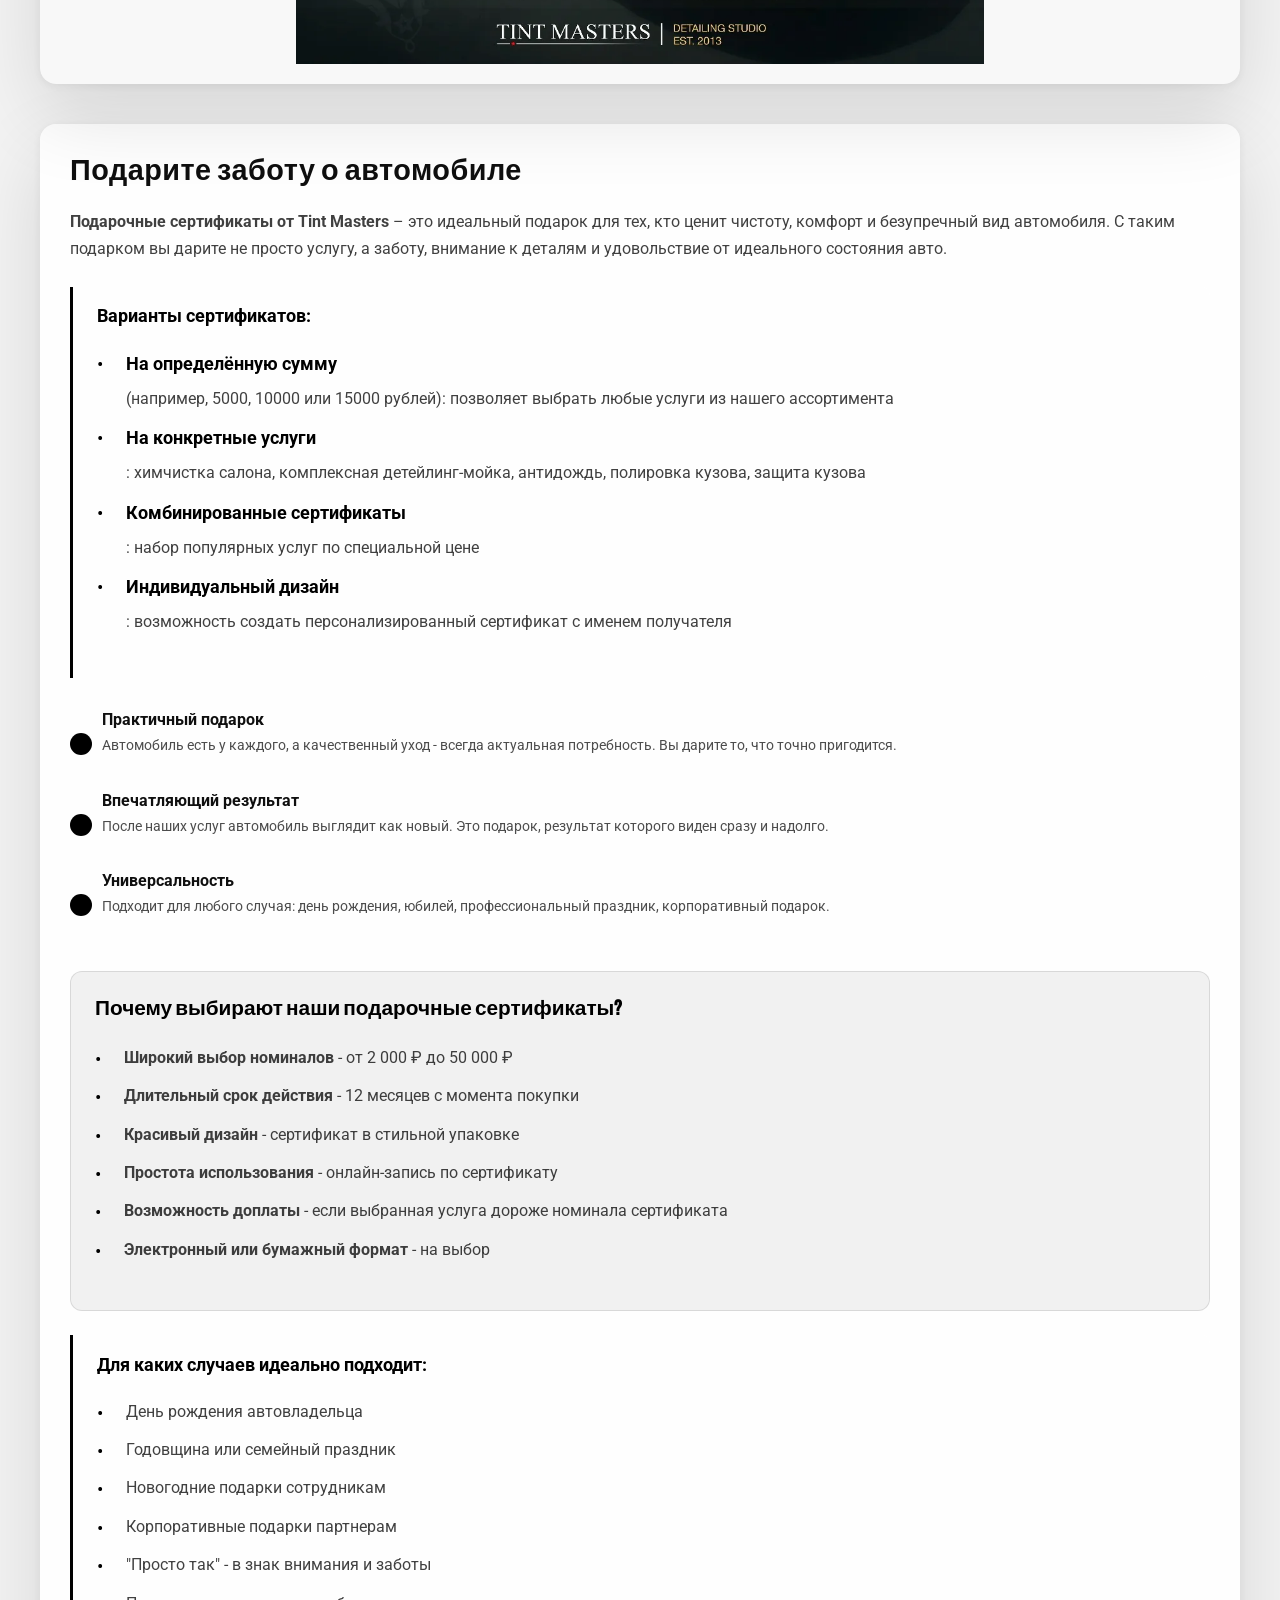
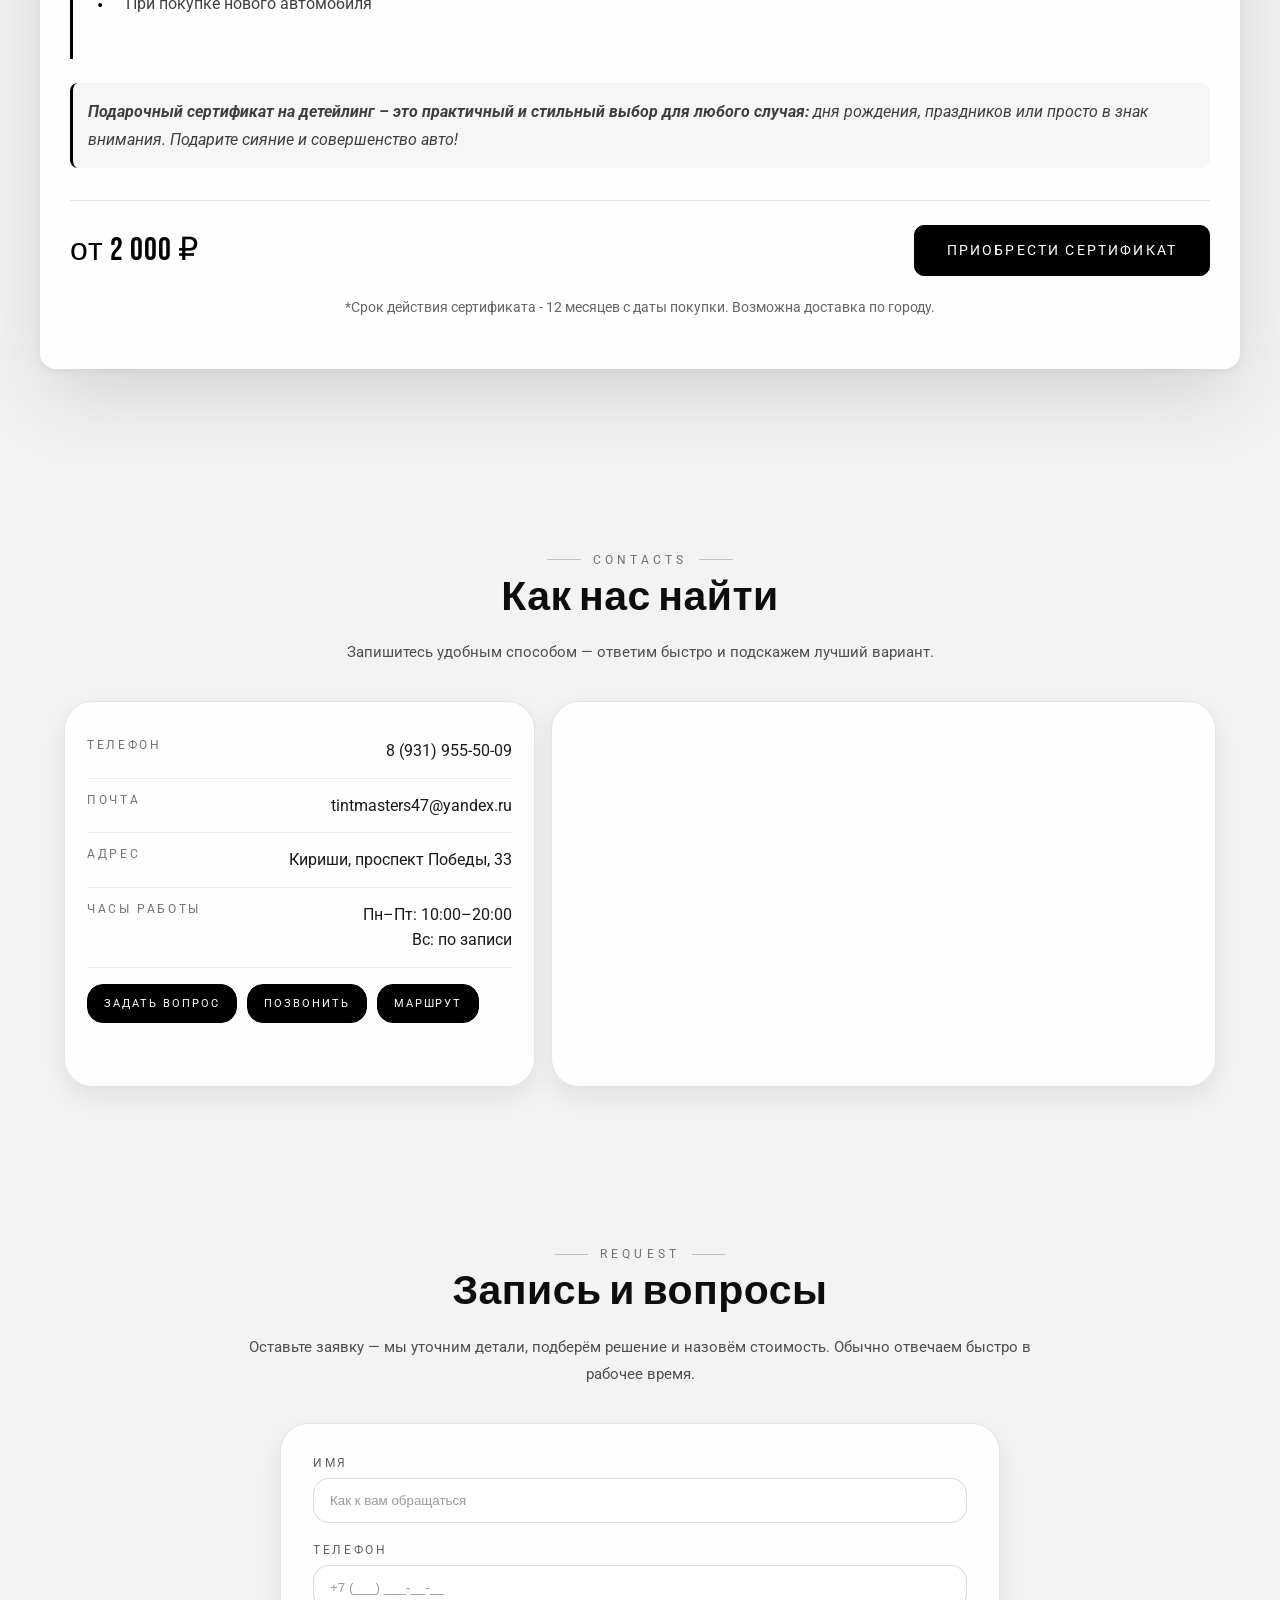
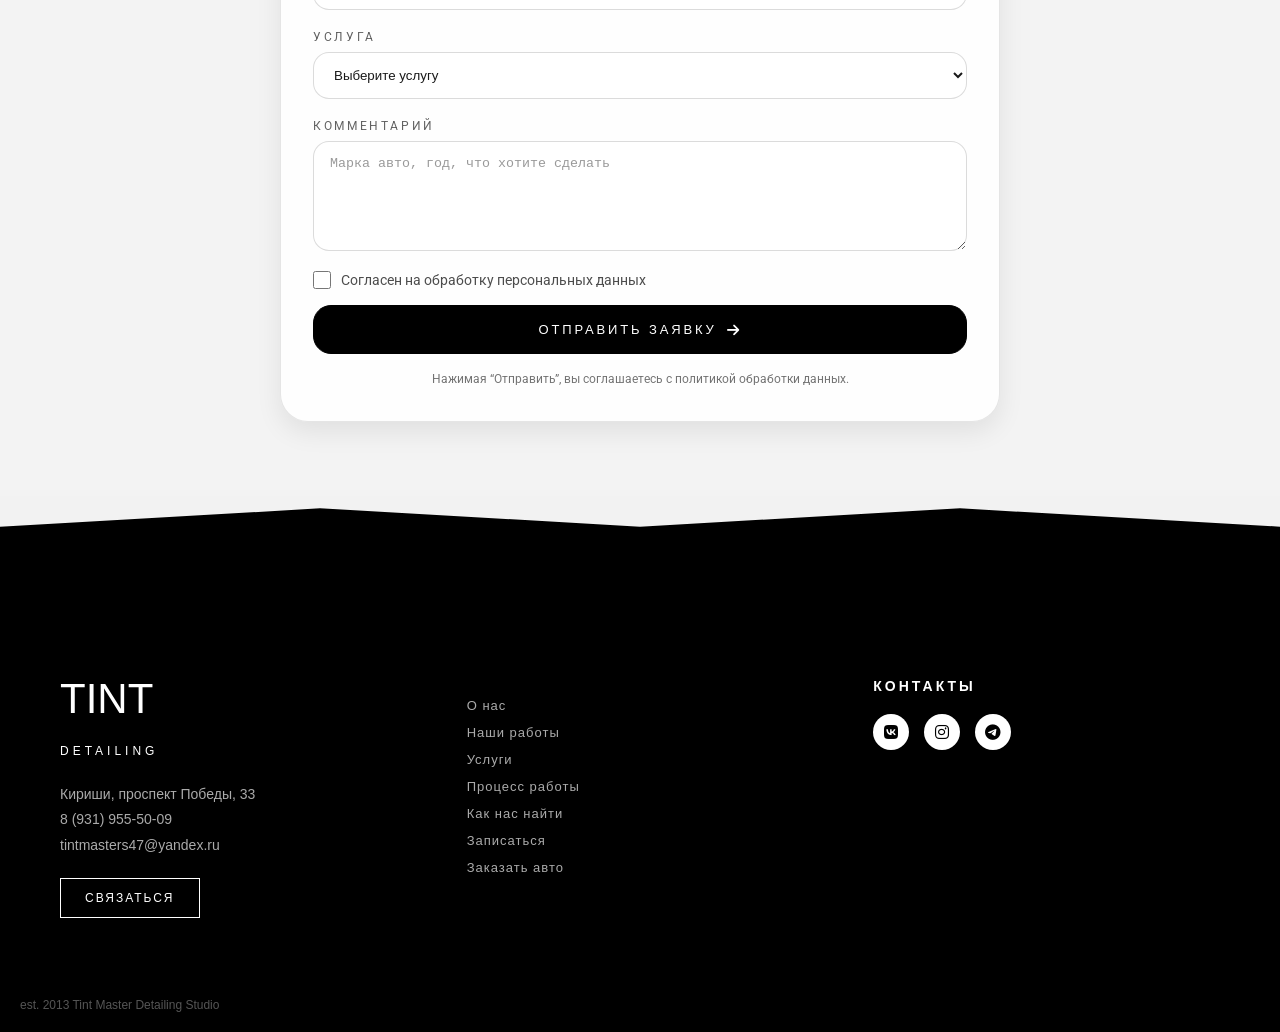
<file: index-service7.html>
﻿<!DOCTYPE html>
<html lang="ru">

<head>
  <meta charset="UTF-8">
  <meta name="viewport" content="width=device-width, initial-scale=1.0">
  <meta http-equiv="X-UA-Compatible" content="ie=edge">
  <title>TINT MASTERS - Детейлинг автомобилей</title>
  <link href="https://fonts.googleapis.com/css2?family=Bebas+Neue&family=Roboto:wght@400;500&display=swap"
    rel="stylesheet">
  <link rel="stylesheet" href="https://cdnjs.cloudflare.com/ajax/libs/font-awesome/6.5.1/css/all.min.css">
  <!-- Favicon (иконка сайта) -->
  <link rel="icon" href="./Logo-Tint.webp" type="image/png">
  <link rel="stylesheet" href="./static/style.css">
  <link rel="stylesheet" href="./static2/style2.css">
  <script src="./static/burger.js" defer></script>

</head>

<body>
  <!-- Header -->
  <header class="site-header">
    <div class="header-inner">
      <a class="brand" href="/index.html">
        <img src="./Logo-Tint.webp" alt="TINT MASTERS Logo" class="brand-logo" />
        <div class="brand-text">
          <div class="brand-name">TINT MASTERS</div>
          <div class="brand-sub">Детейлинг студия</div>
        </div>
      </a>

      <!-- Десктоп меню -->
      <nav class="nav" aria-label="Главная навигация">
        <ul class="nav-list">
          <li><a class="nav-link" href="/index.html#about">О нас</a></li>
          <li><a class="nav-link" href="/index.html#works">Наши работы</a></li>
          <li><a class="nav-link" href="/index.html#services">Услуги</a></li>
          <li><a class="nav-link" href="/index.html#process">Процесс работы</a></li>
          <li><a class="nav-link" href="#contacts">Как нас найти</a></li>
          <li><a class="nav-link" href="#form">Записаться</a></li>
          <li><a class="nav-link" href="/index-Avto.html">Заказать Авто</a></li>
        </ul>
      </nav>

      <!-- Бургер справа -->
      <button class="burger" id="burger" aria-label="Открыть меню" aria-expanded="false" aria-controls="mobileNav">
        <span></span><span></span><span></span>
      </button>
      <div class="header-contacts">
        <a href="tel:89319555009" class="header-phone">
          8&nbsp;(931)&nbsp;955-50-09
        </a>

        <div class="header-socials">
          <a href="https://vk.com/tint_ms" target="_blank">
            <i class="fa-brands fa-vk"></i>
          </a>
          <a href="https://instagram.com/tint_masters_kirishi" target="_blank">
            <i class="fa-brands fa-instagram"></i>
          </a>
          <a href="https://youtube.com/yourpage" target="_blank">
            <i class="fa-brands fa-telegram"></i>
          </a>
        </div>
      </div>
    </div>

    <!-- Затемнение -->
    <div class="nav-overlay" id="navOverlay" hidden></div>

    <!-- Мобильное меню (выезжает справа) -->
    <nav class="mobile-nav" id="mobileNav" aria-label="Мобильная навигация" aria-hidden="true">
      <div class="mobile-nav__top">
        <div class="mobile-nav__title">МЕНЮ</div>
        <button class="mobile-nav__close" id="mobileClose" aria-label="Закрыть меню">×</button>
      </div>

      <ul class="mobile-nav__list">
        <li><a class="mobile-nav__link" href="/index.html#about">О нас</a></li>
        <li><a class="mobile-nav__link" href="/index.html#works">Наши работы</a></li>
        <li><a class="mobile-nav__link" href="/index.html#services">Услуги</a></li>
        <li><a class="mobile-nav__link" href="/index.html#process">Процесс работы</a></li>
        <li><a class="mobile-nav__link" href="#contacts">Как нас найти</a></li>
        <li><a class="mobile-nav__link" href="#form">Записаться</a></li>
        <li><a class="mobile-nav__link" href="/index-Avto.html">Заказать Авто</a></li>
      </ul>

      <!-- CONTACTS (внизу бургера) -->
      <div class="mobile-nav__contacts">
        <div class="mobile-contact">
          <span class="mobile-contact__label">Телефон</span>
          <a href="tel:+79319555009" class="mobile-contact__value">
            8 (931) 955-50-09
          </a>
        </div>

        <div class="mobile-contact">
          <span class="mobile-contact__label">Адрес</span>
          <span class="mobile-contact__value">
            Кириши<br>
            ул. проспект Победы, 33
          </span>
        </div>

        <div class="mobile-contact">
          <span class="mobile-contact__label">Время работы</span>
          <span class="mobile-contact__value">
            Пн–Пт 10:00–20:00<br>
            Вс — по записи
          </span>
        </div>
      </div>

      <div class="mobile-nav__socials">
        <a href="https://vk.com/tint_ms" target="_blank" aria-label="VK">
          <i class="fa-brands fa-vk"></i>
        </a>

        <a href="https://instagram.com/tint_masters_kirishi" target="_blank" aria-label="Instagram">
          <i class="fa-brands fa-instagram"></i>
        </a>

        <a href="https://youtube.com/yourpage" target="_blank" aria-label="Telegram">
          <i class="fa-brands fa-telegram"></i>
        </a>
      </div>
    </nav>
  </header>

  <!-- Hero Section (Главный баннер с видео) -->
  <section class="hero">
  <video autoplay muted loop id="hero-video">
    <source src="./IMG_1879.webm" type="video/webm">
  </video>

  <div class="hero-content">
    <h1>Профессиональный детейлинг для вашего автомобиля</h1>
    <p>Мы знаем, как важно, чтобы ваш автомобиль выглядел идеально</p>
  </div>
</section>
<section class="after-hero"></section>

  <!-- СЕКЦИЯ: Подарочные сертификаты -->
  <section class="service-page" id="gift-certificates">
    <div class="container">
      <a href="/index.html#services" class="back-link">← Все услуги</a>
    </div>

    <div class="service-hero container">
      <div class="service-header">
        <h1 class="service-title">Подарочные сертификаты</h1>
        <p class="service-subtitle">Идеальный подарок для тех, кто ценит чистоту и комфорт</p>
      </div>

      <div class="service-layout layout-1">
        <div class="service-media">
          <div class="image-wrapper" style="background: #f8f8f8; padding: 20px;">
            <img src="./static2/gift1.webp" alt="Подарочные сертификаты Tint Masters"
              style="width: 100%; height: 100%; object-fit: contain;">
          </div>
        </div>

        <div class="service-content">
          <div class="content-wrapper">
            <h2>Подарите заботу о автомобиле</h2>
            <p><strong>Подарочные сертификаты от Tint Masters</strong> – это идеальный подарок для тех, кто ценит
              чистоту, комфорт и безупречный вид автомобиля. С таким подарком вы дарите не просто услугу, а заботу,
              внимание к деталям и удовольствие от идеального состояния авто.</p>

            <div class="highlight-list">
              <strong>Варианты сертификатов:</strong>
              <ul>
                <li><strong>На определённую сумму</strong> (например, 5000, 10000 или 15000 рублей): позволяет выбрать
                  любые услуги из нашего ассортимента</li>
                <li><strong>На конкретные услуги</strong>: химчистка салона, комплексная детейлинг-мойка, антидождь,
                  полировка кузова, защита кузова</li>
                <li><strong>Комбинированные сертификаты</strong>: набор популярных услуг по специальной цене</li>
                <li><strong>Индивидуальный дизайн</strong>: возможность создать персонализированный сертификат с именем
                  получателя</li>
              </ul>
            </div>

            <div class="features">
              <div class="feature">
                <span class="feature-icon"></span>
                <div>
                  <strong>Практичный подарок</strong>
                  <p style="font-size: 0.9rem; color: rgba(0,0,0,0.7); margin-top: 5px;">
                    Автомобиль есть у каждого, а качественный уход - всегда актуальная потребность. Вы дарите то, что
                    точно пригодится.
                  </p>
                </div>
              </div>

              <div class="feature">
                <span class="feature-icon"></span>
                <div>
                  <strong>Впечатляющий результат</strong>
                  <p style="font-size: 0.9rem; color: rgba(0,0,0,0.7); margin-top: 5px;">
                    После наших услуг автомобиль выглядит как новый. Это подарок, результат которого виден сразу и
                    надолго.
                  </p>
                </div>
              </div>

              <div class="feature">
                <span class="feature-icon"></span>
                <div>
                  <strong>Универсальность</strong>
                  <p style="font-size: 0.9rem; color: rgba(0,0,0,0.7); margin-top: 5px;">
                    Подходит для любого случая: день рождения, юбилей, профессиональный праздник, корпоративный подарок.
                  </p>
                </div>
              </div>
            </div>

            <div class="why-choose">
              <h3>Почему выбирают наши подарочные сертификаты?</h3>
              <ul>
                <li><strong>Широкий выбор номиналов</strong> - от 2 000 ₽ до 50 000 ₽</li>
                <li><strong>Длительный срок действия</strong> - 12 месяцев с момента покупки</li>
                <li><strong>Красивый дизайн</strong> - сертификат в стильной упаковке</li>
                <li><strong>Простота использования</strong> - онлайн-запись по сертификату</li>
                <li><strong>Возможность доплаты</strong> - если выбранная услуга дороже номинала сертификата</li>
                <li><strong>Электронный или бумажный формат</strong> - на выбор</li>
              </ul>
            </div>

            <div class="highlight-list">
              <strong>Для каких случаев идеально подходит:</strong>
              <ul>
                <li>День рождения автовладельца</li>
                <li>Годовщина или семейный праздник</li>
                <li>Новогодние подарки сотрудникам</li>
                <li>Корпоративные подарки партнерам</li>
                <li>"Просто так" - в знак внимания и заботы</li>
                <li>При покупке нового автомобиля</li>
              </ul>
            </div>

            <p
              style="font-style: italic; background: rgba(0,0,0,0.03); padding: 15px; border-radius: 8px; border-left: 3px solid #000;">
              <strong>Подарочный сертификат на детейлинг – это практичный и стильный выбор для любого случая:</strong>
              дня рождения, праздников или просто в знак внимания. Подарите сияние и совершенство авто!
            </p>

            <div class="price-action">
              <div class="price-final">от 2 000 ₽</div>
              <a href="#form" class="service-cta">Приобрести сертификат</a>
            </div>

            <p style="text-align: center; margin-top: 20px; font-size: 0.9rem; color: rgba(0,0,0,0.6);">
              *Срок действия сертификата - 12 месяцев с даты покупки. Возможна доставка по городу.
            </p>
          </div>
        </div>
      </div>
    </div>
  </section>





  <!-- КОНТАКТЫ + КАРТА -->
  <section id="contacts" class="section section--dark reveal">
    <div class="container">
      <div class="sec-head">
        <div class="sec-kicker">CONTACTS</div>
        <h2 class="sec-title">Как нас найти</h2>
        <p class="sec-sub">Запишитесь удобным способом — ответим быстро и подскажем лучший вариант.</p>
      </div>

      <div class="contacts-grid">
        <div class="contact-card">
          <div class="contact-row">
            <div class="contact-label">Телефон</div>
            <a class="contact-value" href="tel:+79319555009">8 (931) 955-50-09</a>
          </div>

          <div class="contact-row">
            <div class="contact-label">Почта</div>
            <a class="contact-value" href="mailto:tintmasters47@yandex.ru">tintmasters47@yandex.ru</a>
          </div>

          <div class="contact-row">
            <div class="contact-label">Адрес</div>
            <div class="contact-value">Кириши, проспект Победы, 33</div>
          </div>

          <div class="contact-row">
            <div class="contact-label">Часы работы</div>
            <div class="contact-value">
              Пн–Пт: 10:00–20:00<br>
              Вс: по записи
            </div>
          </div>

          <div class="contact-actions">
            <a class="cbtn cbtn--primary" href="#form">Задать вопрос</a>
            <a class="cbtn" href="tel:+79319555009">Позвонить</a>
            <a class="cbtn" target="_blank" href="https://yandex.ru/maps/">Маршрут</a>
          </div>


        </div>

        <div class="map-card">
          <!-- Вставь сюда iframe карты (Яндекс/Google/2ГИС). Это заглушка. -->
          <iframe
            src="https://yandex.ru/map-widget/v1/?um=constructor%3A4cd0efb5db2f6d3b6871fe1e7adf350610385e0592f680a6e86d6a1855d10b58&amp;source=constructor"
            width="800" height="500" frameborder="0"></iframe>
        </div>
      </div>
    </div>
  </section>







   <!-- СТИЛЬНАЯ ФОРМА (вопрос/запись) -->
 <section id="form" class="section section--dark section--cta reveal">
    <div class="sec-head">
      <div class="sec-kicker">REQUEST</div>
      <h2 class="sec-title">Запись и вопросы</h2>
      <p class="sec-sub">
        Оставьте заявку — мы уточним детали, подберём решение и назовём стоимость.
        Обычно отвечаем быстро в рабочее время.
      </p>
    </div>
    
    <div class="container">
      <div class="cta-grid">
        <form class="cta-form" action="#" method="post">
          <div class="field">
            <label>Имя</label>
            <input type="text" name="name" placeholder="Как к вам обращаться" required>
          </div>

          <div class="field">
            <label>Телефон</label>
            <input type="tel" name="phone" placeholder="+7 (___) ___-__-__" required>
          </div>

          <div class="field">
            <label>Услуга</label>
            <select name="service" required>
              <option value="" disabled selected>Выберите услугу</option>
              <option>Защита кузова</option>
              <option>Техническое обслуживание</option>
              <option>Уход за кузовом</option>
              <option>Уход за салоном</option>
              <option>Автостёкла</option>
              <option>Мототехника</option>
              <option>Подарочные сертификаты</option>
              <option>Другое</option>
            </select>
          </div>

          <div class="field">
            <label>Комментарий</label>
            <textarea name="message" rows="4" placeholder="Марка авто, год, что хотите сделать"></textarea>
          </div>

          <label class="agree">
            <input type="checkbox" required>
            <span>Согласен на обработку персональных данных</span>
          </label>

          <button class="submit" type="submit">
            Отправить заявку <i class="fa-solid fa-arrow-right"></i>
          </button>

          <div class="small">
            Нажимая “Отправить”, вы соглашаетесь с политикой обработки данных.
          </div>
        </form>
      </div>
    </div>
  </section>


  <!-- Уведомление об отправке -->
  <div class="toast" id="toast" role="status" aria-live="polite" aria-hidden="true">
    <div class="toast__icon">✓</div>
    <div class="toast__text">
      <div class="toast__title">Заявка отправлена</div>
      <div class="toast__desc">Мы свяжемся с вами в ближайшее время.</div>
    </div>
    <button class="toast__close" id="toastClose" type="button" aria-label="Закрыть">×</button>
  </div>





  <!-- Footer (Низ страницы) -->
  <footer class="footer">
    <div class="footer-wave"></div>

    <div class="footer-container">
      <!-- LEFT -->
      <div class="footer-col">
        <div class="logo">TINT<br><span>DETAILING</span></div>

        <p class="footer-text">
          Кириши, проспект Победы, 33<br>
          8 (931) 955-50-09<br>
          tintmasters47@yandex.ru
        </p>

        <a href="#contacts" class="footer-btn">СВЯЗАТЬСЯ</a>
      </div>

      <!-- CENTER -->
      <div class="footer-col">
        <h4></h4>
        <ul>
          <li><a href="#about">О нас</a></li>
          <li><a href="#works">Наши работы</a></li>
          <li><a href="#services">Услуги</a></li>
          <li><a href="#process">Процесс работы</a></li>
          <li><a href="#contacts">Как нас найти</a></li>
          <li><a href="#form">Записаться</a></li>
          <li><a href="/index-Avto.html">Заказать авто</a></li>

        </ul>
      </div>

      <!-- RIGHT -->
      <div class="footer-col">
        <h4>КОНТАКТЫ</h4>

        <div class="socials">
          <a href="https://vk.com/tint_ms" target="_blank">
            <i class="fa-brands fa-vk"></i>
          </a>

          <a href="https://instagram.com/tint_masters_kirishi" target="_blank">
            <i class="fa-brands fa-instagram"></i>
          </a>

          <a href="https://youtube.com/yourpage" target="_blank">
            <i class="fa-brands fa-telegram"></i>
          </a>
        </div>
      </div>

    </div>

    <div class="footer-bottom">
      est. 2013 Tint Master Detailing Studio
    </div>
  </footer>


  <!-- =========================
     HEADER: эффект при скролле
     Добавляет класс .is-scrolled,
     когда страница прокручена вниз
========================= -->
  <script>
    const header = document.querySelector('.site-header');

    window.addEventListener(
      'scroll',
      () => {
        header.classList.toggle('is-scrolled', window.scrollY > 10);
      },
      { passive: true }
    );
  </script>





  <!-- =========================
     ПЛАВНЫЙ СКРОЛЛ ПО МЕНЮ
     Desktop + Mobile
     с учётом высоты header
========================= -->
  <script>
    document.addEventListener('DOMContentLoaded', () => {
      const header = document.querySelector('.site-header');
      const headerHeight = header ? header.offsetHeight : 0;

      const menuLinks = document.querySelectorAll(
        '.nav-link[href^="#"], .mobile-nav__link[href^="#"]'
      );

      menuLinks.forEach(link => {
        link.addEventListener('click', e => {
          const targetId = link.getAttribute('href');
          if (!targetId || targetId === '#') return;

          const target = document.querySelector(targetId);
          if (!target) return;

          e.preventDefault();

          const targetPosition =
            target.getBoundingClientRect().top +
            window.pageYOffset -
            headerHeight;

          window.scrollTo({
            top: targetPosition,
            behavior: 'smooth'
          });

          // закрываем мобильное меню
          document.body.classList.remove('no-scroll');
          document.querySelector('.site-header')?.classList.remove('menu-open');
          document.getElementById('navOverlay')?.setAttribute('hidden', '');
        });
      });
    });
  </script>


  <!-- =========================
     FORM SUBMIT
     Показ уведомления (toast)
     и очистка формы
========================= -->
  <script>
    document.addEventListener('DOMContentLoaded', () => {
      const form = document.querySelector('#form form.cta-form');
      const toast = document.getElementById('toast');
      const toastClose = document.getElementById('toastClose');

      if (!form || !toast || !toastClose) return;

      let toastTimer = null;

      // показать уведомление
      function showToast() {
        toast.classList.add('is-show');
        toast.setAttribute('aria-hidden', 'false');

        clearTimeout(toastTimer);
        toastTimer = setTimeout(hideToast, 4000);
      }

      // скрыть уведомление
      function hideToast() {
        toast.classList.remove('is-show');
        toast.setAttribute('aria-hidden', 'true');
      }

      toastClose.addEventListener('click', hideToast);

      // отправка формы
      form.addEventListener('submit', (e) => {
        e.preventDefault(); // отменяем реальную отправку

        // здесь позже можно добавить fetch / ajax

        showToast();   // показываем уведомление
        form.reset();  // очищаем поля
      });
    });
  </script>


</body>

</html>
</file>
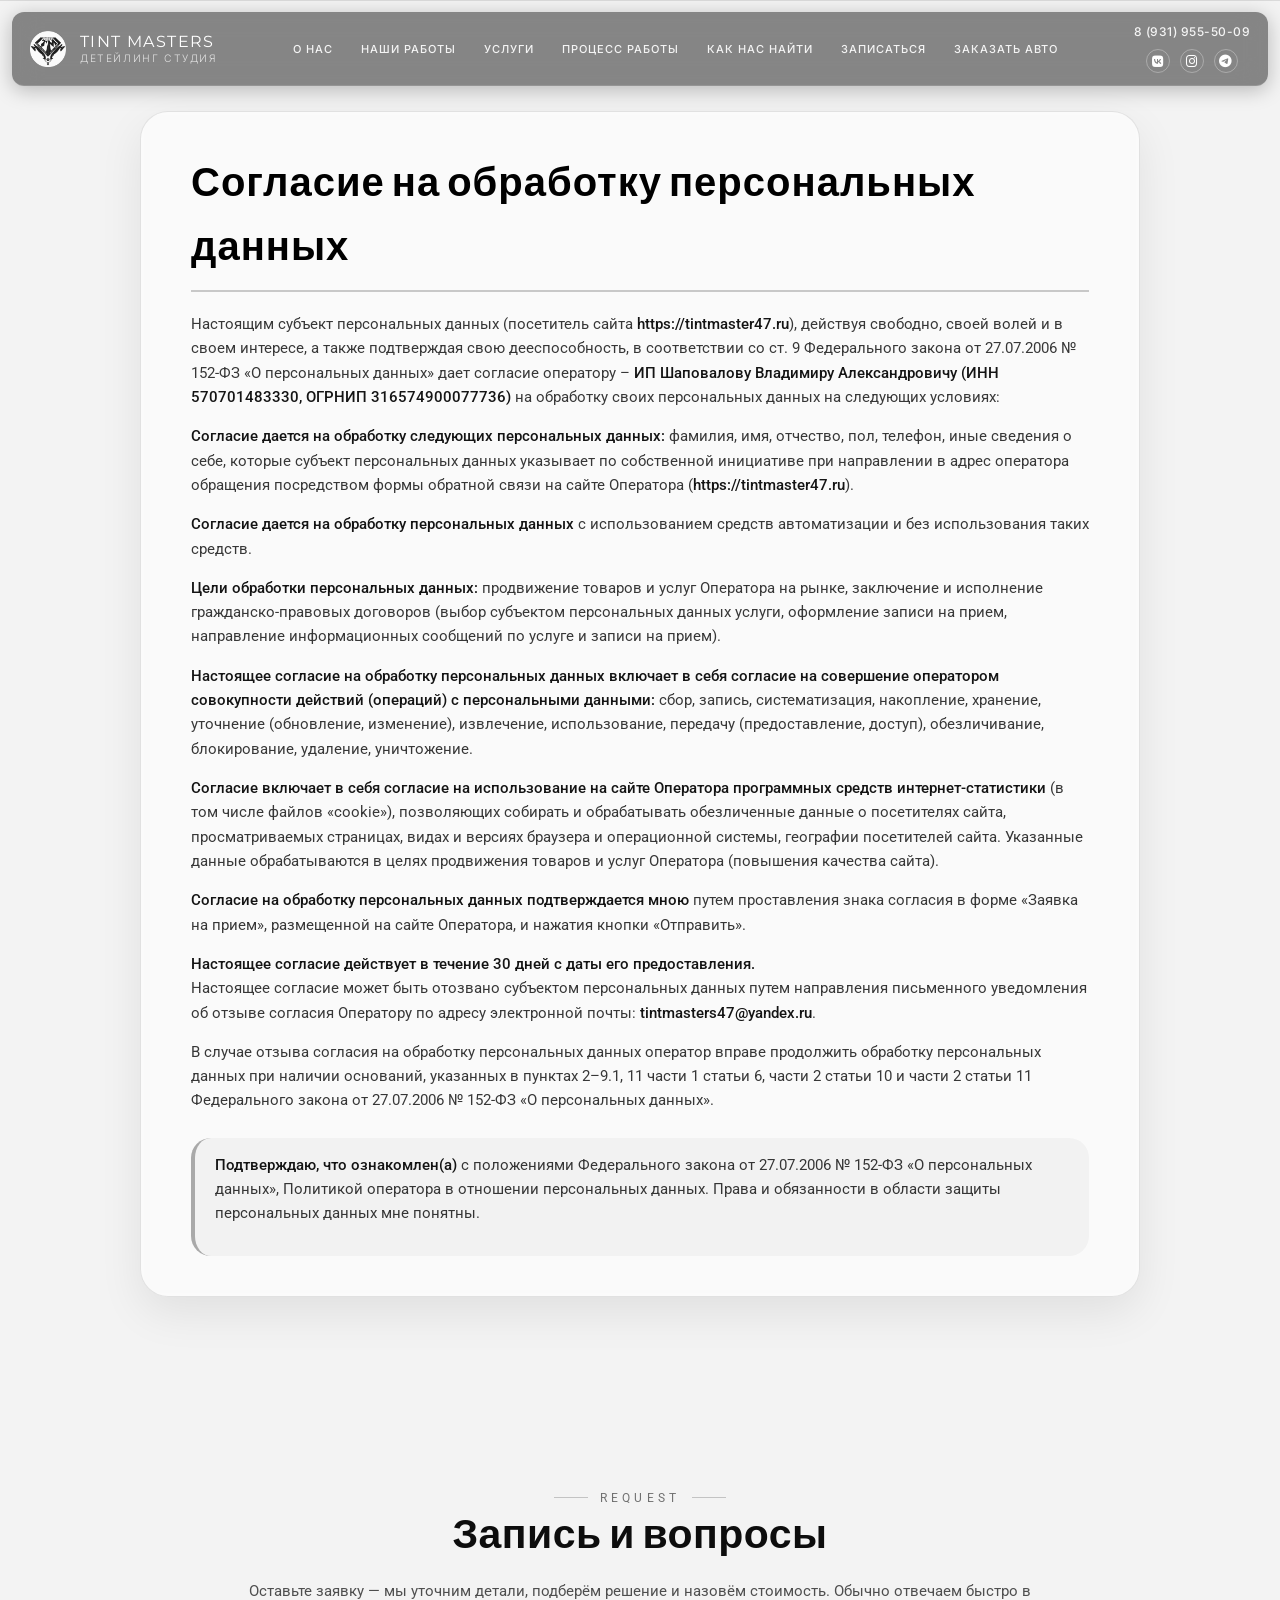
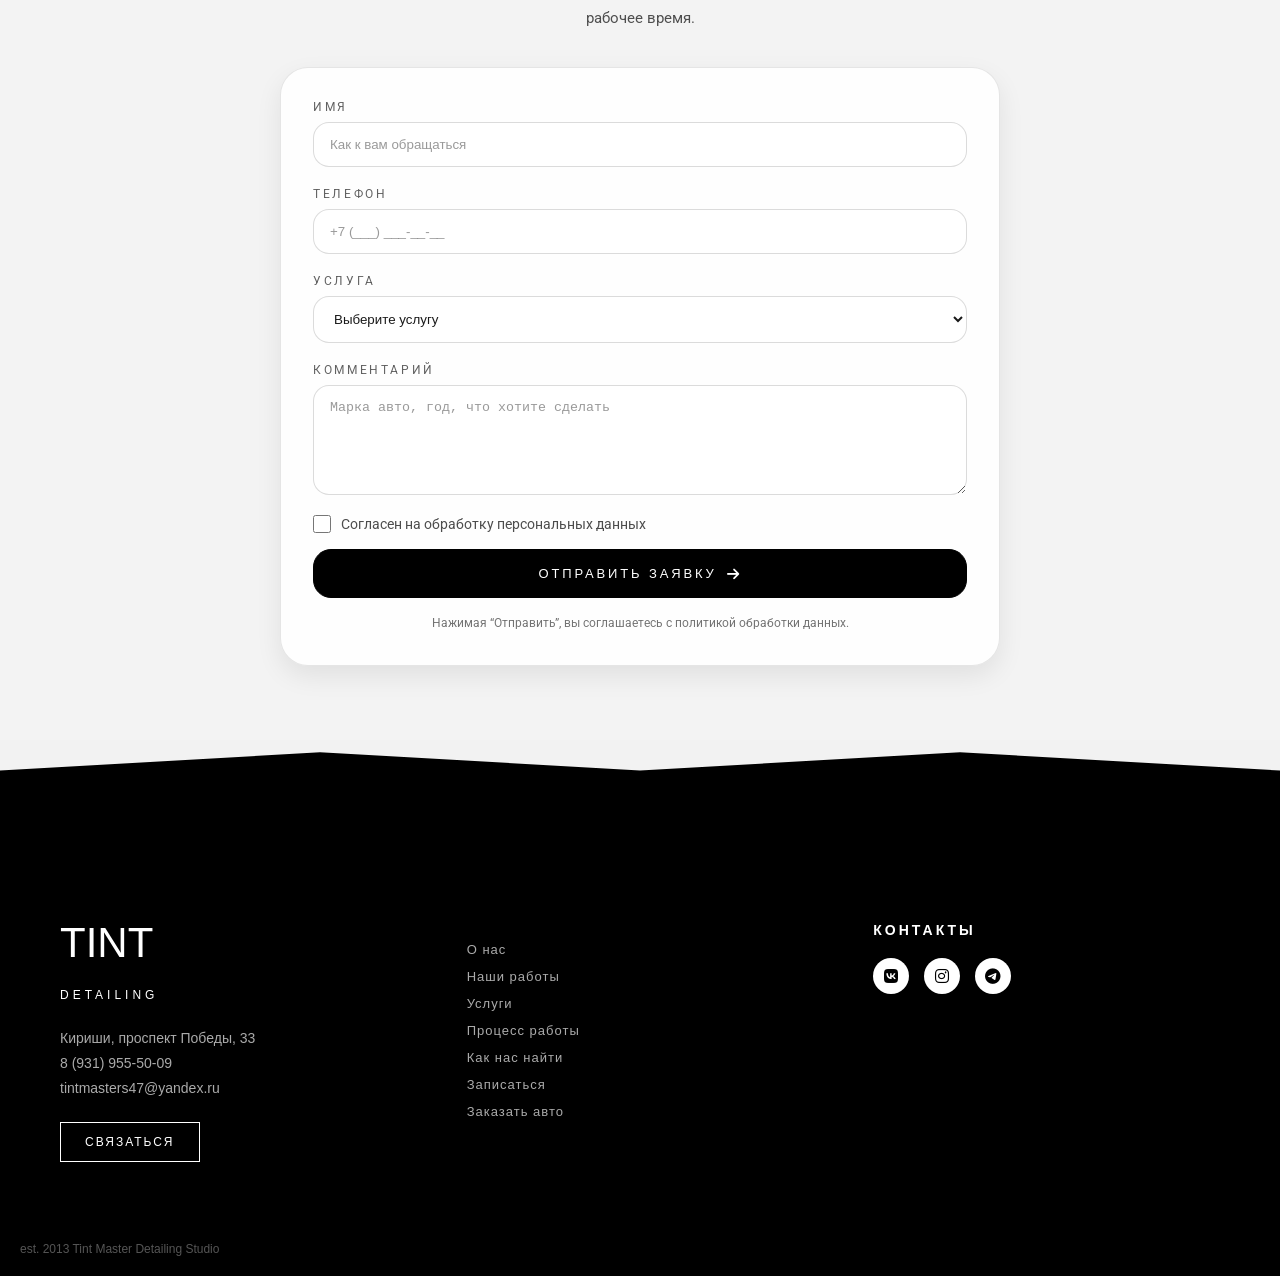
<file: index2.html>
﻿<!DOCTYPE html>
<html lang="ru">

<head>
  <meta charset="UTF-8">
  <meta name="viewport" content="width=device-width, initial-scale=1.0">
  <meta http-equiv="X-UA-Compatible" content="ie=edge">
  <title>TINT MASTERS - Детейлинг автомобилей</title>
  <link href="https://fonts.googleapis.com/css2?family=Bebas+Neue&family=Roboto:wght@400;500&display=swap"
    rel="stylesheet">
  <link rel="stylesheet" href="https://cdnjs.cloudflare.com/ajax/libs/font-awesome/6.5.1/css/all.min.css">
  <!-- Favicon (иконка сайта) -->
  <link rel="icon" href="./Logo-Tint.webp" type="image/png">
  <link rel="stylesheet" href="./static/style.css">
  <script src="./static/burger.js" defer></script>

  <!-- Стиль хэдера (Inter + Montserrat) -->
  <link rel="preconnect" href="https://fonts.googleapis.com">
  <link rel="preconnect" href="https://fonts.gstatic.com" crossorigin>
  <link
    href="https://fonts.googleapis.com/css2?family=Inter:wght@300;400;500;600&family=Montserrat:wght@300;400;500&display=swap"
    rel="stylesheet">

  <style>
    /* ========== ВРЕМЕННЫЕ СТИЛИ ДЛЯ БЛОКА СОГЛАСИЯ ========== */
    /* (В идеале эти стили нужно перенести в ваш файл style.css) */
    .privacy-policy-block {
      background-color: #f3f3f3;
      color: rgba(0, 0, 0, 0.92);
      padding: 110px 0;
      border-top: 1px solid rgba(0, 0, 0, 0.10);
      border-bottom: 1px solid rgba(0, 0, 0, 0.10);
      font-family: 'Roboto', sans-serif;
      line-height: 1.6;
    }
    .privacy-policy-block .container {
      max-width: 1000px;
    }
    .privacy-policy-content {
      background-color: rgba(255, 255, 255, 0.6); /* Полупрозрачный белый для "стекла" */
      padding: 40px 50px;
      border-radius: 28px; /* --r2 из ваших переменных */
      box-shadow: 0 16px 44px rgba(0, 0, 0, 0.08); /* Легкая тень */
      backdrop-filter: blur(5px);
      border: 1px solid rgba(0, 0, 0, 0.10);
    }
    .privacy-policy-content h2 {
      font-family: 'Bebas Neue', sans-serif;
      font-size: 2.5rem;
      letter-spacing: 1px;
      margin-bottom: 20px;
      color: #000; /* Черный для заголовка */
      border-bottom: 2px solid rgba(0, 0, 0, 0.2);
      padding-bottom: 10px;
    }
    .privacy-policy-content p {
      margin-bottom: 15px;
      color: rgba(0, 0, 0, 0.78);
      font-size: 0.95rem;
    }
    .privacy-policy-content strong {
      color: rgba(0, 0, 0, 0.92);
      font-weight: 500;
    }
    .privacy-policy-content .note {
      margin-top: 25px;
      padding: 15px 20px;
      background: rgba(0, 0, 0, 0.03);
      border-radius: 20px;
      font-size: 0.9rem;
      border-left: 4px solid rgba(0, 0, 0, 0.3);
    }
    /* ======================================================== */
  </style>

</head>

<body>
  <!-- Header -->
  <header class="site-header">
    <div class="header-inner">
      <a class="brand" href="/index.html">
        <img src="./Logo-Tint.webp" alt="TINT MASTERS Logo" class="brand-logo" />
        <div class="brand-text">
          <div class="brand-name">TINT MASTERS</div>
          <div class="brand-sub">Детейлинг студия</div>
        </div>
      </a>

      <!-- Десктоп меню -->
      <nav class="nav" aria-label="Главная навигация">
        <ul class="nav-list">
          <li><a class="nav-link" href="#about">О нас</a></li>
          <li><a class="nav-link" href="#works">Наши работы</a></li>
          <li><a class="nav-link" href="#services">Услуги</a></li>
          <li><a class="nav-link" href="#process">Процесс работы</a></li>
          <li><a class="nav-link" href="#contacts">Как нас найти</a></li>
          <li><a class="nav-link" href="#form">Записаться</a></li>
          <li><a class="nav-link" href="/index-Avto.html">Заказать Авто</a></li>
        </ul>
      </nav>

      <!-- Бургер справа -->
      <button class="burger" id="burger" aria-label="Открыть меню" aria-expanded="false" aria-controls="mobileNav">
        <span></span><span></span><span></span>
      </button>
      <div class="header-contacts">
        <a href="tel:89319555009" class="header-phone">
          8&nbsp;(931)&nbsp;955-50-09
        </a>

        <div class="header-socials">
          <a href="https://vk.com/tint_ms" target="_blank">
            <i class="fa-brands fa-vk"></i>
          </a>
          <a href="https://instagram.com/tint_masters_kirishi" target="_blank">
            <i class="fa-brands fa-instagram"></i>
          </a>
          <a href="https://youtube.com/yourpage" target="_blank">
            <i class="fa-brands fa-telegram"></i>
          </a>
        </div>
      </div>

    </div>

    <!-- Затемнение -->
    <div class="nav-overlay" id="navOverlay" hidden></div>

    <!-- Мобильное меню (выезжает справа) -->
    <nav class="mobile-nav" id="mobileNav" aria-label="Мобильная навигация" aria-hidden="true">
      <div class="mobile-nav__top">
        <div class="mobile-nav__title">МЕНЮ</div>
        <button class="mobile-nav__close" id="mobileClose" aria-label="Закрыть меню">×</button>
      </div>

      <ul class="mobile-nav__list">
        <li><a class="mobile-nav__link" href="#about">О нас</a></li>
        <li><a class="mobile-nav__link" href="#works">Наши работы</a></li>
        <li><a class="mobile-nav__link" href="#services">Услуги</a></li>
        <li><a class="mobile-nav__link" href="#process">Процесс работы</a></li>
        <li><a class="mobile-nav__link" href="#contacts">Как нас найти</a></li>
        <li><a class="mobile-nav__link" href="#form">Записаться</a></li>
        <li><a class="mobile-nav__link" href="/index-Avto.html">Заказать Авто</a></li>
      </ul>

      <!-- CONTACTS (внизу бургера) -->
      <div class="mobile-nav__contacts">
        <div class="mobile-contact">
          <span class="mobile-contact__label">Телефон</span>
          <a href="tel:+79319555009" class="mobile-contact__value">
            8 (931) 955-50-09
          </a>
        </div>

        <div class="mobile-contact">
          <span class="mobile-contact__label">Адрес</span>
          <span class="mobile-contact__value">
            Кириши<br>
            ул. проспект Победы, 33
          </span>
        </div>

        <div class="mobile-contact">
          <span class="mobile-contact__label">Время работы</span>
          <span class="mobile-contact__value">
            Пн–Пт 10:00–20:00<br>
            Вс — по записи
          </span>
        </div>
      </div>

      <div class="mobile-nav__socials">
        <a href="https://vk.com/tint_ms" target="_blank" aria-label="VK">
          <i class="fa-brands fa-vk"></i>
        </a>

        <a href="https://instagram.com/tint_masters_kirishi" target="_blank" aria-label="Instagram">
          <i class="fa-brands fa-instagram"></i>
        </a>

        <a href="https://youtube.com/yourpage" target="_blank" aria-label="Telegram">
          <i class="fa-brands fa-telegram"></i>
        </a>
      </div>
    </nav>
  </header>

   <!-- ========== БЛОК С ТЕКСТОМ СОГЛАСИЯ ========== -->
  <section class="privacy-policy-block">
    <div class="container">
      <div class="privacy-policy-content">
        <h2>Согласие на обработку персональных данных</h2>
        <p>Настоящим субъект персональных данных (посетитель сайта <strong>https://tintmaster47.ru</strong>), действуя свободно, своей волей и в своем интересе, а также подтверждая свою дееспособность, в соответствии со ст. 9 Федерального закона от 27.07.2006 № 152-ФЗ «О персональных данных» дает согласие оператору – <strong>ИП Шаповалову Владимиру Александровичу (ИНН 570701483330, ОГРНИП 316574900077736)</strong> на обработку своих персональных данных на следующих условиях:</p>

        <p><strong>Согласие дается на обработку следующих персональных данных:</strong> фамилия, имя, отчество, пол, телефон, иные сведения о себе, которые субъект персональных данных указывает по собственной инициативе при направлении в адрес оператора обращения посредством формы обратной связи на сайте Оператора (<strong>https://tintmaster47.ru</strong>).</p>

        <p><strong>Согласие дается на обработку персональных данных</strong> с использованием средств автоматизации и без использования таких средств.</p>

        <p><strong>Цели обработки персональных данных:</strong> продвижение товаров и услуг Оператора на рынке, заключение и исполнение гражданско-правовых договоров (выбор субъектом персональных данных услуги, оформление записи на прием, направление информационных сообщений по услуге и записи на прием).</p>

        <p><strong>Настоящее согласие на обработку персональных данных включает в себя согласие на совершение оператором совокупности действий (операций) с персональными данными:</strong> сбор, запись, систематизация, накопление, хранение, уточнение (обновление, изменение), извлечение, использование, передачу (предоставление, доступ), обезличивание, блокирование, удаление, уничтожение.</p>

        <p><strong>Согласие включает в себя согласие на использование на сайте Оператора программных средств интернет-статистики</strong> (в том числе файлов «cookie»), позволяющих собирать и обрабатывать обезличенные данные о посетителях сайта, просматриваемых страницах, видах и версиях браузера и операционной системы, географии посетителей сайта. Указанные данные обрабатываются в целях продвижения товаров и услуг Оператора (повышения качества сайта).</p>

        <p><strong>Согласие на обработку персональных данных подтверждается мною</strong> путем проставления знака согласия в форме «Заявка на прием», размещенной на сайте Оператора, и нажатия кнопки «Отправить».</p>

        <p><strong>Настоящее согласие действует в течение 30 дней с даты его предоставления.</strong><br>
        Настоящее согласие может быть отозвано субъектом персональных данных путем направления письменного уведомления об отзыве согласия Оператору по адресу электронной почты: <strong>tintmasters47@yandex.ru</strong>.</p>

        <p>В случае отзыва согласия на обработку персональных данных оператор вправе продолжить обработку персональных данных при наличии оснований, указанных в пунктах 2–9.1, 11 части 1 статьи 6, части 2 статьи 10 и части 2 статьи 11 Федерального закона от 27.07.2006 № 152-ФЗ «О персональных данных».</p>

        <div class="note">
          <p><strong>Подтверждаю, что ознакомлен(а)</strong> с положениями Федерального закона от 27.07.2006 № 152-ФЗ «О персональных данных», Политикой оператора в отношении персональных данных. Права и обязанности в области защиты персональных данных мне понятны.</p>
        </div>
      </div>
    </div>
  </section>


  <!-- СТИЛЬНАЯ ФОРМА (вопрос/запись) -->
  <section id="form" class="section section--dark section--cta reveal">
    <div class="sec-head">
      <div class="sec-kicker">REQUEST</div>
      <h2 class="sec-title">Запись и вопросы</h2>
      <p class="sec-sub">
        Оставьте заявку — мы уточним детали, подберём решение и назовём стоимость.
        Обычно отвечаем быстро в рабочее время.
      </p>
    </div>

    <div class="container">
      <div class="cta-grid">
        <form class="cta-form" action="#" method="post">
          <div class="field">
            <label>Имя</label>
            <input type="text" name="name" placeholder="Как к вам обращаться" required>
          </div>

          <div class="field">
            <label>Телефон</label>
            <input type="tel" name="phone" placeholder="+7 (___) ___-__-__" required>
          </div>

          <div class="field">
            <label>Услуга</label>
            <select name="service" required>
              <option value="" disabled selected>Выберите услугу</option>
              <option>Защита кузова</option>
              <option>Техническое обслуживание</option>
              <option>Уход за кузовом</option>
              <option>Уход за салоном</option>
              <option>Автостёкла</option>
              <option>Мототехника</option>
              <option>Подарочные сертификаты</option>
              <option>Другое</option>
            </select>
          </div>

          <div class="field">
            <label>Комментарий</label>
            <textarea name="message" rows="4" placeholder="Марка авто, год, что хотите сделать"></textarea>
          </div>

          <label class="agree">
            <input type="checkbox" required>
            <span>Согласен на обработку персональных данных</span>
          </label>

          <button class="submit" type="submit">
            Отправить заявку <i class="fa-solid fa-arrow-right"></i>
          </button>

          <div class="small">
            Нажимая “Отправить”, вы соглашаетесь с политикой обработки данных.
          </div>
        </form>
      </div>
    </div>
  </section>

  <!-- Уведомление об отправке -->
  <div class="toast" id="toast" role="status" aria-live="polite" aria-hidden="true">
    <div class="toast__icon">✓</div>
    <div class="toast__text">
      <div class="toast__title">Заявка отправлена</div>
      <div class="toast__desc">Мы свяжемся с вами в ближайшее время.</div>
    </div>
    <button class="toast__close" id="toastClose" type="button" aria-label="Закрыть">×</button>
  </div>

 
  <!-- Footer (Низ страницы) -->
  <footer class="footer">
    <div class="footer-wave"></div>

    <div class="footer-container">
      <!-- LEFT -->
      <div class="footer-col">
        <div class="logo">TINT<br><span>DETAILING</span></div>

        <p class="footer-text">
          Кириши, проспект Победы, 33<br>
          8 (931) 955-50-09<br>
          tintmasters47@yandex.ru
        </p>

        <a href="#contacts" class="footer-btn">СВЯЗАТЬСЯ</a>
      </div>

      <!-- CENTER -->
      <div class="footer-col">
        <h4></h4>
        <ul>
          <li><a href="#about">О нас</a></li>
          <li><a href="#works">Наши работы</a></li>
          <li><a href="#services">Услуги</a></li>
          <li><a href="#process">Процесс работы</a></li>
          <li><a href="#contacts">Как нас найти</a></li>
          <li><a href="#form">Записаться</a></li>
          <li><a href="/index-Avto.html">Заказать авто</a></li>
        </ul>
      </div>

      <!-- RIGHT -->
      <div class="footer-col">
        <h4>КОНТАКТЫ</h4>

        <div class="socials">
          <a href="https://vk.com/tint_ms" target="_blank">
            <i class="fa-brands fa-vk"></i>
          </a>

          <a href="https://instagram.com/tint_masters_kirishi" target="_blank">
            <i class="fa-brands fa-instagram"></i>
          </a>

          <a href="https://youtube.com/yourpage" target="_blank">
            <i class="fa-brands fa-telegram"></i>
          </a>
        </div>
      </div>

    </div>

    <div class="footer-bottom">
      est. 2013 Tint Master Detailing Studio
    </div>
  </footer>


  <!-- =========================
     HEADER: эффект при скролле
     Добавляет класс .is-scrolled,
     когда страница прокручена вниз
========================= -->
  <script>
    const header = document.querySelector('.site-header');

    window.addEventListener(
      'scroll',
      () => {
        header.classList.toggle('is-scrolled', window.scrollY > 10);
      },
      { passive: true }
    );
  </script>

  <!-- =========================
     ПЛАВНЫЙ СКРОЛЛ ПО МЕНЮ
     Desktop + Mobile
     с учётом высоты header
========================= -->
  <script>
    document.addEventListener('DOMContentLoaded', () => {
      const header = document.querySelector('.site-header');
      const headerHeight = header ? header.offsetHeight : 0;

      const menuLinks = document.querySelectorAll(
        '.nav-link[href^="#"], .mobile-nav__link[href^="#"]'
      );

      menuLinks.forEach(link => {
        link.addEventListener('click', e => {
          const targetId = link.getAttribute('href');
          if (!targetId || targetId === '#') return;

          const target = document.querySelector(targetId);
          if (!target) return;

          e.preventDefault();

          const targetPosition =
            target.getBoundingClientRect().top +
            window.pageYOffset -
            headerHeight;

          window.scrollTo({
            top: targetPosition,
            behavior: 'smooth'
          });

          // закрываем мобильное меню
          document.body.classList.remove('no-scroll');
          document.querySelector('.site-header')?.classList.remove('menu-open');
          document.getElementById('navOverlay')?.setAttribute('hidden', '');
        });
      });
    });
  </script>

  <!-- =========================
     FORM SUBMIT
     Показ уведомления (toast)
     и очистка формы
========================= -->
  <script>
    document.addEventListener('DOMContentLoaded', () => {
      const form = document.querySelector('#form form.cta-form');
      const toast = document.getElementById('toast');
      const toastClose = document.getElementById('toastClose');

      if (!form || !toast || !toastClose) return;

      let toastTimer = null;

      // показать уведомление
      function showToast() {
        toast.classList.add('is-show');
        toast.setAttribute('aria-hidden', 'false');

        clearTimeout(toastTimer);
        toastTimer = setTimeout(hideToast, 4000);
      }

      // скрыть уведомление
      function hideToast() {
        toast.classList.remove('is-show');
        toast.setAttribute('aria-hidden', 'true');
      }

      toastClose.addEventListener('click', hideToast);

      // отправка формы
      form.addEventListener('submit', (e) => {
        e.preventDefault(); // отменяем реальную отправку

        // здесь позже можно добавить fetch / ajax

        showToast();   // показываем уведомление
        form.reset();  // очищаем поля
      });
    });
  </script>

</body>

</html>
</file>
<file: static/style.css>
/* =========================================================
   1) СБРОС / БАЗА
   ========================================================= */
* {
  margin: 0;
  padding: 0;
  box-sizing: border-box;
}

html,
body {
  height: 100%;
  margin: 0;
  padding: 0;
  scroll-behavior: smooth;
}

body {
  font-family: 'Roboto', sans-serif;
  color: #fff;
  background: #f3f3f3;
  ;
  /* важно */
}

a {
  text-decoration: none;
  color: inherit;
}

.container {
  width: min(1200px, 90%);
  margin: 0 auto;
}

h1,
h2,
h3 {
  font-family: 'Bebas Neue', sans-serif;
}

/* =========================================================
   2) ПЕРЕМЕННЫЕ (СВЕТЛЫЙ ПРЕМИУМ UI)
   ========================================================= */
:root {
  /* фиксированный хедер */
  --header-h: 90px;

  /* светлая тема блоков */
  --bg: #f3f3f3;
  --paper: rgba(255, 255, 255, 0.92);
  --paper2: rgba(255, 255, 255, 0.78);
  --text: rgba(0, 0, 0, 0.92);
  --muted: rgba(0, 0, 0, 0.68);
  --muted2: rgba(0, 0, 0, 0.54);
  --stroke: rgba(0, 0, 0, 0.10);
  --stroke2: rgba(0, 0, 0, 0.18);
  --shadow: 0 26px 70px rgba(0, 0, 0, 0.12);
  --shadow2: 0 16px 44px rgba(0, 0, 0, 0.10);
  --shadow3: 0 10px 26px rgba(0, 0, 0, 0.08);
  --r: 20px;
  --r2: 28px;
}

/* =========================================================
   3) ХЕЛПЕРЫ СЕКЦИЙ / ЗАГОЛОВКИ СЕКЦИЙ
   ========================================================= */
.section {
  position: relative;
  padding: clamp(56px, 6vw, 92px) 0;
  overflow: hidden;
}

.section--dark {
  background: var(--bg);
  color: var(--text);
}

/* шапка секции */
.sec-head {
  max-width: 860px;
  margin: 0 auto 34px;
  text-align: center;
}

.sec-kicker {
  display: inline-flex;
  align-items: center;
  gap: 12px;
  font-size: 12px;
  letter-spacing: .34em;
  text-transform: uppercase;
  color: var(--muted2);
  margin-bottom: 10px;
}

.sec-kicker::before,
.sec-kicker::after {
  content: "";
  width: 34px;
  height: 1px;
  background: rgba(0, 0, 0, 0.20);
}

.sec-title {
  font-size: clamp(32px, 3.2vw, 46px);
  line-height: 1.04;
  margin: 0 0 10px;
  color: rgba(0, 0, 0, 0.95);
  letter-spacing: .5px;
}

.sec-sub {
  margin: 20px;
  font-size: 15px;
  line-height: 1.85;
  color: var(--muted);
}

/* =========================================================
   4) ХЕДЕР 
   ========================================================= */
.site-header {
  position: fixed;
  top: 16px;
  /* Отступ сверху */
  left: 16px;
  /* Отступ слева */
  right: 16px;
  /* Отступ справа */
  z-index: 3000;

  background: rgba(0, 0, 0, 0.45);
  backdrop-filter: blur(14px);
  -webkit-backdrop-filter: blur(14px);

  border-bottom: 1px solid rgba(255, 255, 255, .12);
  border-radius: 12px;
  /* Скругление всех углов */

  /* Тень для лучшего визуального отделения от фона */
  box-shadow: 0 4px 20px rgba(0, 0, 0, 0.25);
}

/* при скролле — чуть плотнее, как у autoburo */
.site-header.is-scrolled {
  background: rgba(0, 0, 0, 0.65);
  box-shadow: 0 10px 30px rgba(0, 0, 0, 0.35);
}

/* Обновляем внутренний контейнер для скругленных углов */
.header-inner {
  width: 100%;
  padding: 18px 32px;
  display: flex;
  align-items: center;
  justify-content: space-between;
  gap: 28px;
  border-radius: inherit;
  /* Наследуем скругление от родителя */
}

/* Остальные стили остаются без изменений */
.brand {
  display: flex;
  align-items: center;
  gap: 14px;
  color: #fff;
  min-width: 220px;
  margin-left: 0;
}

.brand-logo {
  width: 54px;
  height: 54px;
  object-fit: cover;
  border-radius: 8px;
  filter: grayscale(100%);
  opacity: 0.95;
}

.brand-text {
  line-height: 1;
  display: flex;
  flex-direction: column;
}

.brand-name {
  font-size: 20px;
  letter-spacing: 2px;
  font-weight: 300;
  white-space: nowrap;
  display: block;
  width: 100%;
  text-align: left;
}

.brand-sub {
  margin-top: 4px;
  /* Уменьшенный отступ сверху */
  font-size: 12px;
  letter-spacing: 2.5px;
  /* Уменьшенный межбуквенный интервал */
  text-transform: uppercase;
  opacity: 0.75;
  white-space: nowrap;
  display: block;
  width: 100%;
  text-align: left;
  word-spacing: 0;
  /* Убираем дополнительный интервал между словами */
}

/* --- Навигация (десктоп) --- */
.nav {
  flex: 1;
  display: flex;
  justify-content: center;
  /* Центрируем навигацию по горизонтали */
}

.nav-list {
  display: flex;
  align-items: center;
  justify-content: center;
  /* Центрируем элементы списка внутри */
  gap: 18px;
  list-style: none;
  white-space: nowrap;
  margin: 0 auto;
  /* Дополнительное центрирование */
  padding: 0;
  /* Убираем отступы по умолчанию */
}

.nav-link {
  position: relative;
  display: inline-block;
  padding: 10px 18px;
  font-size: 12px;
  letter-spacing: 3px;
  text-transform: uppercase;
  color: rgba(255, 255, 255, 0.9);
  transition: color .25s ease;
  text-align: center;
  /* Центрируем текст внутри ссылок */
}

.nav-link::before {
  content: "";
  position: absolute;
  inset: 0;
  border: 1px solid rgba(255, 255, 255, 0);
  transform: scale(.96);
  opacity: 0;
  transition: opacity .25s ease, transform .25s ease, border-color .25s ease;
  border-radius: 6px;
  /* Добавляем скругление для рамки на пунктах меню */
}

.nav-link::after {
  content: "";
  position: absolute;
  inset: 0;
  background: rgba(255, 255, 255, 0.06);
  opacity: 0;
  transition: opacity .25s ease;
  border-radius: 6px;
  /* Добавляем скругление для фона на пунктах меню */
}

.nav-link:hover {
  color: #fff;
}

.nav-link:hover::before {
  opacity: 1;
  transform: scale(1);
  border-color: rgba(255, 255, 255, 0.85);
}

.nav-link:hover::after {
  opacity: 1;
}







.header-contacts {
  display: flex;
  flex-direction: column;
  align-items: anchor-center;
  gap: 10px;  /* Увеличиваем отступ между телефоном и соцсетями */
}

.header-phone {
  font-size: 13px;
  font-weight: 600;
  letter-spacing: .06em;
  color: #fff;
  opacity: .9;
  white-space: nowrap;
  transition: opacity .2s ease;
}

.header-phone:hover {
  opacity: 1;
}

.header-socials {
  display: flex;
  gap: 10px;
}

.header-socials a {
  width: 30px;
  height: 30px;
  border-radius: 50%;
  border: 1px solid rgba(255, 255, 255, 0.3);
  display: flex;
  align-items: center;
  justify-content: center;
  color: #fff;
  font-size: 16px;
  transition: background .25s ease, border-color .25s ease, transform .25s ease;
}

.header-socials a:hover {
  background: rgba(255, 255, 255, 0.12);
  border-color: rgba(255, 255, 255, 0.7);
  transform: translateY(-1px);
}


/* =========================================================
   ШРИФТЫ ДЛЯ ХЕДЕРА
   ========================================================= */

.site-header {
  font-family: 'Inter', -apple-system, BlinkMacSystemFont, 'Segoe UI', Roboto, Oxygen, Ubuntu, Cantarell, 'Open Sans', 'Helvetica Neue', sans-serif;
}

.brand-name {
  font-family: 'Montserrat', 'Inter', -apple-system, BlinkMacSystemFont, sans-serif;
  font-weight: 400;
  letter-spacing: 2px;
  line-height: 1.1;
}

.brand-sub {
  font-family: 'Inter', -apple-system, BlinkMacSystemFont, sans-serif;
  font-weight: 300;
  letter-spacing: 2.5px;
  line-height: 1.2;
}

.nav-link {
  font-family: 'Inter', -apple-system, BlinkMacSystemFont, sans-serif;
  font-weight: 500;
  letter-spacing: 1.5px;
}

.header-phone {
  font-family: 'Inter', -apple-system, BlinkMacSystemFont, sans-serif;
  font-weight: 500;
  letter-spacing: 0.5px;
}

/* =========================================================
   ДЕСКТОПНЫЕ МЕДИА-ЗАПРОСЫ (только уменьшение шрифтов, без сдвигов структуры)
   ========================================================= */

/* 1600-1400px - минимальные изменения */
@media (max-width: 1600px) and (min-width: 995px) {
  .site-header {
    top: 16px;
    left: 16px;
    right: 16px;
  }

  .header-inner {
    padding: 16px 24px;
    gap: 24px;
  }

  .brand {
    min-width: 200px;
  }

  .brand-logo {
    width: 44px;
    height: 44px;
  }

  .brand-name {
    font-size: 20px;
    letter-spacing: 1.8px;
  }

  .brand-sub {
    font-size: 13px;
    letter-spacing: 2px;
    margin-top: 2px;
  }

  /* НАВИГАЦИЯ */
  .nav-list {
    gap: 16px;
  }

  .nav-link {
    padding: 6px 12px;
    font-size: 11px;
    letter-spacing: 1.2px;
  }

  .nav-link::before {
    inset: -4px;
    border-radius: 6px;
  }

  .nav-link::after {
    inset: -4px;
    border-radius: 6px;
  }

  .header-phone {
    font-size: 13px;
  }

  .header-socials a {
    width: 28px;
    height: 28px;
    font-size: 15px;
  }
}

/* 1400-1300px */
@media (max-width: 1400px) and (min-width: 995px) {
  .site-header {
    top: 14px;
    left: 14px;
    right: 14px;
  }

  .header-inner {
    padding: 14px 20px;
    gap: 20px;
  }

  .brand {
    min-width: 180px;
  }

  .brand-logo {
    width: 40px;
    height: 40px;
  }

  .brand-name {
    font-size: 18px;
    letter-spacing: 1.6px;
  }

  .brand-sub {
    font-size: 12px;
    letter-spacing: 1.8px;
  }

  .nav-list {
    gap: 14px;
  }

  .nav-link {
    padding: 5px 10px;
    font-size: 11px;
    letter-spacing: 1.1px;
  }

  .nav-link::before {
    inset: -3px;
    border-radius: 5px;
  }

  .nav-link::after {
    inset: -3px;
    border-radius: 5px;
  }

  .header-phone {
    font-size: 12px;
  }

  .header-socials a {
    width: 26px;
    height: 26px;
    font-size: 14px;
  }
}

/* 1300-1200px */
@media (max-width: 1300px) and (min-width: 995px) {
  .site-header {
    top: 12px;
    left: 12px;
    right: 12px;
  }

  .header-inner {
    padding: 12px 18px;
    gap: 18px;
  }

  .brand {
    min-width: 160px;
  }

  .brand-logo {
    width: 36px;
    height: 36px;
  }

  .brand-name {
    font-size: 16px;
    letter-spacing: 1.4px;
  }

  .brand-sub {
    font-size: 10.3px;
    letter-spacing: 1.6px;
  }

  .nav-list {
    gap: 12px;
  }

  .nav-link {
    padding: 4px 8px;
    font-size: 11px;
    letter-spacing: 1px;
  }

  .nav-link::before {
    inset: -3px;
    border-radius: 5px;
  }

  .nav-link::after {
    inset: -3px;
    border-radius: 5px;
  }

  .header-phone {
    font-size: 12px;
  }

  .header-socials a {
    width: 24px;
    height: 24px;
    font-size: 13px;
  }
}

/* 1200-1100px */
@media (max-width: 1200px) and (min-width: 995px) {
  .site-header {
    top: 10px;
    left: 10px;
    right: 10px;
  }

  .header-inner {
    padding: 10px 16px;
    gap: 16px;
  }

  .brand {
    min-width: 140px;
  }

  .brand-logo {
    width: 32px;
    height: 32px;
  }

  .brand-name {
    font-size: 14px;
    letter-spacing: 1.2px;
  }

  .brand-sub {
    font-size: 9px;
    letter-spacing: 1.4px;
  }

  .nav-list {
    gap: 10px;
  }

  .nav-link {
    padding: 3px 6px;
    font-size: 9px;
    letter-spacing: 0.9px;
  }

  .nav-link::before {
    inset: -2px;
    border-radius: 4px;
  }

  .nav-link::after {
    inset: -2px;
    border-radius: 4px;
  }

  .header-phone {
    font-size: 12px;
  }

  .header-socials a {
    width: 22px;
    height: 22px;
    font-size: 12px;
  }
}


/* =========================================================
   5) БУРГЕР + МОБИЛЬНОЕ МЕНЮ (работает с body.menu-open)
   ========================================================= */

/* кнопка-бургер */
.burger {
  margin-left: auto;
  width: 44px;
  height: 44px;
  border: 1px solid rgba(255, 255, 255, 0.25);
  background: transparent;
  border-radius: 12px;
  padding: 10px;
  cursor: pointer;
  transition: transform .2s ease, border-color .2s ease, background .2s ease;

  display: none;
  flex-direction: column;
  justify-content: center;
  gap: 6px;
}

.burger:hover {
  border-color: rgba(255, 255, 255, 0.6);
  background: rgba(255, 255, 255, 0.06);
}

.burger span {
  display: block;
  width: 100%;
  height: 2px;
  background: rgba(255, 255, 255, 0.92);
  border-radius: 2px;
  transition: transform .25s ease, opacity .2s ease;
}

/* бургер -> крестик */
body.menu-open .burger span:nth-child(1) {
  transform: translateY(8px) rotate(45deg);
}

body.menu-open .burger span:nth-child(2) {
  opacity: 0;
}

body.menu-open .burger span:nth-child(3) {
  transform: translateY(-8px) rotate(-45deg);
}

/* затемнение фона - ВСЕГО ЭКРАНА */
.nav-overlay {
  position: fixed;
  top: -16px;
  left: -16px;
  width: 100vw;
  height: 100vh;
  background: rgba(0, 0, 0, 0.85);
  /* Более темный фон */
  backdrop-filter: blur(10px);
  -webkit-backdrop-filter: blur(10px);
  z-index: 1499;
  /* Ниже меню, но выше всего остального */

  opacity: 0;
  visibility: hidden;
  transition: opacity 0.3s ease, visibility 0.3s ease;

  /* Убираем любые отступы и расширяемся */
  margin: 0;
  padding: 0;
  box-sizing: border-box;
}

body.menu-open .nav-overlay {
  opacity: 1;
  visibility: visible;
}

/* выезжающее меню справа */
.mobile-nav {
  position: fixed;
  top: 0;
  right: 0;
  height: 100vh;
  width: min(360px, 86vw);
  background: rgba(0, 0, 0, 0.95);
  border-left: 1px solid rgba(255, 255, 255, 0.10);

  transform: translateX(110%);
  transition: transform .3s ease;
  z-index: 1500;
  /* Выше затемнения */
  padding: 18px;

  display: flex;
  flex-direction: column;
  gap: 14px;

  overflow: auto;
  -webkit-overflow-scrolling: touch;
}

body.menu-open .mobile-nav {
  transform: translateX(0);
}

/* Предотвращаем скролл основного контента при открытом меню */
body.menu-open {
  overflow: hidden !important;
}

.mobile-nav__top {
  display: flex;
  align-items: center;
  justify-content: space-between;
  padding-bottom: 14px;
  border-bottom: 1px solid rgba(255, 255, 255, 0.10);
}

.mobile-nav__title {
  color: #fff;
  font-size: 12px;
  letter-spacing: 4px;
  text-transform: uppercase;
  opacity: .85;
}

.mobile-nav__close {
  width: 40px;
  height: 40px;
  border-radius: 12px;
  border: 1px solid rgba(255, 255, 255, 0.20);
  background: transparent;
  color: #fff;
  font-size: 26px;
  line-height: 1;
  cursor: pointer;
  transition: background .2s ease, border-color .2s ease;
}

.mobile-nav__close:hover {
  background: rgba(255, 255, 255, 0.06);
  border-color: rgba(255, 255, 255, 0.55);
}

.mobile-nav__list {
  list-style: none;
  padding: 16px 0 0;
  margin: 0;
  display: grid;
  gap: 10px;
}

.mobile-nav__link {
  display: block;
  padding: 14px 16px;
  color: rgba(255, 255, 255, 0.92);
  letter-spacing: 2.5px;
  text-transform: uppercase;
  font-size: 13px;

  border-radius: 12px;
  border: 1px solid rgba(255, 255, 255, 0.08);
  background: rgba(255, 255, 255, 0.04);

  transition: all 0.25s ease;
}

.mobile-nav__link:hover,
.mobile-nav__link:focus {
  border-color: rgba(255, 255, 255, 0.7);
  background: rgba(255, 255, 255, 0.08);
  transform: translateX(4px);
  box-shadow: 0 6px 20px rgba(0, 0, 0, 0.3);
}

/* контакты внизу мобильного меню */
.mobile-nav__contacts {
  margin-top: auto;
  padding-top: 18px;
  border-top: 1px solid rgba(255, 255, 255, 0.12);

  display: grid;
  gap: 14px;

  background: rgba(255, 255, 255, 0.04);
  border: 1px solid rgba(255, 255, 255, 0.10);
  border-radius: 18px;
  padding: 14px;
  box-shadow: 0 12px 34px rgba(0, 0, 0, 0.22);
}

.mobile-contact {
  display: grid;
  grid-template-columns: 110px 1fr;
  gap: 10px;
  align-items: start;
  padding: 10px 0;
  border-bottom: 1px solid rgba(255, 255, 255, 0.10);
}

.mobile-contact:last-child {
  border-bottom: none;
  padding-bottom: 2px;
}

.mobile-contact__label {
  font-size: 10px;
  letter-spacing: .28em;
  text-transform: uppercase;
  color: rgba(255, 255, 255, 0.55);
  line-height: 1.4;
}

.mobile-contact__value {
  font-size: 14px;
  line-height: 1.55;
  color: rgba(255, 255, 255, 0.95);
  text-decoration: none;
  text-align: right;
}

.mobile-contact__value[href^="tel"] {
  font-size: 16px;
  font-weight: 600;
  letter-spacing: .02em;
}

@media (max-width: 380px) {
  .mobile-contact {
    grid-template-columns: 1fr;
  }

  .mobile-contact__value {
    text-align: left;
  }
}

/* соцсети */
.mobile-nav__socials {
  margin-top: 12px;
  padding-top: 18px;
  display: flex;
  justify-content: center;
  gap: 18px;
  border-top: 1px solid rgba(255, 255, 255, 0.12);
}

.mobile-nav__socials a {
  width: 42px;
  height: 42px;
  border-radius: 50%;
  border: 1px solid rgba(255, 255, 255, 0.25);
  display: flex;
  align-items: center;
  justify-content: center;
  color: #fff;
  font-size: 18px;
  transition: background .25s ease, border-color .25s ease, transform .25s ease;
}

.mobile-nav__socials a:hover {
  background: rgba(255, 255, 255, 0.08);
  border-color: rgba(255, 255, 255, 0.7);
  transform: translateY(-2px);
}



/* =========================================================
   6) HERO
   ========================================================= */
.hero {
  position: relative;
  height: calc(100vh - 35px);
  /* Учитываем высоту хедера и отступы */
  margin-top: 17px;
  /* Отступ сверху равный высоте хедера + отступы */
  overflow: hidden;
  box-shadow: 0 30px 80px #666, 0 2px 8px #666;
  z-index: 10;

  /* Рамка с закругленными углами как у хедера */
  border-radius: 12px;

  /* Ограничение ширины как у хедера */
  width: calc(100% - 32px);
  /* 16px слева + 16px справа */
  max-width: calc(100vw - 32px);
  margin-left: 16px;
  margin-right: 16px;
  box-sizing: border-box;
}

/* Убираем или корректируем послегеройский блок */
.after-hero {
  background: #f3f3f300;
  height: 160px;
  margin-top: -140px;
  /* Немного уменьшаем отрицательный отступ */
}

#hero-video {
  position: absolute;
  inset: 0;
  width: 100%;
  height: 100%;
  object-fit: cover;
  z-index: -1;
  border-radius: 11px;
  /* Немного меньше чем у .hero чтобы не обрезать рамку */
}

.hero::after {
  content: "";
  position: absolute;
  inset: 0;
  background: linear-gradient(180deg, rgba(0, 0, 0, 0.35), rgba(0, 0, 0, 0.65));
  pointer-events: none;
  z-index: 2;
  border-radius: 11px;
  /* Совпадает с видео */
}

.hero-content {
  position: absolute;
  top: 50%;
  left: 50%;
  transform: translate(-50%, -50%);
  text-align: center;
  color: #fff;
  width: min(860px, 92%);
  padding: 0 10px;
  z-index: 3;
}

.hero h2 {
  font-size: clamp(26px, 4.6vw, 48px);
  line-height: 1.08;
  margin-bottom: 10px;
  text-wrap: balance;
}

.hero p {
  font-size: clamp(14px, 2.6vw, 20px);
  line-height: 1.5;
  margin-bottom: 18px;
  opacity: .92;
}

.hero-arrow {
  position: absolute;
  bottom: 0;
  left: 0;
  background-size: cover;
  min-height: 300px;
  padding-bottom: 100px;
  overflow: hidden;
  z-index: 999;
  width: 100%;
}

.hero-arrow:after {
  content: '';
  position: absolute;
  bottom: 0;
  left: 0;
  border-left: 50vw solid #f3f3f3;
  border-right: 50vw solid #f3f3f3;
  border-top: 150px solid transparent;
}


@media (max-width: 1600px) and (min-width: 995px) {
  .hero {
    margin-top: 16px;
  }
}

@media (max-width: 1400px) and (min-width: 995px) {
  .hero {
    margin-top: 14px;
    /* Добавляем те же правила ширины */
    width: calc(100% - 28px);
    /* 16px слева + 16px справа */
    max-width: calc(100vw - 32px);
    margin-left: 14px;
    margin-right: 16px;
  }
}

@media (max-width: 1300px) and (min-width: 995px) {
  .hero {
    margin-top: 12px;
    /* Добавляем те же правила ширины */
    width: calc(100% - 24px);
    /* 16px слева + 16px справа */
    max-width: calc(100vw - 32px);
    margin-left: 12px;
    margin-right: 16px;

  }
}

@media (max-width: 1200px) and (min-width: 995px) {
  .hero {
    margin-top: 10px;
    /* Добавляем те же правила ширины */
    width: calc(100% - 20px);
    /* 16px слева + 16px справа */
    max-width: calc(100vw - 32px);
    margin-left: 10px;
    margin-right: 16px;
  }
}


/* =========================================================
   7) ABOUT (О НАС)
   ========================================================= */
.about--premium {
  position: relative;
  padding: clamp(42px, 6vw, 90px) 0;
  background: #f3f3f3;
  overflow: hidden;
}

.about--premium::after {
  content: "";
  position: absolute;
  top: -20%;
  right: -20%;
  width: 70%;
  height: 60%;
  background: rgba(243, 243, 243, 0.863);
  filter: blur(80px);
  z-index: 0;
  pointer-events: none;
}




.about__grid {
  position: relative;
  display: grid;
  grid-template-columns: 1.05fr .95fr;
  gap: clamp(22px, 4vw, 50px);
  align-items: center;
}

.about__content {
  text-align: left;
  max-width: 680px;
  opacity: 1;
  transform: none;
}

.about__kicker {
  display: inline-flex;
  align-items: center;
  gap: 10px;
  font-size: 12px;
  letter-spacing: .28em;
  text-transform: uppercase;
  color: #6b6b6b;
  margin-bottom: 10px;
}

.about__kicker::before {
  content: "";
  width: 36px;
  height: 1px;
  background: #bdbdbd;
}

.about__title {
  font-size: clamp(28px, 3.2vw, 42px);
  line-height: 1.05;
  margin: 0 0 14px;
  color: #0f0f0f;
}

.about__lead {
  font-size: 16px;
  line-height: 1.8;
  color: #3f3f3f;
  margin: 0 0 18px;
  max-width: 62ch;
}

.about__subtitle {
  font-size: 14px;
  letter-spacing: .18em;
  text-transform: uppercase;
  color: #222;
  margin: 22px 0 12px;
}

.about__list {
  margin: 0;
  padding: 0;
  list-style: none;
  display: grid;
  gap: 12px;
}

.about__list>li {
  position: relative;
  padding-left: 18px;
  color: #2e2e2e;
  line-height: 1.7;
  font-size: 15px;
}

.about__list>li::before {
  content: "";
  position: absolute;
  left: 0;
  top: .75em;
  width: 8px;
  height: 8px;
  border-radius: 999px;
  background: #111;
  transform: translateY(-50%);
  opacity: .85;
}

.about__list strong {
  color: #111;
  font-weight: 700;
}

.about__sublist {
  margin: 10px 0 0;
  padding-left: 18px;
  list-style: none;
  display: grid;
  gap: 8px;
  border-left: 1px solid #d4d4d4;
}

.about__sublist li {
  padding-left: 10px;
  color: #444;
  font-size: 14px;
  line-height: 1.6;
  position: relative;
}

.about__sublist li::before {
  content: "–";
  position: absolute;
  left: -8px;
  color: #111;
  opacity: .8;
}

.about__note {
  margin-top: 18px;
  color: #3b3b3b;
  line-height: 1.8;
}

.about__est {
  margin-top: 16px;
  font-size: 12px;
  letter-spacing: .16em;
  text-transform: uppercase;
  color: #8a8a8a;
}





/* фон секции about (если используешь) */
.about {
  background-image: url("./2pageback.webp");
  background-repeat: no-repeat;
  background-size: cover;
  background-position: center center;
  position: relative;
}

.elementor-background-overlay {
  background-color: transparent;
  background-image: linear-gradient(120deg, #f3f3f3 41%, #FFFFFF00 100%), linear-gradient(to top, #f3f3f3 0%, transparent 50%), linear-gradient(135deg, #f3f3f3 0%, transparent 60%);
  opacity: 1;
  transition: background 0.3s, border-radius 0.3s, opacity 0.3s;
  position: absolute;
  inset: 0;
}

/* =========================================================
   8) НАШИ РАБОТЫ (КАРТОЧКИ)
   ========================================================= */
.works-grid {
  display: grid;
  grid-template-columns: repeat(12, 1fr);
  gap: 18px;
}

.work-card {
  position: relative;
  grid-column: span 6;
  min-height: 340px;
  border-radius: var(--r2);
  overflow: hidden;
  box-shadow: 3px 3px 12px #858585, -3px -3px 12px #e6e6e6;
  transition: box-shadow .35s ease, transform .35s ease;
  background: #fff;
}

.work-card::before {
  content: "";
  position: absolute;
  inset: -1px;
  border-radius: var(--r2);
  padding: 1px;
  background: linear-gradient(135deg,
      rgba(0, 0, 0, 0.30),
      rgba(0, 0, 0, 0.10),
      rgba(0, 0, 0, 0.22));
  -webkit-mask: linear-gradient(#000 0 0) content-box, linear-gradient(#000 0 0);
  -webkit-mask-composite: xor;
  mask-composite: exclude;
  pointer-events: none;
  z-index: 5;
  opacity: .65;
}

/* Стили для обычных карточек (одно изображение) */
.work-card>img:not(.before-image):not(.after-image) {
  width: 100%;
  height: 100%;
  object-fit: cover;
  display: block;
  transform: scale(1.03);
  filter: saturate(1.05) contrast(1.03);
  transition: transform .8s cubic-bezier(.2, .8, .2, 1), filter .8s cubic-bezier(.2, .8, .2, 1);
}

.work-card::after {
  content: "";
  position: absolute;
  inset: 0;
  background:
    radial-gradient(700px 300px at 25% 0%, rgba(255, 255, 255, 0.40), transparent 55%),
    linear-gradient(180deg, rgba(255, 255, 255, 0.06) 0%, rgba(0, 0, 0, 0.72) 100%);
  opacity: 1;
  z-index: 1;
}

.work-overlay {
  position: absolute;
  inset: 0;
  z-index: 3;
  padding: 22px;
  display: flex;
  flex-direction: column;
  justify-content: flex-end;
  gap: 10px;
}

.work-top {
  display: flex;
  align-items: center;
  justify-content: space-between;
  gap: 10px;
}

.work-tag {
  font-size: 11px;
  letter-spacing: .22em;
  text-transform: uppercase;
  color: rgba(0, 0, 0, 0.82);
  background: rgba(255, 255, 255, 0.78);
  border: 1px solid rgba(0, 0, 0, 0.14);
  padding: 8px 12px;
  border-radius: 999px;
  backdrop-filter: blur(8px);
}

.work-year {
  font-size: 12px;
  letter-spacing: .22em;
  text-transform: uppercase;
  color: rgba(255, 255, 255, 0.92);
}

.work-title {
  font-family: 'Bebas Neue', sans-serif;
  font-size: 24px;
  letter-spacing: .6px;
  color: #fff;
}

.work-meta {
  color: rgba(255, 255, 255, 0.82);
  font-size: 13px;
  letter-spacing: .04em;
}



.work-card:hover>img:not(.before-image):not(.after-image) {
  transform: scale(1.10);
  filter: saturate(1.12) contrast(1.06);
}




/* =========================================================
   Эффект "До/После" для карточек работ
   ========================================================= */

/* Контейнер для изображений (только для карточек с до/после) */
.image-container {
  position: absolute;
  inset: 0;
  width: 100%;
  height: 100%;
  overflow: hidden;
  z-index: 1;
}

/* Изображения внутри контейнера до/после */
.image-container img {
  position: absolute;
  inset: 0;
  width: 100%;
  height: 100%;
  object-fit: cover;
  display: block;
  transform: scale(1.03);
  filter: saturate(1.05) contrast(1.03);
  transition: all .8s cubic-bezier(.2, .8, .2, 1);
}

/* Изображение "ДО" */
.before-image {
  opacity: 1;
  z-index: 1;
}

/* Изображение "ПОСЛЕ" */
.after-image {
  opacity: 0;
  z-index: 2;
}



/* Метки ДО/ПОСЛЕ (только для карточек с этим эффектом) */
.before-after-labels {
  position: absolute;
  top: 22px;
  left: 22px;
  z-index: 6;
  display: flex;
  gap: 12px;
  pointer-events: none;
}

.label {
  font-family: 'Bebas Neue', sans-serif;
  font-size: 13px;
  letter-spacing: .15em;
  text-transform: uppercase;
  padding: 6px 14px;
  border-radius: 4px;
  backdrop-filter: blur(12px);
  transition: all .4s ease;
  font-weight: 500;
}

/* Черно-белый стиль для меток */
.before-label {
  color: #000;
  background: rgba(255, 255, 255, 0.92);
  border: 1px solid rgba(0, 0, 0, 0.25);
  box-shadow: 0 2px 8px rgba(0, 0, 0, 0.15);
}

.after-label {
  color: #fff;
  background: rgba(0, 0, 0, 0.85);
  border: 1px solid rgba(255, 255, 255, 0.2);
  box-shadow: 0 2px 8px rgba(0, 0, 0, 0.3);
  opacity: 0.4;
}



/* Для мобильных устройств (тач события) */
.work-card {
  cursor: pointer;
}

/* Обновляем z-index для других элементов */
.work-overlay {
  z-index: 3;
}




/* =========================================================
   9) СЛАЙДЕР ДЛЯ РАБОТ (идеальный скролл)
   ========================================================= */
.works-wrap {
  position: relative;
  width: 100%;
}

/* Вьюпорт - видимая область */
.works-viewport {
  overflow-x: auto;
  overflow-y: hidden;
  scroll-behavior: smooth;
  -webkit-overflow-scrolling: touch; /* Ключевое свойство для iOS */
  scrollbar-width: thin;
  scrollbar-color: rgba(255, 255, 255, 0.3) rgba(255, 255, 255, 0.1);
  cursor: grab;
  padding: 20px 0;
  border-radius: var(--r2);
  outline: none; /* Убираем рамку при фокусе */
}

/* Стилизация скроллбара для Chrome/Safari */
.works-viewport::-webkit-scrollbar {
  height: 6px;
}

.works-viewport::-webkit-scrollbar-track {
  background: rgba(255, 255, 255, 0.1);
  border-radius: 10px;
}

.works-viewport::-webkit-scrollbar-thumb {
  background: rgba(255, 255, 255, 0.3);
  border-radius: 10px;
}

.works-viewport::-webkit-scrollbar-thumb:hover {
  background: rgba(255, 255, 255, 0.5);
}

/* Состояние при перетаскивании */
.works-viewport.is-dragging {
  cursor: grabbing;
  scroll-behavior: auto; /* Отключаем плавность во время драга */
}

/* Трек - лента с карточками */
.works-track {
  display: flex;
  gap: 18px;
  padding: 30px 20px; /* Увеличил padding для места под тени */
  width: max-content;
  scroll-snap-type: x mandatory; /* Принудительное прилипание */
  transition: none; /* Убираем лишние transition */
}

/* Карточки в слайдере */
.works-track .work-card {
  flex: 0 0 min(520px, 86vw);
  scroll-snap-align: start;
  height: 340px;
  margin: 0; /* Убираем возможные отступы */
  transition: transform 0.3s ease, box-shadow 0.3s ease;
  -webkit-tap-highlight-color: transparent; /* Убираем серый фон при тапе */
  user-select: none;
  -webkit-user-select: none;
  -webkit-touch-callout: none; /* Запрещаем контекстное меню */
}

/* Отключаем стандартные стили grid для карточек в слайдере */
.works-track .work-card {
  grid-column: unset;
}

/* Стрелки */
.works-arrow {
  position: absolute;
  top: 50%;
  transform: translateY(-50%);
  z-index: 20; /* Увеличил z-index */
  width: 52px;
  height: 52px;
  border-radius: 16px;
  border: 1px solid rgba(255, 255, 255, 0.20);
  background: rgba(0, 0, 0, 0.35);
  backdrop-filter: blur(10px);
  color: rgba(255, 255, 255, 0.92);
  cursor: pointer;
  display: inline-flex;
  align-items: center;
  justify-content: center;
  transition: transform 0.2s ease, background 0.2s ease, border-color 0.2s ease, opacity 0.2s ease;
}

.works-arrow:hover {
  transform: translateY(-50%) scale(1.04);
  background: rgba(0, 0, 0, 0.50);
  border-color: rgba(255, 255, 255, 0.45);
}

.works-arrow--prev {
  left: 10px;
}

.works-arrow--next {
  right: 10px;
}

/* На мобильных стрелки скрываем */
@media (max-width: 768px) {
  .works-arrow {
    display: none;
  }
}

/* Запрещаем перетаскивание изображений внутри карточек */
.works-track .work-card img {
  pointer-events: none;
  user-select: none;
  -webkit-user-select: none;
  -webkit-touch-callout: none;
  -webkit-user-drag: none;
}

/* Для красивого отображения теней */
.works-track .work-card {
  box-shadow: 3px 3px 12px rgba(0,0,0,0.2), -3px -3px 12px rgba(255,255,255,0.1);
}





/* =========================================================
   10) УСЛУГИ (servicesV2)
   ========================================================= */
.servicesV2 {
  background: #f3f3f3;
  color: #0f0f0f;
  padding: clamp(42px, 10vw, 100px) 0;
  position: relative;
  overflow: hidden;
}

.servicesV2::before {
  content: "";
  position: absolute;
  inset: -20%;
  background:
    radial-gradient(700px 420px at 15% 8%, rgba(0, 0, 0, .06), transparent 60%),
    radial-gradient(680px 420px at 85% 35%, rgba(0, 0, 0, .04), transparent 60%),
    radial-gradient(520px 360px at 30% 70%, rgba(0, 0, 0, .05), transparent 62%);
  filter: blur(12px);
  pointer-events: none;
  opacity: .9;
}



/* список услуг */
.servicesV2__list {
  width: min(1400px, 94%);
  margin: 0 auto;
  display: grid;
  gap: clamp(18px, 3vw, 28px);
  position: relative;
  z-index: 1;
}

/* карточка услуги */
.svc__card {
  display: grid;
  grid-template-columns: 1.1fr .9fr;
  gap: clamp(14px, 3vw, 28px);
  align-items: stretch;
  text-decoration: none;
  color: inherit;
}

/* шахматка */
.svc--rev .svc__card {
  grid-template-columns: .9fr 1.1fr;
}

.svc--rev .svc__media {
  order: 2;
}

.svc--rev .svc__body {
  order: 1;
}

/* фото */
.svc__media {
  position: relative;
  min-height: clamp(260px, 30vw, 420px);
  border-radius: 36px;
  overflow: hidden;
}

.svc__media img {
  width: 100%;
  height: 100%;
  object-fit: cover;
  display: block;
  transform: scale(1.03);
  filter: saturate(1.03) contrast(1.02);
  transition: transform .9s cubic-bezier(.2, .8, .2, 1), filter .9s cubic-bezier(.2, .8, .2, 1);
}

.svc__media::after {
  content: "";
  position: absolute;
  inset: 0;
  background:
    radial-gradient(800px 300px at 20% 0%, rgba(255, 255, 255, .55), transparent 55%),
    linear-gradient(180deg, rgba(255, 255, 255, .05), rgba(0, 0, 0, .12));
  pointer-events: none;
}

.svc__card:hover .svc__media img {
  transform: scale(1.08);
  filter: saturate(1.08) contrast(1.06);
}

/* текстовый блок */
.svc__body {
  border-radius: 36px;
  padding: clamp(18px, 3vw, 30px);
  background: rgba(255, 255, 255, .92);
  box-shadow:
    0 30px 80px rgba(0, 0, 0, .12),
    0 2px 8px rgba(0, 0, 0, .06);
  display: flex;
  flex-direction: column;
  justify-content: flex-end;
  gap: 12px;
}

.svc__name {
  margin: 0;
  font-family: 'Bebas Neue', sans-serif;
  font-size: clamp(26px, 3.2vw, 40px);
  letter-spacing: .8px;
  line-height: 1.02;
  text-transform: uppercase;
  color: #0f0f0f;
}



/* Общие стили для всех вариантов с новой информацией в карточке*/
.svc-service {
  display: inline-flex;
  align-items: center;
  margin-right: 16px;
  margin-bottom: 8px;
  line-height: 1.5;
  color: rgba(0, 0, 0, 0.75);
}

.svc-service__icon {
  margin-right: 8px;
  stroke: rgba(0, 0, 0, 0.4);
  flex-shrink: 0;
}

/* Для варианта с разделителями */
.svc-service-separator {
  margin: 0 12px;
  color: rgba(0, 0, 0, 0.3);
  opacity: 0.6;
}

/* Для столбца */
.svc__services {
  display: flex;
  flex-direction: column;
  gap: 8px;
}

.svc-service-item {
  position: relative;
  padding-left: 20px;
  line-height: 1.5;
  color: rgba(0, 0, 0, 0.75);
}

.svc-service-item::before {
  content: "—";
  position: absolute;
  left: 0;
  color: rgba(0, 0, 0, 0.4);
}

/* Адаптивные стили */
@media (max-width: 768px) {
  .svc-service {
    margin-right: 12px;
    margin-bottom: 6px;
  }

  .svc-service-separator {
    margin: 0 8px;
  }
}



.svc__meta {
  margin-top: 10px;
  display: flex;
  align-items: center;
  justify-content: space-between;
  gap: 12px;
}

.svc__tag {
  font-size: 11px;
  letter-spacing: .22em;
  text-transform: uppercase;
  color: rgba(0, 0, 0, .55);
}

.svc__cta {
  display: inline-flex;
  align-items: center;
  gap: 10px;
  font-size: 12px;
  letter-spacing: .18em;
  text-transform: uppercase;
  color: rgba(0, 0, 0, .85);
  transition: transform .25s ease;
  white-space: nowrap;
}

.svc__arrow {
  display: inline-flex;
  width: 40px;
  height: 40px;
  border-radius: 999px;
  align-items: center;
  justify-content: center;
  background: rgba(0, 0, 0, 0.2);
  border: 1px solid rgba(0, 0, 0, .18);
  transition: transform .25s ease, background .25s ease, border-color .25s ease;
}

.svc__card:hover .svc__cta {
  transform: translateX(2px);
}

.svc__card:hover .svc__arrow {
  transform: translateX(2px);
  background: rgba(0, 0, 0, .08);
  border-color: rgba(0, 0, 0, .35);
}


/* Кнопка ПОДРОБНЕЕ */
.box {
  width: 45px;
  height: 45px;
  background: #000000;
  border-radius: 25px;
  display: flex;
  justify-items: center;
  justify-content: center;
  align-items: center;
  transition: 0.3s;
  cursor: pointer;
  position: relative;
}

.arrow {
  border: solid rgb(255, 255, 255);
  border-width: 0 3px 3px 0;
  display: inline-block;
  padding: 3px;
}

.right {
  transform: rotate(-45deg);
}

.box:hover {
  width: 160px;
  background: linear-gradient(to right, #000000, rgb(0, 0, 0));
}

.box:hover .arrow {
  display: none;
}

.box .text {
  display: none;
}

.box:hover .text {
  display: flex;
  font-size: 16px;
  font-weight: 550;
  color: rgb(255, 255, 255);
  letter-spacing: 0.6px;
  animation: anima 0.6s ease;
}

@keyframes anima {
  0% {
    opacity: 0;
  }

  100% {
    opacity: 1;
  }
}

.box:active {
  background: linear-gradient(to right, rgb(0, 0, 0), rgb(0, 0, 0));
}

/* =========================================================
   11) ПРОЦЕСС РАБОТЫ
   ========================================================= */
.process-grid {
  display: grid;
  grid-template-columns: repeat(12, 1fr);
  gap: 16px;
}

.step-card {
  grid-column: span 3;
  border-radius: var(--r);
  padding: 22px 20px;
  background: rgba(255, 255, 255, 0.90);
  border: 1px solid rgba(0, 0, 0, 0.10);
  box-shadow: var(--shadow3);
  position: relative;
  overflow: hidden;
  transition: transform .35s ease, box-shadow .35s ease, border-color .35s ease;
}

.step-card::before {
  content: "";
  position: absolute;
  inset: 0;
  background: radial-gradient(520px 220px at 20% 0%, rgba(0, 0, 0, 0.06), transparent 62%);
  opacity: .9;
  pointer-events: none;
}

.step-num {
  font-family: 'Bebas Neue', sans-serif;
  font-size: 40px;
  letter-spacing: 2px;
  color: rgba(0, 0, 0, 0.92);
}

.step-title {
  margin-top: 8px;
  font-size: 18px;
  color: rgba(0, 0, 0, 0.92);
  letter-spacing: .4px;
}

.step-text {
  margin-top: 10px;
  color: rgba(0, 0, 0, 0.66);
  line-height: 1.8;
  font-size: 14px;
}

.step-card:hover {
  transform: translateY(-6px);
  box-shadow: var(--shadow2);
  border-color: rgba(0, 0, 0, 0.18);
}

/* =========================================================
   12) FAQ
   ========================================================= */
.faq {
  max-width: 940px;
  margin: 0 auto;
  display: grid;
  gap: 12px;
}

.faq-item {
  border-radius: var(--r);
  border: 1px solid rgba(0, 0, 0, 0.10);
  background: rgba(255, 255, 255, 0.92);
  box-shadow: var(--shadow3);
  overflow: hidden;
  transition: transform .25s ease, border-color .25s ease, box-shadow .25s ease;
}

.faq-item:hover {
  transform: translateY(-2px);
  border-color: rgba(0, 0, 0, 0.18);
  box-shadow: var(--shadow2);
}

.faq-q {
  cursor: pointer;
  padding: 18px 72px 18px 18px;
  list-style: none;
  color: rgba(0, 0, 0, 0.88);
  font-size: 14px;
  letter-spacing: .03em;
  position: relative;
  user-select: none;
  white-space: normal;
  overflow-wrap: anywhere;
  line-height: 1.35;
}

.faq-q::-webkit-details-marker {
  display: none;
}

.faq-q::after {
  content: "+";
  position: absolute;
  right: 16px;
  top: 50%;
  transform: translateY(-50%);
  width: 36px;
  height: 36px;
  border-radius: 14px;
  border: 1px solid rgba(0, 0, 0, 0.14);
  background: rgba(0, 0, 0, 0.03);
  display: flex;
  align-items: center;
  justify-content: center;
  color: rgba(0, 0, 0, 0.85);
  transition: transform .25s ease, background .25s ease, border-color .25s ease;
}

.faq-item[open] .faq-q::after {
  content: "–";
  background: rgba(0, 0, 0, 0.05);
  border-color: rgba(0, 0, 0, 0.20);
  transform: translateY(-50%) rotate(180deg);
}

.faq-a {
  padding: 0 18px 18px;
  color: rgba(0, 0, 0, 0.68);
  line-height: 1.85;
  font-size: 14px;
  animation: none;
}

/* =========================================================
   13) КОНТАКТЫ + КАРТА
   ========================================================= */
.contacts-grid {
  display: grid;
  grid-template-columns: repeat(12, 1fr);
  gap: 16px;
  align-items: stretch;
}

.contact-card,
.map-card {
  border-radius: var(--r2);
  border: 1px solid rgba(0, 0, 0, 0.10);
  background: rgba(255, 255, 255, 0.92);
  box-shadow: var(--shadow3);
  overflow: hidden;
}

.contact-card {
  grid-column: span 5;
  padding: 22px;
}

.map-card {
  grid-column: span 7;
}

.map-card iframe {
  width: 100%;
  height: 100%;
  min-height: 380px;
  border: 0;
  filter: grayscale(30%) contrast(1.05) brightness(1.02);
}

.contact-row {
  display: flex;
  align-items: flex-start;
  justify-content: space-between;
  gap: 18px;
  padding: 14px 0;
  border-bottom: 1px solid rgba(0, 0, 0, 0.08);
}

.contact-row:last-of-type {
  border-bottom: none;
  padding-bottom: 6px;
}

.contact-label {
  color: rgba(0, 0, 0, 0.55);
  font-size: 12px;
  letter-spacing: .22em;
  text-transform: uppercase;
  min-width: 120px;
}

.contact-value {
  color: rgba(0, 0, 0, 0.90);
  text-align: right;
  line-height: 1.6;
}

.contact-actions {
  display: flex;
  flex-wrap: wrap;
  gap: 10px;
  margin-top: 16px;
}

.cbtn {
  display: inline-flex;
  align-items: center;
  justify-content: center;

  padding: 12px 16px;
  border-radius: 16px;

  background: #000;
  color: #fff;

  border: 1px solid #000;

  letter-spacing: .18em;
  text-transform: uppercase;
  font-size: 11px;

  transition:
    transform .25s ease,
    background .25s ease,
    color .25s ease,
    border-color .25s ease,
    box-shadow .25s ease;
}

.cbtn:hover {
  transform: translateY(-2px);

  background: #fff;
  color: #000;

  border-color: #000;
  box-shadow: 0 10px 24px rgba(0, 0, 0, 0.08);
}

/* если есть primary — просто наследует */
.cbtn--primary {
  background: #000;
  color: #fff;
}


/* =========================================================
   14) CTA ФОРМА
   ========================================================= */
.section--cta {
  background: var(--bg);
}

.cta-grid {
  display: flex;
  justify-content: center;
  align-items: center;
  max-width: 720px;
  margin: 0 auto;
}

.cta-form {
  border-radius: var(--r2);
  border: 1px solid rgba(0, 0, 0, 0.10);
  background: rgba(255, 255, 255, 0.92);
  box-shadow: var(--shadow3);
  padding: 32px;
  width: 100%;
}

/* Добавим немного отступов для полей */
.field {
  display: grid;
  gap: 8px;
  margin-bottom: 20px;
}

.field label {
  font-size: 12px;
  letter-spacing: .22em;
  text-transform: uppercase;
  color: rgba(0, 0, 0, 0.62);
}

.field input,
.field select,
.field textarea {
  width: 100%;
  border-radius: 16px;
  border: 1px solid rgba(0, 0, 0, 0.14);
  background: rgba(255, 255, 255, 0.92);
  color: rgba(0, 0, 0, 0.90);
  padding: 14px 16px;
  outline: none;
  transition: border-color .25s ease, box-shadow .25s ease, transform .25s ease, background .25s ease;
}

.field textarea {
  resize: vertical;
  min-height: 110px;
}

.field input:focus,
.field select:focus,
.field textarea:focus {
  border-color: rgba(0, 0, 0, 0.38);
  background: #fff;
  transform: translateY(-1px);
  box-shadow: 0 14px 30px rgba(0, 0, 0, 0.10);
}

.field input::placeholder,
.field textarea::placeholder {
  color: rgba(0, 0, 0, 0.40);
}

/* Чекбокс */
.agree {
  display: flex;
  align-items: center;
  gap: 10px;
  margin: 20px 0 16px;
  color: rgba(0, 0, 0, 0.70);
  font-size: 14px;
}

.agree input {
  width: 18px;
  height: 18px;
  accent-color: #111;
  margin: 0;
}

/* Кнопка отправки */
.submit {
  width: 100%;
  background: #000;
  color: #fff;
  border: 1px solid #000;
  padding: 16px 20px;
  border-radius: 18px;
  font-size: 13px;
  letter-spacing: .22em;
  text-transform: uppercase;
  cursor: pointer;
  display: flex;
  align-items: center;
  justify-content: center;
  gap: 10px;
  transition: transform .25s ease, background .25s ease, color .25s ease, border-color .25s ease, box-shadow .25s ease;
}

.submit i {
  font-size: 14px;
  transition: transform .25s ease;
}

.submit:hover {
  transform: translateY(-2px);
  background: #fff;
  color: #000;
  border-color: #000;
  box-shadow: 0 18px 40px rgba(0, 0, 0, 0.12);
}

.submit:hover i {
  transform: translateX(4px);
}

/* Маленький текст */
.small {
  margin-top: 16px;
  color: rgba(0, 0, 0, 0.55);
  font-size: 12px;
  line-height: 1.6;
  text-align: center;
}

/* Адаптивность */
@media (max-width: 768px) {
  .cta-form {
    padding: 24px;
  }
  
  .cta-grid {
    padding: 0 16px;
  }
}

/* =========================================================
   15) FOOTER
   ========================================================= */
.footer {
  position: relative;
  background: #000;
  color: #aaa;
  padding-top: 120px;
  font-family: Arial, sans-serif;
}

.footer-wave {
  position: absolute;
  top: -1px;
  left: 0;
  width: 100%;
  height: 120px;
  background: #f2f2f2;

  clip-path: polygon(0 25%, 25% 10%, 50% 25%, 75% 10%, 100% 25%, 100% 0, 0 0);
}

.footer-container {
  max-width: 1200px;
  margin: auto;
  padding: 60px 20px;
  display: grid;
  grid-template-columns: 1fr 1fr 1fr;
  gap: 60px;
}

.logo {
  font-size: 42px;
  font-weight: 300;
  color: #fff;
  line-height: 1;
}

.logo span {
  font-size: 12px;
  letter-spacing: 4px;
}

.footer-text {
  margin: 20px 0;
  line-height: 1.8;
  font-size: 14px;
}

.footer-btn {
  display: inline-block;
  padding: 12px 24px;
  border: 1px solid #fff;
  color: #fff;
  font-size: 12px;
  letter-spacing: 2px;
  transition: .3s;
}

.footer-btn:hover {
  background: #fff;
  color: #000;
}

.footer-col h4 {
  color: #fff;
  font-size: 14px;
  letter-spacing: 3px;
  margin-bottom: 20px;
}

.footer-col ul {
  list-style: none;
  padding: 0;
}

.footer-col ul li {
  margin-bottom: 12px;
  font-size: 13px;
  letter-spacing: 1px;
}

/* Только для ссылок в списке центральной колонки */
.footer-col:nth-child(2) ul li a {
  transition: color 0.3s ease;
}

.footer-col:nth-child(2) ul li a:hover {
  color: white;
}




.socials {
  display: flex;
  gap: 15px;
}

.socials a {
  width: 36px;
  height: 36px;
  border-radius: 50%;
  background: #fff;
  color: #000;
  display: flex;
  align-items: center;
  justify-content: center;
  font-weight: bold;
  transition: .3s;
}

.socials a:hover {
  background: #aaa;
}

.footer-bottom {
  text-align: left;
  padding: 20px;
  font-size: 12px;
  color: #555;
}

/* =========================================================
   16) ДЕКОР / ПОЛОСА С ФОТО
   ========================================================= */
.photo-strip {
  height: 200px;
  background: url("./1pageback.webp") center / cover no-repeat fixed;
}
/* Только для iOS */
@supports (-webkit-touch-callout: none) {
    .photo-strip {
        background-attachment: scroll;
        /* Имитация fixed через background-position */
        background-position: center 0;
    }
}

/* =========================================================
   17) АДАПТИВ (в одном месте, чтобы легко искать)
   ========================================================= */

/* планшет/мобила */
@media (max-width: 980px) {
  .work-card {
    grid-column: span 12;
    min-height: 320px;
  }
  /* НАДПИСИ КАРТОЧЕК */
  .svc__name{
    font-size: 14px;
  }

  .svc__services{
    font-size: 12px;
  }

  .svc__desc{
    font-size: 13px;
  }

  .box{
    width: 40px;
    height: 40px;
    
  }

  /* КОНЕЦ НАДПИСЕЙ */

  .contact-card {
    grid-column: span 12;
    padding: 18px;
  }

  .map-card {
    grid-column: span 12;
  }

  .contact-row {
    flex-direction: column;
    align-items: flex-start;
    gap: 6px;
  }

  .contact-label {
    min-width: auto;
  }

  .contact-value {
    text-align: left;
  }

  .map-card iframe {
    min-height: 300px;
  }

  .cta-left {
    grid-column: span 12;
    padding: 18px;
  }

  .cta-form {
    grid-column: span 12;
    padding: 18px;
  }

  .process-grid {
    display: flex;
    flex-direction: column;
    gap: 15px;
  }

  .step-card {
    /* display: flex; */
    align-items: flex-start;
    gap: 20px;
    width: 100%;
    padding: 20px;
    box-sizing: border-box;
    background: rgb(255, 255, 255);
    border-radius: 12px;
    border: 1px solid rgba(0, 0, 0, 0.082);
  }

  .step-num {
    flex-shrink: 0;
    font-size: 22px;
    font-weight: 700;
    color: #000000;
    opacity: 0.7;
  }

  .step-content {
    flex: 1;
  }

  .step-title {
    font-size: 18px;
    font-weight: 600;
    color: #000000;
    margin-bottom: 8px;
  }

  .step-text {
    font-size: 15px;
    line-height: 1.5;
    color: rgb(0, 0, 0);
    margin: 0;
  }

  .servicesV2__headInner {
    grid-template-columns: 1fr;
  }

  .servicesV2 {
    padding-bottom: 100px;
  }

  .servicesV2__list {
    row-gap: 150px;
  }

  .svc__card,
  .svc--rev .svc__card {
    grid-template-columns: 1fr;
    position: relative;
  }

  .svc:last-child {
    padding-bottom: 100px;
  }

  .svc__body {
    position: absolute;
    bottom: -100px;
    left: 0;
    width: 100%;
    background: white;
  }

  .svc--rev .svc__media,
  .svc--rev .svc__body {
    order: unset;
  }

  .about__grid {
    grid-template-columns: 1fr;
    gap: 18px;
  }

  .about__media {
    order: -1;
  }

  .about__content {
    max-width: 100%;
  }

  .about--premium {
    padding: 78px 0 68px;
  }

  .about__mediaCard {
    width: min(560px, 100%);
    border-radius: 28px;
  }

  .about__lead {
    font-size: 15px;
  }

  .about__list>li {
    font-size: 14px;
  }
}

@media (min-width: 980px) {
  .works-grid.works-track .work-card {
    width: 520px;
    height: 360px;
  }
}

/* мобильные */
@media (max-width: 995px) {

  .header-contacts {
    display: none !important;
  }

  .nav {
    display: none;
  }

  .burger {
    display: inline-flex;
    align-items: center;
  }

  .header-inner {
    padding: 22px 14px;
    gap: 12px;
  }

  .brand-logo {
    width: 46px;
    height: 46px;
    border-radius: 10px;
  }

  .brand-name {
    font-size: 21px;
  }

  .brand-sub {
    font-size: 12px;
    letter-spacing: 3px;
  }

  .brand {
    margin-left: 10px;
  }

  .footer-wave {
    clip-path: polygon(0 25%, 25% 19%, 50% 25%, 75% 19%, 100% 25%, 100% 0, 0 0);
  }




}





@media (max-width: 520px) {
  .works-arrow {
    display: none;
  }

  .step-card {
    grid-column: span 12;
  }
}

@media (max-width: 980px) {
  .footer-container {
    grid-template-columns: 1fr;
    gap: 26px;
    padding: 44px 16px 20px;
  }

  .footer {
    padding-top: 110px;
  }

  .logo {
    font-size: 36px;
  }

  .footer-bottom {
    padding: 16px;
  }
}

@media (max-width: 380px) {
  .mobile-contact {
    grid-template-columns: 1fr;
  }

  .mobile-contact__value {
    text-align: left;
  }
}

/* =========================================================
   18) МИКРО-ФИКСЫ СТЫКОВ (если надо)
   ========================================================= */
.section--dark {
  margin-top: -1px;
}

.about--premium {
  margin-bottom: -1px;
}

.footer {
  margin-top: -1px;
}

.footer-wave {
  top: -2px;
  height: 122px;
}


/* =========================
   19) TOAST / УВЕДОМЛЕНИЕ
========================= */
.toast {
  position: fixed;
  right: 18px;
  bottom: 18px;
  z-index: 5000;

  display: grid;
  grid-template-columns: 34px 1fr 34px;
  align-items: center;
  gap: 12px;

  width: min(420px, calc(100vw - 36px));
  padding: 14px 14px;

  background: rgba(255, 255, 255, 0.92);
  color: rgba(0, 0, 0, 0.92);
  border: 1px solid rgba(0, 0, 0, 0.12);
  border-radius: 18px;
  box-shadow: 0 20px 50px rgba(0, 0, 0, 0.14);

  transform: translateY(18px);
  opacity: 0;
  pointer-events: none;
  transition: opacity .25s ease, transform .25s ease;
}

.toast.is-show {
  transform: translateY(0);
  opacity: 1;
  pointer-events: auto;
}

.toast__icon {
  width: 34px;
  height: 34px;
  border-radius: 999px;
  display: flex;
  align-items: center;
  justify-content: center;

  background: rgba(0, 0, 0, 0.06);
  border: 1px solid rgba(0, 0, 0, 0.14);
  font-weight: 700;
}

.toast__title {
  font-size: 12px;
  letter-spacing: .22em;
  text-transform: uppercase;
  color: rgba(0, 0, 0, 0.86);
}

.toast__desc {
  margin-top: 4px;
  font-size: 13px;
  line-height: 1.55;
  color: rgba(0, 0, 0, 0.66);
}

.toast__close {
  width: 34px;
  height: 34px;
  border-radius: 12px;
  border: 1px solid rgba(0, 0, 0, 0.12);
  background: rgba(0, 0, 0, 0.02);
  cursor: pointer;
  font-size: 20px;
  line-height: 1;
  color: rgba(0, 0, 0, 0.70);
  transition: background .2s ease, border-color .2s ease;
}

.toast__close:hover {
  background: rgba(0, 0, 0, 0.06);
  border-color: rgba(0, 0, 0, 0.22);
}
</file>
<file: static2/style2.css>
/* =========================================================
    СТИЛИ СТРАНИЦЫ УСЛУГ (ЕДИНЫЕ ДЛЯ ВСЕХ ВАРИАНТОВ)
   ========================================================= */
.service-page {
    padding: 40px 0 80px;
    background: #f3f3f3; /* Светлый фон, как в about */
    color: #0f0f0f;
}

.service-page .container {
    width: min(1200px, 94%);
    margin: 0 auto;
}

/* Кнопка "Назад" */
.back-link {
    display: inline-block;
    margin-bottom: 30px;
    font-size: 14px;
    letter-spacing: 0.05em;
    color: rgba(0, 0, 0, 0.7);
    text-decoration: none;
    border-bottom: 1px solid transparent;
    transition: color 0.3s, border-color 0.3s;
}
.back-link:hover {
    color: #000;
    border-color: #000;
}

/* Заголовок услуги */
.service-header {
    text-align: center;
    margin-bottom: 50px;
    padding-bottom: 20px;
    border-bottom: 1px solid rgba(0, 0, 0, 0.1);
}
.service-price {
    display: inline-block;
    font-family: 'Bebas Neue', sans-serif;
    font-size: 1.8rem;
    letter-spacing: 1px;
    color: #000;
    margin-bottom: 10px;
    padding: 5px 15px;
    background: rgba(255, 255, 255, 0.9);
    border-radius: 6px;
    border: 1px solid rgba(0, 0, 0, 0.1);
}
.service-title {
    font-family: 'Bebas Neue', sans-serif;
    font-size: clamp(2.5rem, 5vw, 4rem);
    line-height: 1;
    margin: 10px 0;
    color: #0f0f0f;
}
.service-subtitle {
    font-size: 1.2rem;
    color: rgba(0, 0, 0, 0.65);
    max-width: 600px;
    margin: 0 auto;
}

/* БАЗОВЫЕ СТИЛИ ДЛЯ СЕТКИ (общие для всех layout) */
.service-layout {
    display: grid;
    gap: 40px;
    align-items: start;
}

.service-media {
    position: relative;
}
.image-wrapper {
    overflow: hidden;
    border-radius: 20px; /* Базовый скругленный угол */
    background: #fff;
}
.image-wrapper img {
    width: 100%;
    height: 100%;
    object-fit: cover;
    display: block;
    transition: transform 0.8s ease;
}
.service-layout:hover .image-wrapper img {
    transform: scale(1.02);
}

.service-content {
    display: flex;
    align-items: flex-start;
}
.content-wrapper {
    width: 100%;
}
.service-content h2 {
    font-family: 'Bebas Neue', sans-serif;
    font-size: 1.8rem;
    margin-bottom: 1.2rem;
    color: #0f0f0f;
    letter-spacing: 0.5px;
}
.service-content p {
    line-height: 1.7;
    margin-bottom: 1.2rem;
    color: rgba(0, 0, 0, 0.75);
}

/* Блок преимуществ */
.features {
    margin: 2rem 0;
    display: grid;
    gap: 0.8rem;
}
.feature {
    display: flex;
    align-items: center;
    gap: 10px;
}
.feature-icon {
    width: 22px;
    height: 22px;
    background: #000;
    color: #fff;
    border-radius: 50%;
    display: flex;
    align-items: center;
    justify-content: center;
    font-size: 12px;
    flex-shrink: 0;
}
.feature-text {
    font-size: 0.95rem;
    color: rgba(0, 0, 0, 0.85);
}

/* Кнопка призыва к действию */
.service-cta {
    display: inline-block;
    /* margin-top: 1.5rem; */
    padding: 16px 32px;
    background: #000;
    color: #fff;
    text-decoration: none;
    font-size: 0.9rem;
    letter-spacing: 0.15em;
    text-transform: uppercase;
    border-radius: 10px;
    border: 1px solid #000;
    transition: all 0.3s ease;
    cursor: pointer;
}
.service-cta:hover {
    background: transparent;
    color: #000;
}


/* СТИЛИ ДЛЯ ЦЕНЫ В БЛОКЕ ОПИСАНИЯ */
.price-action {
    display: flex;
    align-items: center;
    justify-content: space-between;
    gap: 20px;
    margin-top: 2rem;
    padding-top: 1.5rem;
    border-top: 1px solid rgba(0, 0, 0, 0.1);
}

.price-final {
    font-family: 'Bebas Neue', sans-serif;
    font-size: 2.0rem;
    font-weight: 500;
    color: #000;
    letter-spacing: 1px;
}



/* Убираем старый ценник из заголовка */
.service-header .service-price {
    display: none;
}

/* Для мобильной адаптации */
@media (max-width: 600px) {
    .price-action {
        flex-direction: column;
        align-items: flex-start;
        gap: 15px;
    }
    
    .price-final {
        font-size: 1.8rem;
    }
    
}


/* =========================================================
   Стиль расположение фото + инфа
   ========================================================= */

/* 1. УБИРАЕМ БЕЛОЕ ПРОСТРАНСТВО ВОКРУГ ФОТО */
.service-media {
    position: relative;
    height: 450px; /* Фиксируем высоту для всех */
    overflow: hidden;
    border-radius: 16px;
    margin-bottom: 0; /* Убираем отступ снизу */
    box-shadow: 0 30px 80px rgba(0, 0, 0, .12), 0 2px 8px rgba(0, 0, 0, .06);

}

.image-wrapper {
    height: 100%; /* Растягиваем на всю высоту */
    width: 100%;
    overflow: hidden;
    border-radius: 16px;
    box-shadow: 0 15px 50px rgba(0, 0, 0, 0.12);
}

.image-wrapper img {
    width: 100%;
    height: 100%;
    object-fit: cover; /* Важно! Кадрируем фото */
    object-position: center center; /* Центрируем фото */
    display: block;
    transition: transform 0.8s ease;
}

/* 2. ФИКСИРУЕМ ВЫСОТУ ДЛЯ ВСЕХ LAYOUT */
.layout-1 .service-media,
.layout-2 .service-media {
    height: 450px; /* Одинаковая высота */
}

/* 3. ДЛЯ LAYOUT-3 делаем другой подход */
.layout-3 .service-media {
    height: 500px; /* Чуть выше для драматизма */
}

.layout-3 .image-wrapper {
    border-radius: 0; /* Для full-width эффекта */
}

/* 4. ЕДИНЫЕ ОТСТУПЫ ВОКРУГ КОНТЕНТА */
.service-content {
    padding: 30px 0; /* Вертикальные отступы */
}

.layout-1 .service-content {
    background: rgba(255, 255, 255, 0.95);
    padding: 30px; /* Внутренние отступы для карточки */
    border-radius: 16px;
    box-shadow: 0 30px 80px rgba(0, 0, 0, .12), 0 2px 8px rgba(0, 0, 0, .06);
}

.layout-2 .service-content {
    padding: 30px 20px; /* Отступы для layout-2 */
}

/* 5. ОБНОВЛЕННЫЕ СТИЛИ ДЛЯ ВСЕХ УСЛУГ */
.service-layout {
    gap: 40px;
    align-items: stretch; /* Растягиваем на всю высоту */
}

/* 6. УБИРАЕМ ЛИШНИЕ ОТСТУПЫ В ЗАГОЛОВКАХ */
.service-page {
    padding: 120px 0 100px;
}

.service-header {
    margin-bottom: 40px;
    padding-bottom: 20px;
    border-bottom: 1px solid rgba(0, 0, 0, 0.1);
}

/* 7. АДАПТАЦИЯ */
@media (max-width: 900px) {
    .service-media {
        height: 380px;
    }
    
    .layout-3 .service-media {
        height: 420px;
    }
    
    .service-layout {
        gap: 30px;
    }
}

@media (max-width: 600px) {
    .service-media {
        height: 300px;
    }
    
    .layout-3 .service-media {
        height: 350px;
    }
    
    .service-page {
        padding: 20px 0 40px;
    }
}

/* =========================================================
    АДАПТИВ ДЛЯ ВСЕХ ВАРИАНТОВ
   ========================================================= */
@media (max-width: 900px) {
    /* На планшетах все варианты превращаются в одну колонку */
    .layout-1,
    .layout-2 {
        grid-template-columns: 1fr;
    }
    .layout-1 .image-wrapper {
        height: 400px; /* Уменьшаем высоту фото на мобилках */
    }
    .layout-3 .service-content {
        margin-top: -100px;
        padding: 40px 20px 30px;
    }
}

@media (max-width: 600px) {
    .service-header {
        margin-bottom: 30px;
    }
    .service-price {
        font-size: 1.5rem;
    }
    .service-title {
        font-size: 2.2rem;
    }
    .layout-1 .image-wrapper {
        height: 300px;
    }
    .layout-1 .service-content,
    .layout-2 .service-content {
        padding: 25px;
    }
    .layout-3 .service-media {
        min-height: 50vh;
    }
    .layout-3 .service-content {
        margin-top: -80px;
        padding: 30px 15px 25px;
    }
    .layout-3 .service-content h2 {
        font-size: 1.8rem;
    }
}

/* =========================================================
   ДОПОЛНИТЕЛЬНЫЕ СТИЛИ ДЛЯ УСЛУГ
   ========================================================= */

/* Стили для маркированных списков */
.service-content ul {
    list-style: none;
    margin: 1.5rem 0;
    padding: 0;
}

.service-content li {
    position: relative;
    padding-left: 1.8rem;
    margin-bottom: 0.8rem;
    line-height: 1.6;
    color: rgba(0, 0, 0, 0.75);
}

.service-content li:before {
    content: "•";
    position: absolute;
    left: 0;
    color: #000;
    font-size: 1.2rem;
}

/* Стили для вложенных списков */
.service-content ul ul {
    margin: 0.5rem 0 0.5rem 1rem;
}

.service-content ul ul li:before {
    content: "-";
    font-weight: bold;
}

/* Выделение важных пунктов */
.highlight-list {
    background: rgba(255, 255, 255, 0.7);
    border-left: 3px solid #000;
    padding: 1.2rem 1.5rem;
    margin: 1.5rem 0;
    border-radius: 0 8px 8px 0;
}

.highlight-list strong {
    color: #000;
    display: block;
    margin-bottom: 0.5rem;
    font-size: 1.1rem;
}

/* Блок "Почему стоит выбрать нас" */
.why-choose {
    background: rgba(0, 0, 0, 0.05);
    border: 1px solid rgba(0, 0, 0, 0.1);
    border-radius: 12px;
    padding: 1.5rem;
    margin: 1.5rem 0;
}

.why-choose h3 {
    font-family: 'Bebas Neue', sans-serif;
    font-size: 1.3rem;
    margin-bottom: 1rem;
    color: #000;
}

/* Адаптация для мобильных */
@media (max-width: 600px) {
    .service-content li {
        padding-left: 1.4rem;
    }
    
    .highlight-list {
        padding: 1rem;
    }
}

/* =========================================================
   УЛУЧШЕНИЯ ДЛЯ МОТОЦИКЛОВ
   ========================================================= */

/* Стили для нумерованных фич */
.feature .feature-icon {
    background: #000;
    color: #fff;
    font-weight: bold;
    font-size: 14px;
}

/* Отступы между группами фич */
.features + .features {
    margin-top: 1rem;
}

/* Особый стиль для мото-секции */
#moto-detailing .highlight-list {
    background: rgba(255, 255, 255, 0.8);
    border-left: 3px solid #000000; /* Красный акцент для мото */
}

#moto-detailing .why-choose {
    background: rgba(0, 0, 0, 0.03);
    border: 1px solid rgba(0, 0, 0, 0.08);
}

#moto-detailing .service-cta {
    background: #000000;
    border-color: #ffffff;
}

#moto-detailing .service-cta:hover {
    background: transparent;
    color: #000000;
    border-color: #000000;
}

/* Адаптация для мобильных */
@media (max-width: 600px) {
    .feature {
        flex-direction: column;
        align-items: flex-start;
        gap: 5px;
    }
    
    .feature .feature-icon {
        margin-bottom: 5px;
    }
}
</file>
